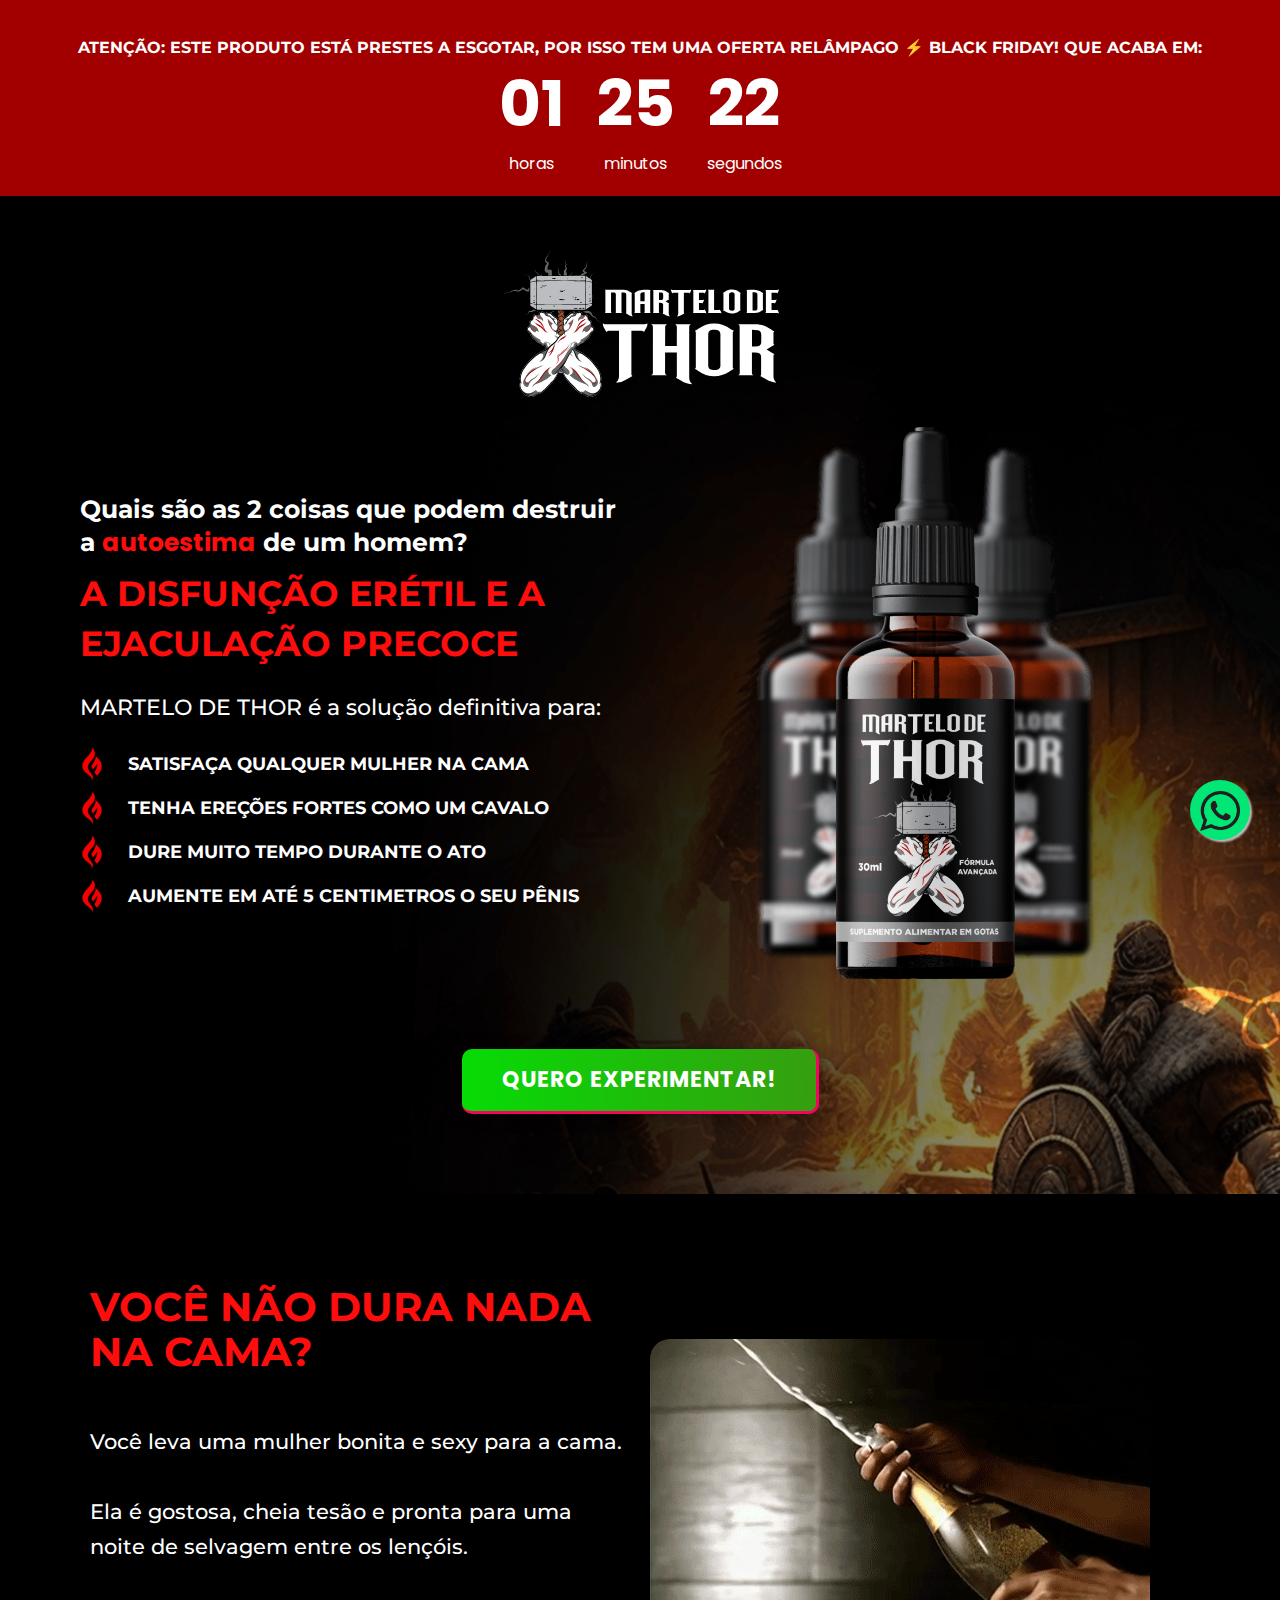
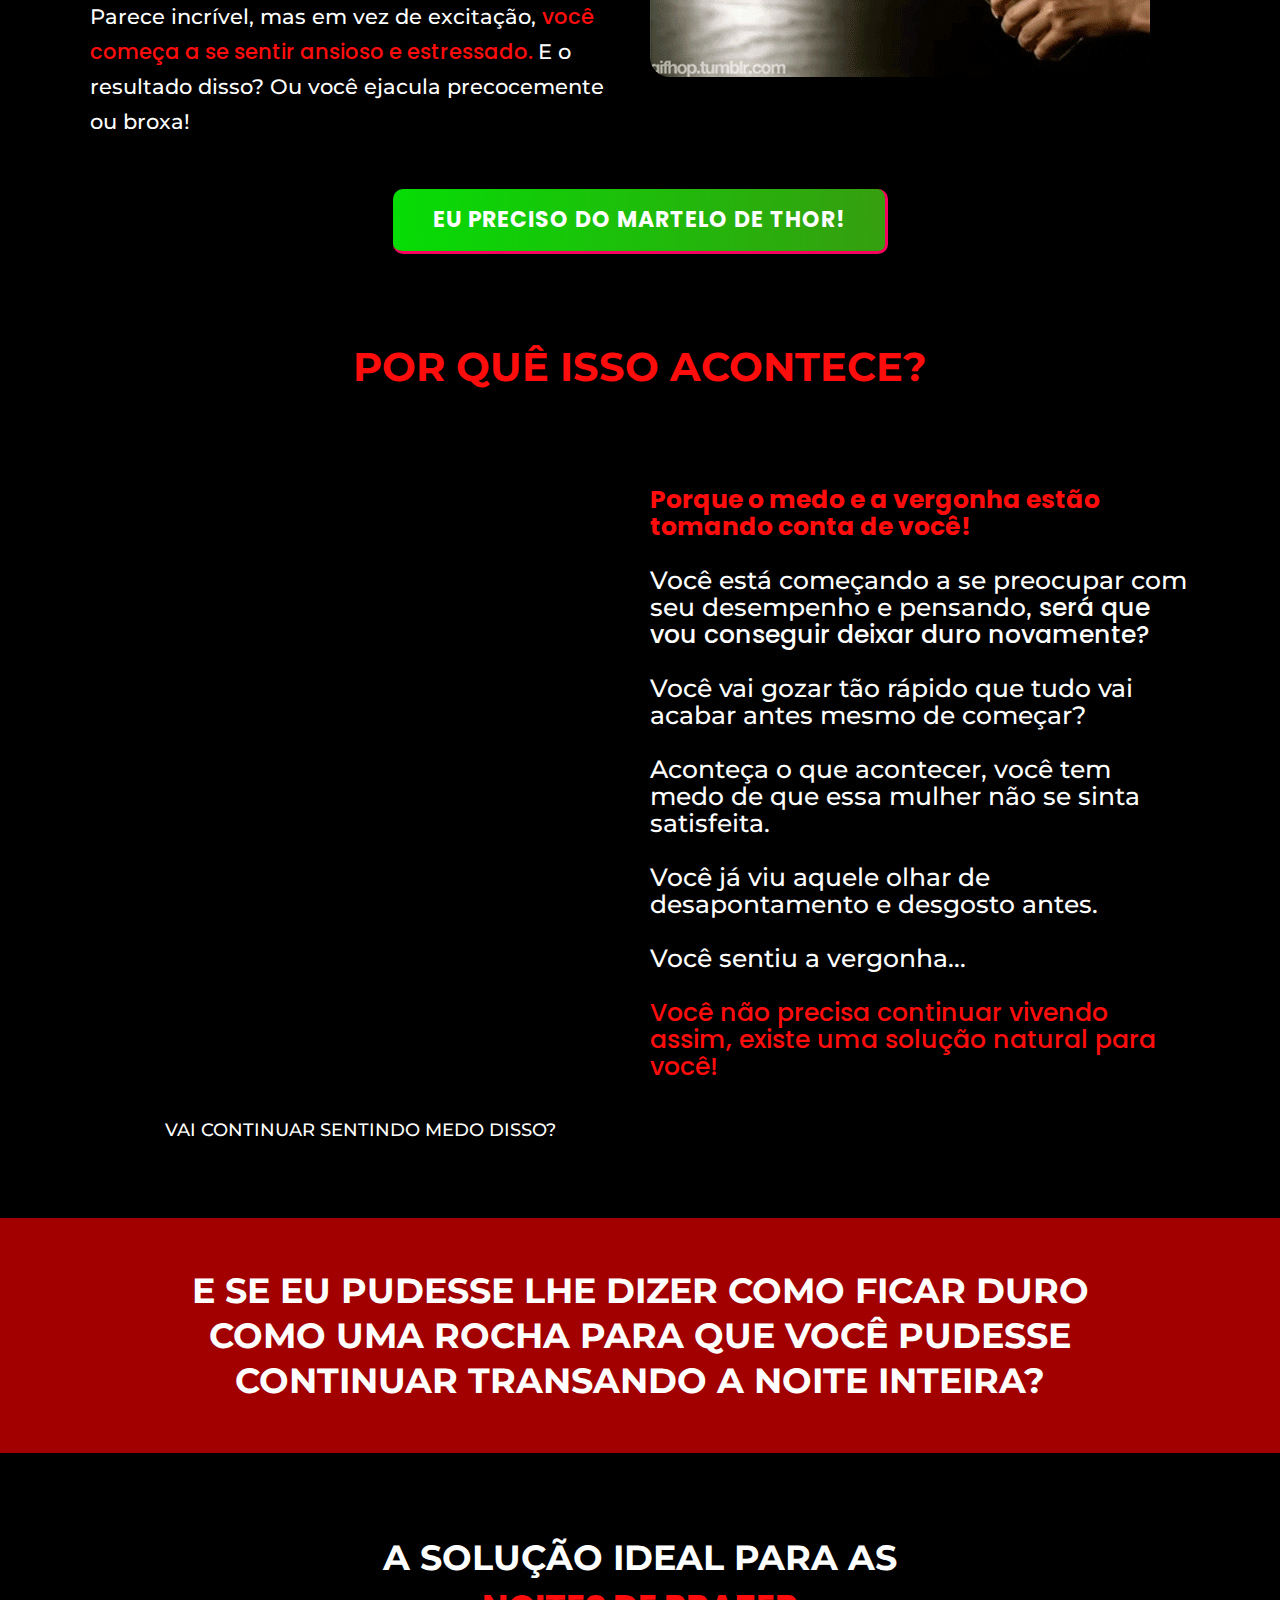
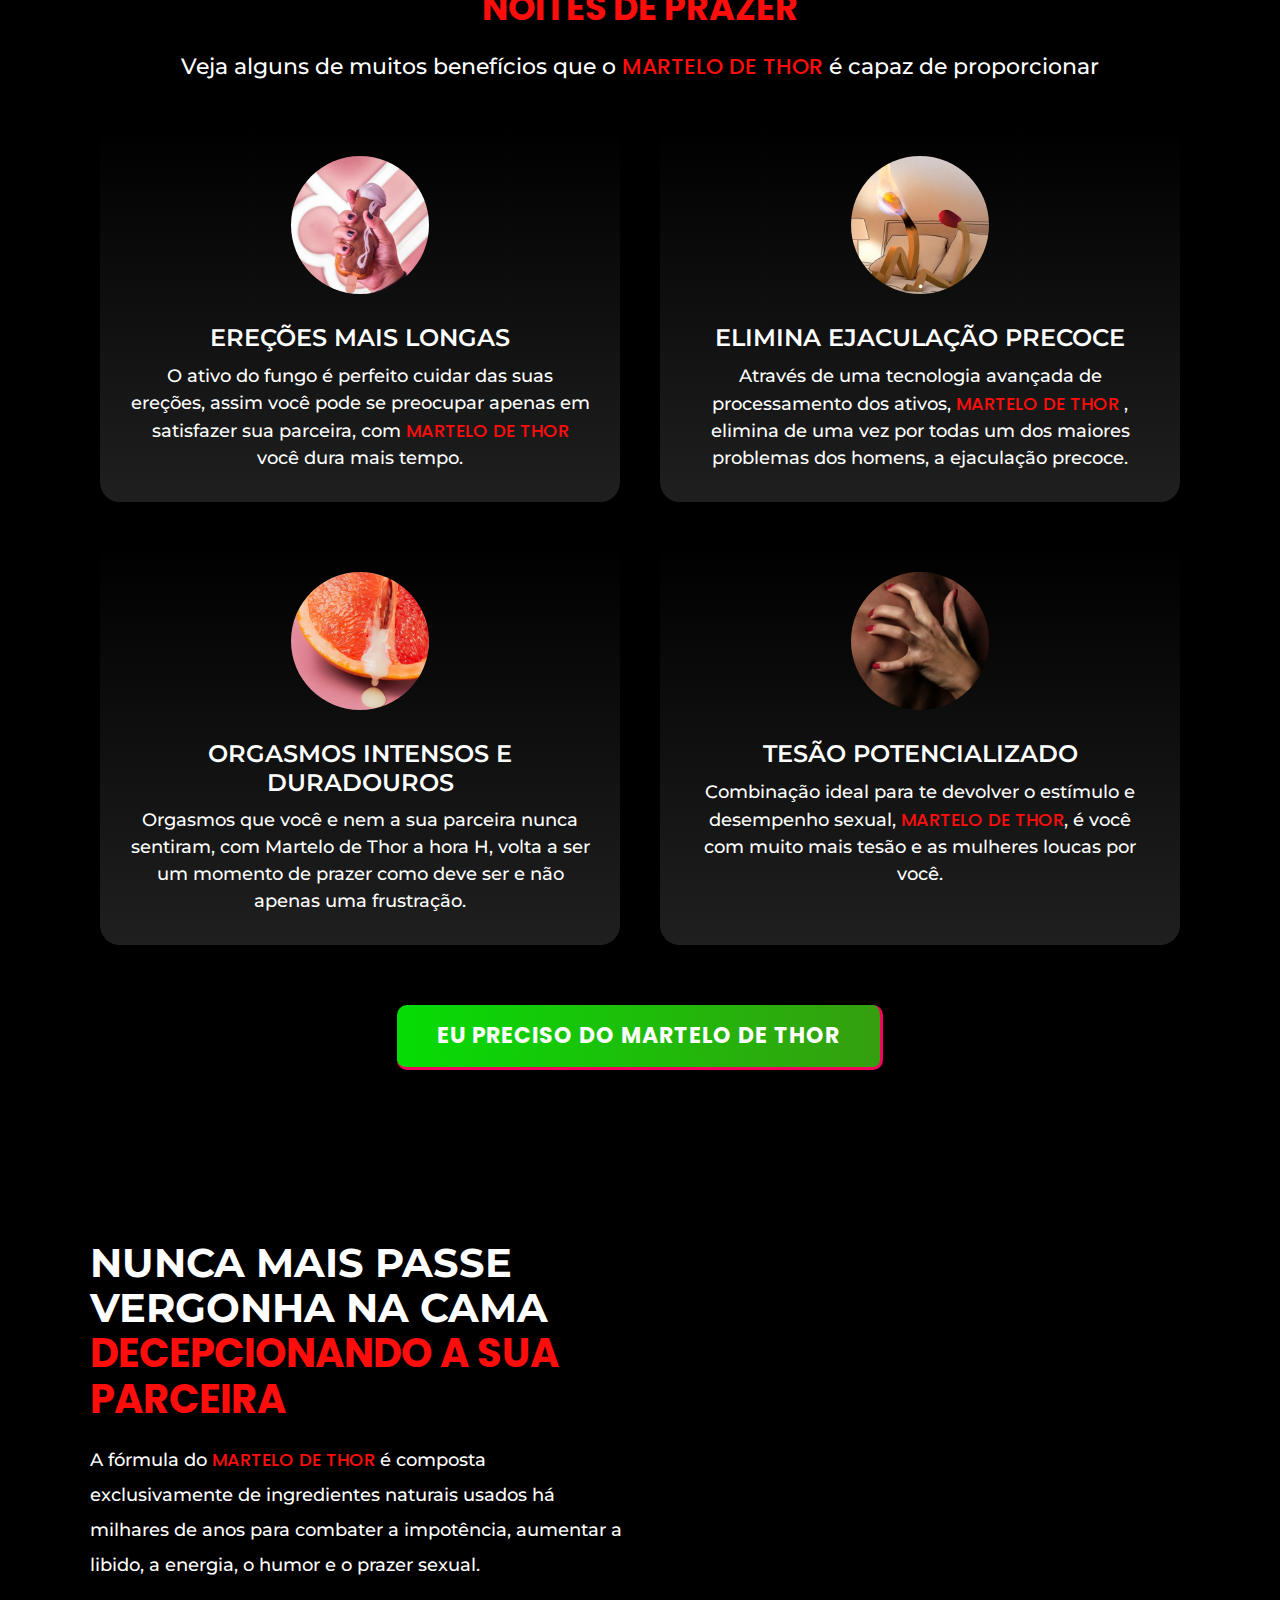
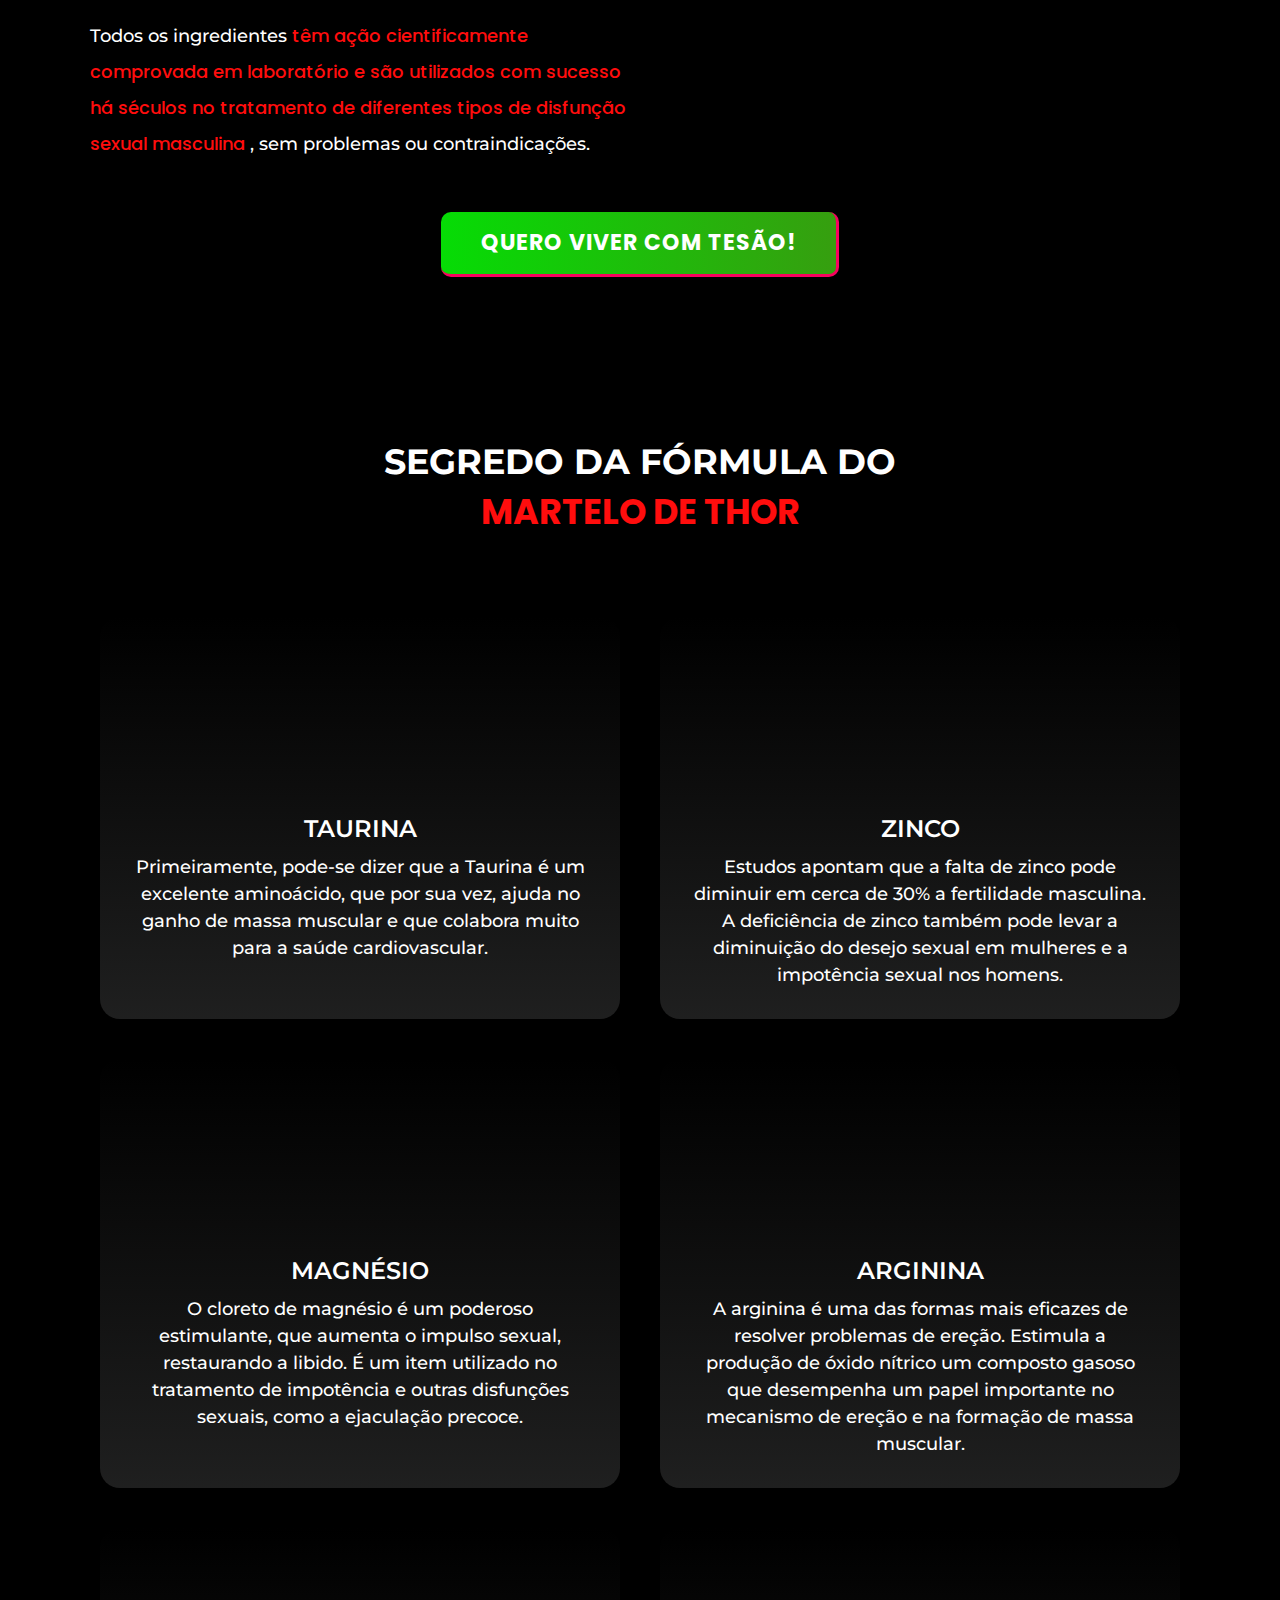
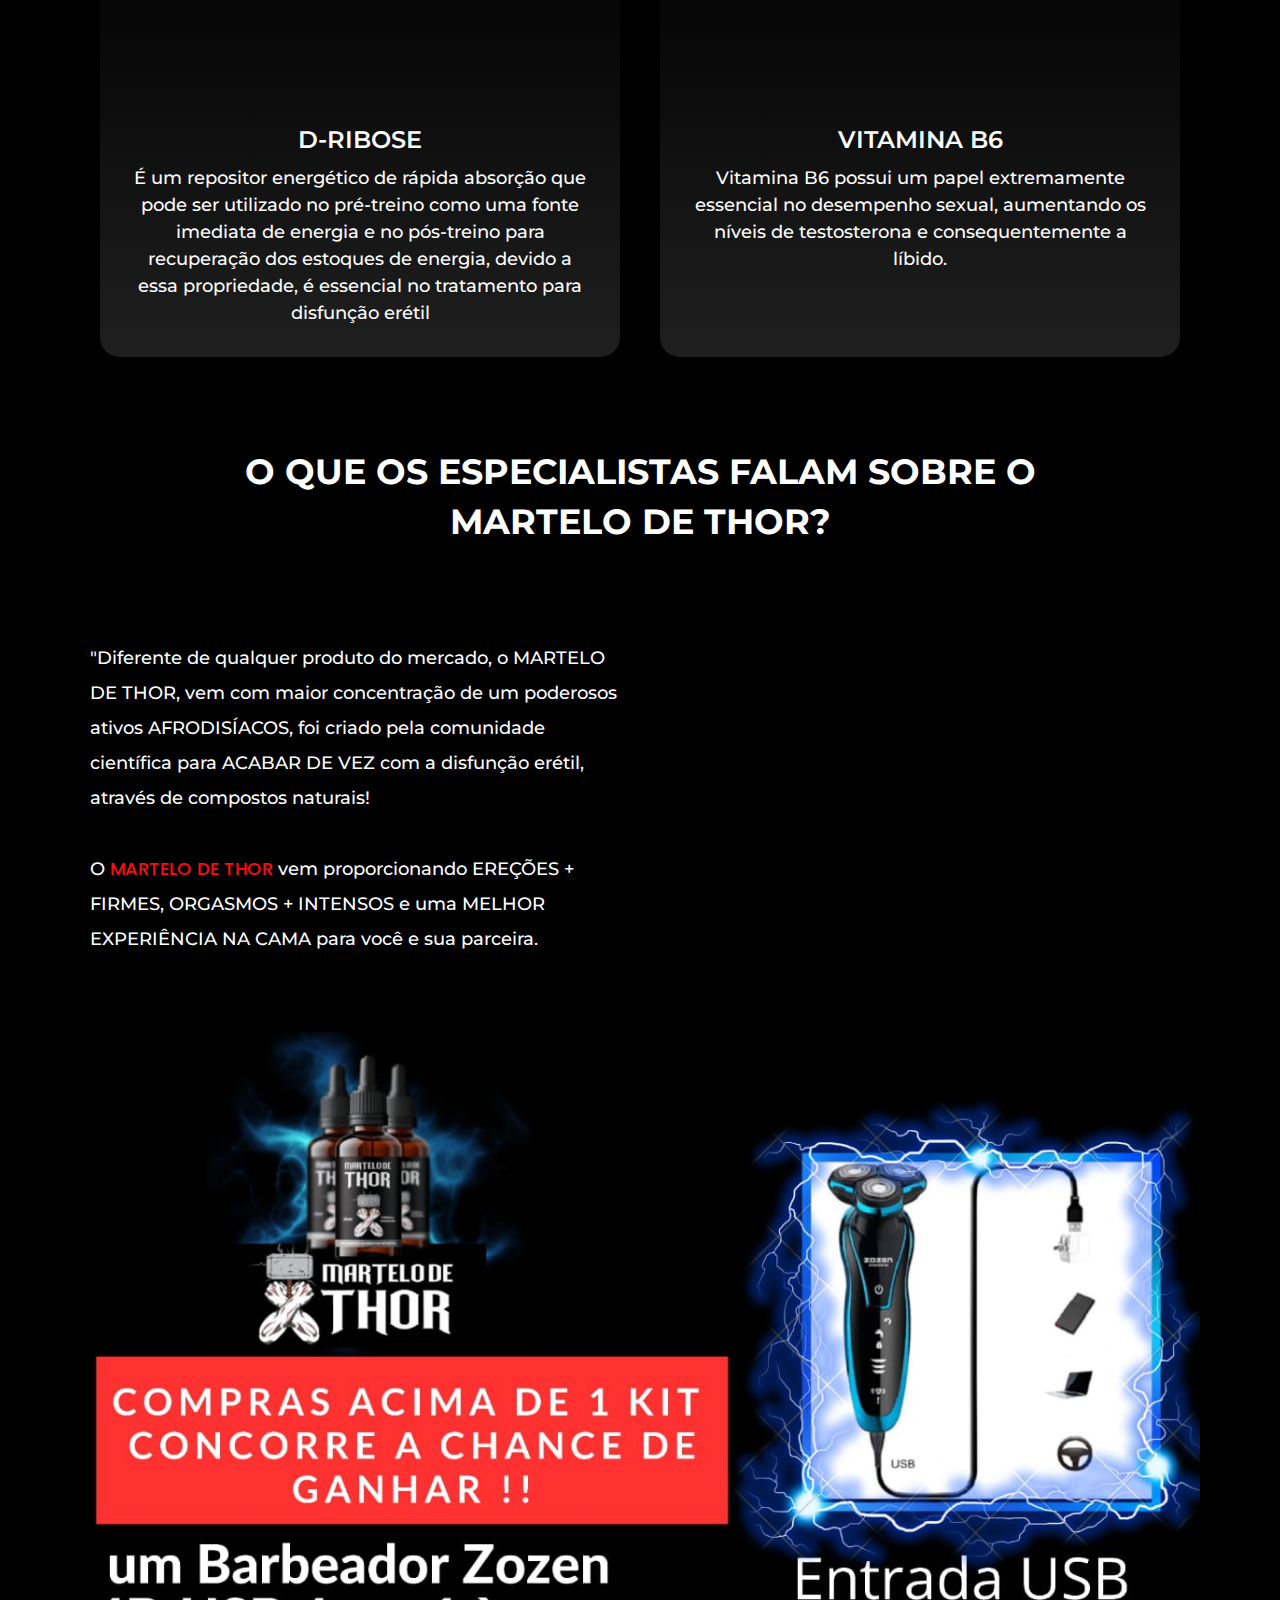
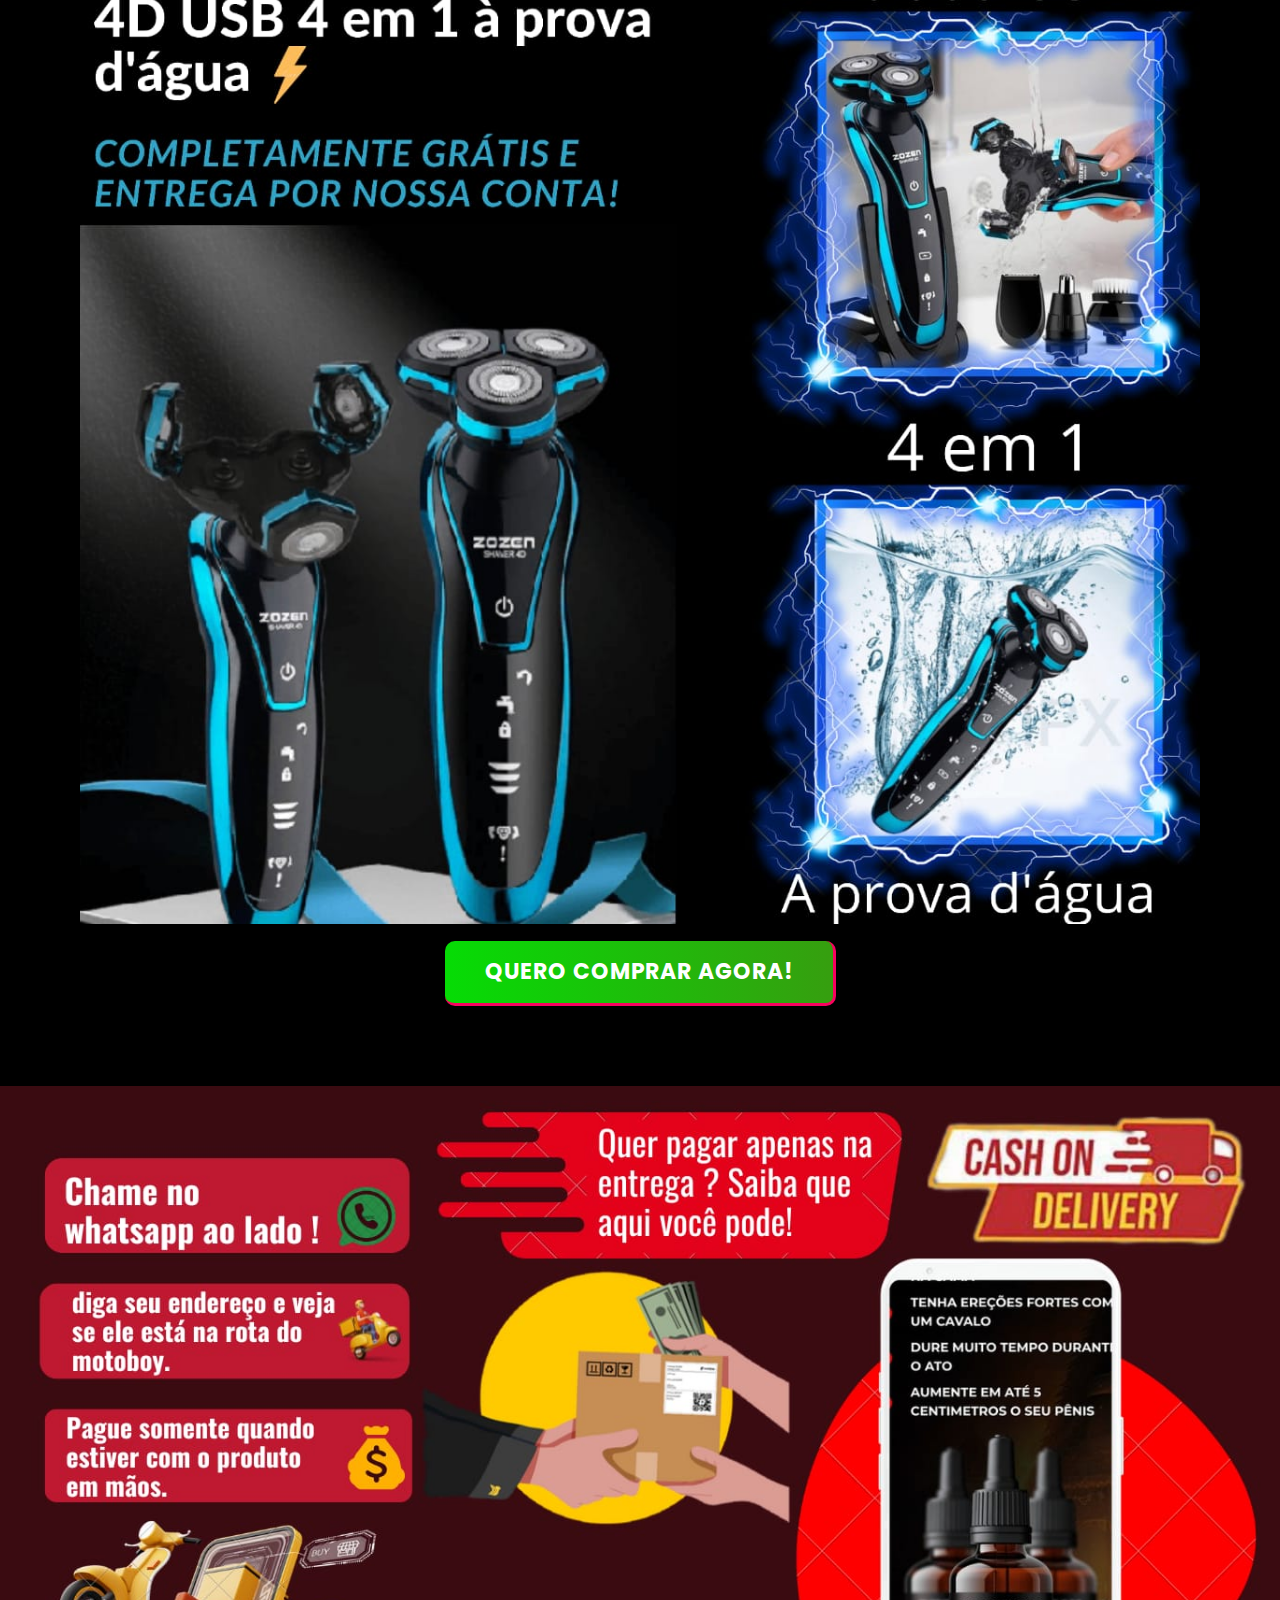
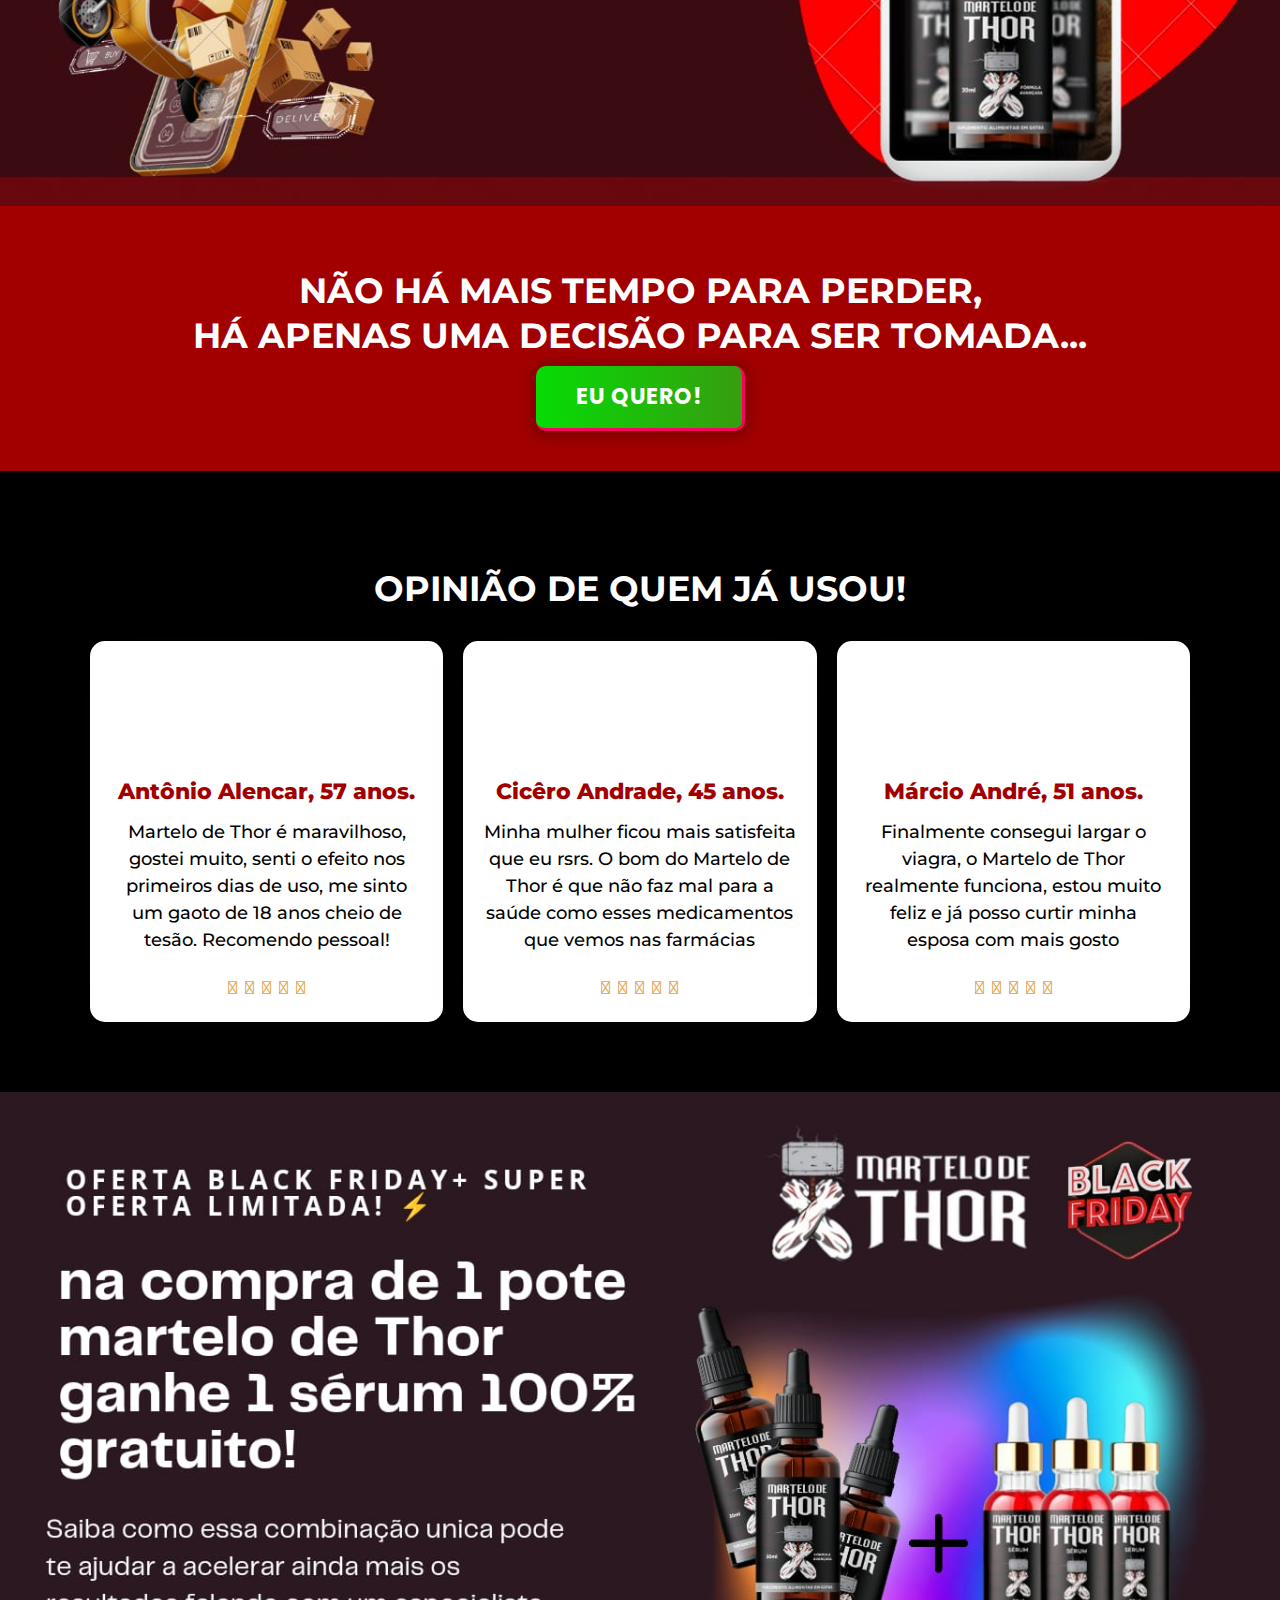
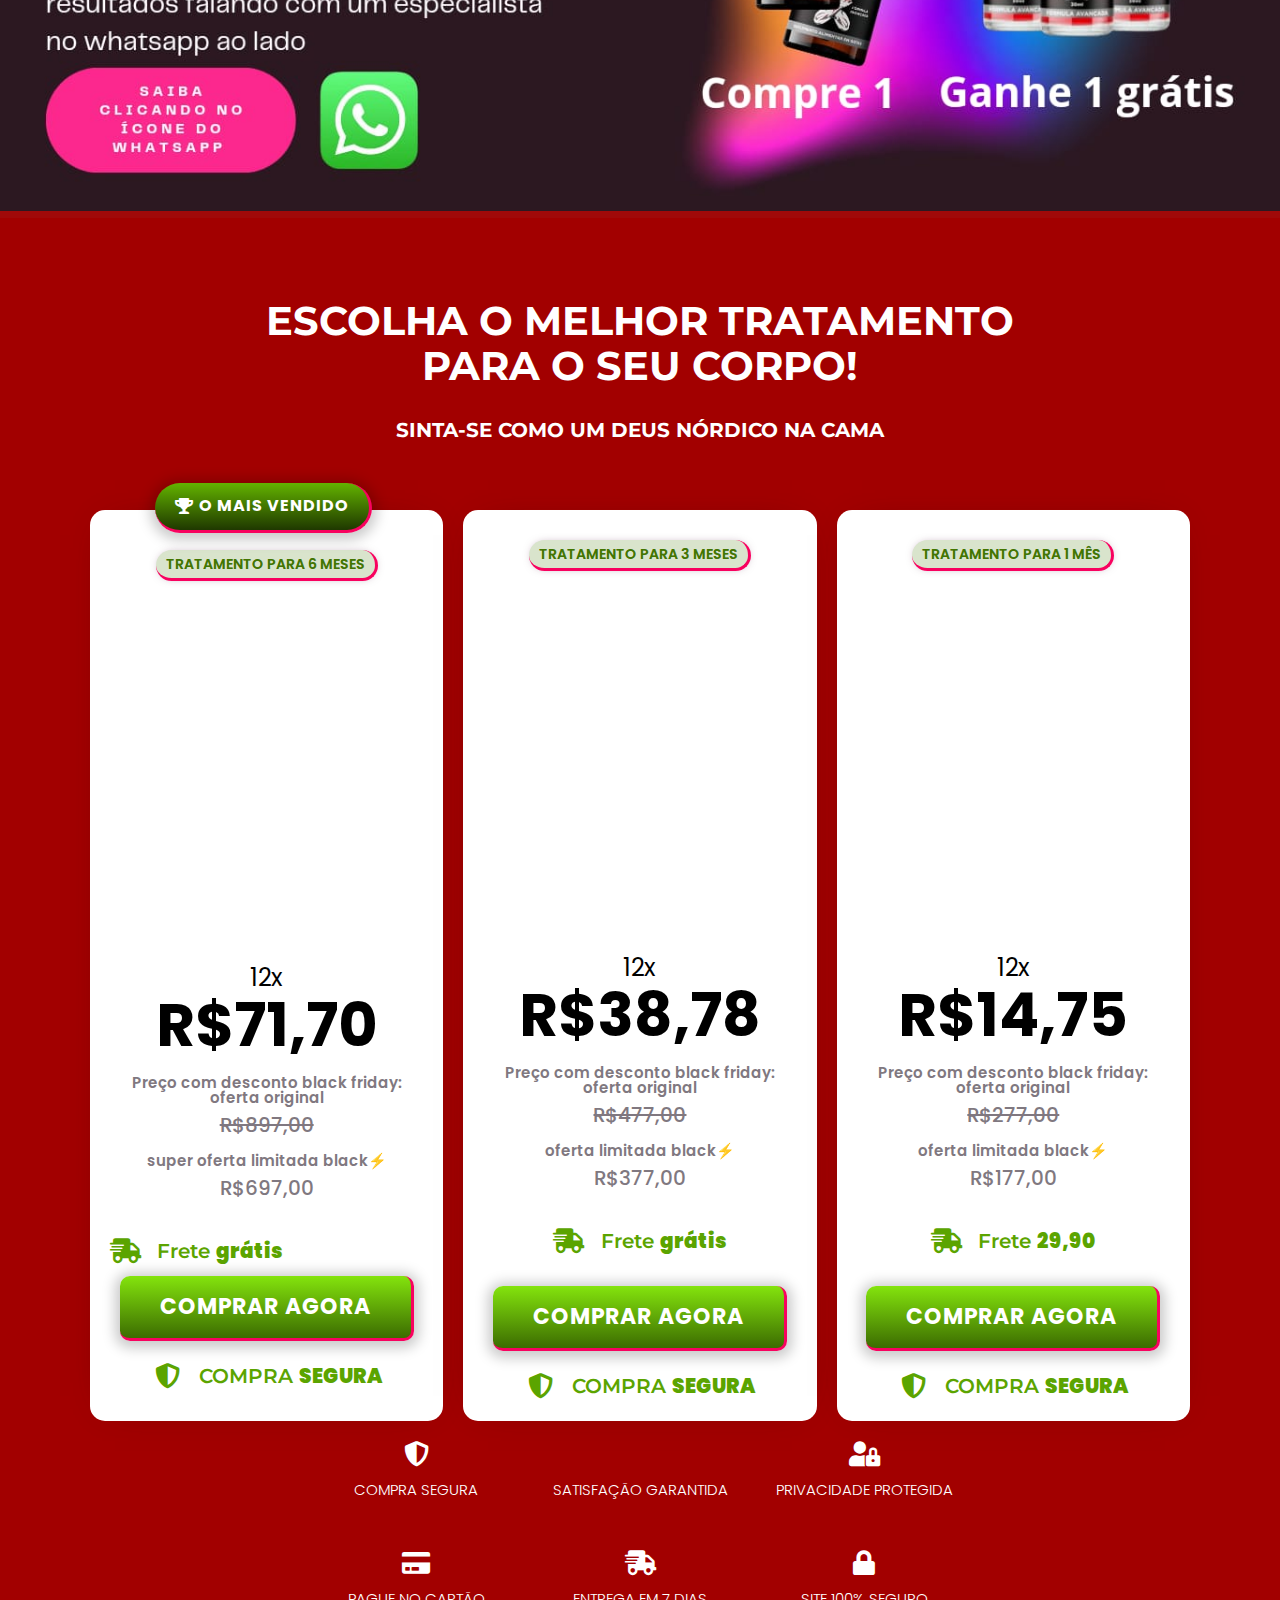
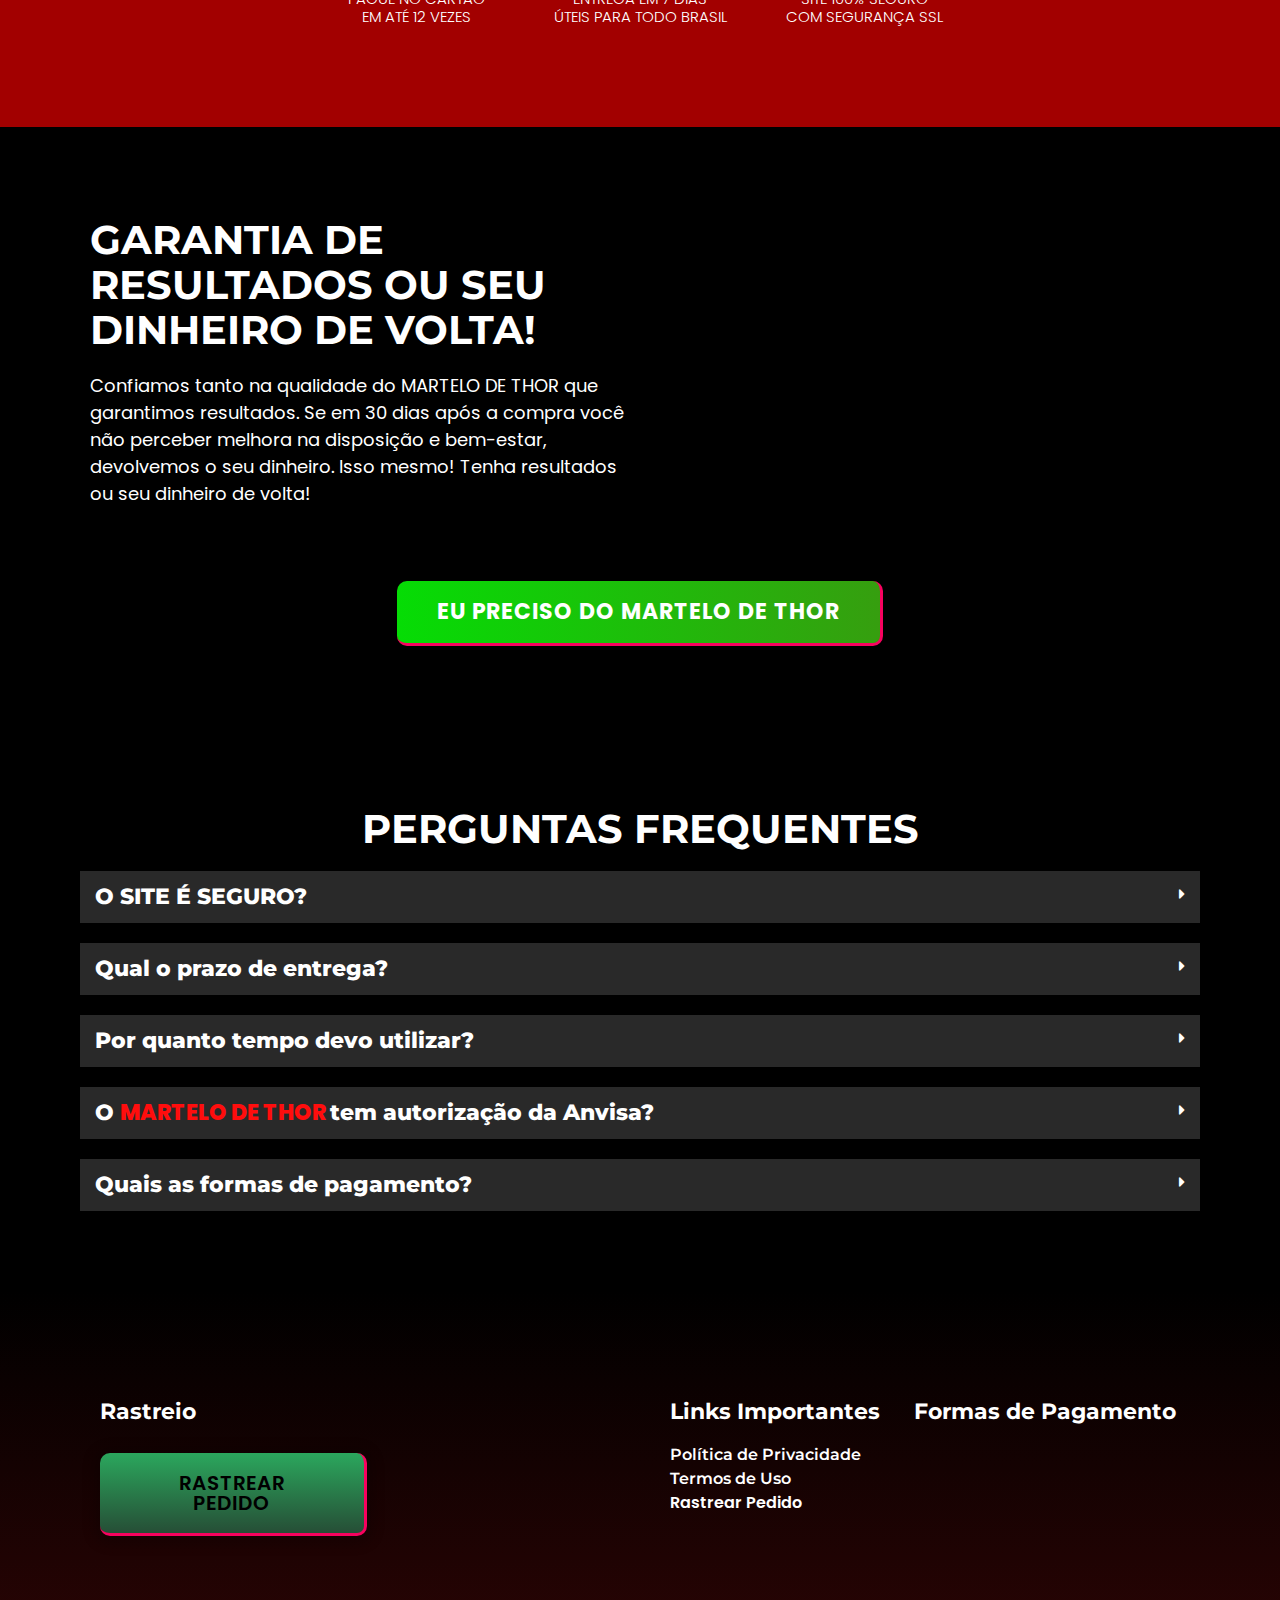
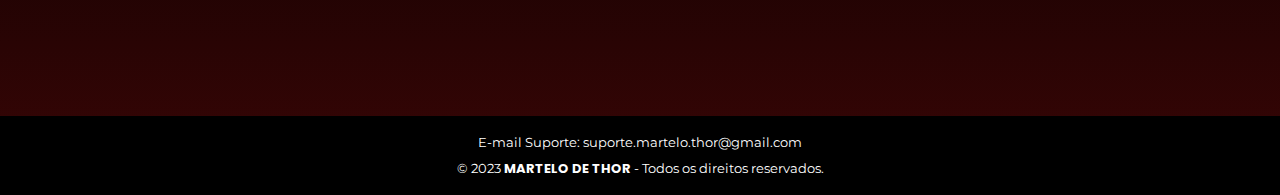
<file: index.html>
<!DOCTYPE html><html lang="pt-BR"><head>
	<meta charset="UTF-8">
		<title>BRAIP 02 – Martelo de Thor</title>
		<link rel="stylesheet" href="./css/global.css">

		<head><meta name="facebook-domain-verification" content="e9p49i75eljfb1s7xmu4ijununi04s" /></head>

<style>
	  #zapu{
z-index: 03;
bottom: 60px;
right: 30px;
font-size: 30px;
background-color: #01e675;
color: #ffffff;
border-radius: 50%;
padding: 3px;
width: 60px;
height: 60px;
text-align: center;
text-decoration: none;
box-shadow: 2px 2px 2px #c0bdbd;
position: fixed;  

}


#zap{
	z-index: 02;
	border-radius: %;
	margin-top: 8px;
	width: 40px
	
	
	  }
	


#ft{
	width: 1000px;
	height: 700px;
	
}

#barra{
	background-color:rgb(160, 9, 9) ; 
	
} 
 

.pr{
	text-decoration: line-through;
}




</style>

		<div id="zapu" ><a href="https://wa.me/+5581989155584?text=Ol%C3%A1!%20Tenho%20interesse%20e%20queria%20mais%20informa%C3%A7%C3%B5es,%20por%20favor." target="_blank"><img src="./5a4e2ef62da5ad73df7efe6e.png" alt="" id="zap" title="ola👋🏻, tire suas duvidas conosco." ></a>
		</div>

	
	<meta name="robots" content="max-image-preview:large">
	<link rel="alternate" type="application/rss+xml" title="Feed para Martelo de Thor »" href="https://martelodethor.com.br/feed/">
	<link rel="alternate" type="application/rss+xml" title="Feed de comentários para Martelo de Thor »" href="https://martelodethor.com.br/comments/feed/">
	<script>
	window._wpemojiSettings = {"baseUrl":"https:\/\/s.w.org\/images\/core\/emoji\/15.0.3\/72x72\/","ext":".png","svgUrl":"https:\/\/s.w.org\/images\/core\/emoji\/15.0.3\/svg\/","svgExt":".svg","source":{"concatemoji":"https:\/\/martelodethor.com.br\/wp-includes\/js\/wp-emoji-release.min.js?ver=6.5.5"}};
	/*! This file is auto-generated */
	!function(i,n){var o,s,e;function c(e){try{var t={supportTests:e,timestamp:(new Date).valueOf()};sessionStorage.setItem(o,JSON.stringify(t))}catch(e){}}function p(e,t,n){e.clearRect(0,0,e.canvas.width,e.canvas.height),e.fillText(t,0,0);var t=new Uint32Array(e.getImageData(0,0,e.canvas.width,e.canvas.height).data),r=(e.clearRect(0,0,e.canvas.width,e.canvas.height),e.fillText(n,0,0),new Uint32Array(e.getImageData(0,0,e.canvas.width,e.canvas.height).data));return t.every(function(e,t){return e===r[t]})}function u(e,t,n){switch(t){case"flag":return n(e,"\ud83c\udff3\ufe0f\u200d\u26a7\ufe0f","\ud83c\udff3\ufe0f\u200b\u26a7\ufe0f")?!1:!n(e,"\ud83c\uddfa\ud83c\uddf3","\ud83c\uddfa\u200b\ud83c\uddf3")&&!n(e,"\ud83c\udff4\udb40\udc67\udb40\udc62\udb40\udc65\udb40\udc6e\udb40\udc67\udb40\udc7f","\ud83c\udff4\u200b\udb40\udc67\u200b\udb40\udc62\u200b\udb40\udc65\u200b\udb40\udc6e\u200b\udb40\udc67\u200b\udb40\udc7f");case"emoji":return!n(e,"\ud83d\udc26\u200d\u2b1b","\ud83d\udc26\u200b\u2b1b")}return!1}function f(e,t,n){var r="undefined"!=typeof WorkerGlobalScope&&self instanceof WorkerGlobalScope?new OffscreenCanvas(300,150):i.createElement("canvas"),a=r.getContext("2d",{willReadFrequently:!0}),o=(a.textBaseline="top",a.font="600 32px Arial",{});return e.forEach(function(e){o[e]=t(a,e,n)}),o}function t(e){var t=i.createElement("script");t.src=e,t.defer=!0,i.head.appendChild(t)}"undefined"!=typeof Promise&&(o="wpEmojiSettingsSupports",s=["flag","emoji"],n.supports={everything:!0,everythingExceptFlag:!0},e=new Promise(function(e){i.addEventListener("DOMContentLoaded",e,{once:!0})}),new Promise(function(t){var n=function(){try{var e=JSON.parse(sessionStorage.getItem(o));if("object"==typeof e&&"number"==typeof e.timestamp&&(new Date).valueOf()<e.timestamp+604800&&"object"==typeof e.supportTests)return e.supportTests}catch(e){}return null}();if(!n){if("undefined"!=typeof Worker&&"undefined"!=typeof OffscreenCanvas&&"undefined"!=typeof URL&&URL.createObjectURL&&"undefined"!=typeof Blob)try{var e="postMessage("+f.toString()+"("+[JSON.stringify(s),u.toString(),p.toString()].join(",")+"));",r=new Blob([e],{type:"text/javascript"}),a=new Worker(URL.createObjectURL(r),{name:"wpTestEmojiSupports"});return void(a.onmessage=function(e){c(n=e.data),a.terminate(),t(n)})}catch(e){}c(n=f(s,u,p))}t(n)}).then(function(e){for(var t in e)n.supports[t]=e[t],n.supports.everything=n.supports.everything&&n.supports[t],"flag"!==t&&(n.supports.everythingExceptFlag=n.supports.everythingExceptFlag&&n.supports[t]);n.supports.everythingExceptFlag=n.supports.everythingExceptFlag&&!n.supports.flag,n.DOMReady=!1,n.readyCallback=function(){n.DOMReady=!0}}).then(function(){return e}).then(function(){var e;n.supports.everything||(n.readyCallback(),(e=n.source||{}).concatemoji?t(e.concatemoji):e.wpemoji&&e.twemoji&&(t(e.twemoji),t(e.wpemoji)))}))}((window,document),window._wpemojiSettings);
	</script>
	<style id="wp-emoji-styles-inline-css">
				
	
		img.wp-smiley, img.emoji {
			display: inline !important;
			border: none !important;
			box-shadow: none !important;
			height: 1em !important;
			width: 1em !important;
			margin: 0 0.07em !important;
			vertical-align: -0.1em !important;
			background: none !important;
			padding: 0 !important;
		}
	</style>
	<style id="classic-theme-styles-inline-css">
	/*! This file is auto-generated */
	.wp-block-button__link{color:#fff;background-color:#32373c;border-radius:9999px;box-shadow:none;text-decoration:none;padding:calc(.667em + 2px) calc(1.333em + 2px);font-size:1.125em}.wp-block-file__button{background:#32373c;color:#fff;text-decoration:none}
	</style>
	<style id="global-styles-inline-css">
	body{--wp--preset--color--black: #000000;--wp--preset--color--cyan-bluish-gray: #abb8c3;--wp--preset--color--white: #ffffff;--wp--preset--color--pale-pink: #f78da7;--wp--preset--color--vivid-red: #cf2e2e;--wp--preset--color--luminous-vivid-orange: #ff6900;--wp--preset--color--luminous-vivid-amber: #fcb900;--wp--preset--color--light-green-cyan: #7bdcb5;--wp--preset--color--vivid-green-cyan: #00d084;--wp--preset--color--pale-cyan-blue: #8ed1fc;--wp--preset--color--vivid-cyan-blue: #0693e3;--wp--preset--color--vivid-purple: #9b51e0;--wp--preset--gradient--vivid-cyan-blue-to-vivid-purple: linear-gradient(135deg,rgba(6,147,227,1) 0%,rgb(155,81,224) 100%);--wp--preset--gradient--light-green-cyan-to-vivid-green-cyan: linear-gradient(135deg,rgb(122,220,180) 0%,rgb(0,208,130) 100%);--wp--preset--gradient--luminous-vivid-amber-to-luminous-vivid-orange: linear-gradient(135deg,rgba(252,185,0,1) 0%,rgba(255,105,0,1) 100%);--wp--preset--gradient--luminous-vivid-orange-to-vivid-red: linear-gradient(135deg,rgba(255,105,0,1) 0%,rgb(207,46,46) 100%);--wp--preset--gradient--very-light-gray-to-cyan-bluish-gray: linear-gradient(135deg,rgb(238,238,238) 0%,rgb(169,184,195) 100%);--wp--preset--gradient--cool-to-warm-spectrum: linear-gradient(135deg,rgb(74,234,220) 0%,rgb(151,120,209) 20%,rgb(207,42,186) 40%,rgb(238,44,130) 60%,rgb(251,105,98) 80%,rgb(254,248,76) 100%);--wp--preset--gradient--blush-light-purple: linear-gradient(135deg,rgb(255,206,236) 0%,rgb(152,150,240) 100%);--wp--preset--gradient--blush-bordeaux: linear-gradient(135deg,rgb(254,205,165) 0%,rgb(254,45,45) 50%,rgb(107,0,62) 100%);--wp--preset--gradient--luminous-dusk: linear-gradient(135deg,rgb(255,203,112) 0%,rgb(199,81,192) 50%,rgb(65,88,208) 100%);--wp--preset--gradient--pale-ocean: linear-gradient(135deg,rgb(255,245,203) 0%,rgb(182,227,212) 50%,rgb(51,167,181) 100%);--wp--preset--gradient--electric-grass: linear-gradient(135deg,rgb(202,248,128) 0%,rgb(113,206,126) 100%);--wp--preset--gradient--midnight: linear-gradient(135deg,rgb(2,3,129) 0%,rgb(40,116,252) 100%);--wp--preset--font-size--small: 13px;--wp--preset--font-size--medium: 20px;--wp--preset--font-size--large: 36px;--wp--preset--font-size--x-large: 42px;--wp--preset--spacing--20: 0.44rem;--wp--preset--spacing--30: 0.67rem;--wp--preset--spacing--40: 1rem;--wp--preset--spacing--50: 1.5rem;--wp--preset--spacing--60: 2.25rem;--wp--preset--spacing--70: 3.38rem;--wp--preset--spacing--80: 5.06rem;--wp--preset--shadow--natural: 6px 6px 9px rgba(0, 0, 0, 0.2);--wp--preset--shadow--deep: 12px 12px 50px rgba(0, 0, 0, 0.4);--wp--preset--shadow--sharp: 6px 6px 0px rgba(0, 0, 0, 0.2);--wp--preset--shadow--outlined: 6px 6px 0px -3px rgba(255, 255, 255, 1), 6px 6px rgba(0, 0, 0, 1);--wp--preset--shadow--crisp: 6px 6px 0px rgba(0, 0, 0, 1);}:where(.is-layout-flex){gap: 0.5em;}:where(.is-layout-grid){gap: 0.5em;}body .is-layout-flex{display: flex;}body .is-layout-flex{flex-wrap: wrap;align-items: center;}body .is-layout-flex > *{margin: 0;}body .is-layout-grid{display: grid;}body .is-layout-grid > *{margin: 0;}:where(.wp-block-columns.is-layout-flex){gap: 2em;}:where(.wp-block-columns.is-layout-grid){gap: 2em;}:where(.wp-block-post-template.is-layout-flex){gap: 1.25em;}:where(.wp-block-post-template.is-layout-grid){gap: 1.25em;}.has-black-color{color: var(--wp--preset--color--black) !important;}.has-cyan-bluish-gray-color{color: var(--wp--preset--color--cyan-bluish-gray) !important;}.has-white-color{color: var(--wp--preset--color--white) !important;}.has-pale-pink-color{color: var(--wp--preset--color--pale-pink) !important;}.has-vivid-red-color{color: var(--wp--preset--color--vivid-red) !important;}.has-luminous-vivid-orange-color{color: var(--wp--preset--color--luminous-vivid-orange) !important;}.has-luminous-vivid-amber-color{color: var(--wp--preset--color--luminous-vivid-amber) !important;}.has-light-green-cyan-color{color: var(--wp--preset--color--light-green-cyan) !important;}.has-vivid-green-cyan-color{color: var(--wp--preset--color--vivid-green-cyan) !important;}.has-pale-cyan-blue-color{color: var(--wp--preset--color--pale-cyan-blue) !important;}.has-vivid-cyan-blue-color{color: var(--wp--preset--color--vivid-cyan-blue) !important;}.has-vivid-purple-color{color: var(--wp--preset--color--vivid-purple) !important;}.has-black-background-color{background-color: var(--wp--preset--color--black) !important;}.has-cyan-bluish-gray-background-color{background-color: var(--wp--preset--color--cyan-bluish-gray) !important;}.has-white-background-color{background-color: var(--wp--preset--color--white) !important;}.has-pale-pink-background-color{background-color: var(--wp--preset--color--pale-pink) !important;}.has-vivid-red-background-color{background-color: var(--wp--preset--color--vivid-red) !important;}.has-luminous-vivid-orange-background-color{background-color: var(--wp--preset--color--luminous-vivid-orange) !important;}.has-luminous-vivid-amber-background-color{background-color: var(--wp--preset--color--luminous-vivid-amber) !important;}.has-light-green-cyan-background-color{background-color: var(--wp--preset--color--light-green-cyan) !important;}.has-vivid-green-cyan-background-color{background-color: var(--wp--preset--color--vivid-green-cyan) !important;}.has-pale-cyan-blue-background-color{background-color: var(--wp--preset--color--pale-cyan-blue) !important;}.has-vivid-cyan-blue-background-color{background-color: var(--wp--preset--color--vivid-cyan-blue) !important;}.has-vivid-purple-background-color{background-color: var(--wp--preset--color--vivid-purple) !important;}.has-black-border-color{border-color: var(--wp--preset--color--black) !important;}.has-cyan-bluish-gray-border-color{border-color: var(--wp--preset--color--cyan-bluish-gray) !important;}.has-white-border-color{border-color: var(--wp--preset--color--white) !important;}.has-pale-pink-border-color{border-color: var(--wp--preset--color--pale-pink) !important;}.has-vivid-red-border-color{border-color: var(--wp--preset--color--vivid-red) !important;}.has-luminous-vivid-orange-border-color{border-color: var(--wp--preset--color--luminous-vivid-orange) !important;}.has-luminous-vivid-amber-border-color{border-color: var(--wp--preset--color--luminous-vivid-amber) !important;}.has-light-green-cyan-border-color{border-color: var(--wp--preset--color--light-green-cyan) !important;}.has-vivid-green-cyan-border-color{border-color: var(--wp--preset--color--vivid-green-cyan) !important;}.has-pale-cyan-blue-border-color{border-color: var(--wp--preset--color--pale-cyan-blue) !important;}.has-vivid-cyan-blue-border-color{border-color: var(--wp--preset--color--vivid-cyan-blue) !important;}.has-vivid-purple-border-color{border-color: var(--wp--preset--color--vivid-purple) !important;}.has-vivid-cyan-blue-to-vivid-purple-gradient-background{background: var(--wp--preset--gradient--vivid-cyan-blue-to-vivid-purple) !important;}.has-light-green-cyan-to-vivid-green-cyan-gradient-background{background: var(--wp--preset--gradient--light-green-cyan-to-vivid-green-cyan) !important;}.has-luminous-vivid-amber-to-luminous-vivid-orange-gradient-background{background: var(--wp--preset--gradient--luminous-vivid-amber-to-luminous-vivid-orange) !important;}.has-luminous-vivid-orange-to-vivid-red-gradient-background{background: var(--wp--preset--gradient--luminous-vivid-orange-to-vivid-red) !important;}.has-very-light-gray-to-cyan-bluish-gray-gradient-background{background: var(--wp--preset--gradient--very-light-gray-to-cyan-bluish-gray) !important;}.has-cool-to-warm-spectrum-gradient-background{background: var(--wp--preset--gradient--cool-to-warm-spectrum) !important;}.has-blush-light-purple-gradient-background{background: var(--wp--preset--gradient--blush-light-purple) !important;}.has-blush-bordeaux-gradient-background{background: var(--wp--preset--gradient--blush-bordeaux) !important;}.has-luminous-dusk-gradient-background{background: var(--wp--preset--gradient--luminous-dusk) !important;}.has-pale-ocean-gradient-background{background: var(--wp--preset--gradient--pale-ocean) !important;}.has-electric-grass-gradient-background{background: var(--wp--preset--gradient--electric-grass) !important;}.has-midnight-gradient-background{background: var(--wp--preset--gradient--midnight) !important;}.has-small-font-size{font-size: var(--wp--preset--font-size--small) !important;}.has-medium-font-size{font-size: var(--wp--preset--font-size--medium) !important;}.has-large-font-size{font-size: var(--wp--preset--font-size--large) !important;}.has-x-large-font-size{font-size: var(--wp--preset--font-size--x-large) !important;}
	.wp-block-navigation a:where(:not(.wp-element-button)){color: inherit;}
	:where(.wp-block-post-template.is-layout-flex){gap: 1.25em;}:where(.wp-block-post-template.is-layout-grid){gap: 1.25em;}
	:where(.wp-block-columns.is-layout-flex){gap: 2em;}:where(.wp-block-columns.is-layout-grid){gap: 2em;}
	.wp-block-pullquote{font-size: 1.5em;line-height: 1.6;}
	</style>
	<link rel="stylesheet" id="hello-elementor-css" href="css/style.min.css" media="all">
	<link rel="stylesheet" id="hello-elementor-theme-style-css" href="css/theme.min.css" media="all">
	<link rel="stylesheet" id="elementor-frontend-css" href="css/frontend-lite.min_1.css" media="all">
	<link rel="stylesheet" id="elementor-post-7-css" href="css/post-7.css" media="all">
	<link rel="stylesheet" id="elementor-icons-css" href="css/elementor-icons.min.css" media="all">
	<link rel="stylesheet" id="swiper-css" href="css/swiper.min.css" media="all">
	<link rel="stylesheet" id="elementor-pro-css" href="css/frontend-lite.min.css" media="all">
	<link rel="stylesheet" id="font-awesome-5-all-css" href="css/all.min.css" media="all">
	<link rel="stylesheet" id="font-awesome-4-shim-css" href="css/v4-shims.min.css" media="all">
	<link rel="stylesheet" id="elementor-global-css" href="css/global.css" media="all">
	<link rel="stylesheet" id="elementor-post-10-css" href="css/post-10.css" media="all">
	<link rel="stylesheet" id="eael-general-css" href="css/general.min.css" media="all">
	<link rel="stylesheet" id="google-fonts-1-css" href="https://fonts.googleapis.com/css?family=Montserrat%3A100%2C100italic%2C200%2C200italic%2C300%2C300italic%2C400%2C400italic%2C500%2C500italic%2C600%2C600italic%2C700%2C700italic%2C800%2C800italic%2C900%2C900italic%7CPoppins%3A100%2C100italic%2C200%2C200italic%2C300%2C300italic%2C400%2C400italic%2C500%2C500italic%2C600%2C600italic%2C700%2C700italic%2C800%2C800italic%2C900%2C900italic%7COutfit%3A100%2C100italic%2C200%2C200italic%2C300%2C300italic%2C400%2C400italic%2C500%2C500italic%2C600%2C600italic%2C700%2C700italic%2C800%2C800italic%2C900%2C900italic&amp;display=swap&amp;ver=6.5.5" media="all">
	<link rel="stylesheet" id="elementor-icons-shared-0-css" href="css/fontawesome.min.css" media="all">
	<link rel="stylesheet" id="elementor-icons-fa-brands-css" href="css/brands.min.css" media="all">
	<link rel="stylesheet" id="elementor-icons-fa-solid-css" href="css/solid.min.css" media="all">
	<link rel="preconnect" href="https://fonts.gstatic.com/" crossorigin=""><script src="js/jquery.min.js" id="jquery-core-js"></script>
	<script src="js/jquery-migrate.min.js" id="jquery-migrate-js"></script>
	<script src="js/v4-shims.min.js" id="font-awesome-4-shim-js"></script>
	<link rel="https://api.w.org/" href="https://martelodethor.com.br/wp-json/"><link rel="alternate" type="application/json" href="https://martelodethor.com.br/wp-json/wp/v2/pages/10"><link rel="EditURI" type="application/rsd+xml" title="RSD" href="https://martelodethor.com.br/xmlrpc.php?rsd">
	<meta name="generator" content="WordPress 6.5.5">
	<link rel="canonical" href="https://martelodethor.com.br/pv/">
	<link rel="shortlink" href="https://martelodethor.com.br/?p=10">
	<link rel="alternate" type="application/json+oembed" href="https://martelodethor.com.br/wp-json/oembed/1.0/embed?url=https%3A%2F%2Fmartelodethor.com.br%2Fpv%2F">
	<link rel="alternate" type="text/xml+oembed" href="https://martelodethor.com.br/wp-json/oembed/1.0/embed?url=https%3A%2F%2Fmartelodethor.com.br%2Fpv%2F&amp;format=xml">
	
	<script type="text/javascript" src="js/uoltm.js" async="">
	</script>
	
	<meta name="generator" content="Elementor 3.22.3; features: e_optimized_assets_loading, e_optimized_css_loading, additional_custom_breakpoints; settings: css_print_method-external, google_font-enabled, font_display-swap">
	<link rel="icon" href="images/cropped-admin-ajax-32x32.png" sizes="32x32">
	<link rel="icon" href="images/cropped-admin-ajax-192x192.png" sizes="192x192">
	<link rel="apple-touch-icon" href="images/cropped-admin-ajax-180x180.png">
	<meta name="msapplication-TileImage" content="https://martelodethor.com.br/wp-content/uploads/2023/09/cropped-admin-ajax-270x270.png">
			<style id="wp-custom-css">
				.devagar {
		-webkit-animation: pulse 2.0s infinite;
	}		</style>
				<meta name="viewport" content="width=device-width, initial-scale=1.0, viewport-fit=cover"><script src="js/wp-emoji-release.min.js" defer=""></script></head>
	<body class="page-template page-template-elementor_canvas page page-id-10 elementor-default elementor-template-canvas elementor-kit-7 elementor-page elementor-page-10">
				<div data-elementor-type="wp-post" data-elementor-id="10" class="elementor elementor-10">
							<section class="elementor-section elementor-top-section elementor-element elementor-element-605373b3 elementor-section-boxed elementor-section-height-default elementor-section-height-default" data-id="605373b3" data-element_type="section" data-settings="{" background_background":"classic"}"="">
								<div class="elementor-background-overlay"></div>
								<div class="elementor-container elementor-column-gap-default">
						<div class="elementor-column elementor-col-100 elementor-top-column elementor-element elementor-element-74700b6c" data-id="74700b6c" data-element_type="column">
				<div class="elementor-widget-wrap elementor-element-populated">
							<div class="elementor-element elementor-element-6d35753 elementor-widget elementor-widget-html" data-id="6d35753" data-element_type="widget" data-widget_type="html.default">
					<div class="elementor-widget-container">
						
				
	<script type="text/javascript" src="js/uoltm.js" async="">
	</script>
	
			</div>
					</div>
					<div class="elementor-element elementor-element-d2e1c99 elementor-widget elementor-widget-heading" data-id="d2e1c99" data-element_type="widget" data-widget_type="heading.default">
					<div class="elementor-widget-container">
				<style>/*! elementor - v3.22.0 - 26-06-2024 */
	.elementor-heading-title{padding:0;margin:0;line-height:1}.elementor-widget-heading .elementor-heading-title[class*=elementor-size-]>a{color:inherit;font-size:inherit;line-height:inherit}.elementor-widget-heading .elementor-heading-title.elementor-size-small{font-size:15px}.elementor-widget-heading .elementor-heading-title.elementor-size-medium{font-size:19px}.elementor-widget-heading .elementor-heading-title.elementor-size-large{font-size:29px}.elementor-widget-heading .elementor-heading-title.elementor-size-xl{font-size:39px}.elementor-widget-heading .elementor-heading-title.elementor-size-xxl{font-size:59px}</style><h2 class="elementor-heading-title elementor-size-default">Atenção: Este produto está prestes a esgotar, por isso TEM UMA OFERTA RELÂMPAGO ⚡ BLACK FRIDAY! QUE ACABA EM:</h2>  	<div class="countdown">
      <div class="box">
        <span class="value" data-hours>00</span>
        <span class="name">horas</span>
      </div>
      <div class="box">
        <span class="value" data-minutes>00</span>
        <span class="name">minutos</span>
      </div>
      <div class="box">
        <span class="value" data-seconds>00</span>
        <span class="name">segundos</span>
      </div>
    </div>
    <script src="./script.js" defer></script>
  	</div>
					</div>
						</div>
			</div>
						</div>
			</section>
					<section class="elementor-section elementor-top-section elementor-element elementor-element-4bd472d5 elementor-section-boxed elementor-section-height-default elementor-section-height-default" data-id="4bd472d5" data-element_type="section" data-settings="{" background_background":"classic"}"="">
							<div class="elementor-container elementor-column-gap-default">
						<div class="elementor-column elementor-col-100 elementor-top-column elementor-element elementor-element-223b93d" data-id="223b93d" data-element_type="column">
				<div class="elementor-widget-wrap elementor-element-populated">
							<div class="elementor-element elementor-element-598b5a79 elementor-widget elementor-widget-spacer" data-id="598b5a79" data-element_type="widget" data-widget_type="spacer.default">
					<div class="elementor-widget-container">
				<style>/*! elementor - v3.22.0 - 26-06-2024 */
	.elementor-column .elementor-spacer-inner{height:var(--spacer-size)}.e-con{--container-widget-width:100%}.e-con-inner>.elementor-widget-spacer,.e-con>.elementor-widget-spacer{width:var(--container-widget-width,var(--spacer-size));--align-self:var(--container-widget-align-self,initial);--flex-shrink:0}.e-con-inner>.elementor-widget-spacer>.elementor-widget-container,.e-con>.elementor-widget-spacer>.elementor-widget-container{height:100%;width:100%}.e-con-inner>.elementor-widget-spacer>.elementor-widget-container>.elementor-spacer,.e-con>.elementor-widget-spacer>.elementor-widget-container>.elementor-spacer{height:100%}.e-con-inner>.elementor-widget-spacer>.elementor-widget-container>.elementor-spacer>.elementor-spacer-inner,.e-con>.elementor-widget-spacer>.elementor-widget-container>.elementor-spacer>.elementor-spacer-inner{height:var(--container-widget-height,var(--spacer-size))}.e-con-inner>.elementor-widget-spacer.elementor-widget-empty,.e-con>.elementor-widget-spacer.elementor-widget-empty{position:relative;min-height:22px;min-width:22px}.e-con-inner>.elementor-widget-spacer.elementor-widget-empty .elementor-widget-empty-icon,.e-con>.elementor-widget-spacer.elementor-widget-empty .elementor-widget-empty-icon{position:absolute;top:0;bottom:0;left:0;right:0;margin:auto;padding:0;width:22px;height:22px}</style>		<div class="elementor-spacer">
				<div class="elementor-spacer-inner"></div>
			</div>
					</div>
					</div>
					<div class="elementor-element elementor-element-2f103cc2 elementor-widget elementor-widget-image" data-id="2f103cc2" data-element_type="widget" data-widget_type="image.default">
					<div class="elementor-widget-container">
				<style>/*! elementor - v3.22.0 - 26-06-2024 */
	.elementor-widget-image{text-align:center}.elementor-widget-image a{display:inline-block}.elementor-widget-image a img[src$=".svg"]{width:48px}.elementor-widget-image img{vertical-align:middle;display:inline-block}</style>										<img fetchpriority="high" decoding="async" width="800" height="437" src="images/Camada-1.svg" class="attachment-large size-large wp-image-12" alt="">													</div>
					</div>
					<section class="elementor-section elementor-inner-section elementor-element elementor-element-254df2ce elementor-section-boxed elementor-section-height-default elementor-section-height-default" data-id="254df2ce" data-element_type="section">
							<div class="elementor-container elementor-column-gap-default">
						<div class="elementor-column elementor-col-50 elementor-inner-column elementor-element elementor-element-49f3746c" data-id="49f3746c" data-element_type="column">
				<div class="elementor-widget-wrap elementor-element-populated">
							<div class="elementor-element elementor-element-59d1c13d elementor-widget elementor-widget-heading" data-id="59d1c13d" data-element_type="widget" data-widget_type="heading.default">
					<div class="elementor-widget-container">
				<h2 class="elementor-heading-title elementor-size-default">Quais são as 2 coisas que podem destruir a <destaque>autoestima</destaque> de um homem?
	</h2>		</div>
					</div>
					<div class="elementor-element elementor-element-c5bbc56 elementor-widget elementor-widget-heading" data-id="c5bbc56" data-element_type="widget" data-widget_type="heading.default">
					<div class="elementor-widget-container">
				<h2 class="elementor-heading-title elementor-size-default">A Disfunção erétil e A ejaculação precoce
	</h2>		</div>
					</div>
					<div class="elementor-element elementor-element-23b0a1ca elementor-widget elementor-widget-heading" data-id="23b0a1ca" data-element_type="widget" data-widget_type="heading.default">
					<div class="elementor-widget-container">
				<h2 class="elementor-heading-title elementor-size-default">MARTELO DE THOR é a solução definitiva para:</h2>		</div>
					</div>
					<div class="elementor-element elementor-element-74be6894 elementor-icon-list--layout-traditional elementor-list-item-link-full_width elementor-widget elementor-widget-icon-list" data-id="74be6894" data-element_type="widget" data-widget_type="icon-list.default">
					<div class="elementor-widget-container">
				<link rel="stylesheet" href="css/widget-icon-list.min.css">		<ul class="elementor-icon-list-items">
								<li class="elementor-icon-list-item">
												<span class="elementor-icon-list-icon">
								<i aria-hidden="true" class="fab fa-gripfire"></i>						</span>
											<span class="elementor-icon-list-text">SATISFAÇA QUALQUER MULHER NA CAMA</span>
										</li>
									<li class="elementor-icon-list-item">
												<span class="elementor-icon-list-icon">
								<i aria-hidden="true" class="fab fa-gripfire"></i>						</span>
											<span class="elementor-icon-list-text">TENHA EREÇÕES FORTES COMO UM CAVALO</span>
										</li>
									<li class="elementor-icon-list-item">
												<span class="elementor-icon-list-icon">
								<i aria-hidden="true" class="fab fa-gripfire"></i>						</span>
											<span class="elementor-icon-list-text">DURE MUITO TEMPO DURANTE O ATO</span>
										</li>
									<li class="elementor-icon-list-item">
												<span class="elementor-icon-list-icon">
								<i aria-hidden="true" class="fab fa-gripfire"></i>						</span>
											<span class="elementor-icon-list-text">AUMENTE EM ATÉ 5 CENTIMETROS O SEU PÊNIS</span>
										</li>
							</ul>
					</div>
					</div>
						</div>
			</div>
					<div class="elementor-column elementor-col-50 elementor-inner-column elementor-element elementor-element-38c1353c" data-id="38c1353c" data-element_type="column">
				<div class="elementor-widget-wrap elementor-element-populated">
							<div class="elementor-element elementor-element-78b45a52 elementor-widget elementor-widget-image" data-id="78b45a52" data-element_type="widget" data-widget_type="image.default">
					<div class="elementor-widget-container">
														<img decoding="async" width="593" height="959" src="images/Group-65-min.png" class="attachment-large size-large wp-image-13" alt="" srcset="images/Group-65-min.png 593w, images/Group-65-min-186x300.png 186w" sizes="(max-width: 593px) 100vw, 593px">													</div>
					</div>
						</div>
			</div>
						</div>
			</section>
					<div class="elementor-element elementor-element-72d3d178 elementor-widget elementor-widget-html" data-id="72d3d178" data-element_type="widget" data-widget_type="html.default">
					<div class="elementor-widget-container">
				<style>
		destaque{
			color:#FF0D0D;
		}
	</style>		</div>
					</div>
					<div class="elementor-element elementor-element-3b231875 elementor-widget elementor-widget-spacer" data-id="3b231875" data-element_type="widget" data-widget_type="spacer.default">
					<div class="elementor-widget-container">
						<div class="elementor-spacer">
				<div class="elementor-spacer-inner"></div>
			</div>
					</div>
					</div>
					<div class="elementor-element elementor-element-2be287b0 elementor-align-center elementor-tablet-align-center elementor-mobile-align-justify elementor-widget elementor-widget-button" data-id="2be287b0" data-element_type="widget" data-widget_type="button.default">
					<div class="elementor-widget-container">
						<div class="elementor-button-wrapper">
				<a class="elementor-button elementor-button-link elementor-size-lg" href="#preco" id="button">
							<span class="elementor-button-content-wrapper">
										<span class="elementor-button-text">QUERO EXPERIMENTAR!</span>
						</span>
						</a>
			</div>
					</div>
					</div>
					<div class="elementor-element elementor-element-4f780977 elementor-widget elementor-widget-spacer" data-id="4f780977" data-element_type="widget" data-widget_type="spacer.default">
					<div class="elementor-widget-container">
						<div class="elementor-spacer">
				<div class="elementor-spacer-inner"></div>
			</div>
					</div>
					</div>
						</div>
			</div>
						</div>
			</section>
					<section class="elementor-section elementor-top-section elementor-element elementor-element-3624a8cd elementor-section-boxed elementor-section-height-default elementor-section-height-default" data-id="3624a8cd" data-element_type="section" data-settings="{" background_background":"classic"}"="">
							<div class="elementor-container elementor-column-gap-default">
						<div class="elementor-column elementor-col-100 elementor-top-column elementor-element elementor-element-49743c46" data-id="49743c46" data-element_type="column">
				<div class="elementor-widget-wrap elementor-element-populated">
							<div class="elementor-element elementor-element-3879dbe7 elementor-widget elementor-widget-spacer" data-id="3879dbe7" data-element_type="widget" data-widget_type="spacer.default">
					<div class="elementor-widget-container">
						<div class="elementor-spacer">
				<div class="elementor-spacer-inner"></div>
			</div>
					</div>
					</div>
					<section class="elementor-section elementor-inner-section elementor-element elementor-element-669eaa91 elementor-section-boxed elementor-section-height-default elementor-section-height-default" data-id="669eaa91" data-element_type="section">
							<div class="elementor-container elementor-column-gap-default">
						<div class="elementor-column elementor-col-50 elementor-inner-column elementor-element elementor-element-23a6cb99" data-id="23a6cb99" data-element_type="column">
				<div class="elementor-widget-wrap elementor-element-populated">
							<div class="elementor-element elementor-element-620b6aa7 elementor-widget elementor-widget-heading" data-id="620b6aa7" data-element_type="widget" data-widget_type="heading.default">
					<div class="elementor-widget-container">
				<h2 class="elementor-heading-title elementor-size-default">VOCÊ NÃO DURA NADA NA CAMA?</h2>		</div>
					</div>
					<div class="elementor-element elementor-element-249393e elementor-hidden-tablet elementor-hidden-mobile elementor-widget elementor-widget-spacer" data-id="249393e" data-element_type="widget" data-widget_type="spacer.default">
					<div class="elementor-widget-container">
						<div class="elementor-spacer">
				<div class="elementor-spacer-inner"></div>
			</div>
					</div>
					</div>
					<div class="elementor-element elementor-element-4b11624f elementor-widget elementor-widget-heading" data-id="4b11624f" data-element_type="widget" data-widget_type="heading.default">
					<div class="elementor-widget-container">
				<h2 class="elementor-heading-title elementor-size-default">Você leva uma mulher bonita e sexy para a cama. 
	<br><br>
	Ela é gostosa, cheia tesão e pronta para uma noite de selvagem entre os lençóis.
	<br><br>
	Parece incrível, mas em vez de excitação, <destaque>você começa a se sentir ansioso e estressado.</destaque> E o resultado disso? Ou você ejacula precocemente ou broxa!</h2>		</div>
					</div>
						</div>
			</div>
					<div class="elementor-column elementor-col-50 elementor-inner-column elementor-element elementor-element-2bf232f4" data-id="2bf232f4" data-element_type="column">
				<div class="elementor-widget-wrap elementor-element-populated">
							<div class="elementor-element elementor-element-5cb19cbe elementor-widget elementor-widget-html" data-id="5cb19cbe" data-element_type="widget" data-widget_type="html.default">
					<div class="elementor-widget-container">
				<img id="gif" src="images/xIpvKuq2O49HO.gif">
	
	<style>
		#gif{
		
			border-radius:20px;
		}
	</style>		</div>
					</div>
						</div>
			</div>
						</div>
			</section>
					<div class="elementor-element elementor-element-1119c06d elementor-widget elementor-widget-spacer" data-id="1119c06d" data-element_type="widget" data-widget_type="spacer.default">
					<div class="elementor-widget-container">
						<div class="elementor-spacer">
				<div class="elementor-spacer-inner"></div>
			</div>
					</div>
					</div>
					<div class="elementor-element elementor-element-36816197 elementor-align-center elementor-tablet-align-center elementor-mobile-align-justify elementor-widget elementor-widget-button" data-id="36816197" data-element_type="widget" data-widget_type="button.default">
					<div class="elementor-widget-container">
						<div class="elementor-button-wrapper">
				<a class="elementor-button elementor-button-link elementor-size-lg" href="#preco" id="button">
							<span class="elementor-button-content-wrapper">
										<span class="elementor-button-text">EU PRECISO DO MARTELO DE THOR!</span>
						</span>
						</a>
			</div>
					</div>
					</div>
					<div class="elementor-element elementor-element-2ba3fcfc elementor-widget elementor-widget-spacer" data-id="2ba3fcfc" data-element_type="widget" data-widget_type="spacer.default">
					<div class="elementor-widget-container">
						<div class="elementor-spacer">
				<div class="elementor-spacer-inner"></div>
			</div>
					</div>
					</div>
						</div>
			</div>
						</div>
			</section>
					<section class="elementor-section elementor-top-section elementor-element elementor-element-c87d33e elementor-section-boxed elementor-section-height-default elementor-section-height-default" data-id="c87d33e" data-element_type="section">
							<div class="elementor-container elementor-column-gap-default">
						<div class="elementor-column elementor-col-100 elementor-top-column elementor-element elementor-element-18b5ef6" data-id="18b5ef6" data-element_type="column">
				<div class="elementor-widget-wrap elementor-element-populated">
							<div class="elementor-element elementor-element-49d2dbe4 elementor-widget elementor-widget-heading" data-id="49d2dbe4" data-element_type="widget" data-widget_type="heading.default">
					<div class="elementor-widget-container">
				<h2 class="elementor-heading-title elementor-size-default">Por quê isso acontece?</h2>		</div>
					</div>
					<section class="elementor-section elementor-inner-section elementor-element elementor-element-138609b1 elementor-reverse-tablet elementor-reverse-mobile elementor-section-boxed elementor-section-height-default elementor-section-height-default" data-id="138609b1" data-element_type="section">
							<div class="elementor-container elementor-column-gap-default">
						<div class="elementor-column elementor-col-50 elementor-inner-column elementor-element elementor-element-258fa52d" data-id="258fa52d" data-element_type="column">
				<div class="elementor-widget-wrap elementor-element-populated">
							<div class="elementor-element elementor-element-34e59612 elementor-widget elementor-widget-image" data-id="34e59612" data-element_type="widget" data-widget_type="image.default">
					<div class="elementor-widget-container">
														<img decoding="async" width="736" height="919" src="images/1-11.jpg" class="attachment-large size-large wp-image-15" alt="" srcset="images/1-11.jpg 736w, images/1-11-240x300.jpg 240w" sizes="(max-width: 736px) 100vw, 736px">													</div>
					</div>
					<div class="elementor-element elementor-element-5416b92c elementor-widget elementor-widget-heading" data-id="5416b92c" data-element_type="widget" data-widget_type="heading.default">
					<div class="elementor-widget-container">
				<h2 class="elementor-heading-title elementor-size-default">VAI CONTINUAR SENTINDO MEDO DISSO?</h2>		</div>
					</div>
						</div>
			</div>
					<div class="elementor-column elementor-col-50 elementor-inner-column elementor-element elementor-element-677f4c48" data-id="677f4c48" data-element_type="column">
				<div class="elementor-widget-wrap elementor-element-populated">
							<div class="elementor-element elementor-element-306435c3 elementor-widget elementor-widget-heading" data-id="306435c3" data-element_type="widget" data-widget_type="heading.default">
					<div class="elementor-widget-container">
				<h2 class="elementor-heading-title elementor-size-default"><strong><destaque>Porque o medo e a vergonha estão tomando conta de você!</destaque></strong>
	<br><br>
	
	Você está começando a se preocupar com seu desempenho e pensando, <destaque-negativo>será que vou conseguir deixar duro novamente?</destaque-negativo>
	<br><br>Você vai gozar tão rápido que tudo vai acabar antes mesmo de começar?
	<br><br>
	Aconteça o que acontecer, você tem medo de que essa mulher não se sinta satisfeita.
	<br><br>Você já viu aquele olhar de desapontamento e desgosto antes.
	<br><br>Você sentiu a vergonha...
	<br><br>
	<destaque>Você não precisa continuar vivendo assim, existe uma solução natural para você!</destaque></h2>		</div>
					</div>
						</div>
			</div>
						</div>
			</section>
					<div class="elementor-element elementor-element-4e50e11 elementor-widget elementor-widget-spacer" data-id="4e50e11" data-element_type="widget" data-widget_type="spacer.default">
					<div class="elementor-widget-container">
						<div class="elementor-spacer">
				<div class="elementor-spacer-inner"></div>
			</div>
					</div>
					</div>
						</div>
			</div>
						</div>
			</section>
					<section class="elementor-section elementor-top-section elementor-element elementor-element-23238e9e elementor-section-boxed elementor-section-height-default elementor-section-height-default" data-id="23238e9e" data-element_type="section" data-settings="{" background_background":"classic"}"="">
								<div class="elementor-background-overlay"></div>
								<div class="elementor-container elementor-column-gap-default">
						<div class="elementor-column elementor-col-100 elementor-top-column elementor-element elementor-element-5831591" data-id="5831591" data-element_type="column">
				<div class="elementor-widget-wrap elementor-element-populated">
							<div class="elementor-element elementor-element-1b9a4948 elementor-widget elementor-widget-spacer" data-id="1b9a4948" data-element_type="widget" data-widget_type="spacer.default">
					<div class="elementor-widget-container">
						<div class="elementor-spacer">
				<div class="elementor-spacer-inner"></div>
			</div>
					</div>
					</div>
					<div class="elementor-element elementor-element-3f202e09 elementor-widget__width-initial elementor-widget elementor-widget-heading" data-id="3f202e09" data-element_type="widget" data-widget_type="heading.default">
					<div class="elementor-widget-container">
				<h2 class="elementor-heading-title elementor-size-default">E se eu pudesse lhe dizer como ficar duro como uma rocha para que você pudesse continuar transando a noite inteira?</h2>		</div>
					</div>
					<div class="elementor-element elementor-element-6ce3808c elementor-widget elementor-widget-spacer" data-id="6ce3808c" data-element_type="widget" data-widget_type="spacer.default">
					<div class="elementor-widget-container">
						<div class="elementor-spacer">
				<div class="elementor-spacer-inner"></div>
			</div>
					</div>
					</div>
						</div>
			</div>
						</div>
			</section>
					<section class="elementor-section elementor-top-section elementor-element elementor-element-5859b516 elementor-section-boxed elementor-section-height-default elementor-section-height-default" data-id="5859b516" data-element_type="section" data-settings="{" background_background":"classic"}"="">
								<div class="elementor-background-overlay"></div>
								<div class="elementor-container elementor-column-gap-default">
						<div class="elementor-column elementor-col-100 elementor-top-column elementor-element elementor-element-6aa2e0ea" data-id="6aa2e0ea" data-element_type="column">
				<div class="elementor-widget-wrap elementor-element-populated">
							<div class="elementor-element elementor-element-24ccdeb7 elementor-widget elementor-widget-spacer" data-id="24ccdeb7" data-element_type="widget" data-widget_type="spacer.default">
					<div class="elementor-widget-container">
						<div class="elementor-spacer">
				<div class="elementor-spacer-inner"></div>
			</div>
					</div>
					</div>
					<div class="elementor-element elementor-element-33d9677c elementor-widget__width-initial elementor-widget elementor-widget-heading" data-id="33d9677c" data-element_type="widget" data-widget_type="heading.default">
					<div class="elementor-widget-container">
				<h2 class="elementor-heading-title elementor-size-default">A SOLUÇÃO IDEAL PARA AS <destaque> NOITES DE PRAZER </destaque></h2>		</div>
					</div>
					<div class="elementor-element elementor-element-44290532 elementor-widget elementor-widget-heading" data-id="44290532" data-element_type="widget" data-widget_type="heading.default">
					<div class="elementor-widget-container">
				<h2 class="elementor-heading-title elementor-size-default">Veja alguns de muitos benefícios que o <destaque>MARTELO DE THOR</destaque> é capaz de proporcionar</h2>		</div>
					</div>
					<section class="elementor-section elementor-inner-section elementor-element elementor-element-62317e34 elementor-section-boxed elementor-section-height-default elementor-section-height-default" data-id="62317e34" data-element_type="section">
							<div class="elementor-container elementor-column-gap-default">
						<div class="elementor-column elementor-col-50 elementor-inner-column elementor-element elementor-element-27a4fa31" data-id="27a4fa31" data-element_type="column" data-settings="{" background_background":"gradient"}"="">
				<div class="elementor-widget-wrap elementor-element-populated">
							<div class="elementor-element elementor-element-321d870c elementor-position-top elementor-widget elementor-widget-image-box" data-id="321d870c" data-element_type="widget" data-widget_type="image-box.default">
					<div class="elementor-widget-container">
				<style>/*! elementor - v3.22.0 - 26-06-2024 */
	.elementor-widget-image-box .elementor-image-box-content{width:100%}@media (min-width:768px){.elementor-widget-image-box.elementor-position-left .elementor-image-box-wrapper,.elementor-widget-image-box.elementor-position-right .elementor-image-box-wrapper{display:flex}.elementor-widget-image-box.elementor-position-right .elementor-image-box-wrapper{text-align:end;flex-direction:row-reverse}.elementor-widget-image-box.elementor-position-left .elementor-image-box-wrapper{text-align:start;flex-direction:row}.elementor-widget-image-box.elementor-position-top .elementor-image-box-img{margin:auto}.elementor-widget-image-box.elementor-vertical-align-top .elementor-image-box-wrapper{align-items:flex-start}.elementor-widget-image-box.elementor-vertical-align-middle .elementor-image-box-wrapper{align-items:center}.elementor-widget-image-box.elementor-vertical-align-bottom .elementor-image-box-wrapper{align-items:flex-end}}@media (max-width:767px){.elementor-widget-image-box .elementor-image-box-img{margin-left:auto!important;margin-right:auto!important;margin-bottom:15px}}.elementor-widget-image-box .elementor-image-box-img{display:inline-block}.elementor-widget-image-box .elementor-image-box-title a{color:inherit}.elementor-widget-image-box .elementor-image-box-wrapper{text-align:center}.elementor-widget-image-box .elementor-image-box-description{margin:0}</style><div class="elementor-image-box-wrapper"><figure class="elementor-image-box-img"><img loading="lazy" decoding="async" width="200" height="200" src="images/2-5.jpg" class="attachment-full size-full wp-image-16" alt="" srcset="images/2-5.jpg 200w, images/2-5-150x150.jpg 150w" sizes="(max-width: 200px) 100vw, 200px"></figure><div class="elementor-image-box-content"><h3 class="elementor-image-box-title">EREÇÕES MAIS LONGAS</h3><p class="elementor-image-box-description">O ativo do fungo é perfeito cuidar das suas ereções, assim você pode se preocupar apenas em satisfazer sua parceira, com <destaque> MARTELO DE THOR</destaque> você dura mais tempo.</p></div></div>		</div>
					</div>
						</div>
			</div>
					<div class="elementor-column elementor-col-50 elementor-inner-column elementor-element elementor-element-8ed335e" data-id="8ed335e" data-element_type="column" data-settings="{" background_background":"gradient"}"="">
				<div class="elementor-widget-wrap elementor-element-populated">
							<div class="elementor-element elementor-element-445da6f9 elementor-position-top elementor-widget elementor-widget-image-box" data-id="445da6f9" data-element_type="widget" data-widget_type="image-box.default">
					<div class="elementor-widget-container">
				<div class="elementor-image-box-wrapper"><figure class="elementor-image-box-img"><img loading="lazy" decoding="async" width="200" height="200" src="images/3-11.jpg" class="attachment-full size-full wp-image-17" alt="" srcset="images/3-11.jpg 200w, images/3-11-150x150.jpg 150w" sizes="(max-width: 200px) 100vw, 200px"></figure><div class="elementor-image-box-content"><h3 class="elementor-image-box-title">Elimina Ejaculação Precoce</h3><p class="elementor-image-box-description">Através de uma tecnologia avançada de processamento dos ativos, <destaque> MARTELO DE THOR </destaque>, elimina de uma vez por todas um dos maiores problemas dos homens, a ejaculação precoce.</p></div></div>		</div>
					</div>
						</div>
			</div>
						</div>
			</section>
					<section class="elementor-section elementor-inner-section elementor-element elementor-element-5a57519a elementor-section-boxed elementor-section-height-default elementor-section-height-default" data-id="5a57519a" data-element_type="section">
							<div class="elementor-container elementor-column-gap-default">
						<div class="elementor-column elementor-col-50 elementor-inner-column elementor-element elementor-element-661a217a" data-id="661a217a" data-element_type="column" data-settings="{" background_background":"gradient"}"="">
				<div class="elementor-widget-wrap elementor-element-populated">
							<div class="elementor-element elementor-element-f1c6aa4 elementor-position-top elementor-widget elementor-widget-image-box" data-id="f1c6aa4" data-element_type="widget" data-widget_type="image-box.default">
					<div class="elementor-widget-container">
				<div class="elementor-image-box-wrapper"><figure class="elementor-image-box-img"><img loading="lazy" decoding="async" width="200" height="200" src="images/4-4.jpg" class="attachment-full size-full wp-image-18" alt="" srcset="images/4-4.jpg 200w, images/4-4-150x150.jpg 150w" sizes="(max-width: 200px) 100vw, 200px"></figure><div class="elementor-image-box-content"><h3 class="elementor-image-box-title">Orgasmos Intensos e Duradouros</h3><p class="elementor-image-box-description">Orgasmos que você e nem a sua parceira nunca sentiram, com Martelo de Thor a hora H, volta a ser um momento de prazer como deve ser e não apenas uma frustração.</p></div></div>		</div>
					</div>
						</div>
			</div>
					<div class="elementor-column elementor-col-50 elementor-inner-column elementor-element elementor-element-20b8b14" data-id="20b8b14" data-element_type="column" data-settings="{" background_background":"gradient"}"="">
				<div class="elementor-widget-wrap elementor-element-populated">
							<div class="elementor-element elementor-element-2467dcb2 elementor-position-top elementor-widget elementor-widget-image-box" data-id="2467dcb2" data-element_type="widget" data-widget_type="image-box.default">
					<div class="elementor-widget-container">
				<div class="elementor-image-box-wrapper"><figure class="elementor-image-box-img"><img loading="lazy" decoding="async" width="200" height="200" src="images/5-10.jpg" class="attachment-full size-full wp-image-19" alt="" srcset="images/5-10.jpg 200w, images/5-10-150x150.jpg 150w" sizes="(max-width: 200px) 100vw, 200px"></figure><div class="elementor-image-box-content"><h3 class="elementor-image-box-title">Tesão Potencializado</h3><p class="elementor-image-box-description">Combinação ideal para te devolver o estímulo e desempenho sexual, <destaque> MARTELO DE THOR</destaque>, é você com muito mais tesão e as mulheres loucas por você.</p></div></div>		</div>
					</div>
						</div>
			</div>
						</div>
			</section>
					<div class="elementor-element elementor-element-4b38f129 elementor-widget elementor-widget-spacer" data-id="4b38f129" data-element_type="widget" data-widget_type="spacer.default">
					<div class="elementor-widget-container">
						<div class="elementor-spacer">
				<div class="elementor-spacer-inner"></div>
			</div>
					</div>
					</div>
					<div class="elementor-element elementor-element-29a96a07 elementor-align-center elementor-tablet-align-center elementor-mobile-align-justify elementor-widget elementor-widget-button" data-id="29a96a07" data-element_type="widget" data-widget_type="button.default">
					<div class="elementor-widget-container">
						<div class="elementor-button-wrapper">
				<a class="elementor-button elementor-button-link elementor-size-lg" href="#preco" id="button">
							<span class="elementor-button-content-wrapper">
										<span class="elementor-button-text">EU PRECISO DO MARTELO DE THOR</span>
						</span>
						</a>
			</div>
					</div>
					</div>
						</div>
			</div>
						</div>
			</section>
					<section class="elementor-section elementor-top-section elementor-element elementor-element-2dd20ce9 elementor-section-boxed elementor-section-height-default elementor-section-height-default" data-id="2dd20ce9" data-element_type="section" data-settings="{" background_background":"classic"}"="">
							<div class="elementor-container elementor-column-gap-default">
						<div class="elementor-column elementor-col-100 elementor-top-column elementor-element elementor-element-39b4c988" data-id="39b4c988" data-element_type="column">
				<div class="elementor-widget-wrap elementor-element-populated">
							<div class="elementor-element elementor-element-7d8bbb9f elementor-widget elementor-widget-spacer" data-id="7d8bbb9f" data-element_type="widget" data-widget_type="spacer.default">
					<div class="elementor-widget-container">
						<div class="elementor-spacer">
				<div class="elementor-spacer-inner"></div>
			</div>
					</div>
					</div>
					<section class="elementor-section elementor-inner-section elementor-element elementor-element-30a1d37f elementor-section-boxed elementor-section-height-default elementor-section-height-default" data-id="30a1d37f" data-element_type="section">
							<div class="elementor-container elementor-column-gap-default">
						<div class="elementor-column elementor-col-50 elementor-inner-column elementor-element elementor-element-72443a6c" data-id="72443a6c" data-element_type="column">
				<div class="elementor-widget-wrap elementor-element-populated">
							<div class="elementor-element elementor-element-78f2c993 elementor-widget elementor-widget-spacer" data-id="78f2c993" data-element_type="widget" data-widget_type="spacer.default">
					<div class="elementor-widget-container">
						<div class="elementor-spacer">
				<div class="elementor-spacer-inner"></div>
			</div>
					</div>
					</div>
					<div class="elementor-element elementor-element-783f83d1 elementor-widget elementor-widget-heading" data-id="783f83d1" data-element_type="widget" data-widget_type="heading.default">
					<div class="elementor-widget-container">
				<h2 class="elementor-heading-title elementor-size-default">Nunca mais passe vergonha na cama <destaque> decepcionando a sua parceira </destaque></h2>		</div>
					</div>
					<div class="elementor-element elementor-element-3771866d elementor-widget elementor-widget-heading" data-id="3771866d" data-element_type="widget" data-widget_type="heading.default">
					<div class="elementor-widget-container">
				<h2 class="elementor-heading-title elementor-size-default">A fórmula do <destaque>MARTELO DE THOR</destaque> é composta exclusivamente de ingredientes naturais usados há milhares de anos para combater a impotência, aumentar a libido, a energia, o humor e o prazer sexual. <br><br>Todos os ingredientes <destaque>têm ação cientificamente comprovada em laboratório e são utilizados com sucesso há séculos no tratamento de diferentes tipos de disfunção sexual masculina </destaque>, sem problemas ou contraindicações.</h2>		</div>
					</div>
						</div>
			</div>
					<div class="elementor-column elementor-col-50 elementor-inner-column elementor-element elementor-element-1cd09f43" data-id="1cd09f43" data-element_type="column">
				<div class="elementor-widget-wrap">
								</div>
			</div>
						</div>
			</section>
					<div class="elementor-element elementor-element-10a0c846 elementor-widget elementor-widget-spacer" data-id="10a0c846" data-element_type="widget" data-widget_type="spacer.default">
					<div class="elementor-widget-container">
						<div class="elementor-spacer">
				<div class="elementor-spacer-inner"></div>
			</div>
					</div>
					</div>
					<div class="elementor-element elementor-element-4180fe53 elementor-align-center elementor-tablet-align-center elementor-mobile-align-justify elementor-widget elementor-widget-button" data-id="4180fe53" data-element_type="widget" data-widget_type="button.default">
					<div class="elementor-widget-container">
						<div class="elementor-button-wrapper">
				<a class="elementor-button elementor-button-link elementor-size-lg" href="#preco" id="button">
							<span class="elementor-button-content-wrapper">
										<span class="elementor-button-text">QUERO VIVER COM TESÃO!</span>
						</span>
						</a>
			</div>
					</div>
					</div>
					<div class="elementor-element elementor-element-69273339 elementor-widget elementor-widget-spacer" data-id="69273339" data-element_type="widget" data-widget_type="spacer.default">
					<div class="elementor-widget-container">
						<div class="elementor-spacer">
				<div class="elementor-spacer-inner"></div>
			</div>
					</div>
					</div>
						</div>
			</div>
						</div>
			</section>
					<section class="elementor-section elementor-top-section elementor-element elementor-element-5add3a42 elementor-section-boxed elementor-section-height-default elementor-section-height-default" data-id="5add3a42" data-element_type="section" data-settings="{" background_background":"classic"}"="">
								<div class="elementor-background-overlay"></div>
								<div class="elementor-container elementor-column-gap-default">
						<div class="elementor-column elementor-col-100 elementor-top-column elementor-element elementor-element-7dfa41e1" data-id="7dfa41e1" data-element_type="column">
				<div class="elementor-widget-wrap elementor-element-populated">
							<div class="elementor-element elementor-element-5fc7cd0b elementor-widget elementor-widget-spacer" data-id="5fc7cd0b" data-element_type="widget" data-widget_type="spacer.default">
					<div class="elementor-widget-container">
						<div class="elementor-spacer">
				<div class="elementor-spacer-inner"></div>
			</div>
					</div>
					</div>
					<div class="elementor-element elementor-element-7a1e66c2 elementor-widget__width-initial elementor-widget elementor-widget-heading" data-id="7a1e66c2" data-element_type="widget" data-widget_type="heading.default">
					<div class="elementor-widget-container">
				<h2 class="elementor-heading-title elementor-size-default">SEGREDO DA FÓRMULA DO <destaque> MARTELO DE THOR</destaque></h2>		</div>
					</div>
					<div class="elementor-element elementor-element-7dd02ee0 elementor-widget elementor-widget-spacer" data-id="7dd02ee0" data-element_type="widget" data-widget_type="spacer.default">
					<div class="elementor-widget-container">
						<div class="elementor-spacer">
				<div class="elementor-spacer-inner"></div>
			</div>
					</div>
					</div>
					<section class="elementor-section elementor-inner-section elementor-element elementor-element-6d6f17a3 elementor-section-boxed elementor-section-height-default elementor-section-height-default" data-id="6d6f17a3" data-element_type="section">
							<div class="elementor-container elementor-column-gap-default">
						<div class="elementor-column elementor-col-50 elementor-inner-column elementor-element elementor-element-618d69a2" data-id="618d69a2" data-element_type="column" data-settings="{" background_background":"gradient"}"="">
				<div class="elementor-widget-wrap elementor-element-populated">
							<div class="elementor-element elementor-element-753cda00 elementor-position-top elementor-widget elementor-widget-image-box" data-id="753cda00" data-element_type="widget" data-widget_type="image-box.default">
					<div class="elementor-widget-container">
				<div class="elementor-image-box-wrapper"><figure class="elementor-image-box-img"><img loading="lazy" decoding="async" width="200" height="200" src="images/7-3.jpg" class="attachment-full size-full wp-image-20" alt="" srcset="images/7-3.jpg 200w, images/7-3-150x150.jpg 150w" sizes="(max-width: 200px) 100vw, 200px"></figure><div class="elementor-image-box-content"><h3 class="elementor-image-box-title">Taurina </h3><p class="elementor-image-box-description">Primeiramente, pode-se dizer que a Taurina é um excelente aminoácido, que por sua vez, ajuda no ganho de massa muscular e que colabora muito para a saúde cardiovascular.
	</p></div></div>		</div>
					</div>
						</div>
			</div>
					<div class="elementor-column elementor-col-50 elementor-inner-column elementor-element elementor-element-226deea9" data-id="226deea9" data-element_type="column" data-settings="{" background_background":"gradient"}"="">
				<div class="elementor-widget-wrap elementor-element-populated">
							<div class="elementor-element elementor-element-5eca8f8b elementor-position-top elementor-widget elementor-widget-image-box" data-id="5eca8f8b" data-element_type="widget" data-widget_type="image-box.default">
					<div class="elementor-widget-container">
				<div class="elementor-image-box-wrapper"><figure class="elementor-image-box-img"><img loading="lazy" decoding="async" width="200" height="200" src="images/5-1-1.jpg" class="attachment-full size-full wp-image-21" alt="" srcset="images/5-1-1.jpg 200w, images/5-1-1-150x150.jpg 150w" sizes="(max-width: 200px) 100vw, 200px"></figure><div class="elementor-image-box-content"><h3 class="elementor-image-box-title">Zinco </h3><p class="elementor-image-box-description">Estudos apontam que a falta de zinco pode diminuir em cerca de 30% a fertilidade masculina. A deficiência de zinco também pode levar a diminuição do desejo sexual em mulheres e a impotência sexual nos homens.</p></div></div>		</div>
					</div>
						</div>
			</div>
						</div>
			</section>
					<section class="elementor-section elementor-inner-section elementor-element elementor-element-303d5d2a elementor-section-boxed elementor-section-height-default elementor-section-height-default" data-id="303d5d2a" data-element_type="section">
							<div class="elementor-container elementor-column-gap-default">
						<div class="elementor-column elementor-col-50 elementor-inner-column elementor-element elementor-element-337ab045" data-id="337ab045" data-element_type="column" data-settings="{" background_background":"gradient"}"="">
				<div class="elementor-widget-wrap elementor-element-populated">
							<div class="elementor-element elementor-element-1607a702 elementor-position-top elementor-widget elementor-widget-image-box" data-id="1607a702" data-element_type="widget" data-widget_type="image-box.default">
					<div class="elementor-widget-container">
				<div class="elementor-image-box-wrapper"><figure class="elementor-image-box-img"><img loading="lazy" decoding="async" width="200" height="200" src="images/10-3.jpg" class="attachment-full size-full wp-image-22" alt="" srcset="images/10-3.jpg 200w, images/10-3-150x150.jpg 150w" sizes="(max-width: 200px) 100vw, 200px"></figure><div class="elementor-image-box-content"><h3 class="elementor-image-box-title">Magnésio </h3><p class="elementor-image-box-description">O cloreto de magnésio é um poderoso estimulante, que aumenta o impulso sexual, restaurando a libido. É um item utilizado no tratamento de impotência e outras disfunções sexuais, como a ejaculação precoce.</p></div></div>		</div>
					</div>
						</div>
			</div>
					<div class="elementor-column elementor-col-50 elementor-inner-column elementor-element elementor-element-2cb02fae" data-id="2cb02fae" data-element_type="column" data-settings="{" background_background":"gradient"}"="">
				<div class="elementor-widget-wrap elementor-element-populated">
							<div class="elementor-element elementor-element-4037303f elementor-position-top elementor-widget elementor-widget-image-box" data-id="4037303f" data-element_type="widget" data-widget_type="image-box.default">
					<div class="elementor-widget-container">
				<div class="elementor-image-box-wrapper"><figure class="elementor-image-box-img"><img loading="lazy" decoding="async" width="200" height="200" src="images/9-3.jpg" class="attachment-full size-full wp-image-23" alt="" srcset="images/9-3.jpg 200w, images/9-3-150x150.jpg 150w" sizes="(max-width: 200px) 100vw, 200px"></figure><div class="elementor-image-box-content"><h3 class="elementor-image-box-title">Arginina </h3><p class="elementor-image-box-description">A arginina é uma das formas mais eficazes de resolver problemas de ereção. Estimula a produção de óxido nítrico um composto gasoso que desempenha um papel importante no mecanismo de ereção e na formação de massa muscular.</p></div></div>		</div>
					</div>
						</div>
			</div>
						</div>
			</section>
					<section class="elementor-section elementor-inner-section elementor-element elementor-element-1fa0da79 elementor-section-boxed elementor-section-height-default elementor-section-height-default" data-id="1fa0da79" data-element_type="section">
							<div class="elementor-container elementor-column-gap-default">
						<div class="elementor-column elementor-col-50 elementor-inner-column elementor-element elementor-element-32ca3033" data-id="32ca3033" data-element_type="column" data-settings="{" background_background":"gradient"}"="">
				<div class="elementor-widget-wrap elementor-element-populated">
							<div class="elementor-element elementor-element-3741c16d elementor-position-top elementor-widget elementor-widget-image-box" data-id="3741c16d" data-element_type="widget" data-widget_type="image-box.default">
					<div class="elementor-widget-container">
				<div class="elementor-image-box-wrapper"><figure class="elementor-image-box-img"><img loading="lazy" decoding="async" width="200" height="200" src="images/13-1.jpg" class="attachment-full size-full wp-image-24" alt="" srcset="images/13-1.jpg 200w, images/13-1-150x150.jpg 150w" sizes="(max-width: 200px) 100vw, 200px"></figure><div class="elementor-image-box-content"><h3 class="elementor-image-box-title">D-Ribose </h3><p class="elementor-image-box-description">É um repositor energético de rápida absorção que pode ser utilizado no pré-treino como uma fonte imediata de energia e no pós-treino para recuperação dos estoques de energia, devido a essa propriedade, é essencial no tratamento para disfunção erétil</p></div></div>		</div>
					</div>
						</div>
			</div>
					<div class="elementor-column elementor-col-50 elementor-inner-column elementor-element elementor-element-27cfb077" data-id="27cfb077" data-element_type="column" data-settings="{" background_background":"gradient"}"="">
				<div class="elementor-widget-wrap elementor-element-populated">
							<div class="elementor-element elementor-element-190d838c elementor-position-top elementor-widget elementor-widget-image-box" data-id="190d838c" data-element_type="widget" data-widget_type="image-box.default">
					<div class="elementor-widget-container">
				<div class="elementor-image-box-wrapper"><figure class="elementor-image-box-img"><img loading="lazy" decoding="async" width="200" height="200" src="images/11-8.jpg" class="attachment-full size-full wp-image-25" alt="" srcset="images/11-8.jpg 200w, images/11-8-150x150.jpg 150w" sizes="(max-width: 200px) 100vw, 200px"></figure><div class="elementor-image-box-content"><h3 class="elementor-image-box-title">Vitamina B6 </h3><p class="elementor-image-box-description">Vitamina B6 possui um papel extremamente essencial no desempenho sexual, aumentando os níveis de testosterona e consequentemente a líbido.</p></div></div>		</div>
					</div>
						</div>
			</div>
						</div>
			</section>
					<div class="elementor-element elementor-element-41530ba3 elementor-widget elementor-widget-spacer" data-id="41530ba3" data-element_type="widget" data-widget_type="spacer.default">
					<div class="elementor-widget-container">
						<div class="elementor-spacer">
				<div class="elementor-spacer-inner"></div>
			</div>
					</div>
					</div>
						</div>
			</div>
						</div>
			</section>
					<section class="elementor-section elementor-top-section elementor-element elementor-element-588b9b35 elementor-section-boxed elementor-section-height-default elementor-section-height-default" data-id="588b9b35" data-element_type="section" data-settings="{" background_background":"classic"}"="">
								<div class="elementor-background-overlay"></div>
								<div class="elementor-container elementor-column-gap-default">
						<div class="elementor-column elementor-col-100 elementor-top-column elementor-element elementor-element-18a853b5" data-id="18a853b5" data-element_type="column">
				<div class="elementor-widget-wrap elementor-element-populated">
							<div class="elementor-element elementor-element-417b9183 elementor-widget elementor-widget-heading" data-id="417b9183" data-element_type="widget" data-widget_type="heading.default">
					<div class="elementor-widget-container">
				<h2 class="elementor-heading-title elementor-size-default">O QUE OS ESPECIALISTAS FALAM SOBRE O MARTELO DE THOR?
	
	
	</h2>		</div>
					</div>
					<section class="elementor-section elementor-inner-section elementor-element elementor-element-16ebf1d3 elementor-section-boxed elementor-section-height-default elementor-section-height-default" data-id="16ebf1d3" data-element_type="section">
							<div class="elementor-container elementor-column-gap-default">
						<div class="elementor-column elementor-col-50 elementor-inner-column elementor-element elementor-element-4ad39008" data-id="4ad39008" data-element_type="column">
				<div class="elementor-widget-wrap elementor-element-populated">
							<div class="elementor-element elementor-element-4a3762ca elementor-widget elementor-widget-heading" data-id="4a3762ca" data-element_type="widget" data-widget_type="heading.default">
					<div class="elementor-widget-container">
				<h2 class="elementor-heading-title elementor-size-default">"Diferente de qualquer produto do mercado, o MARTELO DE THOR, vem com maior concentração de um poderosos ativos AFRODISÍACOS, foi criado pela comunidade científica para ACABAR DE VEZ com a disfunção erétil, através de compostos naturais! <br><br>O <destaque> MARTELO DE THOR </destaque> vem proporcionando EREÇÕES + FIRMES, ORGASMOS + INTENSOS e uma MELHOR EXPERIÊNCIA NA CAMA para você e sua parceira.</h2>		</div>
					</div>
						</div>
			</div>
					<div class="elementor-column elementor-col-50 elementor-inner-column elementor-element elementor-element-1ff081a8" data-id="1ff081a8" data-element_type="column">
				<div class="elementor-widget-wrap elementor-element-populated">
							<div class="elementor-element elementor-element-57ff6bed elementor-widget elementor-widget-image" data-id="57ff6bed" data-element_type="widget" data-widget_type="image.default">
					<div class="elementor-widget-container">
														<img loading="lazy" decoding="async" width="733" height="1024" src="images/Group-66-min-733x1024.png" class="attachment-large size-large wp-image-26" alt="" srcset="images/Group-66-min-733x1024.png 733w, images/Group-66-min-215x300.png 215w, images/Group-66-min-768x1073.png 768w, images/Group-66-min.png 976w" sizes="(max-width: 733px) 100vw, 733px">													</div>
					</div>
						</div>
			</div>
						</div>
						<img src="./WhatsApp Image 2024-06-29 at 09.28.58.jpeg" alt="">
		
			</section>
					<div class="elementor-element elementor-element-22a93ab7 elementor-align-center elementor-tablet-align-center elementor-mobile-align-justify elementor-widget elementor-widget-button" data-id="22a93ab7" data-element_type="widget" data-widget_type="button.default">
					<div class="elementor-widget-container">
						<div class="elementor-button-wrapper">
				<a class="elementor-button elementor-button-link elementor-size-lg" href="#preco" id="button">
							<span class="elementor-button-content-wrapper">
										<span class="elementor-button-text">QUERO COMPRAR AGORA!</span>
						</span>
						</a>
			</div>
					</div>
					</div>
					<div class="elementor-element elementor-element-449bd13 elementor-widget elementor-widget-spacer" data-id="449bd13" data-element_type="widget" data-widget_type="spacer.default">
					<div class="elementor-widget-container">
						<div class="elementor-spacer">
				<div class="elementor-spacer-inner"></div>

			</div>
					</div>
					</div>
						</div>
			</div>
						</div>
			</section>

					<section class="elementor-section elementor-top-section elementor-element elementor-element-2223a72 elementor-section-boxed elementor-section-height-default elementor-section-height-default" data-id="2223a72" data-element_type="section" data-settings="{" background_background":"classic"}"="">
							<img src="./Imagem do WhatsApp de 2024-12-10 à(s) 01.47.01_a1fd0859.jpg" alt="">	
						<div class="elementor-background-overlay"></div>
								<div class="elementor-container elementor-column-gap-default">
						<div class="elementor-column elementor-col-100 elementor-top-column elementor-element elementor-element-2445936b" data-id="2445936b" data-element_type="column">
				<div class="elementor-widget-wrap elementor-element-populated">
							<div class="elementor-element elementor-element-39e2effe elementor-widget elementor-widget-spacer" data-id="39e2effe" data-element_type="widget" data-widget_type="spacer.default">
					<div class="elementor-widget-container">
						<div class="elementor-spacer">
				<div class="elementor-spacer-inner"></div>
			</div>
					</div>
					</div> 
					<div class="elementor-element elementor-element-126f82f1 elementor-widget elementor-widget-heading" data-id="126f82f1" data-element_type="widget" data-widget_type="heading.default">
					<div class="elementor-widget-container">
				<h2 class="elementor-heading-title elementor-size-default">Não há mais tempo para perder, <br>há apenas uma decisão para ser tomada... </h2>		</div>
					</div>
					<div class="elementor-element elementor-element-537ae2bf elementor-align-center elementor-tablet-align-center elementor-mobile-align-justify elementor-widget elementor-widget-button" data-id="537ae2bf" data-element_type="widget" data-widget_type="button.default">
					<div class="elementor-widget-container">
						<div class="elementor-button-wrapper">
				<a class="elementor-button elementor-button-link elementor-size-lg" href="#preco" id="button">
							<span class="elementor-button-content-wrapper">
										<span class="elementor-button-text">EU QUERO!</span>
						</span>
						</a>
			</div>
					</div>
					</div>
					<div class="elementor-element elementor-element-7a23bace elementor-widget elementor-widget-spacer" data-id="7a23bace" data-element_type="widget" data-widget_type="spacer.default">
					<div class="elementor-widget-container">
						<div class="elementor-spacer">
				<div class="elementor-spacer-inner"></div>
			</div>
					</div>
					</div>
						</div>
			</div>
						</div>
			</section>
					<section class="elementor-section elementor-top-section elementor-element elementor-element-6e84907e elementor-section-boxed elementor-section-height-default elementor-section-height-default" data-id="6e84907e" data-element_type="section" data-settings="{" background_background":"classic"}"="">
								<div class="elementor-background-overlay"></div>
								<div class="elementor-container elementor-column-gap-default">
						<div class="elementor-column elementor-col-100 elementor-top-column elementor-element elementor-element-33cb88d1" data-id="33cb88d1" data-element_type="column">
				<div class="elementor-widget-wrap elementor-element-populated">
							<div class="elementor-element elementor-element-45152951 elementor-widget elementor-widget-spacer" data-id="45152951" data-element_type="widget" data-widget_type="spacer.default">
					<div class="elementor-widget-container">
						<div class="elementor-spacer">
				<div class="elementor-spacer-inner"></div>
			</div>
					</div>
					</div>
					<div class="elementor-element elementor-element-79dce541 elementor-widget elementor-widget-heading" data-id="79dce541" data-element_type="widget" data-widget_type="heading.default">
					<div class="elementor-widget-container">
				<h2 class="elementor-heading-title elementor-size-default">opinião de quem já usou!</h2>		</div>
					</div>
					<section class="elementor-section elementor-inner-section elementor-element elementor-element-6dc2367b elementor-section-boxed elementor-section-height-default elementor-section-height-default" data-id="6dc2367b" data-element_type="section">
							<div class="elementor-container elementor-column-gap-default">
						<div class="elementor-column elementor-col-33 elementor-inner-column elementor-element elementor-element-c6fde15" data-id="c6fde15" data-element_type="column" data-settings="{" background_background":"classic"}"="">
				<div class="elementor-widget-wrap elementor-element-populated">
							<div class="elementor-element elementor-element-63f5bf8 elementor-position-top elementor-widget elementor-widget-image-box" data-id="63f5bf8" data-element_type="widget" data-widget_type="image-box.default">
					<div class="elementor-widget-container">
				<div class="elementor-image-box-wrapper"><figure class="elementor-image-box-img"><img loading="lazy" decoding="async" width="400" height="400" src="images/z8a8jhil_400x400-1-1.jpg" class="attachment-full size-full wp-image-27" alt="" srcset="images/z8a8jhil_400x400-1-1.jpg 400w, images/z8a8jhil_400x400-1-1-300x300.jpg 300w, images/z8a8jhil_400x400-1-1-150x150.jpg 150w" sizes="(max-width: 400px) 100vw, 400px"></figure><div class="elementor-image-box-content"><h3 class="elementor-image-box-title">Antônio Alencar, 57 anos.</h3><p class="elementor-image-box-description">Martelo de Thor é maravilhoso, gostei muito, senti o efeito nos primeiros dias de uso, me sinto um gaoto de 18 anos cheio de tesão. Recomendo pessoal!</p></div></div>		</div>
					</div>
					<div class="elementor-element elementor-element-6e238232 elementor-star-rating--align-center elementor--star-style-star_fontawesome elementor-widget elementor-widget-star-rating" data-id="6e238232" data-element_type="widget" data-widget_type="star-rating.default">
					<div class="elementor-widget-container">
				<style>/*! elementor - v3.22.0 - 26-06-2024 */
	@charset "UTF-8";.elementor-star-rating{color:#ccd6df;font-family:eicons;display:inline-block}.elementor-star-rating i{display:inline-block;position:relative;font-style:normal;cursor:default}.elementor-star-rating i:before{content:"\e934";display:block;font-size:inherit;font-family:inherit;position:absolute;overflow:hidden;color:#f0ad4e;top:0;left:0}.elementor-star-rating .elementor-star-empty:before{content:none}.elementor-star-rating .elementor-star-1:before{width:10%}.elementor-star-rating .elementor-star-2:before{width:20%}.elementor-star-rating .elementor-star-3:before{width:30%}.elementor-star-rating .elementor-star-4:before{width:40%}.elementor-star-rating .elementor-star-5:before{width:50%}.elementor-star-rating .elementor-star-6:before{width:60%}.elementor-star-rating .elementor-star-7:before{width:70%}.elementor-star-rating .elementor-star-8:before{width:80%}.elementor-star-rating .elementor-star-9:before{width:90%}.elementor-star-rating__wrapper{display:flex;align-items:center}.elementor-star-rating__title{margin-inline-end:10px}.elementor-star-rating--align-right .elementor-star-rating__wrapper{text-align:right;justify-content:flex-end}.elementor-star-rating--align-left .elementor-star-rating__wrapper{text-align:left;justify-content:flex-start}.elementor-star-rating--align-center .elementor-star-rating__wrapper{text-align:center;justify-content:center}.elementor-star-rating--align-justify .elementor-star-rating__title{margin-inline-end:auto}@media (max-width:1024px){.elementor-star-rating-tablet--align-right .elementor-star-rating__wrapper{text-align:right;justify-content:flex-end}.elementor-star-rating-tablet--align-left .elementor-star-rating__wrapper{text-align:left;justify-content:flex-start}.elementor-star-rating-tablet--align-center .elementor-star-rating__wrapper{text-align:center;justify-content:center}.elementor-star-rating-tablet--align-justify .elementor-star-rating__title{margin-inline-end:auto}}@media (max-width:767px){.elementor-star-rating-mobile--align-right .elementor-star-rating__wrapper{text-align:right;justify-content:flex-end}.elementor-star-rating-mobile--align-left .elementor-star-rating__wrapper{text-align:left;justify-content:flex-start}.elementor-star-rating-mobile--align-center .elementor-star-rating__wrapper{text-align:center;justify-content:center}.elementor-star-rating-mobile--align-justify .elementor-star-rating__title{margin-inline-end:auto}}.last-star{letter-spacing:0}.elementor--star-style-star_unicode .elementor-star-rating{font-family:Arial,Helvetica,sans-serif}.elementor--star-style-star_unicode .elementor-star-rating i:not(.elementor-star-empty):before{content:"★"}</style>
			<div class="elementor-star-rating__wrapper">
							<div class="elementor-star-rating" title="5/5" itemtype="http://schema.org/Rating" itemscope="" itemprop="reviewRating"><i class="elementor-star-full"></i><i class="elementor-star-full"></i><i class="elementor-star-full"></i><i class="elementor-star-full"></i><i class="elementor-star-full"></i> <span itemprop="ratingValue" class="elementor-screen-only">5/5</span></div>		</div>
					</div>
					</div>
						</div>
			</div>
					<div class="elementor-column elementor-col-33 elementor-inner-column elementor-element elementor-element-5d6fe08" data-id="5d6fe08" data-element_type="column" data-settings="{" background_background":"classic"}"="">
				<div class="elementor-widget-wrap elementor-element-populated">
							<div class="elementor-element elementor-element-4f3c032a elementor-position-top elementor-widget elementor-widget-image-box" data-id="4f3c032a" data-element_type="widget" data-widget_type="image-box.default">
					<div class="elementor-widget-container">
				<div class="elementor-image-box-wrapper"><figure class="elementor-image-box-img"><img loading="lazy" decoding="async" width="100" height="100" src="images/21-1-1.jpg" class="attachment-full size-full wp-image-28" alt=""></figure><div class="elementor-image-box-content"><h3 class="elementor-image-box-title">Cicêro Andrade, 45 anos.</h3><p class="elementor-image-box-description">Minha mulher ficou mais satisfeita que eu rsrs. O bom do Martelo de Thor é que não faz mal para a saúde como esses medicamentos que vemos nas farmácias</p></div></div>		</div>
					</div>
					<div class="elementor-element elementor-element-29ebf518 elementor-star-rating--align-center elementor--star-style-star_fontawesome elementor-widget elementor-widget-star-rating" data-id="29ebf518" data-element_type="widget" data-widget_type="star-rating.default">
					<div class="elementor-widget-container">
				
			<div class="elementor-star-rating__wrapper">
							<div class="elementor-star-rating" title="5/5" itemtype="http://schema.org/Rating" itemscope="" itemprop="reviewRating"><i class="elementor-star-full"></i><i class="elementor-star-full"></i><i class="elementor-star-full"></i><i class="elementor-star-full"></i><i class="elementor-star-full"></i> <span itemprop="ratingValue" class="elementor-screen-only">5/5</span></div>		</div>
					</div>
					</div>
						</div>
			</div>
					<div class="elementor-column elementor-col-33 elementor-inner-column elementor-element elementor-element-4db80e89" data-id="4db80e89" data-element_type="column" data-settings="{" background_background":"classic"}"="">
				<div class="elementor-widget-wrap elementor-element-populated">
							<div class="elementor-element elementor-element-bd85912 elementor-position-top elementor-widget elementor-widget-image-box" data-id="bd85912" data-element_type="widget" data-widget_type="image-box.default">
					<div class="elementor-widget-container">
				<div class="elementor-image-box-wrapper"><figure class="elementor-image-box-img"><img loading="lazy" decoding="async" width="80" height="80" src="images/image559.png" class="attachment-full size-full wp-image-29" alt=""></figure><div class="elementor-image-box-content"><h3 class="elementor-image-box-title">Márcio André, 51 anos.</h3><p class="elementor-image-box-description">Finalmente consegui largar o viagra, o Martelo de Thor realmente funciona, estou muito feliz e já posso curtir minha esposa com mais gosto</p></div></div>		</div>
					</div>
					<div class="elementor-element elementor-element-5b4ae167 elementor-star-rating--align-center elementor--star-style-star_fontawesome elementor-widget elementor-widget-star-rating" data-id="5b4ae167" data-element_type="widget" data-widget_type="star-rating.default">
					<div class="elementor-widget-container">
				
			<div class="elementor-star-rating__wrapper">
							<div class="elementor-star-rating" title="5/5" itemtype="http://schema.org/Rating" itemscope="" itemprop="reviewRating"><i class="elementor-star-full"></i><i class="elementor-star-full"></i><i class="elementor-star-full"></i><i class="elementor-star-full"></i><i class="elementor-star-full"></i> <span itemprop="ratingValue" class="elementor-screen-only">5/5</span></div>		</div>
					</div>
					</div>
						</div>
			</div>
						</div>
			</section>
					<div class="elementor-element elementor-element-32584e5 elementor-widget elementor-widget-spacer" data-id="32584e5" data-element_type="widget" data-widget_type="spacer.default">
					<div class="elementor-widget-container">
						<div class="elementor-spacer">
				<div class="elementor-spacer-inner"></div>
			</div>
					</div>
					</div>
						</div>
			</div>
						</div>
                        <div id="barra"> <img src="./Imagem do WhatsApp de 2024-12-10 à(s) 05.02.22_ad992137.jpg" alt=""></div>
						</section>
					<section class="elementor-section elementor-top-section elementor-element elementor-element-591e49e1 elementor-section-boxed elementor-section-height-default elementor-section-height-default" data-id="591e49e1" data-element_type="section" id="preco" data-settings="{" background_background":"classic"}"="">
								<div class="elementor-background-overlay"></div>
								<div class="elementor-container elementor-column-gap-default">
						<div class="elementor-column elementor-col-100 elementor-top-column elementor-element elementor-element-3c921306" data-id="3c921306" data-element_type="column">
				<div class="elementor-widget-wrap elementor-element-populated">
							<div class="elementor-element elementor-element-c93e29d elementor-widget elementor-widget-spacer" data-id="c93e29d" data-element_type="widget" data-widget_type="spacer.default">
					<div class="elementor-widget-container">
						<div class="elementor-spacer">
				<div class="elementor-spacer-inner"></div>
				</div>
					</div>
					</div>
					<div class="elementor-element elementor-element-4475d26d elementor-widget elementor-widget-heading" data-id="4475d26d" data-element_type="widget" data-widget_type="heading.default">
					<div class="elementor-widget-container">
				<h2 class="elementor-heading-title elementor-size-default">Escolha o MELHOR TRATAMENTO PARA O SEU CORPO!
	
	</h2>		</div>
					</div>
					
						<div class="elementor-element elementor-element-38f39ed7 elementor-widget elementor-widget-heading" data-id="38f39ed7" data-element_type="widget" data-widget_type="heading.default">
						<div class="elementor-widget-container">
										<h2 class="elementor-heading-title elementor-size-default">Sinta-se como um DEUS NÓRDICO na cama</h2>		</div>
						</div>
						<div  class="elementor-element elementor-element-6f6c8809 elementor-align-left elementor-mobile-align-center elementor-tablet-align-center elementor-widget elementor-widget-button" data-id="6f6c8809" data-element_type="widget" data-widget_type="button.default">
						<div class="elementor-widget-container">
							<div class="elementor-button-wrapper">
										<a class="elementor-button elementor-size-lg" role="button">
								<span class="elementor-button-content-wrapper">
								<span class="elementor-button-icon">
						<i aria-hidden="true" class="fas fa-trophy"></i>			</span>
											<span class="elementor-button-text">O MAIS VENDIDO</span>
							</span>
							</a>
									</div>
					</div>
					</div>
					<div class="elementor-element elementor-element-4a9403fb elementor-widget elementor-widget-html" data-id="4a9403fb" data-element_type="widget" data-widget_type="html.default">
					<div class="elementor-widget-container">
				<style> 
	.elementor-139 .elementor-element.elementor-element-ea3a115 .elementor-button {
	box-shadow: 0 0 0 rgba(204,169,44, 0.4);
	animation: pulse 0.75s infinite;
	}
	.elementor-button:hover {
	animation: none;
	}
	
	@-webkit-keyframes pulse {
	0% {
	-webkit-box-shadow: 0 0 0 0 rgba(204,169,44, 0.4);
	}
	70% {
	-webkit-box-shadow: 0 0 0 10px rgba(204,169,44, 0);
	}
	100% {
	-webkit-box-shadow: 0 0 0 0 rgba(204,169,44, 0);
	}
	}
	@keyframes pulse {
	0% {
	-moz-box-shadow: 0 0 0 0 rgba(204,169,44, 0.4);
	box-shadow: 0 0 0 0 rgba(204,169,44, 0.4);
	}
	70% {
	-moz-box-shadow: 0 0 0 10px rgba(204,169,44, 0);
	box-shadow: 0 0 0 10px rgba(204,169,44, 0);
	}
	100% {
	-moz-box-shadow: 0 0 0 0 rgba(204,169,44, 0);
	box-shadow: 0 0 0 0 rgba(204,169,44, 0);
	}
	}</style>		</div>
					</div>
					<section class="elementor-section elementor-inner-section elementor-element elementor-element-79123e5b elementor-section-boxed elementor-section-height-default elementor-section-height-default" data-id="79123e5b" data-element_type="section">
							<div class="elementor-container elementor-column-gap-default">
						<div class="elementor-column elementor-col-33 elementor-inner-column elementor-element elementor-element-28d7e45b" data-id="28d7e45b" data-element_type="column" data-settings="{" background_background":"classic"}"="">
				<div class="elementor-widget-wrap elementor-element-populated">
							<div class="elementor-element elementor-element-34d623de elementor-align-center elementor-widget elementor-widget-button" data-id="34d623de" data-element_type="widget" data-widget_type="button.default">
					<div class="elementor-widget-container">
						<div class="elementor-button-wrapper">
				<a class="elementor-button elementor-button-link elementor-size-sm"https://ev.braip.com/campanhas/cpa/cam54yz9d">
							<span class="elementor-button-content-wrapper">
										<span class="elementor-button-text">TRATAMENTO PARA 6 MESES</span>
						</span>
						</a>
			</div>
					</div>
					</div>
					<div class="elementor-element elementor-element-12d7128b elementor-widget elementor-widget-image" data-id="12d7128b" data-element_type="widget" data-widget_type="image.default">
					<div class="elementor-widget-container">
														<img loading="lazy" decoding="async" width="800" height="800" src="images/Group-62-min-1024x1024.jpg" class="attachment-large size-large wp-image-30" alt="" srcset="images/Group-62-min-1024x1024.jpg 1024w, images/Group-62-min-300x300.jpg 300w, images/Group-62-min-150x150.jpg 150w, images/Group-62-min-768x768.jpg 768w, images/Group-62-min.jpg 1080w" sizes="(max-width: 800px) 100vw, 800px">													</div>
					</div>
					<div class="elementor-element elementor-element-21986414 elementor-widget elementor-widget-heading" data-id="21986414" data-element_type="widget" data-widget_type="heading.default">
					<div class="elementor-widget-container">
				<h2 class="elementor-heading-title elementor-size-default"><a href="https://ev.braip.com/campanhas/cpa/cam54yz9d"><span style="font-size:24px; font-weight:400">12x</span><br> R$71,70</a></h2>		</div>
					</div>
					<div class="elementor-element elementor-element-5e993219 elementor-widget elementor-widget-heading" data-id="5e993219" data-element_type="widget" data-widget_type="heading.default">
					<div class="elementor-widget-container">
				<h2 class="elementor-heading-title elementor-size-default"><a href="https://ev.braip.com/campanhas/cpa/cam54yz9d">Preço com desconto black friday: <br> oferta original <h5 class="pr">R$897,00</h5> super oferta limitada black⚡ <h5>R$697,00</h5>		</div>
					</div>
					<div class="elementor-element elementor-element-6829a9c3 elementor-align-center elementor-icon-list--layout-traditional elementor-list-item-link-full_width elementor-widget elementor-widget-icon-list" data-id="6829a9c3" data-element_type="widget" data-widget_type="icon-list.default">
					<div class="elementor-widget-container">
						<ul class="elementor-icon-list-items">
								<li class="elementor-icon-list-item">
												<span class="elementor-icon-list-icon">
								<i aria-hidden="true" class="fas fa-shipping-fast"></i>						</span>
											<span class="elementor-icon-list-text">Frete <b>grátis</b></span>
										</li>
							</ul>
					</div>
					</div>
					<div class="elementor-element elementor-element-c8b6c8b elementor-align-center elementor-mobile-align-justify elementor-tablet-align-center elementor-widget elementor-widget-button" data-id="c8b6c8b" data-element_type="widget" data-widget_type="button.default">
					<div class="elementor-widget-container">
						<div class="elementor-button-wrapper">
				<a class="elementor-button elementor-button-link elementor-size-lg" href="https://ev.braip.com/campanhas/cpa/cam54yz9d">
							<span class="elementor-button-content-wrapper">
										<span class="elementor-button-text">COMPRAR AGORA</span>
						</span>
						</a>
			</div>
					</div>
					</div>
					<div class="elementor-element elementor-element-3bbb1f51 elementor-align-center elementor-icon-list--layout-traditional elementor-list-item-link-full_width elementor-widget elementor-widget-icon-list" data-id="3bbb1f51" data-element_type="widget" data-widget_type="icon-list.default">
					<div class="elementor-widget-container">
						<ul class="elementor-icon-list-items">
								<li class="elementor-icon-list-item">
												<span class="elementor-icon-list-icon">
								<i aria-hidden="true" class="fas fa-shield-alt"></i>						</span>
											<span class="elementor-icon-list-text">COMPRA <b>SEGURA</b></span>
										</li>
							</ul>
					</div>
					</div>
						</div>
			</div>
					<div class="elementor-column elementor-col-33 elementor-inner-column elementor-element elementor-element-25822cc2" data-id="25822cc2" data-element_type="column" data-settings="{" background_background":"classic"}"="">
				<div class="elementor-widget-wrap elementor-element-populated">
							<div class="elementor-element elementor-element-688a7be3 elementor-align-center elementor-widget elementor-widget-button" data-id="688a7be3" data-element_type="widget" data-widget_type="button.default">
					<div class="elementor-widget-container">
						<div class="elementor-button-wrapper">
				<a class="elementor-button elementor-button-link elementor-size-sm" href="https://ev.braip.com/campanhas/cpa/camrgnz97">
							<span class="elementor-button-content-wrapper">
										<span class="elementor-button-text">TRATAMENTO PARA 3 MESES</span>
						</span>
						</a>
			</div>
					</div>
					</div>
					<div class="elementor-element elementor-element-1e8dfcd0 elementor-widget elementor-widget-image" data-id="1e8dfcd0" data-element_type="widget" data-widget_type="image.default">
					<div class="elementor-widget-container">
														<img loading="lazy" decoding="async" width="800" height="800" src="images/Group-63-min-1024x1024.jpg" class="attachment-large size-large wp-image-31" alt="" srcset="images/Group-63-min-1024x1024.jpg 1024w, images/Group-63-min-300x300.jpg 300w, images/Group-63-min-150x150.jpg 150w, images/Group-63-min-768x768.jpg 768w, images/Group-63-min.jpg 1080w" sizes="(max-width: 800px) 100vw, 800px">													</div>
					</div>
					<div class="elementor-element elementor-element-1de0b84e elementor-widget elementor-widget-heading" data-id="1de0b84e" data-element_type="widget" data-widget_type="heading.default">
					<div class="elementor-widget-container">
				<h2 class="elementor-heading-title elementor-size-default"><a href="https://ev.braip.com/campanhas/cpa/camrgnz97"><span style="font-size:24px; font-weight:400">12x</span> <br>R$38,78</a></h2>		</div>
					</div>
					<div class="elementor-element elementor-element-4d5209f elementor-widget elementor-widget-heading" data-id="4d5209f" data-element_type="widget" data-widget_type="heading.default">
					<div class="elementor-widget-container">
				<h2 class="elementor-heading-title elementor-size-default"><a href="https://ev.braip.com/campanhas/cpa/camrgnz97">Preço com desconto black friday: <br> oferta original <h5 class="pr">R$477,00</h5> oferta limitada black⚡ <h5>R$377,00</h5>
	</a></h2>		</div>
					</div>
					<div class="elementor-element elementor-element-78552c58 elementor-align-center elementor-icon-list--layout-traditional elementor-list-item-link-full_width elementor-widget elementor-widget-icon-list" data-id="78552c58" data-element_type="widget" data-widget_type="icon-list.default">
					<div class="elementor-widget-container">
						<ul class="elementor-icon-list-items">
								<li class="elementor-icon-list-item">
												<span class="elementor-icon-list-icon">
								<i aria-hidden="true" class="fas fa-shipping-fast"></i>						</span>
											<span class="elementor-icon-list-text">Frete <b>grátis</b></span>
										</li>
							</ul>
					</div>
					</div>
					<div class="elementor-element elementor-element-61c659a7 elementor-align-center elementor-mobile-align-justify elementor-tablet-align-center elementor-widget elementor-widget-button" data-id="61c659a7" data-element_type="widget" data-widget_type="button.default">
					<div class="elementor-widget-container">
						<div class="elementor-button-wrapper">
				<a class="elementor-button elementor-button-link elementor-size-lg" href="https://ev.braip.com/campanhas/cpa/camrgnz97">
							<span class="elementor-button-content-wrapper">
										<span class="elementor-button-text">COMPRAR AGORA</span>
						</span>
						</a>
			</div>
					</div>
					</div>
					<div class="elementor-element elementor-element-3355e1c elementor-align-center elementor-icon-list--layout-traditional elementor-list-item-link-full_width elementor-widget elementor-widget-icon-list" data-id="3355e1c" data-element_type="widget" data-widget_type="icon-list.default">
					<div class="elementor-widget-container">
						<ul class="elementor-icon-list-items">
								<li class="elementor-icon-list-item">
												<span class="elementor-icon-list-icon">
								<i aria-hidden="true" class="fas fa-shield-alt"></i>						</span>
											<span class="elementor-icon-list-text">COMPRA <b>SEGURA</b></span>
										</li>
							</ul>
					</div>
					</div>
						</div>
			</div>
					<div class="elementor-column elementor-col-33 elementor-inner-column elementor-element elementor-element-1b8f9494" data-id="1b8f9494" data-element_type="column" data-settings="{" background_background":"classic"}"="">
				<div class="elementor-widget-wrap elementor-element-populated">
							<div class="elementor-element elementor-element-1a45b353 elementor-align-center elementor-widget elementor-widget-button" data-id="1a45b353" data-element_type="widget" data-widget_type="button.default">
					<div class="elementor-widget-container">
						<div class="elementor-button-wrapper">
				<a class="elementor-button elementor-button-link elementor-size-sm"https://ev.braip.com/campanhas/cpa/campglo5k">
							<span class="elementor-button-content-wrapper">
										<span class="elementor-button-text">TRATAMENTO PARA 1 MÊS</span>
						</span>
						</a>
			</div>   
					</div>
					</div>
					<div class="elementor-element elementor-element-578da54e elementor-widget elementor-widget-image" data-id="578da54e" data-element_type="widget" data-widget_type="image.default">
					<div class="elementor-widget-container">
														<img loading="lazy" decoding="async" width="800" height="800" src="images/Group-64-min-1024x1024.jpg" class="attachment-large size-large wp-image-32" alt="" srcset="images/Group-64-min-1024x1024.jpg 1024w, images/Group-64-min-300x300.jpg 300w, images/Group-64-min-150x150.jpg 150w, images/Group-64-min-768x768.jpg 768w, images/Group-64-min.jpg 1080w" sizes="(max-width: 800px) 100vw, 800px">													</div>
					</div>
					<div class="elementor-element elementor-element-16bac282 elementor-widget elementor-widget-heading" data-id="16bac282" data-element_type="widget" data-widget_type="heading.default">
					<div class="elementor-widget-container">
				<h2 class="elementor-heading-title elementor-size-default"><a href="https://ev.braip.com/campanhas/cpa/campglo5k"><span style="font-size:24px; font-weight:400">12x</span><br> R$14,75</a></h2>		</div>
					</div>
					<div class="elementor-element elementor-element-7a2224cc elementor-widget elementor-widget-heading" data-id="7a2224cc" data-element_type="widget" data-widget_type="heading.default">
					<div class="elementor-widget-container">
				<h2 class="elementor-heading-title elementor-size-default"><a href="https://ev.braip.com/campanhas/cpa/campglo5k">Preço com desconto black friday: <br> oferta original <h5 class="pr">R$277,00</h5> oferta limitada black⚡ <h5>R$177,00</h5>
	</a></h2>		</div>
					</div>
					<div class="elementor-element elementor-element-65772e8c elementor-align-center elementor-icon-list--layout-traditional elementor-list-item-link-full_width elementor-widget elementor-widget-icon-list" data-id="65772e8c" data-element_type="widget" data-widget_type="icon-list.default">
					<div class="elementor-widget-container">
						<ul class="elementor-icon-list-items">
								<li class="elementor-icon-list-item">
												<span class="elementor-icon-list-icon">
								<i aria-hidden="true" class="fas fa-shipping-fast"></i>						</span>
											<span class="elementor-icon-list-text">Frete <b>29,90</b></span>
										</li>
							</ul>
					</div>
					</div>
					<div class="elementor-element elementor-element-331b5bf1 elementor-align-center elementor-mobile-align-justify elementor-tablet-align-center elementor-widget elementor-widget-button" data-id="331b5bf1" data-element_type="widget" data-widget_type="button.default">
					<div class="elementor-widget-container">
						<div class="elementor-button-wrapper">
				<a class="elementor-button elementor-button-link elementor-size-lg"href="https://ev.braip.com/campanhas/cpa/campglo5k">
							<span class="elementor-button-content-wrapper">
										<span class="elementor-button-text">COMPRAR AGORA</span>
						</span>
						</a>
			</div>
					</div>
					</div>
					<div class="elementor-element elementor-element-531677f3 elementor-align-center elementor-icon-list--layout-traditional elementor-list-item-link-full_width elementor-widget elementor-widget-icon-list" data-id="531677f3" data-element_type="widget" data-widget_type="icon-list.default">
					<div class="elementor-widget-container">
						<ul class="elementor-icon-list-items">
								<li class="elementor-icon-list-item">
												<span class="elementor-icon-list-icon">
								<i aria-hidden="true" class="fas fa-shield-alt"></i>						</span>
											<span class="elementor-icon-list-text">COMPRA <b>SEGURA</b></span>
										</li>
							</ul>
					</div>
					</div>
						</div>
			</div>
						</div>
			</section>
					<section class="elementor-section elementor-inner-section elementor-element elementor-element-38722c00 elementor-section-boxed elementor-section-height-default elementor-section-height-default" data-id="38722c00" data-element_type="section">
							<div class="elementor-container elementor-column-gap-default">
						<div class="elementor-column elementor-col-20 elementor-inner-column elementor-element elementor-element-381474ab" data-id="381474ab" data-element_type="column">
				<div class="elementor-widget-wrap">
								</div>
			</div>
					<div class="elementor-column elementor-col-20 elementor-inner-column elementor-element elementor-element-5a44a9f4" data-id="5a44a9f4" data-element_type="column">
				<div class="elementor-widget-wrap elementor-element-populated">
							<div class="elementor-element elementor-element-3e636ab3 elementor-view-default elementor-position-top elementor-mobile-position-top elementor-widget elementor-widget-icon-box" data-id="3e636ab3" data-element_type="widget" data-widget_type="icon-box.default">
					<div class="elementor-widget-container">
				<link rel="stylesheet" href="css/widget-icon-box.min.css">		<div class="elementor-icon-box-wrapper">
	
							<div class="elementor-icon-box-icon">
					<span class="elementor-icon elementor-animation-">
					<i aria-hidden="true" class="fas fa-shield-alt"></i>				</span>
				</div>
				
							<div class="elementor-icon-box-content">
	
										<h3 class="elementor-icon-box-title">
							<span>
								COMPRA SEGURA						</span>
						</h3>
					
					
				</div>
				
			</div>
					</div>
					</div>
						</div>
			</div>
					<div class="elementor-column elementor-col-20 elementor-inner-column elementor-element elementor-element-144c09b6" data-id="144c09b6" data-element_type="column">
				<div class="elementor-widget-wrap elementor-element-populated">
							<div class="elementor-element elementor-element-257ac33e elementor-view-default elementor-position-top elementor-mobile-position-top elementor-widget elementor-widget-icon-box" data-id="257ac33e" data-element_type="widget" data-widget_type="icon-box.default">
					<div class="elementor-widget-container">
						<div class="elementor-icon-box-wrapper">
	
							<div class="elementor-icon-box-icon">
					<span class="elementor-icon elementor-animation-">
					<i aria-hidden="true" class="hm hm-like"></i>				</span>
				</div>
				
							<div class="elementor-icon-box-content">
	
										<h3 class="elementor-icon-box-title">
							<span>
								SATISFAÇÃO GARANTIDA						</span>
						</h3>
					
					
				</div>
				
			</div>
					</div>
					</div>
						</div>
			</div>
					<div class="elementor-column elementor-col-20 elementor-inner-column elementor-element elementor-element-331f4545" data-id="331f4545" data-element_type="column">
				<div class="elementor-widget-wrap elementor-element-populated">
							<div class="elementor-element elementor-element-67660d31 elementor-view-default elementor-position-top elementor-mobile-position-top elementor-widget elementor-widget-icon-box" data-id="67660d31" data-element_type="widget" data-widget_type="icon-box.default">
					<div class="elementor-widget-container">
						<div class="elementor-icon-box-wrapper">
	
							<div class="elementor-icon-box-icon">
					<span class="elementor-icon elementor-animation-">
					<i aria-hidden="true" class="fas fa-user-lock"></i>				</span>
				</div>
				
							<div class="elementor-icon-box-content">
	
										<h3 class="elementor-icon-box-title">
							<span>
								PRIVACIDADE PROTEGIDA						</span>
						</h3>
					
					
				</div>
				
			</div>
					</div>
					</div>
						</div>
			</div>
					<div class="elementor-column elementor-col-20 elementor-inner-column elementor-element elementor-element-5b377af5" data-id="5b377af5" data-element_type="column">
				<div class="elementor-widget-wrap">
								</div>
			</div>
						</div>
			</section>
					<section class="elementor-section elementor-inner-section elementor-element elementor-element-7f116944 elementor-section-boxed elementor-section-height-default elementor-section-height-default" data-id="7f116944" data-element_type="section">
							<div class="elementor-container elementor-column-gap-default">
						<div class="elementor-column elementor-col-20 elementor-inner-column elementor-element elementor-element-24844dbc" data-id="24844dbc" data-element_type="column">
				<div class="elementor-widget-wrap">
								</div>
			</div>
					<div class="elementor-column elementor-col-20 elementor-inner-column elementor-element elementor-element-68f5659c" data-id="68f5659c" data-element_type="column">
				<div class="elementor-widget-wrap elementor-element-populated">
							<div class="elementor-element elementor-element-6491cf9a elementor-view-default elementor-position-top elementor-mobile-position-top elementor-widget elementor-widget-icon-box" data-id="6491cf9a" data-element_type="widget" data-widget_type="icon-box.default">
					<div class="elementor-widget-container">
						<div class="elementor-icon-box-wrapper">
	
							<div class="elementor-icon-box-icon">
					<span class="elementor-icon elementor-animation-">
					<i aria-hidden="true" class="fas fa-credit-card"></i>				</span>
				</div>
				
							<div class="elementor-icon-box-content">
	
										<h3 class="elementor-icon-box-title">
							<span>
								PAGUE NO CARTÃO <br> EM ATÉ 12 VEZES						</span>
						</h3>
					
					
				</div>
				
			</div>
					</div>
					</div>
						</div>
			</div>
					<div class="elementor-column elementor-col-20 elementor-inner-column elementor-element elementor-element-4280989f" data-id="4280989f" data-element_type="column">
				<div class="elementor-widget-wrap elementor-element-populated">
							<div class="elementor-element elementor-element-49f37225 elementor-view-default elementor-position-top elementor-mobile-position-top elementor-widget elementor-widget-icon-box" data-id="49f37225" data-element_type="widget" data-widget_type="icon-box.default">
					<div class="elementor-widget-container">
						<div class="elementor-icon-box-wrapper">
	
							<div class="elementor-icon-box-icon">
					<span class="elementor-icon elementor-animation-">
					<i aria-hidden="true" class="fas fa-shipping-fast"></i>				</span>
				</div>
				
							<div class="elementor-icon-box-content">
	
										<h3 class="elementor-icon-box-title">
							<span>
								 ENTREGA EM 7 DIAS <br> ÚTEIS PARA TODO BRASIL						</span>
						</h3>
					
					
				</div>
				
			</div>
					</div>
					</div>
						</div>
			</div>
					<div class="elementor-column elementor-col-20 elementor-inner-column elementor-element elementor-element-e380232" data-id="e380232" data-element_type="column">
				<div class="elementor-widget-wrap elementor-element-populated">
							<div class="elementor-element elementor-element-59151637 elementor-view-default elementor-position-top elementor-mobile-position-top elementor-widget elementor-widget-icon-box" data-id="59151637" data-element_type="widget" data-widget_type="icon-box.default">
					<div class="elementor-widget-container">
						<div class="elementor-icon-box-wrapper">
	
							<div class="elementor-icon-box-icon">
					<span class="elementor-icon elementor-animation-">
					<i aria-hidden="true" class="fas fa-lock"></i>				</span>
				</div>
				
							<div class="elementor-icon-box-content">
	
										<h3 class="elementor-icon-box-title">
							<span>
								SITE 100% SEGURO <br>COM SEGURANÇA SSL						</span>
						</h3>
					
					
				</div>
				
			</div>
					</div>
					</div>
						</div>
			</div>
					<div class="elementor-column elementor-col-20 elementor-inner-column elementor-element elementor-element-25f16cdf" data-id="25f16cdf" data-element_type="column">
				<div class="elementor-widget-wrap">
								</div>
			</div>
						</div>
			</section>
					<div class="elementor-element elementor-element-43740b79 elementor-widget elementor-widget-spacer" data-id="43740b79" data-element_type="widget" data-widget_type="spacer.default">
					<div class="elementor-widget-container">
						<div class="elementor-spacer">
				<div class="elementor-spacer-inner"></div>
			</div>
					</div>
					</div>
						</div>
			</div>
						</div>
			</section>
					<section class="elementor-section elementor-top-section elementor-element elementor-element-3f311894 elementor-section-boxed elementor-section-height-default elementor-section-height-default" data-id="3f311894" data-element_type="section" data-settings="{" background_background":"classic"}"="">
								<div class="elementor-background-overlay"></div>
								<div class="elementor-container elementor-column-gap-default">
						<div class="elementor-column elementor-col-100 elementor-top-column elementor-element elementor-element-273a91e8" data-id="273a91e8" data-element_type="column">
				<div class="elementor-widget-wrap elementor-element-populated">
							<div class="elementor-element elementor-element-197c6803 elementor-widget elementor-widget-spacer" data-id="197c6803" data-element_type="widget" data-widget_type="spacer.default">
					<div class="elementor-widget-container">
						<div class="elementor-spacer">
				<div class="elementor-spacer-inner"></div>
			</div>
					</div>
					</div>
					<section class="elementor-section elementor-inner-section elementor-element elementor-element-73925e15 elementor-section-boxed elementor-section-height-default elementor-section-height-default" data-id="73925e15" data-element_type="section">
							<div class="elementor-container elementor-column-gap-default">
						<div class="elementor-column elementor-col-50 elementor-inner-column elementor-element elementor-element-7defd50" data-id="7defd50" data-element_type="column">
				<div class="elementor-widget-wrap elementor-element-populated">
							<div class="elementor-element elementor-element-1fc4bcc elementor-widget elementor-widget-heading" data-id="1fc4bcc" data-element_type="widget" data-widget_type="heading.default">
					<div class="elementor-widget-container">
				<h2 class="elementor-heading-title elementor-size-default">GARANTIA DE RESULTADOS OU SEU DINHEIRO DE VOLTA! </h2>		</div>
					</div>
					<div class="elementor-element elementor-element-2cc060be elementor-widget elementor-widget-text-editor" data-id="2cc060be" data-element_type="widget" data-widget_type="text-editor.default">
					<div class="elementor-widget-container">
				<style>/*! elementor - v3.22.0 - 26-06-2024 */
	.elementor-widget-text-editor.elementor-drop-cap-view-stacked .elementor-drop-cap{background-color:#69727d;color:#fff}.elementor-widget-text-editor.elementor-drop-cap-view-framed .elementor-drop-cap{color:#69727d;border:3px solid;background-color:transparent}.elementor-widget-text-editor:not(.elementor-drop-cap-view-default) .elementor-drop-cap{margin-top:8px}.elementor-widget-text-editor:not(.elementor-drop-cap-view-default) .elementor-drop-cap-letter{width:1em;height:1em}.elementor-widget-text-editor .elementor-drop-cap{float:left;text-align:center;line-height:1;font-size:50px}.elementor-widget-text-editor .elementor-drop-cap-letter{display:inline-block}</style>				<div class="col-lg-4 text-center"><p><span style="font-weight: 400;">Confiamos tanto na qualidade do MARTELO DE THOR que garantimos resultados. Se em 30 dias após a compra você não perceber melhora na disposição e bem-estar, devolvemos o seu dinheiro. Isso mesmo! Tenha resultados ou seu dinheiro de volta!</span></p></div>						</div>
					</div>
						</div>
			</div>
					<div class="elementor-column elementor-col-50 elementor-inner-column elementor-element elementor-element-4365507a" data-id="4365507a" data-element_type="column">
				<div class="elementor-widget-wrap elementor-element-populated">
							<div class="elementor-element elementor-element-432aa9b4 elementor-widget elementor-widget-image" data-id="432aa9b4" data-element_type="widget" data-widget_type="image.default">
					<div class="elementor-widget-container">
														<img loading="lazy" decoding="async" width="483" height="483" src="images/30dias-min-1.png" class="attachment-large size-large wp-image-33" alt="" srcset="images/30dias-min-1.png 483w, images/30dias-min-1-300x300.png 300w, images/30dias-min-1-150x150.png 150w" sizes="(max-width: 483px) 100vw, 483px">													</div>
					</div>
						</div>
			</div>
						</div>
			</section>
					<div class="elementor-element elementor-element-6f4cb01c elementor-widget elementor-widget-spacer" data-id="6f4cb01c" data-element_type="widget" data-widget_type="spacer.default">
					<div class="elementor-widget-container">
						<div class="elementor-spacer">
				<div class="elementor-spacer-inner"></div>
			</div>
					</div>
					</div>
					<div class="elementor-element elementor-element-5e5e0db9 elementor-align-center elementor-tablet-align-center elementor-mobile-align-justify elementor-widget elementor-widget-button" data-id="5e5e0db9" data-element_type="widget" data-widget_type="button.default">
					<div class="elementor-widget-container">
						<div class="elementor-button-wrapper">
				<a class="elementor-button elementor-button-link elementor-size-lg" href="#preco" id="button">
							<span class="elementor-button-content-wrapper">
										<span class="elementor-button-text">EU PRECISO DO MARTELO DE THOR</span>
						</span>
						</a>
			</div>
					</div>
					</div>
					<div class="elementor-element elementor-element-19f19412 elementor-widget elementor-widget-spacer" data-id="19f19412" data-element_type="widget" data-widget_type="spacer.default">
					<div class="elementor-widget-container">
						<div class="elementor-spacer">
				<div class="elementor-spacer-inner"></div>
			</div>
					</div>
					</div>
						</div>
			</div>
						</div>
			</section>
					<section class="elementor-section elementor-top-section elementor-element elementor-element-75563135 elementor-section-boxed elementor-section-height-default elementor-section-height-default" data-id="75563135" data-element_type="section" data-settings="{" background_background":"classic"}"="">
								<div class="elementor-background-overlay"></div>
								<div class="elementor-container elementor-column-gap-default">
						<div class="elementor-column elementor-col-100 elementor-top-column elementor-element elementor-element-31d048cd" data-id="31d048cd" data-element_type="column">
				<div class="elementor-widget-wrap elementor-element-populated">
							<div class="elementor-element elementor-element-5dce5fcd elementor-widget elementor-widget-spacer" data-id="5dce5fcd" data-element_type="widget" data-widget_type="spacer.default">
					<div class="elementor-widget-container">
						<div class="elementor-spacer">
				<div class="elementor-spacer-inner"></div>
			</div>
					</div>
					</div>
					<div class="elementor-element elementor-element-518db01b elementor-widget elementor-widget-heading" data-id="518db01b" data-element_type="widget" data-widget_type="heading.default">
					<div class="elementor-widget-container">
				<h2 class="elementor-heading-title elementor-size-default">PERGUNTAS FREQUENTES</h2>		</div>
					</div>
					<div class="elementor-element elementor-element-209dcda0 elementor-widget elementor-widget-toggle" data-id="209dcda0" data-element_type="widget" data-widget_type="toggle.default">
					<div class="elementor-widget-container">
				<style>/*! elementor - v3.22.0 - 26-06-2024 */
	.elementor-toggle{text-align:start}.elementor-toggle .elementor-tab-title{font-weight:700;line-height:1;margin:0;padding:15px;border-bottom:1px solid #d5d8dc;cursor:pointer;outline:none}.elementor-toggle .elementor-tab-title .elementor-toggle-icon{display:inline-block;width:1em}.elementor-toggle .elementor-tab-title .elementor-toggle-icon svg{margin-inline-start:-5px;width:1em;height:1em}.elementor-toggle .elementor-tab-title .elementor-toggle-icon.elementor-toggle-icon-right{float:right;text-align:right}.elementor-toggle .elementor-tab-title .elementor-toggle-icon.elementor-toggle-icon-left{float:left;text-align:left}.elementor-toggle .elementor-tab-title .elementor-toggle-icon .elementor-toggle-icon-closed{display:block}.elementor-toggle .elementor-tab-title .elementor-toggle-icon .elementor-toggle-icon-opened{display:none}.elementor-toggle .elementor-tab-title.elementor-active{border-bottom:none}.elementor-toggle .elementor-tab-title.elementor-active .elementor-toggle-icon-closed{display:none}.elementor-toggle .elementor-tab-title.elementor-active .elementor-toggle-icon-opened{display:block}.elementor-toggle .elementor-tab-content{padding:15px;border-bottom:1px solid #d5d8dc;display:none}@media (max-width:767px){.elementor-toggle .elementor-tab-title{padding:12px}.elementor-toggle .elementor-tab-content{padding:12px 10px}}.e-con-inner>.elementor-widget-toggle,.e-con>.elementor-widget-toggle{width:var(--container-widget-width);--flex-grow:var(--container-widget-flex-grow)}</style>		<div class="elementor-toggle">
								<div class="elementor-toggle-item">
						<div id="elementor-tab-title-5471" class="elementor-tab-title" data-tab="1" role="button" aria-controls="elementor-tab-content-5471" aria-expanded="false">
													<span class="elementor-toggle-icon elementor-toggle-icon-right" aria-hidden="true">
																<span class="elementor-toggle-icon-closed"><i class="fas fa-caret-right"></i></span>
									<span class="elementor-toggle-icon-opened"><i class="elementor-toggle-icon-opened fas fa-caret-up"></i></span>
														</span>
													<a class="elementor-toggle-title" tabindex="0">O SITE É SEGURO?</a>
						</div>
	
						<div id="elementor-tab-content-5471" class="elementor-tab-content elementor-clearfix" data-tab="1" role="region" aria-labelledby="elementor-tab-title-5471"><div id="Fy7ZWG9WBlsUy53lc2QOUKIRD6IXDvZk" class="widget widget-section slideSection "><div class="row"><div class="container "><div id="iqSblTC7xFOIFxcv6twq9o1JyhknSViD" class="widget widget-text"><div id="zUmo1eIeIZCXvU6oaiu0irdEkIPSnos2" class="widget widget-section slideSection "><div class="row"><div class="container "><div id="BpmfKMVkSw1UANrNomRQRdizzPJyyKCx" class="widget widget-text"><div class="elementor-toggle-item"><div id="elementor-tab-content-1671" class="elementor-tab-content elementor-clearfix elementor-active" role="tabpanel" data-tab="1" aria-labelledby="elementor-tab-title-1671"><p>Este site é 100% protegido contra recursos de má intenção. Suas informações pessoais são sigilosas segundo a nossa Política de Privacidade e a entrega é garantida! MARTELO DE THOR�&nbsp;é vendido diariamente para pessoas de todo o Brasil.</p></div></div></div></div></div></div></div></div></div></div></div>
					</div>
									</div>
					</div>
					</div>
					<div class="elementor-element elementor-element-45ea9ec4 elementor-widget elementor-widget-toggle" data-id="45ea9ec4" data-element_type="widget" data-widget_type="toggle.default">
					<div class="elementor-widget-container">
						<div class="elementor-toggle">
								<div class="elementor-toggle-item">
						<div id="elementor-tab-title-1171" class="elementor-tab-title" data-tab="1" role="button" aria-controls="elementor-tab-content-1171" aria-expanded="false">
													<span class="elementor-toggle-icon elementor-toggle-icon-right" aria-hidden="true">
																<span class="elementor-toggle-icon-closed"><i class="fas fa-caret-right"></i></span>
									<span class="elementor-toggle-icon-opened"><i class="elementor-toggle-icon-opened fas fa-caret-up"></i></span>
														</span>
													<a class="elementor-toggle-title" tabindex="0">Qual o prazo de entrega?</a>
						</div>
	
						<div id="elementor-tab-content-1171" class="elementor-tab-content elementor-clearfix" data-tab="1" role="region" aria-labelledby="elementor-tab-title-1171"><div id="Fy7ZWG9WBlsUy53lc2QOUKIRD6IXDvZk" class="widget widget-section slideSection "><div class="row"><div class="container "><div id="iqSblTC7xFOIFxcv6twq9o1JyhknSViD" class="widget widget-text"><div id="zUmo1eIeIZCXvU6oaiu0irdEkIPSnos2" class="widget widget-section slideSection "><div class="row"><div class="container "><div id="BpmfKMVkSw1UANrNomRQRdizzPJyyKCx" class="widget widget-text"><p>O prazo médio de entrega para o Brasil é de 1 a 10 dias úteis. O produto só é enviado após a confirmação do seu pagamento pela administradora do seu cartão de crédito ou após a confirmação do seu pagamento do boleto. Lembrando que estamos com promoção de FRETE GRÁTIS por tempo limitado e a compra no cartão acelera o processamento do seu pedido.</p></div></div></div></div></div></div></div></div></div>
					</div>
									</div>
					</div>
					</div>
					<div class="elementor-element elementor-element-3820c00d elementor-widget elementor-widget-toggle" data-id="3820c00d" data-element_type="widget" data-widget_type="toggle.default">
					<div class="elementor-widget-container">
						<div class="elementor-toggle">
								<div class="elementor-toggle-item">
						<div id="elementor-tab-title-9411" class="elementor-tab-title" data-tab="1" role="button" aria-controls="elementor-tab-content-9411" aria-expanded="false">
													<span class="elementor-toggle-icon elementor-toggle-icon-right" aria-hidden="true">
																<span class="elementor-toggle-icon-closed"><i class="fas fa-caret-right"></i></span>
									<span class="elementor-toggle-icon-opened"><i class="elementor-toggle-icon-opened fas fa-caret-up"></i></span>
														</span>
													<a class="elementor-toggle-title" tabindex="0">Por quanto tempo devo utilizar?</a>
						</div>
	
						<div id="elementor-tab-content-9411" class="elementor-tab-content elementor-clearfix" data-tab="1" role="region" aria-labelledby="elementor-tab-title-9411"><div id="Fy7ZWG9WBlsUy53lc2QOUKIRD6IXDvZk" class="widget widget-section slideSection "><div class="row"><div class="container "><div id="iqSblTC7xFOIFxcv6twq9o1JyhknSViD" class="widget widget-text"><div id="zUmo1eIeIZCXvU6oaiu0irdEkIPSnos2" class="widget widget-section slideSection "><div class="row"><div class="container "><div id="BpmfKMVkSw1UANrNomRQRdizzPJyyKCx" class="widget widget-text"><p>Recomendamos o uso por no mínimo 3 meses para obter os melhores resultados, e todos os efeitos do composto. Pode também, ser utilizado sempre, até mesmo para a prevenção.</p></div></div></div></div></div></div></div></div></div>
					</div>
									</div>
					</div>
					</div>
					<div class="elementor-element elementor-element-5c1a687 elementor-widget elementor-widget-toggle" data-id="5c1a687" data-element_type="widget" data-widget_type="toggle.default">
					<div class="elementor-widget-container">
						<div class="elementor-toggle">
								<div class="elementor-toggle-item">
						<div id="elementor-tab-title-9651" class="elementor-tab-title" data-tab="1" role="button" aria-controls="elementor-tab-content-9651" aria-expanded="false">
													<span class="elementor-toggle-icon elementor-toggle-icon-right" aria-hidden="true">
																<span class="elementor-toggle-icon-closed"><i class="fas fa-caret-right"></i></span>
									<span class="elementor-toggle-icon-opened"><i class="elementor-toggle-icon-opened fas fa-caret-up"></i></span>
														</span>
													<a class="elementor-toggle-title" tabindex="0">O <destaque> MARTELO DE THOR </destaque> tem autorização da Anvisa?</a>
						</div>
	
						<div id="elementor-tab-content-9651" class="elementor-tab-content elementor-clearfix" data-tab="1" role="region" aria-labelledby="elementor-tab-title-9651"><div id="Fy7ZWG9WBlsUy53lc2QOUKIRD6IXDvZk" class="widget widget-section slideSection "><div class="row"><div class="container "><div id="iqSblTC7xFOIFxcv6twq9o1JyhknSViD" class="widget widget-text"><div id="zUmo1eIeIZCXvU6oaiu0irdEkIPSnos2" class="widget widget-section slideSection "><div class="row"><div class="container "><div id="BpmfKMVkSw1UANrNomRQRdizzPJyyKCx" class="widget widget-text"><p>Sim, o�&nbsp;<strong> <span style="font-weight: 400;">MARTELO DE THOR</span> </strong> é certificado e autorizado para comercialização em todo território Nacional através do anexo 1 da RDC 27/2010 em conformidade com a RDC 23/2000 da ANVISA</p></div></div></div></div></div></div></div></div></div>
					</div>
									</div>
					</div>
					</div>
					<div class="elementor-element elementor-element-5b3c8493 elementor-widget elementor-widget-toggle" data-id="5b3c8493" data-element_type="widget" data-widget_type="toggle.default">
					<div class="elementor-widget-container">
						<div class="elementor-toggle">
								<div class="elementor-toggle-item">
						<div id="elementor-tab-title-1531" class="elementor-tab-title" data-tab="1" role="button" aria-controls="elementor-tab-content-1531" aria-expanded="false">
													<span class="elementor-toggle-icon elementor-toggle-icon-right" aria-hidden="true">
																<span class="elementor-toggle-icon-closed"><i class="fas fa-caret-right"></i></span>
									<span class="elementor-toggle-icon-opened"><i class="elementor-toggle-icon-opened fas fa-caret-up"></i></span>
														</span>
													<a class="elementor-toggle-title" tabindex="0">Quais as formas de pagamento?</a>
						</div>
	
						<div id="elementor-tab-content-1531" class="elementor-tab-content elementor-clearfix" data-tab="1" role="region" aria-labelledby="elementor-tab-title-1531"><div id="Fy7ZWG9WBlsUy53lc2QOUKIRD6IXDvZk" class="widget widget-section slideSection ">
	<div class="row">
	<div class="container ">
	<div id="iqSblTC7xFOIFxcv6twq9o1JyhknSViD" class="widget widget-text">
	<div id="zUmo1eIeIZCXvU6oaiu0irdEkIPSnos2" class="widget widget-section slideSection ">
	<div class="row">
	<div class="container ">
	<div id="BpmfKMVkSw1UANrNomRQRdizzPJyyKCx" class="widget widget-text">
	<p>Basta escolher o kit que mais combina com você.�&nbsp;<span style="font-weight: 400;">MARTELO DE THOR </span>pode ser pago a vista, através de boleto bancário,</p>
	</div>
	</div>
	</div>
	</div>
	</div>
	</div>
	</div>
	</div></div>
					</div>
									</div>
					</div>
					</div>
					<div class="elementor-element elementor-element-152ebdec elementor-widget elementor-widget-spacer" data-id="152ebdec" data-element_type="widget" data-widget_type="spacer.default">
					<div class="elementor-widget-container">
						<div class="elementor-spacer">
				<div class="elementor-spacer-inner"></div>
			</div>
					</div>
					</div>
						</div>
			</div>
						</div>
			</section>
					<section class="elementor-section elementor-top-section elementor-element elementor-element-47760dbe elementor-section-boxed elementor-section-height-default elementor-section-height-default" data-id="47760dbe" data-element_type="section" data-settings="{" background_background":"gradient"}"="">
							<div class="elementor-container elementor-column-gap-default">
						<div class="elementor-column elementor-col-100 elementor-top-column elementor-element elementor-element-5c1356b4" data-id="5c1356b4" data-element_type="column">
				<div class="elementor-widget-wrap elementor-element-populated">
							<div class="elementor-element elementor-element-69b5a941 elementor-widget elementor-widget-spacer" data-id="69b5a941" data-element_type="widget" data-widget_type="spacer.default">
					<div class="elementor-widget-container">
						<div class="elementor-spacer">
				<div class="elementor-spacer-inner"></div>
			</div>
					</div>
					</div>
					<div class="elementor-element elementor-element-2211c8d elementor-widget elementor-widget-html" data-id="2211c8d" data-element_type="widget" data-widget_type="html.default">
					<div class="elementor-widget-container">
				<style>
	
	#button{
			background: linear-gradient(269deg, #05DD05, #962323, #05DD05);
			background-size: 600% 600%;
			
			animation: color 4s ease infinite;
			-webkit-animation: color 4s ease infinite;
		}
		
		@keyframes color{
			0% { background-position: 0% 51%; }
			50% { background-position: 100% 50%; }
			100% { background-position: 0% 51%; }
		}
	
	</style>		</div>
					</div>
					<section class="elementor-section elementor-inner-section elementor-element elementor-element-32ebda4a elementor-section-boxed elementor-section-height-default elementor-section-height-default" data-id="32ebda4a" data-element_type="section">
							<div class="elementor-container elementor-column-gap-default">
						<div class="elementor-column elementor-col-25 elementor-inner-column elementor-element elementor-element-25ce1bbc" data-id="25ce1bbc" data-element_type="column">
				<div class="elementor-widget-wrap elementor-element-populated">
							<div class="elementor-element elementor-element-53c137b5 elementor-widget elementor-widget-heading" data-id="53c137b5" data-element_type="widget" data-widget_type="heading.default">
					<div class="elementor-widget-container">
				<h2 class="elementor-heading-title elementor-size-default">Rastreio</h2>		</div>
					</div>
					<div class="elementor-element elementor-element-72a22772 elementor-align-center elementor-mobile-align-justify elementor-tablet-align-justify elementor-widget elementor-widget-button" data-id="72a22772" data-element_type="widget" data-widget_type="button.default">
					<div class="elementor-widget-container">
						<div class="elementor-button-wrapper">
				<a class="elementor-button elementor-button-link elementor-size-lg" href="https://rastreamento.correios.com.br/app/index.php">
							<span class="elementor-button-content-wrapper">
										<span class="elementor-button-text">Rastrear Pedido</span>
						</span>
						</a>
			</div>
					</div>
					</div>
						</div>
			</div>
					<div class="elementor-column elementor-col-25 elementor-inner-column elementor-element elementor-element-6b030145" data-id="6b030145" data-element_type="column">
				<div class="elementor-widget-wrap elementor-element-populated">
							<div class="elementor-element elementor-element-741405f elementor-widget elementor-widget-image" data-id="741405f" data-element_type="widget" data-widget_type="image.default">
					<div class="elementor-widget-container">
					</div>
					<a href="https://wa.me/+5581989155584?text=Ol%C3%A1!%20Tenho%20interesse%20e%20queria%20mais%20informa%C3%A7%C3%B5es,%20por%20favor.">														<img loading="lazy" decoding="async" width="225" height="225" src="images/WTS.png" class="attachment-medium size-medium wp-image-754" alt="" srcset="images/WTS.png 225w, images/WTS-150x150.png 150w" sizes="(max-width: 225px) 100vw, 225px" >	 										</div>
					</a>
						</div>
			</div>
					<div class="elementor-column elementor-col-25 elementor-inner-column elementor-element elementor-element-74ad6d00" data-id="74ad6d00" data-element_type="column">
				<div class="elementor-widget-wrap elementor-element-populated">
							<div class="elementor-element elementor-element-72311cd2 elementor-widget elementor-widget-heading" data-id="72311cd2" data-element_type="widget" data-widget_type="heading.default">
					<div class="elementor-widget-container">
				<h2 class="elementor-heading-title elementor-size-default">Links Importantes</h2>		</div>
					</div>
					<div class="elementor-element elementor-element-330f1028 elementor-icon-list--layout-traditional elementor-list-item-link-full_width elementor-widget elementor-widget-icon-list" data-id="330f1028" data-element_type="widget" data-widget_type="icon-list.default">
					<div class="elementor-widget-container">
						<ul class="elementor-icon-list-items">
								<li class="elementor-icon-list-item">
											<span class="elementor-icon-list-text">Política de Privacidade</span>
										</li>
									<li class="elementor-icon-list-item">
											<span class="elementor-icon-list-text">Termos de Uso</span>
										</li>
									<li class="elementor-icon-list-item">
												<a href="https://www.correios.com.br/">
	
												<span class="elementor-icon-list-text">Rastrear Pedido</span>
												</a>
										</li>
							</ul>
					</div>
					</div>
						</div>
			</div>
					<div class="elementor-column elementor-col-25 elementor-inner-column elementor-element elementor-element-57830c9e" data-id="57830c9e" data-element_type="column">
				<div class="elementor-widget-wrap elementor-element-populated">
							<div class="elementor-element elementor-element-6f1ead18 elementor-widget elementor-widget-heading" data-id="6f1ead18" data-element_type="widget" data-widget_type="heading.default">
					<div class="elementor-widget-container">
				<h2 class="elementor-heading-title elementor-size-default">Formas de Pagamento </h2>		</div>
					</div>
					<div class="elementor-element elementor-element-7e1d7e4 elementor-widget elementor-widget-image" data-id="7e1d7e4" data-element_type="widget" data-widget_type="image.default">
					<div class="elementor-widget-container">
														<img loading="lazy" decoding="async" width="250" height="77" src="images/pagamento-new.png" class="attachment-large size-large wp-image-34" alt="">													</div>
					</div>
						</div>
			</div>
						</div>
			</section>
					<div class="elementor-element elementor-element-48235ace elementor-widget elementor-widget-spacer" data-id="48235ace" data-element_type="widget" data-widget_type="spacer.default">
					<div class="elementor-widget-container">
						<div class="elementor-spacer">
				<div class="elementor-spacer-inner"></div>
			</div>
					</div>
					</div>
						</div>
			</div>
						</div>
			</section>
					<section class="elementor-section elementor-top-section elementor-element elementor-element-712f677f elementor-section-boxed elementor-section-height-default elementor-section-height-default" data-id="712f677f" data-element_type="section" data-settings="{" background_background":"classic"}"="">
							<div class="elementor-container elementor-column-gap-default">
						<div class="elementor-column elementor-col-100 elementor-top-column elementor-element elementor-element-11f265ca" data-id="11f265ca" data-element_type="column">
				<div class="elementor-widget-wrap elementor-element-populated">
							<div class="elementor-element elementor-element-4974fbd4 elementor-widget elementor-widget-heading" data-id="4974fbd4" data-element_type="widget" data-widget_type="heading.default">
					<div class="elementor-widget-container">
				<h2 class="elementor-heading-title elementor-size-default">E-mail Suporte: suporte.martelo.thor@gmail.com<br><br>© 2023 <b> MARTELO DE THOR</b> - Todos os direitos reservados.</h2>		</div>
					</div>
						</div>
			</div>
						</div>
						  
			</section>
					</div>
			<script src="js/hello-frontend.min.js" id="hello-theme-frontend-js"></script>
	<script id="eael-general-js-extra">
	var localize = {"ajaxurl":"https:\/\/martelodethor.com.br\/wp-admin\/admin-ajax.php","nonce":"9e60038018","i18n":{"added":"Adicionado ","compare":"Comparar","loading":"Carregando..."},"eael_translate_text":{"required_text":"\u00e9 um campo obrigat\u00f3rio","invalid_text":"Inv\u00e1lido","billing_text":"Faturamento","shipping_text":"Envio","fg_mfp_counter_text":"de"},"page_permalink":"https:\/\/martelodethor.com.br\/pv\/","cart_redirectition":"","cart_page_url":"","el_breakpoints":{"mobile":{"label":"Dispositivos m\u00f3veis no modo retrato","value":767,"default_value":767,"direction":"max","is_enabled":true},"mobile_extra":{"label":"Dispositivos m\u00f3veis no modo paisagem","value":880,"default_value":880,"direction":"max","is_enabled":false},"tablet":{"label":"Tablet no modo retrato","value":1024,"default_value":1024,"direction":"max","is_enabled":true},"tablet_extra":{"label":"Tablet no modo paisagem","value":1200,"default_value":1200,"direction":"max","is_enabled":false},"laptop":{"label":"Notebook","value":1366,"default_value":1366,"direction":"max","is_enabled":false},"widescreen":{"label":"Tela ampla (widescreen)","value":2400,"default_value":2400,"direction":"min","is_enabled":false}}};
	</script>
	<script src="js/general.min.js" id="eael-general-js"></script>
	<script src="js/webpack-pro.runtime.min.js" id="elementor-pro-webpack-runtime-js"></script>
	<script src="js/webpack.runtime.min.js" id="elementor-webpack-runtime-js"></script>
	<script src="js/frontend-modules.min.js" id="elementor-frontend-modules-js"></script>
	<script src="js/wp-polyfill-inert.min.js" id="wp-polyfill-inert-js"></script>
	<script src="js/regenerator-runtime.min.js" id="regenerator-runtime-js"></script>
	<script src="js/wp-polyfill.min.js" id="wp-polyfill-js"></script>
	<script src="js/hooks.min.js" id="wp-hooks-js"></script>
	<script src="js/i18n.min.js" id="wp-i18n-js"></script>
	<script id="wp-i18n-js-after">
	wp.i18n.setLocaleData( { 'text direction\u0004ltr': [ 'ltr' ] } );
	</script>
	<script id="elementor-pro-frontend-js-before">
	var ElementorProFrontendConfig = {"ajaxurl":"https:\/\/martelodethor.com.br\/wp-admin\/admin-ajax.php","nonce":"5644f6cc01","urls":{"assets":"https:\/\/martelodethor.com.br\/wp-content\/plugins\/elementor-pro\/assets\/","rest":"https:\/\/martelodethor.com.br\/wp-json\/"},"shareButtonsNetworks":{"facebook":{"title":"Facebook","has_counter":true},"twitter":{"title":"Twitter"},"linkedin":{"title":"LinkedIn","has_counter":true},"pinterest":{"title":"Pinterest","has_counter":true},"reddit":{"title":"Reddit","has_counter":true},"vk":{"title":"VK","has_counter":true},"odnoklassniki":{"title":"OK","has_counter":true},"tumblr":{"title":"Tumblr"},"digg":{"title":"Digg"},"skype":{"title":"Skype"},"stumbleupon":{"title":"StumbleUpon","has_counter":true},"mix":{"title":"Mix"},"telegram":{"title":"Telegram"},"pocket":{"title":"Pocket","has_counter":true},"xing":{"title":"XING","has_counter":true},"whatsapp":{"title":"WhatsApp"},"email":{"title":"Email"},"print":{"title":"Print"}},"facebook_sdk":{"lang":"pt_BR","app_id":""},"lottie":{"defaultAnimationUrl":"https:\/\/martelodethor.com.br\/wp-content\/plugins\/elementor-pro\/modules\/lottie\/assets\/animations\/default.json"}};
	</script>
	<script src="js/frontend.min.js" id="elementor-pro-frontend-js"></script>
	<script src="js/waypoints.min.js" id="elementor-waypoints-js"></script>
	<script src="js/core.min.js" id="jquery-ui-core-js"></script>
	<script id="elementor-frontend-js-before">
	var elementorFrontendConfig = {"environmentMode":{"edit":false,"wpPreview":false,"isScriptDebug":false},"i18n":{"shareOnFacebook":"Compartilhar no Facebook","shareOnTwitter":"Compartilhar no Twitter","pinIt":"Fixar","download":"Baixar","downloadImage":"Baixar imagem","fullscreen":"Tela cheia","zoom":"Zoom","share":"Compartilhar","playVideo":"Reproduzir v\u00eddeo","previous":"Anterior","next":"Pr\u00f3ximo","close":"Fechar","a11yCarouselWrapperAriaLabel":"Carrossel | Rolagem horizontal: Setas para esquerda e direita","a11yCarouselPrevSlideMessage":"Slide anterior","a11yCarouselNextSlideMessage":"Pr\u00f3ximo slide","a11yCarouselFirstSlideMessage":"Este \u00e9 o primeiro slide","a11yCarouselLastSlideMessage":"Este \u00e9 o \u00faltimo slide","a11yCarouselPaginationBulletMessage":"Ir para o slide"},"is_rtl":false,"breakpoints":{"xs":0,"sm":480,"md":768,"lg":1025,"xl":1440,"xxl":1600},"responsive":{"breakpoints":{"mobile":{"label":"Dispositivos m\u00f3veis no modo retrato","value":767,"default_value":767,"direction":"max","is_enabled":true},"mobile_extra":{"label":"Dispositivos m\u00f3veis no modo paisagem","value":880,"default_value":880,"direction":"max","is_enabled":false},"tablet":{"label":"Tablet no modo retrato","value":1024,"default_value":1024,"direction":"max","is_enabled":true},"tablet_extra":{"label":"Tablet no modo paisagem","value":1200,"default_value":1200,"direction":"max","is_enabled":false},"laptop":{"label":"Notebook","value":1366,"default_value":1366,"direction":"max","is_enabled":false},"widescreen":{"label":"Tela ampla (widescreen)","value":2400,"default_value":2400,"direction":"min","is_enabled":false}}},"version":"3.22.3","is_static":false,"experimentalFeatures":{"e_optimized_assets_loading":true,"e_optimized_css_loading":true,"additional_custom_breakpoints":true,"container":true,"container_grid":true,"e_swiper_latest":true,"e_onboarding":true,"theme_builder_v2":true,"hello-theme-header-footer":true,"home_screen":true,"ai-layout":true,"landing-pages":true,"page-transitions":true,"notes":true,"form-submissions":true,"e_scroll_snap":true},"urls":{"assets":"https:\/\/martelodethor.com.br\/wp-content\/plugins\/elementor\/assets\/"},"swiperClass":"swiper","settings":{"page":[],"editorPreferences":[]},"kit":{"active_breakpoints":["viewport_mobile","viewport_tablet"],"global_image_lightbox":"yes","lightbox_enable_counter":"yes","lightbox_enable_fullscreen":"yes","lightbox_enable_zoom":"yes","lightbox_enable_share":"yes","lightbox_title_src":"title","lightbox_description_src":"description","hello_header_logo_type":"title","hello_footer_logo_type":"logo"},"post":{"id":10,"title":"BRAIP%2002%20%E2%80%93%20Martelo%20de%20Thor","excerpt":"","featuredImage":false}};
	</script>
	<script src="js/frontend.min_1.js" id="elementor-frontend-js"></script>
	<script src="js/elements-handlers.min.js" id="pro-elements-handlers-js"></script>

	<!-- Code injected by live-server -->
<script>
	// <![CDATA[  <-- For SVG support
	if ('WebSocket' in window) {
		(function () {
			function refreshCSS() {
				var sheets = [].slice.call(document.getElementsByTagName("link"));
				var head = document.getElementsByTagName("head")[0];
				for (var i = 0; i < sheets.length; ++i) {
					var elem = sheets[i];
					var parent = elem.parentElement || head;
					parent.removeChild(elem);
					var rel = elem.rel;
					if (elem.href && typeof rel != "string" || rel.length == 0 || rel.toLowerCase() == "stylesheet") {
						var url = elem.href.replace(/(&|\?)_cacheOverride=\d+/, '');
						elem.href = url + (url.indexOf('?') >= 0 ? '&' : '?') + '_cacheOverride=' + (new Date().valueOf());
					}
					parent.appendChild(elem);
				}
			}
			var protocol = window.location.protocol === 'http:' ? 'ws://' : 'wss://';
			var address = protocol + window.location.host + window.location.pathname + '/ws';
			var socket = new WebSocket(address);
			socket.onmessage = function (msg) {
				if (msg.data == 'reload') window.location.reload();
				else if (msg.data == 'refreshcss') refreshCSS();
			};
			if (sessionStorage && !sessionStorage.getItem('IsThisFirstTime_Log_From_LiveServer')) {
				console.log('Live reload enabled.');
				sessionStorage.setItem('IsThisFirstTime_Log_From_LiveServer', true);
			}
		})();
	}
	else {
		console.error('Upgrade your browser. This Browser is NOT supported WebSocket for Live-Reloading.');
	}
	// ]]>
</script>
</body></html>
</file>
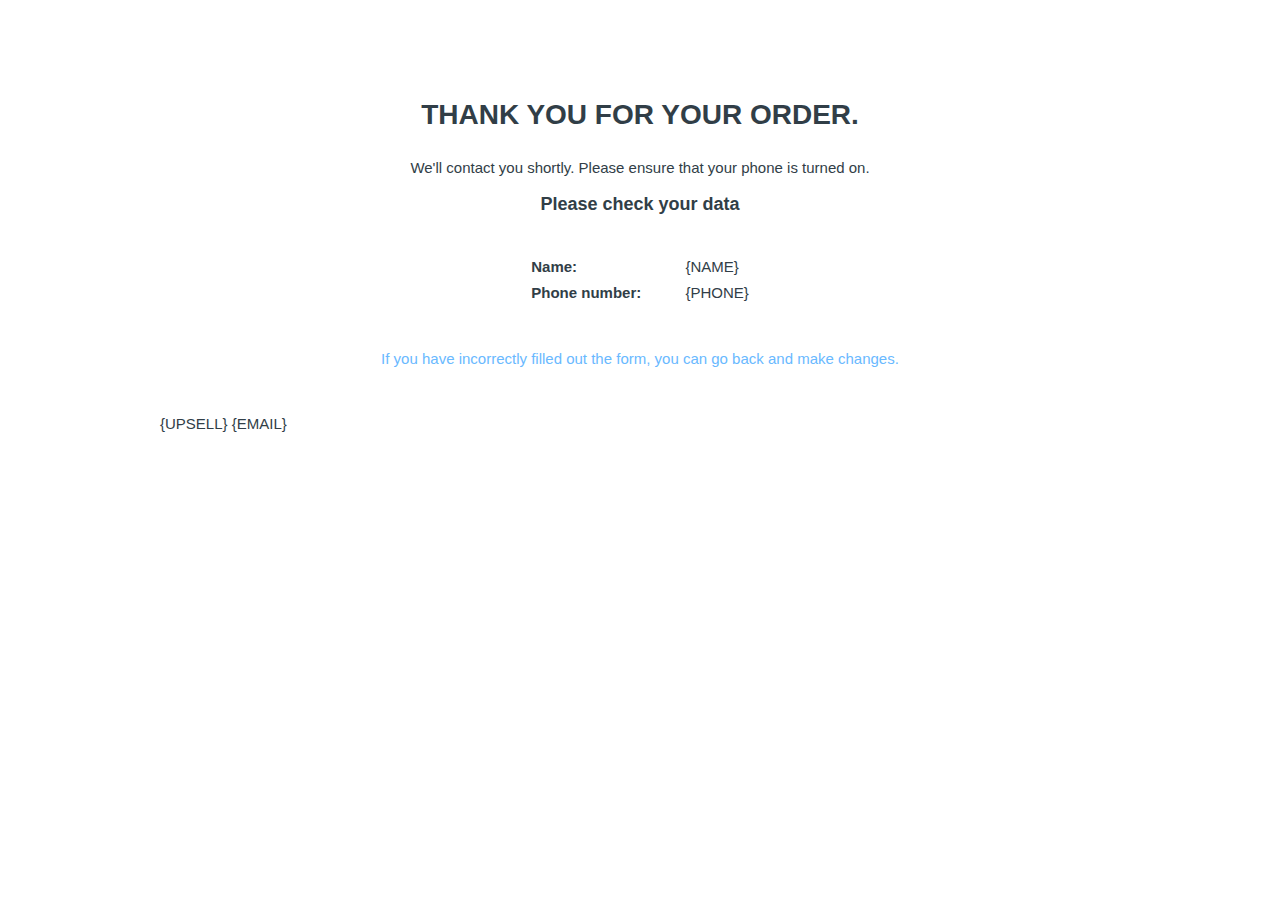
<file: index1.html/index3.html/thankyou/templates/EN.html>
﻿<!DOCTYPE html>
<html lang="en"><head><meta http-equiv="Content-Type" content="text/html; charset=UTF-8">
    <title >Thank you for your order!</title>
    
    <meta name="robots" content="none">
    <meta http-equiv="x-ua-compatible" content="ie=edge">
    <meta name="description" content="">
    <meta name="viewport" content="width=device-width, initial-scale=1">

    <script>
    function GoBackWithRefresh(event) {
    if (document.title == 'Creating order' && 'referrer' in document) {
        window.location = document.referrer;
        /* OR */
        //location.replace(document.referrer);
    } else {
        window.history.back();
    }
	}
    </script>
    <style type="text/css">
        html {
            font-family: sans-serif;
            line-height: 1.15;
            -ms-text-size-adjust: 100%;
            -webkit-text-size-adjust: 100%;
        }

        body {
            margin: 0;
        }

        article,
        aside,
        footer,
        header,
        nav,
        section {
            display: block;
        }

        h1 {
            font-size: 2em;
            margin: 0.67em 0;
        }

        figcaption,
        figure,
        main {
            display: block;
        }

        figure {
            margin: 1em 40px;
        }

        hr {
            box-sizing: content-box;
            height: 0;
            overflow: visible;
        }

        pre {
            font-family: monospace, monospace;
            font-size: 1em;
        }

        a {
            background-color: transparent;
            -webkit-text-decoration-skip: objects;
        }

        a:active,
        a:hover {
            outline-width: 0;
        }

        abbr[title] {
            border-bottom: none;
            text-decoration: underline;
        }

        b,
        strong {
            font-weight: inherit;
        }

        b,
        strong {
            font-weight: bolder;
        }

        code,
        kbd,
        samp {
            font-family: monospace, monospace;
            font-size: 1em;
        }

        dfn {
            font-style: italic;
        }

        mark {
            background-color: #ff0;
            color: #000;
        }

        small {
            font-size: 80%;
        }

        sub,
        sup {
            font-size: 75%;
            line-height: 0;
            position: relative;
            vertical-align: baseline;
        }

        sub {
            bottom: -0.25em;
        }

        sup {
            top: -0.5em;
        }

        audio,
        video {
            display: inline-block;
        }

        audio:not([controls]) {
            display: none;
            height: 0;
        }

        img {
            border-style: none;
        }

        svg:not(:root) {
            overflow: hidden;
        }

        button,
        input,
        optgroup,
        select,
        textarea {
            font-family: sans-serif;
            font-size: 100%;
            line-height: 1.15;
            margin: 0;
        }

        button,
        input {
            overflow: visible;
        }

        button,
        select {
            text-transform: none;
        }

        button,
        html [type="button"],
        [type="reset"],
        [type="submit"] {
            -webkit-appearance: button;
        }

        button::-moz-focus-inner,
        [type="button"]::-moz-focus-inner,
        [type="reset"]::-moz-focus-inner,
        [type="submit"]::-moz-focus-inner {
            border-style: none;
            padding: 0;
        }

        button:-moz-focusring,
        [type="button"]:-moz-focusring,
        [type="reset"]:-moz-focusring,
        [type="submit"]:-moz-focusring {
            outline: 1px dotted ButtonText;
        }

        fieldset {
            border: 1px solid #c0c0c0;
            margin: 0 2px;
            padding: 0.35em 0.625em 0.75em;
        }

        legend {
            box-sizing: border-box;
            color: inherit;
            display: table;
            max-width: 100%;
            padding: 0;
            white-space: normal;
        }

        progress {
            display: inline-block;
            vertical-align: baseline;
        }

        ol, ul {
            list-style: none;
        }

        textarea {
            overflow: auto;
        }

        [type="checkbox"],
        [type="radio"] {
            box-sizing: border-box;
            padding: 0;
        }

        [type="number"]::-webkit-inner-spin-button,
        [type="number"]::-webkit-outer-spin-button {
            height: auto;
        }

        [type="search"] {
            -webkit-appearance: textfield;
            outline-offset: -2px;
        }

        [type="search"]::-webkit-search-cancel-button,
        [type="search"]::-webkit-search-decoration {
            -webkit-appearance: none;
        }

        ::-webkit-file-upload-button {
            -webkit-appearance: button;
            font: inherit;
        }

        details,
        menu {
            display: block;
        }

        summary {
            display: list-item;
        }

        canvas {
            display: inline-block;
        }

        template {
            display: none;
        }

        [hidden] {
            display: none;
        }

        .success-page {
            line-height: 1;
            height: 100%;
            font-family: Arial, serif;
            font-size: 15px;
            color: #313e47;
            width: 100%;
            background: #fff;
            position: fixed;
            z-index: 99999;
            top: 0;
            left: 0;
            overflow: scroll;
        }

        .container {
            max-width: 960px;
            padding: 70px 30px 70px 30px;
            margin: 0 auto;
        }

        .success-page__message_success {
            text-align: center;
        }

        .success-page__message_fail {
            margin: 25px 0 50px 0;
            text-align: center;

        }

        .list-info {
            text-align: center;
        }

        .list-info__list {
            text-align: left;
            display: inline-block;
            padding: 0;
        }

        .list-info__item {
            margin: 11px 0;
        }

        .list-info__text {
            width: 150px;
            display: inline-block;
            font-weight: bold;
            font-style: normal;
        }

        .success-page__title {
            font-size: 28px;
            line-height: 44px;
            color: #313e47;
            text-align: center;
            text-transform: uppercase;
            font-weight: bold;
        }

        .success-page__text {
            font-size: 18px;
            font-weight: bold;
            text-align: center;
            margin: 20px 0;
        }

        .success-page__message_fail__link {
            color: #69B9FF;
        }

        .success-page__message_fail__link:hover {
            color: #e14740;
        }

        .success-page__form {
            position: relative;
            text-align: center;
            margin-top: 40px;
        }

        .success-page__form__error {
            position: absolute;
            display: none;
            top: -28px;
            color: #CA3F3F;
        }

        .success-page__form__container {
            display: block;
        }

        .success-page__form__input {
            height: 30px;
            width: 88%;
            max-width: 300px;
            font-size: 14px;
            padding-right: 10px;
            padding-left: 10px;
            outline: none;
            border-radius: 5px;
            border: 1px solid #B6B6B6;
            margin-bottom: 10px;
        }

        .success-page__form__button {
            display: inline-block;
            outline: none;
            cursor: pointer;
            text-align: center;
            text-decoration: none;
            font: 25px/100% Arial, Helvetica, sans-serif;
            padding: .55em 2em .6em;
            text-shadow: 0 1px 1px rgba(0, 0, 0, .3);
            border-radius: .5em;
            box-shadow: 0 1px 2px rgba(0, 0, 0, .2);
            color: #d9eef7;
            border: solid 1px #0076a3;
            background: #0095cd;
            background: -webkit-gradient(linear, left top, left bottom, from(#00adee), to(#0078a5));
            background: -moz-linear-gradient(top, #00adee, #0078a5);
            filter: progid:DXImageTransform.Microsoft.gradient(startColorstr='#00adee', endColorstr='#0078a5');
            height: 50px;
        }

        .success-page__form__button:hover {
            text-decoration: none;
            color: #d9eef7;
            background: #007ead;
            background: -webkit-gradient(linear, left top, left bottom, from(#0095cc), to(#00678e));
            background: -moz-linear-gradient(top, #0095cc, #00678e);
            filter: progid:DXImageTransform.Microsoft.gradient(startColorstr='#0095cc', endColorstr='#00678e');
        }

        .success-page__form__button:active {
            position: relative;
            top: 1px;
            color: #80bed6;
            background: -webkit-gradient(linear, left top, left bottom, from(#0078a5), to(#00adee));
            background: -moz-linear-gradient(top, #0078a5, #00adee);
            filter: progid:DXImageTransform.Microsoft.gradient(startColorstr='#0078a5', endColorstr='#00adee');
        }

        @media (max-width: 320px) {
            .list-info__text {
                display: block;
            }
        }
    </style>
</head>
<body>
<div class="mod success-page">
    <div class="container">
        <h2 class="success-page__title" >Thank you for your order.</h2>

        <p class="success-page__message_success" >We'll contact you shortly. Please ensure that your phone is turned on.</p>

        <h3 class="success-page__text" >Please check your data</h3>

        <div class="list-info">
            <ul class="list-info__list">
                <li class="list-info__item">
                    <span class="list-info__text" >Name: </span><font> {NAME} </font></li>
                <li class="list-info__item">
                    <span class="list-info__text" >Phone number: </span><font>
                    {PHONE}
                </font></li>
            </ul>
        </div>

        <p class="success-page__message_fail">
            <a class="success-page__message_fail__link" onclick="GoBackWithRefresh();return false;" > If you have incorrectly filled out the form, you can go back and make changes. </a>
        </p>
        {UPSELL}
        {EMAIL}
    </div>
</div>
</body></html>
</file>
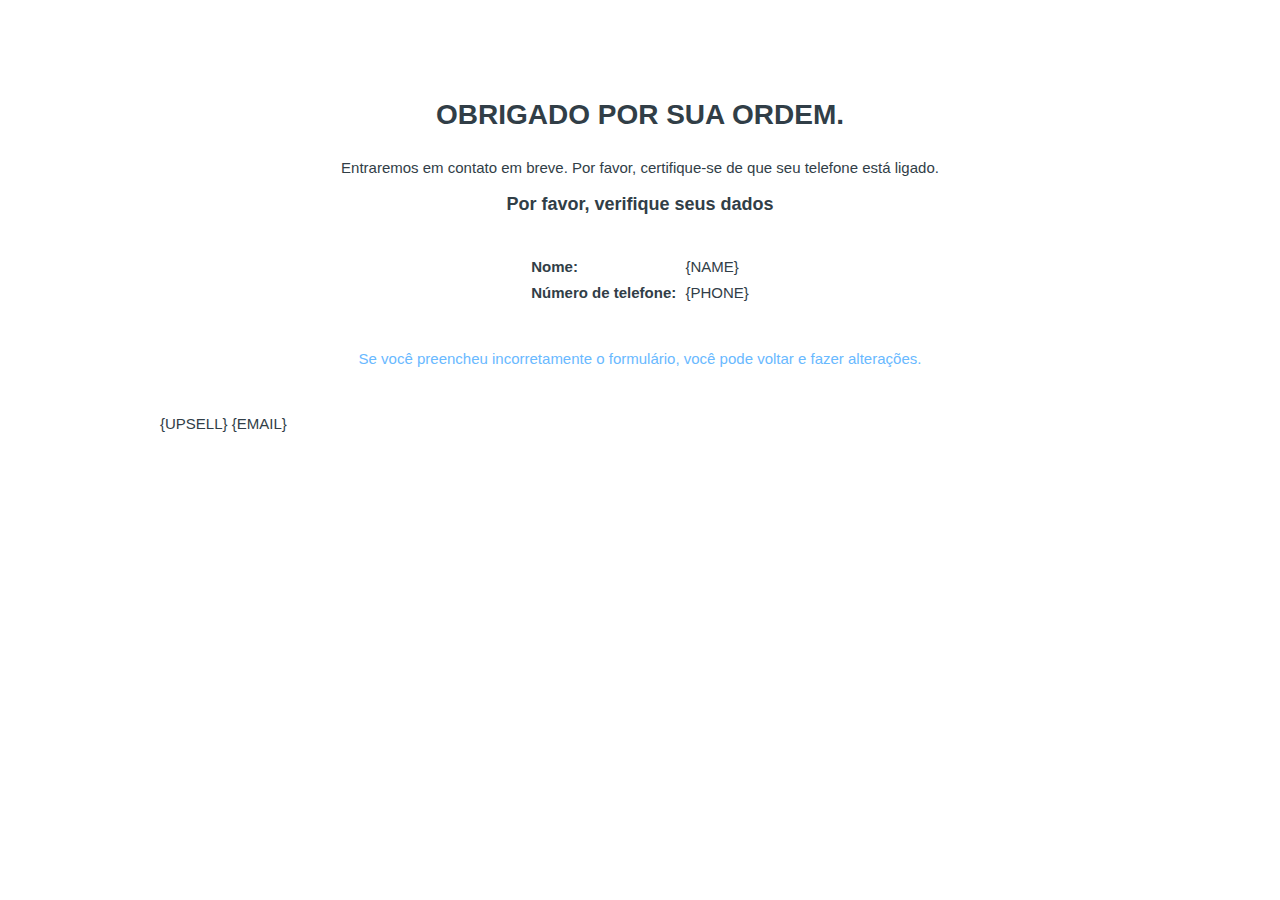
<file: index1.html/index3.html/thankyou/templates/PT.html>
﻿<!DOCTYPE html>
<html lang="en"><head><meta http-equiv="Content-Type" content="text/html; charset=UTF-8">
    <title > Děkujeme Vám </title>
    
    <meta name="robots" content="none">
    <meta http-equiv="x-ua-compatible" content="ie=edge">
    <meta name="description" content="">
    <meta name="viewport" content="width=device-width, initial-scale=1">

    <script>
    function GoBackWithRefresh(event) {
    if (document.title == 'Creating order' && 'referrer' in document) {
        window.location = document.referrer;
        /* OR */
        //location.replace(document.referrer);
    } else {
        window.history.back();
    }
	}
    </script>
    <style type="text/css">
        html {
            font-family: sans-serif;
            line-height: 1.15;
            -ms-text-size-adjust: 100%;
            -webkit-text-size-adjust: 100%;
        }

        body {
            margin: 0;
        }

        article,
        aside,
        footer,
        header,
        nav,
        section {
            display: block;
        }

        h1 {
            font-size: 2em;
            margin: 0.67em 0;
        }

        figcaption,
        figure,
        main {
            display: block;
        }

        figure {
            margin: 1em 40px;
        }

        hr {
            box-sizing: content-box;
            height: 0;
            overflow: visible;
        }

        pre {
            font-family: monospace, monospace;
            font-size: 1em;
        }

        a {
            background-color: transparent;
            -webkit-text-decoration-skip: objects;
        }

        a:active,
        a:hover {
            outline-width: 0;
        }

        abbr[title] {
            border-bottom: none;
            text-decoration: underline;
        }

        b,
        strong {
            font-weight: inherit;
        }

        b,
        strong {
            font-weight: bolder;
        }

        code,
        kbd,
        samp {
            font-family: monospace, monospace;
            font-size: 1em;
        }

        dfn {
            font-style: italic;
        }

        mark {
            background-color: #ff0;
            color: #000;
        }

        small {
            font-size: 80%;
        }

        sub,
        sup {
            font-size: 75%;
            line-height: 0;
            position: relative;
            vertical-align: baseline;
        }

        sub {
            bottom: -0.25em;
        }

        sup {
            top: -0.5em;
        }

        audio,
        video {
            display: inline-block;
        }

        audio:not([controls]) {
            display: none;
            height: 0;
        }

        img {
            border-style: none;
        }

        svg:not(:root) {
            overflow: hidden;
        }

        button,
        input,
        optgroup,
        select,
        textarea {
            font-family: sans-serif;
            font-size: 100%;
            line-height: 1.15;
            margin: 0;
        }

        button,
        input {
            overflow: visible;
        }

        button,
        select {
            text-transform: none;
        }

        button,
        html [type="button"],
        [type="reset"],
        [type="submit"] {
            -webkit-appearance: button;
        }

        button::-moz-focus-inner,
        [type="button"]::-moz-focus-inner,
        [type="reset"]::-moz-focus-inner,
        [type="submit"]::-moz-focus-inner {
            border-style: none;
            padding: 0;
        }

        button:-moz-focusring,
        [type="button"]:-moz-focusring,
        [type="reset"]:-moz-focusring,
        [type="submit"]:-moz-focusring {
            outline: 1px dotted ButtonText;
        }

        fieldset {
            border: 1px solid #c0c0c0;
            margin: 0 2px;
            padding: 0.35em 0.625em 0.75em;
        }

        legend {
            box-sizing: border-box;
            color: inherit;
            display: table;
            max-width: 100%;
            padding: 0;
            white-space: normal;
        }

        progress {
            display: inline-block;
            vertical-align: baseline;
        }

        ol, ul {
            list-style: none;
        }

        textarea {
            overflow: auto;
        }

        [type="checkbox"],
        [type="radio"] {
            box-sizing: border-box;
            padding: 0;
        }

        [type="number"]::-webkit-inner-spin-button,
        [type="number"]::-webkit-outer-spin-button {
            height: auto;
        }

        [type="search"] {
            -webkit-appearance: textfield;
            outline-offset: -2px;
        }

        [type="search"]::-webkit-search-cancel-button,
        [type="search"]::-webkit-search-decoration {
            -webkit-appearance: none;
        }

        ::-webkit-file-upload-button {
            -webkit-appearance: button;
            font: inherit;
        }

        details,
        menu {
            display: block;
        }

        summary {
            display: list-item;
        }

        canvas {
            display: inline-block;
        }

        template {
            display: none;
        }

        [hidden] {
            display: none;
        }

        .success-page {
            line-height: 1;
            height: 100%;
            font-family: Arial, serif;
            font-size: 15px;
            color: #313e47;
            width: 100%;
            background: #fff;
            position: fixed;
            z-index: 99999;
            top: 0;
            left: 0;
            overflow: scroll;
        }

        .container {
            max-width: 960px;
            padding: 70px 30px 70px 30px;
            margin: 0 auto;
        }

        .success-page__message_success {
            text-align: center;
        }

        .success-page__message_fail {
            margin: 25px 0 50px 0;
            text-align: center;

        }

        .list-info {
            text-align: center;
        }

        .list-info__list {
            text-align: left;
            display: inline-block;
            padding: 0;
        }

        .list-info__item {
            margin: 11px 0;
        }

        .list-info__text {
            width: 150px;
            display: inline-block;
            font-weight: bold;
            font-style: normal;
        }

        .success-page__title {
            font-size: 28px;
            line-height: 44px;
            color: #313e47;
            text-align: center;
            text-transform: uppercase;
            font-weight: bold;
        }

        .success-page__text {
            font-size: 18px;
            font-weight: bold;
            text-align: center;
            margin: 20px 0;
        }

        .success-page__message_fail__link {
            color: #69B9FF;
        }

        .success-page__message_fail__link:hover {
            color: #e14740;
        }

        .success-page__form {
            position: relative;
            text-align: center;
            margin-top: 40px;
        }

        .success-page__form__error {
            position: absolute;
            display: none;
            top: -28px;
            color: #CA3F3F;
        }

        .success-page__form__container {
            display: block;
        }

        .success-page__form__input {
            height: 30px;
            width: 88%;
            max-width: 300px;
            font-size: 14px;
            padding-right: 10px;
            padding-left: 10px;
            outline: none;
            border-radius: 5px;
            border: 1px solid #B6B6B6;
            margin-bottom: 10px;
        }

        .success-page__form__button {
            display: inline-block;
            outline: none;
            cursor: pointer;
            text-align: center;
            text-decoration: none;
            font: 25px/100% Arial, Helvetica, sans-serif;
            padding: .55em 2em .6em;
            text-shadow: 0 1px 1px rgba(0, 0, 0, .3);
            border-radius: .5em;
            box-shadow: 0 1px 2px rgba(0, 0, 0, .2);
            color: #d9eef7;
            border: solid 1px #0076a3;
            background: #0095cd;
            background: -webkit-gradient(linear, left top, left bottom, from(#00adee), to(#0078a5));
            background: -moz-linear-gradient(top, #00adee, #0078a5);
            filter: progid:DXImageTransform.Microsoft.gradient(startColorstr='#00adee', endColorstr='#0078a5');
            height: 50px;
        }

        .success-page__form__button:hover {
            text-decoration: none;
            color: #d9eef7;
            background: #007ead;
            background: -webkit-gradient(linear, left top, left bottom, from(#0095cc), to(#00678e));
            background: -moz-linear-gradient(top, #0095cc, #00678e);
            filter: progid:DXImageTransform.Microsoft.gradient(startColorstr='#0095cc', endColorstr='#00678e');
        }

        .success-page__form__button:active {
            position: relative;
            top: 1px;
            color: #80bed6;
            background: -webkit-gradient(linear, left top, left bottom, from(#0078a5), to(#00adee));
            background: -moz-linear-gradient(top, #0078a5, #00adee);
            filter: progid:DXImageTransform.Microsoft.gradient(startColorstr='#0078a5', endColorstr='#00adee');
        }

        @media (max-width: 320px) {
            .list-info__text {
                display: block;
            }
        }
    </style>
</head>
<body>
<div class="mod success-page">
    <div class="container">
        <h2 class="success-page__title" >Obrigado por sua ordem.</h2>

        <p class="success-page__message_success" >Entraremos em contato em breve. Por favor, certifique-se de que seu telefone está ligado.</p>

        <h3 class="success-page__text" >Por favor, verifique seus dados</h3>

        <div class="list-info">
            <ul class="list-info__list">
                <li class="list-info__item">
                    <span class="list-info__text" >Nome: </span><font> {NAME} </font></li>
                <li class="list-info__item">
                    <span class="list-info__text" >Número de telefone: </span><font> {PHONE} </font></li>
			</ul>
        </div>

        <p class="success-page__message_fail">
            <a class="success-page__message_fail__link" onclick="GoBackWithRefresh();return false;" > Se você preencheu incorretamente o formulário, você pode voltar e fazer alterações. </a>
        </p>
        {UPSELL}
        {EMAIL}
    </div>
</div>
</body></html>
</file>
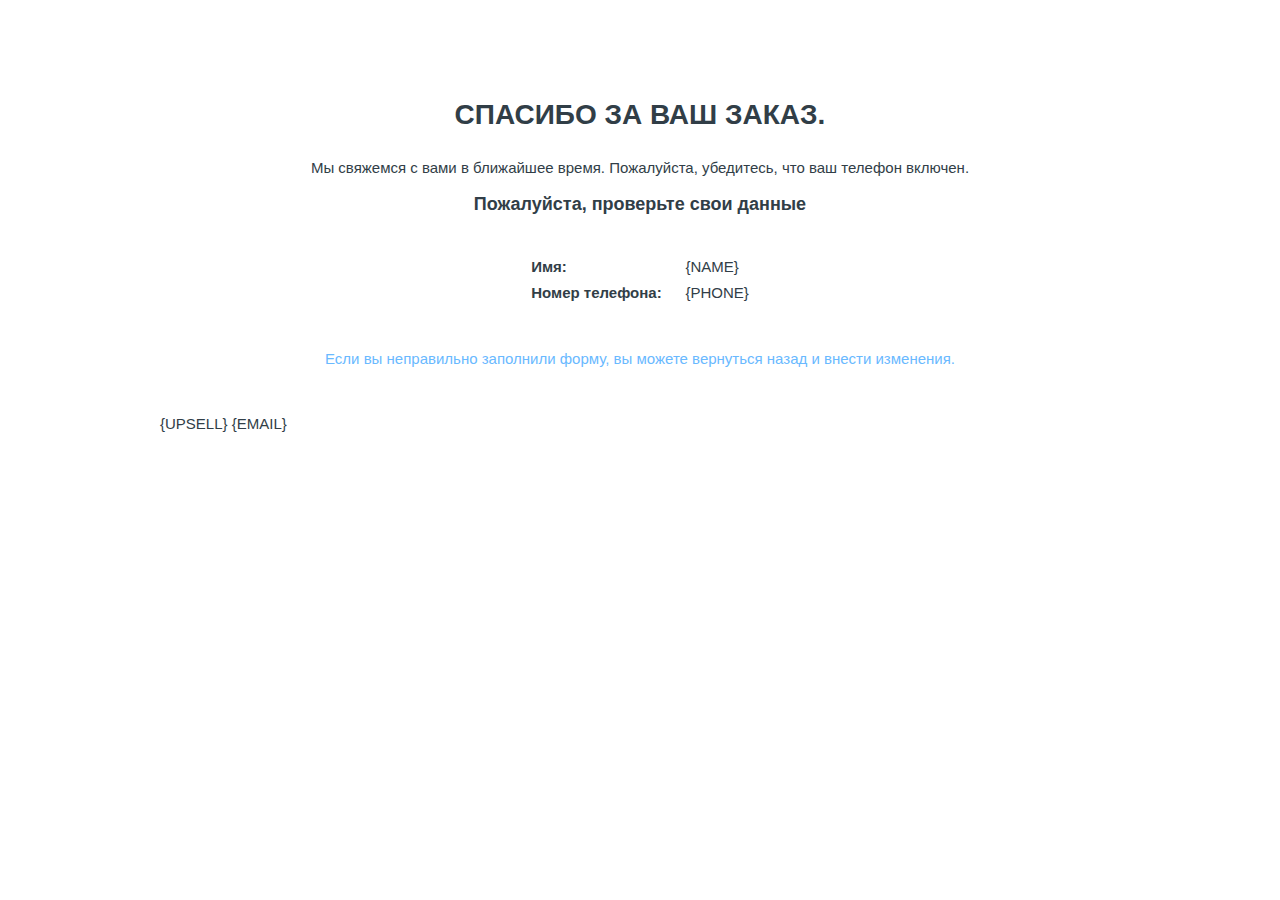
<file: index1.html/index3.html/thankyou/templates/RU.html>
﻿<!DOCTYPE html>
<html lang="en"><head><meta http-equiv="Content-Type" content="text/html; charset=UTF-8">
    <title>Спасибо за заказ!</title>
    
    <meta name="robots" content="none">
    <meta http-equiv="x-ua-compatible" content="ie=edge">
    <meta name="description" content="">
    <meta name="viewport" content="width=device-width, initial-scale=1">

    <script>
    function GoBackWithRefresh(event) {
    if (document.title == 'Creating order' && 'referrer' in document) {
        window.location = document.referrer;
        /* OR */
        //location.replace(document.referrer);
    } else {
        window.history.back();
    }
	}
    </script>
    <style type="text/css">
        html {
            font-family: sans-serif;
            line-height: 1.15;
            -ms-text-size-adjust: 100%;
            -webkit-text-size-adjust: 100%;
        }

        body {
            margin: 0;
        }

        article,
        aside,
        footer,
        header,
        nav,
        section {
            display: block;
        }

        h1 {
            font-size: 2em;
            margin: 0.67em 0;
        }

        figcaption,
        figure,
        main {
            display: block;
        }

        figure {
            margin: 1em 40px;
        }

        hr {
            box-sizing: content-box;
            height: 0;
            overflow: visible;
        }

        pre {
            font-family: monospace, monospace;
            font-size: 1em;
        }

        a {
            background-color: transparent;
            -webkit-text-decoration-skip: objects;
        }

        a:active,
        a:hover {
            outline-width: 0;
        }

        abbr[title] {
            border-bottom: none;
            text-decoration: underline;
        }

        b,
        strong {
            font-weight: inherit;
        }

        b,
        strong {
            font-weight: bolder;
        }

        code,
        kbd,
        samp {
            font-family: monospace, monospace;
            font-size: 1em;
        }

        dfn {
            font-style: italic;
        }

        mark {
            background-color: #ff0;
            color: #000;
        }

        small {
            font-size: 80%;
        }

        sub,
        sup {
            font-size: 75%;
            line-height: 0;
            position: relative;
            vertical-align: baseline;
        }

        sub {
            bottom: -0.25em;
        }

        sup {
            top: -0.5em;
        }

        audio,
        video {
            display: inline-block;
        }

        audio:not([controls]) {
            display: none;
            height: 0;
        }

        img {
            border-style: none;
        }

        svg:not(:root) {
            overflow: hidden;
        }

        button,
        input,
        optgroup,
        select,
        textarea {
            font-family: sans-serif;
            font-size: 100%;
            line-height: 1.15;
            margin: 0;
        }

        button,
        input {
            overflow: visible;
        }

        button,
        select {
            text-transform: none;
        }

        button,
        html [type="button"],
        [type="reset"],
        [type="submit"] {
            -webkit-appearance: button;
        }

        button::-moz-focus-inner,
        [type="button"]::-moz-focus-inner,
        [type="reset"]::-moz-focus-inner,
        [type="submit"]::-moz-focus-inner {
            border-style: none;
            padding: 0;
        }

        button:-moz-focusring,
        [type="button"]:-moz-focusring,
        [type="reset"]:-moz-focusring,
        [type="submit"]:-moz-focusring {
            outline: 1px dotted ButtonText;
        }

        fieldset {
            border: 1px solid #c0c0c0;
            margin: 0 2px;
            padding: 0.35em 0.625em 0.75em;
        }

        legend {
            box-sizing: border-box;
            color: inherit;
            display: table;
            max-width: 100%;
            padding: 0;
            white-space: normal;
        }

        progress {
            display: inline-block;
            vertical-align: baseline;
        }

        ol, ul {
            list-style: none;
        }

        textarea {
            overflow: auto;
        }

        [type="checkbox"],
        [type="radio"] {
            box-sizing: border-box;
            padding: 0;
        }

        [type="number"]::-webkit-inner-spin-button,
        [type="number"]::-webkit-outer-spin-button {
            height: auto;
        }

        [type="search"] {
            -webkit-appearance: textfield;
            outline-offset: -2px;
        }

        [type="search"]::-webkit-search-cancel-button,
        [type="search"]::-webkit-search-decoration {
            -webkit-appearance: none;
        }

        ::-webkit-file-upload-button {
            -webkit-appearance: button;
            font: inherit;
        }

        details,
        menu {
            display: block;
        }

        summary {
            display: list-item;
        }

        canvas {
            display: inline-block;
        }

        template {
            display: none;
        }

        [hidden] {
            display: none;
        }

        .success-page {
            line-height: 1;
            height: 100%;
            font-family: Arial, serif;
            font-size: 15px;
            color: #313e47;
            width: 100%;
            background: #fff;
            position: fixed;
            z-index: 99999;
            top: 0;
            left: 0;
            overflow: scroll;
        }

        .container {
            max-width: 960px;
            padding: 70px 30px 70px 30px;
            margin: 0 auto;
        }

        .success-page__message_success {
            text-align: center;
        }

        .success-page__message_fail {
            margin: 25px 0 50px 0;
            text-align: center;

        }

        .list-info {
            text-align: center;
        }

        .list-info__list {
            text-align: left;
            display: inline-block;
            padding: 0;
        }

        .list-info__item {
            margin: 11px 0;
        }

        .list-info__text {
            width: 150px;
            display: inline-block;
            font-weight: bold;
            font-style: normal;
        }

        .success-page__title {
            font-size: 28px;
            line-height: 44px;
            color: #313e47;
            text-align: center;
            text-transform: uppercase;
            font-weight: bold;
        }

        .success-page__text {
            font-size: 18px;
            font-weight: bold;
            text-align: center;
            margin: 20px 0;
        }

        .success-page__message_fail__link {
            color: #69B9FF;
        }

        .success-page__message_fail__link:hover {
            color: #e14740;
        }

        .success-page__form {
            position: relative;
            text-align: center;
            margin-top: 40px;
        }

        .success-page__form__error {
            position: absolute;
            display: none;
            top: -28px;
            color: #CA3F3F;
        }

        .success-page__form__container {
            display: block;
        }

        .success-page__form__input {
            height: 30px;
            width: 88%;
            max-width: 300px;
            font-size: 14px;
            padding-right: 10px;
            padding-left: 10px;
            outline: none;
            border-radius: 5px;
            border: 1px solid #B6B6B6;
            margin-bottom: 10px;
        }

        .success-page__form__button {
            display: inline-block;
            outline: none;
            cursor: pointer;
            text-align: center;
            text-decoration: none;
            font: 25px/100% Arial, Helvetica, sans-serif;
            padding: .55em 2em .6em;
            text-shadow: 0 1px 1px rgba(0, 0, 0, .3);
            border-radius: .5em;
            box-shadow: 0 1px 2px rgba(0, 0, 0, .2);
            color: #d9eef7;
            border: solid 1px #0076a3;
            background: #0095cd;
            background: -webkit-gradient(linear, left top, left bottom, from(#00adee), to(#0078a5));
            background: -moz-linear-gradient(top, #00adee, #0078a5);
            filter: progid:DXImageTransform.Microsoft.gradient(startColorstr='#00adee', endColorstr='#0078a5');
            height: 50px;
        }

        .success-page__form__button:hover {
            text-decoration: none;
            color: #d9eef7;
            background: #007ead;
            background: -webkit-gradient(linear, left top, left bottom, from(#0095cc), to(#00678e));
            background: -moz-linear-gradient(top, #0095cc, #00678e);
            filter: progid:DXImageTransform.Microsoft.gradient(startColorstr='#0095cc', endColorstr='#00678e');
        }

        .success-page__form__button:active {
            position: relative;
            top: 1px;
            color: #80bed6;
            background: -webkit-gradient(linear, left top, left bottom, from(#0078a5), to(#00adee));
            background: -moz-linear-gradient(top, #0078a5, #00adee);
            filter: progid:DXImageTransform.Microsoft.gradient(startColorstr='#0078a5', endColorstr='#00adee');
        }

        @media (max-width: 320px) {
            .list-info__text {
                display: block;
            }
        }
    </style>
</head>
<body>
<div class="mod success-page">
    <div class="container">
        <h2 class="success-page__title" >Спасибо за ваш заказ.</h2>

        <p class="success-page__message_success" >Мы свяжемся с вами в ближайшее время. Пожалуйста, убедитесь, что ваш телефон включен.</p>

        <h3 class="success-page__text" >Пожалуйста, проверьте свои данные</h3>

        <div class="list-info">
            <ul class="list-info__list">
                <li class="list-info__item">
                    <span class="list-info__text" >Имя: </span><font> {NAME} </font></li>
                <li class="list-info__item">
                    <span class="list-info__text" >Номер телефона: </span><font> {PHONE} </font></li>
            </ul>
        </div>

        <p class="success-page__message_fail">
            <a class="success-page__message_fail__link" onclick="GoBackWithRefresh();return false;" > Если вы неправильно заполнили форму, вы можете вернуться назад и внести изменения. </a>
        </p>
        {UPSELL}
        {EMAIL}
    </div>
</div>
</body></html>
</file>
<file: css/global.css>
.elementor-widget-heading .elementor-heading-title{color:var( --e-global-color-primary );font-family:var( --e-global-typography-primary-font-family ), Sans-serif;font-size:var( --e-global-typography-primary-font-size );font-weight:var( --e-global-typography-primary-font-weight );}.elementor-widget-image .widget-image-caption{color:var( --e-global-color-text );font-family:var( --e-global-typography-text-font-family ), Sans-serif;font-size:var( --e-global-typography-text-font-size );font-weight:var( --e-global-typography-text-font-weight );}.elementor-widget-text-editor{color:var( --e-global-color-text );font-family:var( --e-global-typography-text-font-family ), Sans-serif;font-size:var( --e-global-typography-text-font-size );font-weight:var( --e-global-typography-text-font-weight );}.elementor-widget-text-editor.elementor-drop-cap-view-stacked .elementor-drop-cap{background-color:var( --e-global-color-primary );}.elementor-widget-text-editor.elementor-drop-cap-view-framed .elementor-drop-cap, .elementor-widget-text-editor.elementor-drop-cap-view-default .elementor-drop-cap{color:var( --e-global-color-primary );border-color:var( --e-global-color-primary );}.elementor-widget-button .elementor-button{font-family:var( --e-global-typography-accent-font-family ), Sans-serif;font-size:var( --e-global-typography-accent-font-size );font-weight:var( --e-global-typography-accent-font-weight );background-color:var( --e-global-color-accent );}.elementor-widget-divider{--divider-color:var( --e-global-color-secondary );}.elementor-widget-divider .elementor-divider__text{color:var( --e-global-color-secondary );font-family:var( --e-global-typography-secondary-font-family ), Sans-serif;font-size:var( --e-global-typography-secondary-font-size );font-weight:var( --e-global-typography-secondary-font-weight );}.elementor-widget-divider.elementor-view-stacked .elementor-icon{background-color:var( --e-global-color-secondary );}.elementor-widget-divider.elementor-view-framed .elementor-icon, .elementor-widget-divider.elementor-view-default .elementor-icon{color:var( --e-global-color-secondary );border-color:var( --e-global-color-secondary );}.elementor-widget-divider.elementor-view-framed .elementor-icon, .elementor-widget-divider.elementor-view-default .elementor-icon svg{fill:var( --e-global-color-secondary );}.elementor-widget-image-box .elementor-image-box-title{color:var( --e-global-color-primary );font-family:var( --e-global-typography-primary-font-family ), Sans-serif;font-size:var( --e-global-typography-primary-font-size );font-weight:var( --e-global-typography-primary-font-weight );}.elementor-widget-image-box .elementor-image-box-description{color:var( --e-global-color-text );font-family:var( --e-global-typography-text-font-family ), Sans-serif;font-size:var( --e-global-typography-text-font-size );font-weight:var( --e-global-typography-text-font-weight );}.elementor-widget-icon.elementor-view-stacked .elementor-icon{background-color:var( --e-global-color-primary );}.elementor-widget-icon.elementor-view-framed .elementor-icon, .elementor-widget-icon.elementor-view-default .elementor-icon{color:var( --e-global-color-primary );border-color:var( --e-global-color-primary );}.elementor-widget-icon.elementor-view-framed .elementor-icon, .elementor-widget-icon.elementor-view-default .elementor-icon svg{fill:var( --e-global-color-primary );}.elementor-widget-icon-box.elementor-view-stacked .elementor-icon{background-color:var( --e-global-color-primary );}.elementor-widget-icon-box.elementor-view-framed .elementor-icon, .elementor-widget-icon-box.elementor-view-default .elementor-icon{fill:var( --e-global-color-primary );color:var( --e-global-color-primary );border-color:var( --e-global-color-primary );}.elementor-widget-icon-box .elementor-icon-box-title{color:var( --e-global-color-primary );}.elementor-widget-icon-box .elementor-icon-box-title, .elementor-widget-icon-box .elementor-icon-box-title a{font-family:var( --e-global-typography-primary-font-family ), Sans-serif;font-size:var( --e-global-typography-primary-font-size );font-weight:var( --e-global-typography-primary-font-weight );}.elementor-widget-icon-box .elementor-icon-box-description{color:var( --e-global-color-text );font-family:var( --e-global-typography-text-font-family ), Sans-serif;font-size:var( --e-global-typography-text-font-size );font-weight:var( --e-global-typography-text-font-weight );}.elementor-widget-star-rating .elementor-star-rating__title{color:var( --e-global-color-text );font-family:var( --e-global-typography-text-font-family ), Sans-serif;font-size:var( --e-global-typography-text-font-size );font-weight:var( --e-global-typography-text-font-weight );}.elementor-widget-image-gallery .gallery-item .gallery-caption{font-family:var( --e-global-typography-accent-font-family ), Sans-serif;font-size:var( --e-global-typography-accent-font-size );font-weight:var( --e-global-typography-accent-font-weight );}.elementor-widget-icon-list .elementor-icon-list-item:not(:last-child):after{border-color:var( --e-global-color-text );}.elementor-widget-icon-list .elementor-icon-list-icon i{color:var( --e-global-color-primary );}.elementor-widget-icon-list .elementor-icon-list-icon svg{fill:var( --e-global-color-primary );}.elementor-widget-icon-list .elementor-icon-list-item > .elementor-icon-list-text, .elementor-widget-icon-list .elementor-icon-list-item > a{font-family:var( --e-global-typography-text-font-family ), Sans-serif;font-size:var( --e-global-typography-text-font-size );font-weight:var( --e-global-typography-text-font-weight );}.elementor-widget-icon-list .elementor-icon-list-text{color:var( --e-global-color-secondary );}.elementor-widget-counter .elementor-counter-number-wrapper{color:var( --e-global-color-primary );font-family:var( --e-global-typography-primary-font-family ), Sans-serif;font-size:var( --e-global-typography-primary-font-size );font-weight:var( --e-global-typography-primary-font-weight );}.elementor-widget-counter .elementor-counter-title{color:var( --e-global-color-secondary );font-family:var( --e-global-typography-secondary-font-family ), Sans-serif;font-size:var( --e-global-typography-secondary-font-size );font-weight:var( --e-global-typography-secondary-font-weight );}.elementor-widget-progress .elementor-progress-wrapper .elementor-progress-bar{background-color:var( --e-global-color-primary );}.elementor-widget-progress .elementor-title{color:var( --e-global-color-primary );font-family:var( --e-global-typography-text-font-family ), Sans-serif;font-size:var( --e-global-typography-text-font-size );font-weight:var( --e-global-typography-text-font-weight );}.elementor-widget-testimonial .elementor-testimonial-content{color:var( --e-global-color-text );font-family:var( --e-global-typography-text-font-family ), Sans-serif;font-size:var( --e-global-typography-text-font-size );font-weight:var( --e-global-typography-text-font-weight );}.elementor-widget-testimonial .elementor-testimonial-name{color:var( --e-global-color-primary );font-family:var( --e-global-typography-primary-font-family ), Sans-serif;font-size:var( --e-global-typography-primary-font-size );font-weight:var( --e-global-typography-primary-font-weight );}.elementor-widget-testimonial .elementor-testimonial-job{color:var( --e-global-color-secondary );font-family:var( --e-global-typography-secondary-font-family ), Sans-serif;font-size:var( --e-global-typography-secondary-font-size );font-weight:var( --e-global-typography-secondary-font-weight );}.elementor-widget-tabs .elementor-tab-title, .elementor-widget-tabs .elementor-tab-title a{color:var( --e-global-color-primary );}.elementor-widget-tabs .elementor-tab-title.elementor-active,
					 .elementor-widget-tabs .elementor-tab-title.elementor-active a{color:var( --e-global-color-accent );}.elementor-widget-tabs .elementor-tab-title{font-family:var( --e-global-typography-primary-font-family ), Sans-serif;font-size:var( --e-global-typography-primary-font-size );font-weight:var( --e-global-typography-primary-font-weight );}.elementor-widget-tabs .elementor-tab-content{color:var( --e-global-color-text );font-family:var( --e-global-typography-text-font-family ), Sans-serif;font-size:var( --e-global-typography-text-font-size );font-weight:var( --e-global-typography-text-font-weight );}.elementor-widget-accordion .elementor-accordion-icon, .elementor-widget-accordion .elementor-accordion-title{color:var( --e-global-color-primary );}.elementor-widget-accordion .elementor-accordion-icon svg{fill:var( --e-global-color-primary );}.elementor-widget-accordion .elementor-active .elementor-accordion-icon, .elementor-widget-accordion .elementor-active .elementor-accordion-title{color:var( --e-global-color-accent );}.elementor-widget-accordion .elementor-active .elementor-accordion-icon svg{fill:var( --e-global-color-accent );}.elementor-widget-accordion .elementor-accordion-title{font-family:var( --e-global-typography-primary-font-family ), Sans-serif;font-size:var( --e-global-typography-primary-font-size );font-weight:var( --e-global-typography-primary-font-weight );}.elementor-widget-accordion .elementor-tab-content{color:var( --e-global-color-text );font-family:var( --e-global-typography-text-font-family ), Sans-serif;font-size:var( --e-global-typography-text-font-size );font-weight:var( --e-global-typography-text-font-weight );}.elementor-widget-toggle .elementor-toggle-title, .elementor-widget-toggle .elementor-toggle-icon{color:var( --e-global-color-primary );}.elementor-widget-toggle .elementor-toggle-icon svg{fill:var( --e-global-color-primary );}.elementor-widget-toggle .elementor-tab-title.elementor-active a, .elementor-widget-toggle .elementor-tab-title.elementor-active .elementor-toggle-icon{color:var( --e-global-color-accent );}.elementor-widget-toggle .elementor-toggle-title{font-family:var( --e-global-typography-primary-font-family ), Sans-serif;font-size:var( --e-global-typography-primary-font-size );font-weight:var( --e-global-typography-primary-font-weight );}.elementor-widget-toggle .elementor-tab-content{color:var( --e-global-color-text );font-family:var( --e-global-typography-text-font-family ), Sans-serif;font-size:var( --e-global-typography-text-font-size );font-weight:var( --e-global-typography-text-font-weight );}.elementor-widget-alert .elementor-alert-title{font-family:var( --e-global-typography-primary-font-family ), Sans-serif;font-size:var( --e-global-typography-primary-font-size );font-weight:var( --e-global-typography-primary-font-weight );}.elementor-widget-alert .elementor-alert-description{font-family:var( --e-global-typography-text-font-family ), Sans-serif;font-size:var( --e-global-typography-text-font-size );font-weight:var( --e-global-typography-text-font-weight );}.elementor-widget-eael-caldera-form .eael-contact-form-description{font-family:var( --e-global-typography-accent-font-family ), Sans-serif;font-size:var( --e-global-typography-accent-font-size );font-weight:var( --e-global-typography-accent-font-weight );}.elementor-widget-eael-contact-form-7 .eael-contact-form-7 .eael-contact-form-7-title{font-family:var( --e-global-typography-accent-font-family ), Sans-serif;font-size:var( --e-global-typography-accent-font-size );font-weight:var( --e-global-typography-accent-font-weight );}.elementor-widget-eael-contact-form-7 .eael-contact-form-7 .eael-contact-form-7-description{font-family:var( --e-global-typography-accent-font-family ), Sans-serif;font-size:var( --e-global-typography-accent-font-size );font-weight:var( --e-global-typography-accent-font-weight );}.elementor-widget-eael-contact-form-7 .eael-contact-form-7 .wpcf7-form-control.wpcf7-text, .elementor-widget-eael-contact-form-7 .eael-contact-form-7 .wpcf7-form-control.wpcf7-quiz, .elementor-widget-eael-contact-form-7 .eael-contact-form-7 .wpcf7-form-control.wpcf7-quiz, .elementor-widget-eael-contact-form-7 .eael-contact-form-7 .wpcf7-form-control.wpcf7-textarea, .elementor-widget-eael-contact-form-7 .eael-contact-form-7 .wpcf7-form-control.wpcf7-select{font-family:var( --e-global-typography-accent-font-family ), Sans-serif;font-size:var( --e-global-typography-accent-font-size );font-weight:var( --e-global-typography-accent-font-weight );}.elementor-widget-eael-contact-form-7 .eael-contact-form-7 .wpcf7-form label, .elementor-widget-eael-contact-form-7 .eael-contact-form-7 .wpcf7-form .wpcf7-quiz-label{font-family:var( --e-global-typography-accent-font-family ), Sans-serif;font-size:var( --e-global-typography-accent-font-size );font-weight:var( --e-global-typography-accent-font-weight );}.elementor-widget-eael-contact-form-7 .eael-contact-form-7 .wpcf7-form-control::-webkit-input-placeholder{font-family:var( --e-global-typography-accent-font-family ), Sans-serif;font-size:var( --e-global-typography-accent-font-size );font-weight:var( --e-global-typography-accent-font-weight );}.elementor-widget-eael-contact-form-7 .eael-contact-form-7 .wpcf7-form input[type="submit"]{font-family:var( --e-global-typography-accent-font-family ), Sans-serif;font-size:var( --e-global-typography-accent-font-size );font-weight:var( --e-global-typography-accent-font-weight );}.elementor-widget-eael-contact-form-7 .eael-contact-form-7 .wpcf7-not-valid-tip{font-family:var( --e-global-typography-accent-font-family ), Sans-serif;font-size:var( --e-global-typography-accent-font-size );font-weight:var( --e-global-typography-accent-font-weight );}.elementor-widget-eael-countdown .eael-countdown-digits::after{font-family:var( --e-global-typography-secondary-font-family ), Sans-serif;font-size:var( --e-global-typography-secondary-font-size );font-weight:var( --e-global-typography-secondary-font-weight );}.elementor-widget-eael-countdown .eael-countdown-digits{font-family:var( --e-global-typography-secondary-font-family ), Sans-serif;font-size:var( --e-global-typography-secondary-font-size );font-weight:var( --e-global-typography-secondary-font-weight );}.elementor-widget-eael-countdown .eael-countdown-label{font-family:var( --e-global-typography-secondary-font-family ), Sans-serif;font-size:var( --e-global-typography-secondary-font-size );font-weight:var( --e-global-typography-secondary-font-weight );}.elementor-widget-eael-countdown .eael-countdown-finish-message .expiry-title{font-family:var( --e-global-typography-secondary-font-family ), Sans-serif;font-size:var( --e-global-typography-secondary-font-size );font-weight:var( --e-global-typography-secondary-font-weight );}.eael-countdown-finish-text{font-family:var( --e-global-typography-secondary-font-family ), Sans-serif;font-size:var( --e-global-typography-secondary-font-size );font-weight:var( --e-global-typography-secondary-font-weight );}.elementor-widget-eael-creative-button .eael-creative-button .cretive-button-text, .elementor-widget-eael-creative-button .eael-creative-button--winona::after, .elementor-widget-eael-creative-button .eael-creative-button--rayen::before, .elementor-widget-eael-creative-button .eael-creative-button--tamaya::after, .elementor-widget-eael-creative-button .eael-creative-button--tamaya::before{font-family:var( --e-global-typography-primary-font-family ), Sans-serif;font-size:var( --e-global-typography-primary-font-size );font-weight:var( --e-global-typography-primary-font-weight );}.elementor-widget-eael-dual-color-header .eael-dch-separator-wrap i{color:var( --e-global-color-primary );}.elementor-widget-eael-facebook-feed .eael-facebook-feed-card .eael-facebook-feed-item .eael-facebook-feed-item-inner .eael-facebook-feed-item-header .eael-facebook-feed-item-user .eael-facebook-feed-username{font-family:var( --e-global-typography-secondary-font-family ), Sans-serif;font-size:var( --e-global-typography-secondary-font-size );font-weight:var( --e-global-typography-secondary-font-weight );}.elementor-widget-eael-facebook-feed .eael-facebook-feed-card .eael-facebook-feed-item .eael-facebook-feed-item-inner .eael-facebook-feed-item-header .eael-facebook-feed-post-time{font-family:var( --e-global-typography-secondary-font-family ), Sans-serif;font-size:var( --e-global-typography-secondary-font-size );font-weight:var( --e-global-typography-secondary-font-weight );}.elementor-widget-eael-facebook-feed .eael-facebook-feed-card .eael-facebook-feed-item .eael-facebook-feed-item-inner .eael-facebook-feed-item-content .eael-facebook-feed-message{font-family:var( --e-global-typography-secondary-font-family ), Sans-serif;font-size:var( --e-global-typography-secondary-font-size );font-weight:var( --e-global-typography-secondary-font-weight );}.elementor-widget-eael-facebook-feed .eael-facebook-feed-card .eael-facebook-feed-item .eael-facebook-feed-item-inner .eael-facebook-feed-preview-wrap .eael-facebook-feed-url-preview .eael-facebook-feed-url-host{font-family:var( --e-global-typography-secondary-font-family ), Sans-serif;font-size:var( --e-global-typography-secondary-font-size );font-weight:var( --e-global-typography-secondary-font-weight );}.elementor-widget-eael-facebook-feed .eael-facebook-feed-card .eael-facebook-feed-item .eael-facebook-feed-item-inner .eael-facebook-feed-preview-wrap .eael-facebook-feed-url-preview .eael-facebook-feed-url-title{font-family:var( --e-global-typography-primary-font-family ), Sans-serif;font-size:var( --e-global-typography-primary-font-size );font-weight:var( --e-global-typography-primary-font-weight );}.elementor-widget-eael-facebook-feed .eael-facebook-feed-card .eael-facebook-feed-item .eael-facebook-feed-item-inner .eael-facebook-feed-preview-wrap .eael-facebook-feed-url-preview .eael-facebook-feed-url-description{font-family:var( --e-global-typography-secondary-font-family ), Sans-serif;font-size:var( --e-global-typography-secondary-font-size );font-weight:var( --e-global-typography-secondary-font-weight );}.elementor-widget-eael-facebook-feed .eael-facebook-feed-overlay .eael-facebook-feed-item .eael-facebook-feed-item-overlay, .elementor-widget-eael-facebook-feed .eael-facebook-feed-card .eael-facebook-feed-item .eael-facebook-feed-item-inner .eael-facebook-feed-item-footer{font-family:var( --e-global-typography-secondary-font-family ), Sans-serif;font-size:var( --e-global-typography-secondary-font-size );font-weight:var( --e-global-typography-secondary-font-weight );}.elementor-widget-eael-fancy-text .eael-fancy-text-prefix{font-family:var( --e-global-typography-primary-font-family ), Sans-serif;font-size:var( --e-global-typography-primary-font-size );font-weight:var( --e-global-typography-primary-font-weight );}.elementor-widget-eael-fancy-text .eael-fancy-text-strings, .elementor-widget-eael-fancy-text .typed-cursor{font-family:var( --e-global-typography-primary-font-family ), Sans-serif;font-size:var( --e-global-typography-primary-font-size );font-weight:var( --e-global-typography-primary-font-weight );}.elementor-widget-eael-fancy-text .eael-fancy-text-suffix{font-family:var( --e-global-typography-primary-font-family ), Sans-serif;font-size:var( --e-global-typography-primary-font-size );font-weight:var( --e-global-typography-primary-font-weight );}.elementor-widget-eael-feature-list .connector-type-classic .connector{border-color:var( --e-global-color-primary );}.elementor-widget-eael-feature-list .connector-type-modern .eael-feature-list-item:before, .elementor-widget-eael-feature-list .connector-type-modern .eael-feature-list-item:after{border-color:var( --e-global-color-primary );}.elementor-widget-eael-feature-list .eael-feature-list-content-box .eael-feature-list-title, .elementor-widget-eael-feature-list .eael-feature-list-content-box .eael-feature-list-title > a, .elementor-widget-eael-feature-list .eael-feature-list-content-box .eael-feature-list-title:visited{color:var( --e-global-color-primary );}.elementor-widget-eael-feature-list .eael-feature-list-content-box .eael-feature-list-title, .elementor-widget-eael-feature-list .eael-feature-list-content-box .eael-feature-list-title a{font-family:var( --e-global-typography-primary-font-family ), Sans-serif;font-size:var( --e-global-typography-primary-font-size );font-weight:var( --e-global-typography-primary-font-weight );}.elementor-widget-eael-feature-list .eael-feature-list-content-box .eael-feature-list-content{color:var( --e-global-color-text );font-family:var( --e-global-typography-text-font-family ), Sans-serif;font-size:var( --e-global-typography-text-font-size );font-weight:var( --e-global-typography-text-font-weight );}.elementor-widget-eael-filterable-gallery .fg-caption-head .fg-item-price{font-family:var( --e-global-typography-text-font-family ), Sans-serif;font-size:var( --e-global-typography-text-font-size );font-weight:var( --e-global-typography-text-font-weight );}.elementor-widget-eael-filterable-gallery .fg-caption-head .fg-item-ratings{font-family:var( --e-global-typography-text-font-family ), Sans-serif;font-size:var( --e-global-typography-text-font-size );font-weight:var( --e-global-typography-text-font-weight );}.elementor-widget-eael-filterable-gallery .fg-item-category span{font-family:var( --e-global-typography-text-font-family ), Sans-serif;font-size:var( --e-global-typography-text-font-size );font-weight:var( --e-global-typography-text-font-weight );}.elementor-widget-eael-filterable-gallery .fg-filter-trigger > span{font-family:var( --e-global-typography-text-font-family ), Sans-serif;font-size:var( --e-global-typography-text-font-size );font-weight:var( --e-global-typography-text-font-weight );}.elementor-widget-eael-filterable-gallery .fg-layout-3-filter-controls li.control{font-family:var( --e-global-typography-text-font-family ), Sans-serif;font-size:var( --e-global-typography-text-font-size );font-weight:var( --e-global-typography-text-font-weight );}.elementor-widget-eael-filterable-gallery .eael-gallery-load-more .eael-filterable-gallery-load-more-text{font-family:var( --e-global-typography-text-font-family ), Sans-serif;font-size:var( --e-global-typography-text-font-size );font-weight:var( --e-global-typography-text-font-weight );}.elementor-widget-eael-fluentform .eael-fluentform-description{font-family:var( --e-global-typography-accent-font-family ), Sans-serif;font-size:var( --e-global-typography-accent-font-size );font-weight:var( --e-global-typography-accent-font-weight );}.elementor-widget-eael-gravity-form .eael-gravity-form .gform_wrapper .gform_title, .elementor-widget-eael-gravity-form .eael-gravity-form .eael-gravity-form-title{font-family:var( --e-global-typography-accent-font-family ), Sans-serif;font-size:var( --e-global-typography-accent-font-size );font-weight:var( --e-global-typography-accent-font-weight );}.elementor-widget-eael-gravity-form .eael-gravity-form .gform_wrapper .gform_description, .elementor-widget-eael-gravity-form .eael-gravity-form .eael-gravity-form-description{font-family:var( --e-global-typography-accent-font-family ), Sans-serif;font-size:var( --e-global-typography-accent-font-size );font-weight:var( --e-global-typography-accent-font-weight );}.elementor-widget-eael-gravity-form .eael-gravity-form .gfield.gsection .gsection_title{font-family:var( --e-global-typography-accent-font-family ), Sans-serif;font-size:var( --e-global-typography-accent-font-size );font-weight:var( --e-global-typography-accent-font-weight );}.elementor-widget-eael-gravity-form .eael-gravity-form .ginput_container_fileupload input[type="file"]::file-selector-button, .elementor-widget-eael-gravity-form .eael-gravity-form .ginput_container_fileupload input[type="file"]::-webkit-file-upload-button, .elementor-widget-eael-gravity-form .eael-gravity-form .ginput_container_fileupload .button{font-family:var( --e-global-typography-accent-font-family ), Sans-serif;font-size:var( --e-global-typography-accent-font-size );font-weight:var( --e-global-typography-accent-font-weight );}.elementor-widget-eael-gravity-form .eael-gravity-form .gform_footer input[type="submit"], .elementor-widget-eael-gravity-form .eael-gravity-form .gform_body .gform_page_footer input[type="submit"],.elementor-widget-eael-gravity-form .eael-gravity-form .gform_body input[type="submit"].gform-button{font-family:var( --e-global-typography-accent-font-family ), Sans-serif;font-size:var( --e-global-typography-accent-font-size );font-weight:var( --e-global-typography-accent-font-weight );}.elementor-widget-eael-gravity-form .eael-gravity-form .gform_body .gform_page_footer input[type="button"]{font-family:var( --e-global-typography-accent-font-family ), Sans-serif;font-size:var( --e-global-typography-accent-font-size );font-weight:var( --e-global-typography-accent-font-weight );}.elementor-widget-eael-gravity-form .eael-gravity-form .gform_confirmation_wrapper .gform_confirmation_message{font-family:var( --e-global-typography-accent-font-family ), Sans-serif;font-size:var( --e-global-typography-accent-font-size );font-weight:var( --e-global-typography-accent-font-weight );}.elementor-widget-eael-nft-gallery .eael-nft-gallery-load-more .eael-nft-gallery-load-more-text{font-family:var( --e-global-typography-text-font-family ), Sans-serif;font-size:var( --e-global-typography-text-font-size );font-weight:var( --e-global-typography-text-font-weight );}.elementor-widget-eael-ninja .eael-ninja-form .eael-contact-form-description{font-family:var( --e-global-typography-accent-font-family ), Sans-serif;font-size:var( --e-global-typography-accent-font-size );font-weight:var( --e-global-typography-accent-font-weight );}.elementor-widget-eael-ninja .eael-ninja-form .submit-container input[type="button"],.elementor-widget-eael-ninja .eael-ninja-form .submit-container input[type="submit"]{font-family:var( --e-global-typography-accent-font-family ), Sans-serif;font-size:var( --e-global-typography-accent-font-size );font-weight:var( --e-global-typography-accent-font-weight );}.elementor-widget-eael-ninja .eael-ninja-form .nf-form-fields-required{font-family:var( --e-global-typography-accent-font-family ), Sans-serif;font-size:var( --e-global-typography-accent-font-size );font-weight:var( --e-global-typography-accent-font-weight );}.elementor-widget-eael-post-grid .eael-meta-posted-on{font-family:var( --e-global-typography-text-font-family ), Sans-serif;font-size:var( --e-global-typography-text-font-size );font-weight:var( --e-global-typography-text-font-weight );}.elementor-widget-eael-post-grid .eael-entry-meta > span{font-family:var( --e-global-typography-text-font-family ), Sans-serif;font-size:var( --e-global-typography-text-font-size );font-weight:var( --e-global-typography-text-font-weight );}.elementor-widget-eael-post-grid .eael-entry-title, .elementor-widget-eael-post-grid .eael-entry-title a{font-family:var( --e-global-typography-primary-font-family ), Sans-serif;font-size:var( --e-global-typography-primary-font-size );font-weight:var( --e-global-typography-primary-font-weight );}.elementor-widget-eael-post-grid .eael-grid-post-excerpt p{font-family:var( --e-global-typography-text-font-family ), Sans-serif;font-size:var( --e-global-typography-text-font-size );font-weight:var( --e-global-typography-text-font-weight );}.elementor-widget-eael-post-grid .post-meta-categories li, .elementor-widget-eael-post-grid .post-meta-categories li a{font-family:var( --e-global-typography-text-font-family ), Sans-serif;font-size:var( --e-global-typography-text-font-size );font-weight:var( --e-global-typography-text-font-weight );}.elementor-widget-eael-post-timeline .eael-timeline-post-title .eael-timeline-post-title-text{font-family:var( --e-global-typography-primary-font-family ), Sans-serif;font-size:var( --e-global-typography-primary-font-size );font-weight:var( --e-global-typography-primary-font-weight );}.elementor-widget-eael-post-timeline .eael-timeline-post-excerpt p{font-family:var( --e-global-typography-text-font-family ), Sans-serif;font-size:var( --e-global-typography-text-font-size );font-weight:var( --e-global-typography-text-font-weight );}.elementor-widget-eael-progress-bar .eael-progressbar-title{font-family:var( --e-global-typography-primary-font-family ), Sans-serif;font-size:var( --e-global-typography-primary-font-size );font-weight:var( --e-global-typography-primary-font-weight );}.elementor-widget-eael-progress-bar .eael-progressbar-line-fill.eael-has-inner-title{font-family:var( --e-global-typography-primary-font-family ), Sans-serif;font-size:var( --e-global-typography-primary-font-size );font-weight:var( --e-global-typography-primary-font-weight );}.elementor-widget-eael-progress-bar .eael-progressbar-count-wrap{font-family:var( --e-global-typography-primary-font-family ), Sans-serif;font-size:var( --e-global-typography-primary-font-size );font-weight:var( --e-global-typography-primary-font-weight );}.elementor-widget-eael-progress-bar .eael-progressbar-half-circle-after span{font-family:var( --e-global-typography-primary-font-family ), Sans-serif;font-size:var( --e-global-typography-primary-font-size );font-weight:var( --e-global-typography-primary-font-weight );}.elementor-widget-eael-simple-menu .eael-simple-menu >li > a, .eael-simple-menu-container .eael-simple-menu-toggle-text{font-family:var( --e-global-typography-primary-font-family ), Sans-serif;font-size:var( --e-global-typography-primary-font-size );font-weight:var( --e-global-typography-primary-font-weight );}.elementor-widget-eael-simple-menu .eael-simple-menu li ul li > a{font-family:var( --e-global-typography-primary-font-family ), Sans-serif;font-size:var( --e-global-typography-primary-font-size );font-weight:var( --e-global-typography-primary-font-weight );}.elementor-widget-eael-twitter-feed .eael-twitter-feed-item .eael-twitter-feed-item-icon{color:var( --e-global-color-primary );}.elementor-widget-eael-twitter-feed .eael-twitter-feed-load-more .eael-twitter-feed-load-more-text{font-family:var( --e-global-typography-text-font-family ), Sans-serif;font-size:var( --e-global-typography-text-font-size );font-weight:var( --e-global-typography-text-font-weight );}.elementor-widget-eael-weform .eael-weform-container ul.wpuf-form .wpuf-submit input[type="submit"]{font-family:var( --e-global-typography-primary-font-family ), Sans-serif;font-size:var( --e-global-typography-primary-font-size );font-weight:var( --e-global-typography-primary-font-weight );}.elementor-widget-eael-wpforms .eael-contact-form-description, .elementor-widget-eael-wpforms .wpforms-description{font-family:var( --e-global-typography-accent-font-family ), Sans-serif;font-size:var( --e-global-typography-accent-font-size );font-weight:var( --e-global-typography-accent-font-weight );}.elementor-widget-eael-wpforms .eael-wpforms .wpforms-field label, .elementor-widget-eael-wpforms .eael-wpforms .wpforms-field legend{font-family:var( --e-global-typography-accent-font-family ), Sans-serif;font-size:var( --e-global-typography-accent-font-size );font-weight:var( --e-global-typography-accent-font-weight );}.elementor-widget-eael-wpforms .eael-wpforms .wpforms-field input:not([type=radio]):not([type=checkbox]):not([type=submit]):not([type=button]):not([type=image]):not([type=file]), .elementor-widget-eael-wpforms .eael-wpforms .wpforms-field textarea, .elementor-widget-eael-wpforms .eael-wpforms .wpforms-field select{font-family:var( --e-global-typography-accent-font-family ), Sans-serif;font-size:var( --e-global-typography-accent-font-size );font-weight:var( --e-global-typography-accent-font-weight );}.elementor-widget-eael-wpforms .eael-wpforms .wpforms-submit-container .wpforms-submit{font-family:var( --e-global-typography-accent-font-family ), Sans-serif;font-size:var( --e-global-typography-accent-font-size );font-weight:var( --e-global-typography-accent-font-weight );}.elementor-widget-text-path{font-family:var( --e-global-typography-text-font-family ), Sans-serif;font-size:var( --e-global-typography-text-font-size );font-weight:var( --e-global-typography-text-font-weight );}.elementor-widget-theme-site-logo .widget-image-caption{color:var( --e-global-color-text );font-family:var( --e-global-typography-text-font-family ), Sans-serif;font-size:var( --e-global-typography-text-font-size );font-weight:var( --e-global-typography-text-font-weight );}.elementor-widget-theme-site-title .elementor-heading-title{color:var( --e-global-color-primary );font-family:var( --e-global-typography-primary-font-family ), Sans-serif;font-size:var( --e-global-typography-primary-font-size );font-weight:var( --e-global-typography-primary-font-weight );}.elementor-widget-theme-page-title .elementor-heading-title{color:var( --e-global-color-primary );font-family:var( --e-global-typography-primary-font-family ), Sans-serif;font-size:var( --e-global-typography-primary-font-size );font-weight:var( --e-global-typography-primary-font-weight );}.elementor-widget-theme-post-title .elementor-heading-title{color:var( --e-global-color-primary );font-family:var( --e-global-typography-primary-font-family ), Sans-serif;font-size:var( --e-global-typography-primary-font-size );font-weight:var( --e-global-typography-primary-font-weight );}.elementor-widget-theme-post-excerpt .elementor-widget-container{color:var( --e-global-color-text );font-family:var( --e-global-typography-text-font-family ), Sans-serif;font-size:var( --e-global-typography-text-font-size );font-weight:var( --e-global-typography-text-font-weight );}.elementor-widget-theme-post-content{color:var( --e-global-color-text );font-family:var( --e-global-typography-text-font-family ), Sans-serif;font-size:var( --e-global-typography-text-font-size );font-weight:var( --e-global-typography-text-font-weight );}.elementor-widget-theme-post-featured-image .widget-image-caption{color:var( --e-global-color-text );font-family:var( --e-global-typography-text-font-family ), Sans-serif;font-size:var( --e-global-typography-text-font-size );font-weight:var( --e-global-typography-text-font-weight );}.elementor-widget-theme-archive-title .elementor-heading-title{color:var( --e-global-color-primary );font-family:var( --e-global-typography-primary-font-family ), Sans-serif;font-size:var( --e-global-typography-primary-font-size );font-weight:var( --e-global-typography-primary-font-weight );}.elementor-widget-archive-posts .elementor-post__title, .elementor-widget-archive-posts .elementor-post__title a{color:var( --e-global-color-secondary );font-family:var( --e-global-typography-primary-font-family ), Sans-serif;font-size:var( --e-global-typography-primary-font-size );font-weight:var( --e-global-typography-primary-font-weight );}.elementor-widget-archive-posts .elementor-post__meta-data{font-family:var( --e-global-typography-secondary-font-family ), Sans-serif;font-size:var( --e-global-typography-secondary-font-size );font-weight:var( --e-global-typography-secondary-font-weight );}.elementor-widget-archive-posts .elementor-post__excerpt p{font-family:var( --e-global-typography-text-font-family ), Sans-serif;font-size:var( --e-global-typography-text-font-size );font-weight:var( --e-global-typography-text-font-weight );}.elementor-widget-archive-posts .elementor-post__read-more{color:var( --e-global-color-accent );}.elementor-widget-archive-posts a.elementor-post__read-more{font-family:var( --e-global-typography-accent-font-family ), Sans-serif;font-size:var( --e-global-typography-accent-font-size );font-weight:var( --e-global-typography-accent-font-weight );}.elementor-widget-archive-posts .elementor-post__card .elementor-post__badge{background-color:var( --e-global-color-accent );font-family:var( --e-global-typography-accent-font-family ), Sans-serif;font-weight:var( --e-global-typography-accent-font-weight );}.elementor-widget-archive-posts .elementor-pagination{font-family:var( --e-global-typography-secondary-font-family ), Sans-serif;font-size:var( --e-global-typography-secondary-font-size );font-weight:var( --e-global-typography-secondary-font-weight );}.elementor-widget-archive-posts .elementor-button{font-family:var( --e-global-typography-accent-font-family ), Sans-serif;font-size:var( --e-global-typography-accent-font-size );font-weight:var( --e-global-typography-accent-font-weight );background-color:var( --e-global-color-accent );}.elementor-widget-archive-posts .e-load-more-message{font-family:var( --e-global-typography-secondary-font-family ), Sans-serif;font-size:var( --e-global-typography-secondary-font-size );font-weight:var( --e-global-typography-secondary-font-weight );}.elementor-widget-archive-posts .elementor-posts-nothing-found{color:var( --e-global-color-text );font-family:var( --e-global-typography-text-font-family ), Sans-serif;font-size:var( --e-global-typography-text-font-size );font-weight:var( --e-global-typography-text-font-weight );}.elementor-widget-posts .elementor-post__title, .elementor-widget-posts .elementor-post__title a{color:var( --e-global-color-secondary );font-family:var( --e-global-typography-primary-font-family ), Sans-serif;font-size:var( --e-global-typography-primary-font-size );font-weight:var( --e-global-typography-primary-font-weight );}.elementor-widget-posts .elementor-post__meta-data{font-family:var( --e-global-typography-secondary-font-family ), Sans-serif;font-size:var( --e-global-typography-secondary-font-size );font-weight:var( --e-global-typography-secondary-font-weight );}.elementor-widget-posts .elementor-post__excerpt p{font-family:var( --e-global-typography-text-font-family ), Sans-serif;font-size:var( --e-global-typography-text-font-size );font-weight:var( --e-global-typography-text-font-weight );}.elementor-widget-posts .elementor-post__read-more{color:var( --e-global-color-accent );}.elementor-widget-posts a.elementor-post__read-more{font-family:var( --e-global-typography-accent-font-family ), Sans-serif;font-size:var( --e-global-typography-accent-font-size );font-weight:var( --e-global-typography-accent-font-weight );}.elementor-widget-posts .elementor-post__card .elementor-post__badge{background-color:var( --e-global-color-accent );font-family:var( --e-global-typography-accent-font-family ), Sans-serif;font-weight:var( --e-global-typography-accent-font-weight );}.elementor-widget-posts .elementor-pagination{font-family:var( --e-global-typography-secondary-font-family ), Sans-serif;font-size:var( --e-global-typography-secondary-font-size );font-weight:var( --e-global-typography-secondary-font-weight );}.elementor-widget-posts .elementor-button{font-family:var( --e-global-typography-accent-font-family ), Sans-serif;font-size:var( --e-global-typography-accent-font-size );font-weight:var( --e-global-typography-accent-font-weight );background-color:var( --e-global-color-accent );}.elementor-widget-posts .e-load-more-message{font-family:var( --e-global-typography-secondary-font-family ), Sans-serif;font-size:var( --e-global-typography-secondary-font-size );font-weight:var( --e-global-typography-secondary-font-weight );}.elementor-widget-portfolio a .elementor-portfolio-item__overlay{background-color:var( --e-global-color-accent );}.elementor-widget-portfolio .elementor-portfolio-item__title{font-family:var( --e-global-typography-primary-font-family ), Sans-serif;font-size:var( --e-global-typography-primary-font-size );font-weight:var( --e-global-typography-primary-font-weight );}.elementor-widget-portfolio .elementor-portfolio__filter{color:var( --e-global-color-text );font-family:var( --e-global-typography-primary-font-family ), Sans-serif;font-size:var( --e-global-typography-primary-font-size );font-weight:var( --e-global-typography-primary-font-weight );}.elementor-widget-portfolio .elementor-portfolio__filter.elementor-active{color:var( --e-global-color-primary );}.elementor-widget-gallery .elementor-gallery-item__title{font-family:var( --e-global-typography-primary-font-family ), Sans-serif;font-size:var( --e-global-typography-primary-font-size );font-weight:var( --e-global-typography-primary-font-weight );}.elementor-widget-gallery .elementor-gallery-item__description{font-family:var( --e-global-typography-text-font-family ), Sans-serif;font-size:var( --e-global-typography-text-font-size );font-weight:var( --e-global-typography-text-font-weight );}.elementor-widget-gallery{--galleries-title-color-normal:var( --e-global-color-primary );--galleries-title-color-hover:var( --e-global-color-secondary );--galleries-pointer-bg-color-hover:var( --e-global-color-accent );--gallery-title-color-active:var( --e-global-color-secondary );--galleries-pointer-bg-color-active:var( --e-global-color-accent );}.elementor-widget-gallery .elementor-gallery-title{font-family:var( --e-global-typography-primary-font-family ), Sans-serif;font-size:var( --e-global-typography-primary-font-size );font-weight:var( --e-global-typography-primary-font-weight );}.elementor-widget-form .elementor-field-group > label, .elementor-widget-form .elementor-field-subgroup label{color:var( --e-global-color-text );}.elementor-widget-form .elementor-field-group > label{font-family:var( --e-global-typography-text-font-family ), Sans-serif;font-size:var( --e-global-typography-text-font-size );font-weight:var( --e-global-typography-text-font-weight );}.elementor-widget-form .elementor-field-type-html{color:var( --e-global-color-text );font-family:var( --e-global-typography-text-font-family ), Sans-serif;font-size:var( --e-global-typography-text-font-size );font-weight:var( --e-global-typography-text-font-weight );}.elementor-widget-form .elementor-field-group .elementor-field{color:var( --e-global-color-text );}.elementor-widget-form .elementor-field-group .elementor-field, .elementor-widget-form .elementor-field-subgroup label{font-family:var( --e-global-typography-text-font-family ), Sans-serif;font-size:var( --e-global-typography-text-font-size );font-weight:var( --e-global-typography-text-font-weight );}.elementor-widget-form .elementor-button{font-family:var( --e-global-typography-accent-font-family ), Sans-serif;font-size:var( --e-global-typography-accent-font-size );font-weight:var( --e-global-typography-accent-font-weight );}.elementor-widget-form .e-form__buttons__wrapper__button-next{background-color:var( --e-global-color-accent );}.elementor-widget-form .elementor-button[type="submit"]{background-color:var( --e-global-color-accent );}.elementor-widget-form .e-form__buttons__wrapper__button-previous{background-color:var( --e-global-color-accent );}.elementor-widget-form .elementor-message{font-family:var( --e-global-typography-text-font-family ), Sans-serif;font-size:var( --e-global-typography-text-font-size );font-weight:var( --e-global-typography-text-font-weight );}.elementor-widget-form .e-form__indicators__indicator, .elementor-widget-form .e-form__indicators__indicator__label{font-family:var( --e-global-typography-accent-font-family ), Sans-serif;font-size:var( --e-global-typography-accent-font-size );font-weight:var( --e-global-typography-accent-font-weight );}.elementor-widget-form{--e-form-steps-indicator-inactive-primary-color:var( --e-global-color-text );--e-form-steps-indicator-active-primary-color:var( --e-global-color-accent );--e-form-steps-indicator-completed-primary-color:var( --e-global-color-accent );--e-form-steps-indicator-progress-color:var( --e-global-color-accent );--e-form-steps-indicator-progress-background-color:var( --e-global-color-text );--e-form-steps-indicator-progress-meter-color:var( --e-global-color-text );}.elementor-widget-form .e-form__indicators__indicator__progress__meter{font-family:var( --e-global-typography-accent-font-family ), Sans-serif;font-size:var( --e-global-typography-accent-font-size );font-weight:var( --e-global-typography-accent-font-weight );}.elementor-widget-login .elementor-field-group > a{color:var( --e-global-color-text );}.elementor-widget-login .elementor-field-group > a:hover{color:var( --e-global-color-accent );}.elementor-widget-login .elementor-form-fields-wrapper label{color:var( --e-global-color-text );font-family:var( --e-global-typography-text-font-family ), Sans-serif;font-size:var( --e-global-typography-text-font-size );font-weight:var( --e-global-typography-text-font-weight );}.elementor-widget-login .elementor-field-group .elementor-field{color:var( --e-global-color-text );}.elementor-widget-login .elementor-field-group .elementor-field, .elementor-widget-login .elementor-field-subgroup label{font-family:var( --e-global-typography-text-font-family ), Sans-serif;font-size:var( --e-global-typography-text-font-size );font-weight:var( --e-global-typography-text-font-weight );}.elementor-widget-login .elementor-button{font-family:var( --e-global-typography-accent-font-family ), Sans-serif;font-size:var( --e-global-typography-accent-font-size );font-weight:var( --e-global-typography-accent-font-weight );background-color:var( --e-global-color-accent );}.elementor-widget-login .elementor-widget-container .elementor-login__logged-in-message{color:var( --e-global-color-text );font-family:var( --e-global-typography-text-font-family ), Sans-serif;font-size:var( --e-global-typography-text-font-size );font-weight:var( --e-global-typography-text-font-weight );}.elementor-widget-slides .elementor-slide-heading{font-family:var( --e-global-typography-primary-font-family ), Sans-serif;font-size:var( --e-global-typography-primary-font-size );font-weight:var( --e-global-typography-primary-font-weight );}.elementor-widget-slides .elementor-slide-description{font-family:var( --e-global-typography-secondary-font-family ), Sans-serif;font-size:var( --e-global-typography-secondary-font-size );font-weight:var( --e-global-typography-secondary-font-weight );}.elementor-widget-slides .elementor-slide-button{font-family:var( --e-global-typography-accent-font-family ), Sans-serif;font-size:var( --e-global-typography-accent-font-size );font-weight:var( --e-global-typography-accent-font-weight );}.elementor-widget-nav-menu .elementor-nav-menu .elementor-item{font-family:var( --e-global-typography-primary-font-family ), Sans-serif;font-size:var( --e-global-typography-primary-font-size );font-weight:var( --e-global-typography-primary-font-weight );}.elementor-widget-nav-menu .elementor-nav-menu--main .elementor-item{color:var( --e-global-color-text );fill:var( --e-global-color-text );}.elementor-widget-nav-menu .elementor-nav-menu--main .elementor-item:hover,
					.elementor-widget-nav-menu .elementor-nav-menu--main .elementor-item.elementor-item-active,
					.elementor-widget-nav-menu .elementor-nav-menu--main .elementor-item.highlighted,
					.elementor-widget-nav-menu .elementor-nav-menu--main .elementor-item:focus{color:var( --e-global-color-accent );fill:var( --e-global-color-accent );}.elementor-widget-nav-menu .elementor-nav-menu--main:not(.e--pointer-framed) .elementor-item:before,
					.elementor-widget-nav-menu .elementor-nav-menu--main:not(.e--pointer-framed) .elementor-item:after{background-color:var( --e-global-color-accent );}.elementor-widget-nav-menu .e--pointer-framed .elementor-item:before,
					.elementor-widget-nav-menu .e--pointer-framed .elementor-item:after{border-color:var( --e-global-color-accent );}.elementor-widget-nav-menu{--e-nav-menu-divider-color:var( --e-global-color-text );}.elementor-widget-nav-menu .elementor-nav-menu--dropdown .elementor-item, .elementor-widget-nav-menu .elementor-nav-menu--dropdown  .elementor-sub-item{font-family:var( --e-global-typography-accent-font-family ), Sans-serif;font-size:var( --e-global-typography-accent-font-size );font-weight:var( --e-global-typography-accent-font-weight );}.elementor-widget-animated-headline .elementor-headline-dynamic-wrapper path{stroke:var( --e-global-color-accent );}.elementor-widget-animated-headline .elementor-headline-plain-text{color:var( --e-global-color-secondary );}.elementor-widget-animated-headline .elementor-headline{font-family:var( --e-global-typography-primary-font-family ), Sans-serif;font-size:var( --e-global-typography-primary-font-size );font-weight:var( --e-global-typography-primary-font-weight );}.elementor-widget-animated-headline{--dynamic-text-color:var( --e-global-color-secondary );}.elementor-widget-animated-headline .elementor-headline-dynamic-text{font-family:var( --e-global-typography-primary-font-family ), Sans-serif;font-weight:var( --e-global-typography-primary-font-weight );}.elementor-widget-hotspot .widget-image-caption{font-family:var( --e-global-typography-text-font-family ), Sans-serif;font-size:var( --e-global-typography-text-font-size );font-weight:var( --e-global-typography-text-font-weight );}.elementor-widget-hotspot{--hotspot-color:var( --e-global-color-primary );--hotspot-box-color:var( --e-global-color-secondary );--tooltip-color:var( --e-global-color-secondary );}.elementor-widget-hotspot .e-hotspot__label{font-family:var( --e-global-typography-primary-font-family ), Sans-serif;font-size:var( --e-global-typography-primary-font-size );font-weight:var( --e-global-typography-primary-font-weight );}.elementor-widget-hotspot .e-hotspot__tooltip{font-family:var( --e-global-typography-secondary-font-family ), Sans-serif;font-size:var( --e-global-typography-secondary-font-size );font-weight:var( --e-global-typography-secondary-font-weight );}.elementor-widget-price-list .elementor-price-list-header{color:var( --e-global-color-primary );font-family:var( --e-global-typography-primary-font-family ), Sans-serif;font-size:var( --e-global-typography-primary-font-size );font-weight:var( --e-global-typography-primary-font-weight );}.elementor-widget-price-list .elementor-price-list-price{color:var( --e-global-color-primary );font-family:var( --e-global-typography-primary-font-family ), Sans-serif;font-size:var( --e-global-typography-primary-font-size );font-weight:var( --e-global-typography-primary-font-weight );}.elementor-widget-price-list .elementor-price-list-description{color:var( --e-global-color-text );font-family:var( --e-global-typography-text-font-family ), Sans-serif;font-size:var( --e-global-typography-text-font-size );font-weight:var( --e-global-typography-text-font-weight );}.elementor-widget-price-list .elementor-price-list-separator{border-bottom-color:var( --e-global-color-secondary );}.elementor-widget-price-table{--e-price-table-header-background-color:var( --e-global-color-secondary );}.elementor-widget-price-table .elementor-price-table__heading{font-family:var( --e-global-typography-primary-font-family ), Sans-serif;font-size:var( --e-global-typography-primary-font-size );font-weight:var( --e-global-typography-primary-font-weight );}.elementor-widget-price-table .elementor-price-table__subheading{font-family:var( --e-global-typography-secondary-font-family ), Sans-serif;font-size:var( --e-global-typography-secondary-font-size );font-weight:var( --e-global-typography-secondary-font-weight );}.elementor-widget-price-table .elementor-price-table .elementor-price-table__price{font-family:var( --e-global-typography-primary-font-family ), Sans-serif;font-size:var( --e-global-typography-primary-font-size );font-weight:var( --e-global-typography-primary-font-weight );}.elementor-widget-price-table .elementor-price-table__original-price{color:var( --e-global-color-secondary );font-family:var( --e-global-typography-primary-font-family ), Sans-serif;font-size:var( --e-global-typography-primary-font-size );font-weight:var( --e-global-typography-primary-font-weight );}.elementor-widget-price-table .elementor-price-table__period{color:var( --e-global-color-secondary );font-family:var( --e-global-typography-secondary-font-family ), Sans-serif;font-size:var( --e-global-typography-secondary-font-size );font-weight:var( --e-global-typography-secondary-font-weight );}.elementor-widget-price-table .elementor-price-table__features-list{--e-price-table-features-list-color:var( --e-global-color-text );}.elementor-widget-price-table .elementor-price-table__features-list li{font-family:var( --e-global-typography-text-font-family ), Sans-serif;font-size:var( --e-global-typography-text-font-size );font-weight:var( --e-global-typography-text-font-weight );}.elementor-widget-price-table .elementor-price-table__features-list li:before{border-top-color:var( --e-global-color-text );}.elementor-widget-price-table .elementor-price-table__button{font-family:var( --e-global-typography-accent-font-family ), Sans-serif;font-size:var( --e-global-typography-accent-font-size );font-weight:var( --e-global-typography-accent-font-weight );background-color:var( --e-global-color-accent );}.elementor-widget-price-table .elementor-price-table__additional_info{color:var( --e-global-color-text );font-family:var( --e-global-typography-text-font-family ), Sans-serif;font-size:var( --e-global-typography-text-font-size );font-weight:var( --e-global-typography-text-font-weight );}.elementor-widget-price-table .elementor-price-table__ribbon-inner{background-color:var( --e-global-color-accent );font-family:var( --e-global-typography-accent-font-family ), Sans-serif;font-size:var( --e-global-typography-accent-font-size );font-weight:var( --e-global-typography-accent-font-weight );}.elementor-widget-flip-box .elementor-flip-box__front .elementor-flip-box__layer__title{font-family:var( --e-global-typography-primary-font-family ), Sans-serif;font-size:var( --e-global-typography-primary-font-size );font-weight:var( --e-global-typography-primary-font-weight );}.elementor-widget-flip-box .elementor-flip-box__front .elementor-flip-box__layer__description{font-family:var( --e-global-typography-text-font-family ), Sans-serif;font-size:var( --e-global-typography-text-font-size );font-weight:var( --e-global-typography-text-font-weight );}.elementor-widget-flip-box .elementor-flip-box__back .elementor-flip-box__layer__title{font-family:var( --e-global-typography-primary-font-family ), Sans-serif;font-size:var( --e-global-typography-primary-font-size );font-weight:var( --e-global-typography-primary-font-weight );}.elementor-widget-flip-box .elementor-flip-box__back .elementor-flip-box__layer__description{font-family:var( --e-global-typography-text-font-family ), Sans-serif;font-size:var( --e-global-typography-text-font-size );font-weight:var( --e-global-typography-text-font-weight );}.elementor-widget-flip-box .elementor-flip-box__button{font-family:var( --e-global-typography-accent-font-family ), Sans-serif;font-size:var( --e-global-typography-accent-font-size );font-weight:var( --e-global-typography-accent-font-weight );}.elementor-widget-call-to-action .elementor-cta__title{font-family:var( --e-global-typography-primary-font-family ), Sans-serif;font-size:var( --e-global-typography-primary-font-size );font-weight:var( --e-global-typography-primary-font-weight );}.elementor-widget-call-to-action .elementor-cta__description{font-family:var( --e-global-typography-text-font-family ), Sans-serif;font-size:var( --e-global-typography-text-font-size );font-weight:var( --e-global-typography-text-font-weight );}.elementor-widget-call-to-action .elementor-cta__button{font-family:var( --e-global-typography-accent-font-family ), Sans-serif;font-size:var( --e-global-typography-accent-font-size );font-weight:var( --e-global-typography-accent-font-weight );}.elementor-widget-call-to-action .elementor-ribbon-inner{background-color:var( --e-global-color-accent );font-family:var( --e-global-typography-accent-font-family ), Sans-serif;font-size:var( --e-global-typography-accent-font-size );font-weight:var( --e-global-typography-accent-font-weight );}.elementor-widget-media-carousel .elementor-carousel-image-overlay{font-family:var( --e-global-typography-accent-font-family ), Sans-serif;font-size:var( --e-global-typography-accent-font-size );font-weight:var( --e-global-typography-accent-font-weight );}.elementor-widget-testimonial-carousel .elementor-testimonial__text{color:var( --e-global-color-text );font-family:var( --e-global-typography-text-font-family ), Sans-serif;font-size:var( --e-global-typography-text-font-size );font-weight:var( --e-global-typography-text-font-weight );}.elementor-widget-testimonial-carousel .elementor-testimonial__name{color:var( --e-global-color-text );font-family:var( --e-global-typography-primary-font-family ), Sans-serif;font-size:var( --e-global-typography-primary-font-size );font-weight:var( --e-global-typography-primary-font-weight );}.elementor-widget-testimonial-carousel .elementor-testimonial__title{color:var( --e-global-color-primary );font-family:var( --e-global-typography-secondary-font-family ), Sans-serif;font-size:var( --e-global-typography-secondary-font-size );font-weight:var( --e-global-typography-secondary-font-weight );}.elementor-widget-reviews .elementor-testimonial__header, .elementor-widget-reviews .elementor-testimonial__name{font-family:var( --e-global-typography-primary-font-family ), Sans-serif;font-size:var( --e-global-typography-primary-font-size );font-weight:var( --e-global-typography-primary-font-weight );}.elementor-widget-reviews .elementor-testimonial__text{font-family:var( --e-global-typography-text-font-family ), Sans-serif;font-size:var( --e-global-typography-text-font-size );font-weight:var( --e-global-typography-text-font-weight );}.elementor-widget-table-of-contents{--header-color:var( --e-global-color-secondary );--item-text-color:var( --e-global-color-text );--item-text-hover-color:var( --e-global-color-accent );--marker-color:var( --e-global-color-text );}.elementor-widget-table-of-contents .elementor-toc__header, .elementor-widget-table-of-contents .elementor-toc__header-title{font-family:var( --e-global-typography-primary-font-family ), Sans-serif;font-size:var( --e-global-typography-primary-font-size );font-weight:var( --e-global-typography-primary-font-weight );}.elementor-widget-table-of-contents .elementor-toc__list-item{font-family:var( --e-global-typography-text-font-family ), Sans-serif;font-size:var( --e-global-typography-text-font-size );font-weight:var( --e-global-typography-text-font-weight );}.elementor-widget-countdown .elementor-countdown-item{background-color:var( --e-global-color-primary );}.elementor-widget-countdown .elementor-countdown-digits{font-family:var( --e-global-typography-text-font-family ), Sans-serif;font-size:var( --e-global-typography-text-font-size );font-weight:var( --e-global-typography-text-font-weight );}.elementor-widget-countdown .elementor-countdown-label{font-family:var( --e-global-typography-secondary-font-family ), Sans-serif;font-size:var( --e-global-typography-secondary-font-size );font-weight:var( --e-global-typography-secondary-font-weight );}.elementor-widget-countdown .elementor-countdown-expire--message{color:var( --e-global-color-text );font-family:var( --e-global-typography-text-font-family ), Sans-serif;font-size:var( --e-global-typography-text-font-size );font-weight:var( --e-global-typography-text-font-weight );}.elementor-widget-search-form input[type="search"].elementor-search-form__input{font-family:var( --e-global-typography-text-font-family ), Sans-serif;font-size:var( --e-global-typography-text-font-size );font-weight:var( --e-global-typography-text-font-weight );}.elementor-widget-search-form .elementor-search-form__input,
					.elementor-widget-search-form .elementor-search-form__icon,
					.elementor-widget-search-form .elementor-lightbox .dialog-lightbox-close-button,
					.elementor-widget-search-form .elementor-lightbox .dialog-lightbox-close-button:hover,
					.elementor-widget-search-form.elementor-search-form--skin-full_screen input[type="search"].elementor-search-form__input{color:var( --e-global-color-text );fill:var( --e-global-color-text );}.elementor-widget-search-form .elementor-search-form__submit{font-family:var( --e-global-typography-text-font-family ), Sans-serif;font-size:var( --e-global-typography-text-font-size );font-weight:var( --e-global-typography-text-font-weight );background-color:var( --e-global-color-secondary );}.elementor-widget-author-box .elementor-author-box__name{color:var( --e-global-color-secondary );font-family:var( --e-global-typography-primary-font-family ), Sans-serif;font-size:var( --e-global-typography-primary-font-size );font-weight:var( --e-global-typography-primary-font-weight );}.elementor-widget-author-box .elementor-author-box__bio{color:var( --e-global-color-text );font-family:var( --e-global-typography-text-font-family ), Sans-serif;font-size:var( --e-global-typography-text-font-size );font-weight:var( --e-global-typography-text-font-weight );}.elementor-widget-author-box .elementor-author-box__button{color:var( --e-global-color-secondary );border-color:var( --e-global-color-secondary );font-family:var( --e-global-typography-accent-font-family ), Sans-serif;font-size:var( --e-global-typography-accent-font-size );font-weight:var( --e-global-typography-accent-font-weight );}.elementor-widget-author-box .elementor-author-box__button:hover{border-color:var( --e-global-color-secondary );color:var( --e-global-color-secondary );}.elementor-widget-post-navigation span.post-navigation__prev--label{color:var( --e-global-color-text );}.elementor-widget-post-navigation span.post-navigation__next--label{color:var( --e-global-color-text );}.elementor-widget-post-navigation span.post-navigation__prev--label, .elementor-widget-post-navigation span.post-navigation__next--label{font-family:var( --e-global-typography-secondary-font-family ), Sans-serif;font-size:var( --e-global-typography-secondary-font-size );font-weight:var( --e-global-typography-secondary-font-weight );}.elementor-widget-post-navigation span.post-navigation__prev--title, .elementor-widget-post-navigation span.post-navigation__next--title{color:var( --e-global-color-secondary );font-family:var( --e-global-typography-secondary-font-family ), Sans-serif;font-size:var( --e-global-typography-secondary-font-size );font-weight:var( --e-global-typography-secondary-font-weight );}.elementor-widget-post-info .elementor-icon-list-item:not(:last-child):after{border-color:var( --e-global-color-text );}.elementor-widget-post-info .elementor-icon-list-icon i{color:var( --e-global-color-primary );}.elementor-widget-post-info .elementor-icon-list-icon svg{fill:var( --e-global-color-primary );}.elementor-widget-post-info .elementor-icon-list-text, .elementor-widget-post-info .elementor-icon-list-text a{color:var( --e-global-color-secondary );}.elementor-widget-post-info .elementor-icon-list-item{font-family:var( --e-global-typography-text-font-family ), Sans-serif;font-size:var( --e-global-typography-text-font-size );font-weight:var( --e-global-typography-text-font-weight );}.elementor-widget-sitemap .elementor-sitemap-title{color:var( --e-global-color-primary );font-family:var( --e-global-typography-primary-font-family ), Sans-serif;font-size:var( --e-global-typography-primary-font-size );font-weight:var( --e-global-typography-primary-font-weight );}.elementor-widget-sitemap .elementor-sitemap-item, .elementor-widget-sitemap span.elementor-sitemap-list, .elementor-widget-sitemap .elementor-sitemap-item a{color:var( --e-global-color-text );font-family:var( --e-global-typography-text-font-family ), Sans-serif;font-size:var( --e-global-typography-text-font-size );font-weight:var( --e-global-typography-text-font-weight );}.elementor-widget-sitemap .elementor-sitemap-item{color:var( --e-global-color-text );}.elementor-widget-blockquote .elementor-blockquote__content{color:var( --e-global-color-text );}.elementor-widget-blockquote .elementor-blockquote__author{color:var( --e-global-color-secondary );}.elementor-widget-lottie{--caption-color:var( --e-global-color-text );}.elementor-widget-lottie .e-lottie__caption{font-family:var( --e-global-typography-text-font-family ), Sans-serif;font-size:var( --e-global-typography-text-font-size );font-weight:var( --e-global-typography-text-font-weight );}.elementor-widget-video-playlist .e-tabs-header .e-tabs-title{color:var( --e-global-color-text );}.elementor-widget-video-playlist .e-tabs-header .e-tabs-videos-count{color:var( --e-global-color-text );}.elementor-widget-video-playlist .e-tabs-header .e-tabs-header-right-side i{color:var( --e-global-color-text );}.elementor-widget-video-playlist .e-tabs-header .e-tabs-header-right-side svg{fill:var( --e-global-color-text );}.elementor-widget-video-playlist .e-tab-title .e-tab-title-text{color:var( --e-global-color-text );font-family:var( --e-global-typography-text-font-family ), Sans-serif;font-size:var( --e-global-typography-text-font-size );font-weight:var( --e-global-typography-text-font-weight );}.elementor-widget-video-playlist .e-tab-title .e-tab-title-text a{color:var( --e-global-color-text );}.elementor-widget-video-playlist .e-tab-title .e-tab-duration{color:var( --e-global-color-text );}.elementor-widget-video-playlist .e-tabs-items-wrapper .e-tab-title:where( .e-active, :hover ) .e-tab-title-text{color:var( --e-global-color-text );font-family:var( --e-global-typography-text-font-family ), Sans-serif;font-size:var( --e-global-typography-text-font-size );font-weight:var( --e-global-typography-text-font-weight );}.elementor-widget-video-playlist .e-tabs-items-wrapper .e-tab-title:where( .e-active, :hover ) .e-tab-title-text a{color:var( --e-global-color-text );}.elementor-widget-video-playlist .e-tabs-items-wrapper .e-tab-title:where( .e-active, :hover ) .e-tab-duration{color:var( --e-global-color-text );}.elementor-widget-video-playlist .e-tabs-items-wrapper .e-section-title{color:var( --e-global-color-text );}.elementor-widget-video-playlist .e-tabs-inner-tabs .e-inner-tabs-wrapper .e-inner-tab-title a{font-family:var( --e-global-typography-text-font-family ), Sans-serif;font-size:var( --e-global-typography-text-font-size );font-weight:var( --e-global-typography-text-font-weight );}.elementor-widget-video-playlist .e-tabs-inner-tabs .e-inner-tabs-content-wrapper .e-inner-tab-content .e-inner-tab-text{font-family:var( --e-global-typography-text-font-family ), Sans-serif;font-size:var( --e-global-typography-text-font-size );font-weight:var( --e-global-typography-text-font-weight );}.elementor-widget-video-playlist .e-tabs-inner-tabs .e-inner-tabs-content-wrapper .e-inner-tab-content button{color:var( --e-global-color-text );font-family:var( --e-global-typography-accent-font-family ), Sans-serif;font-size:var( --e-global-typography-accent-font-size );font-weight:var( --e-global-typography-accent-font-weight );}.elementor-widget-video-playlist .e-tabs-inner-tabs .e-inner-tabs-content-wrapper .e-inner-tab-content button:hover{color:var( --e-global-color-text );}.elementor-widget-paypal-button .elementor-button{font-family:var( --e-global-typography-accent-font-family ), Sans-serif;font-size:var( --e-global-typography-accent-font-size );font-weight:var( --e-global-typography-accent-font-weight );background-color:var( --e-global-color-accent );}.elementor-widget-paypal-button .elementor-message{font-family:var( --e-global-typography-text-font-family ), Sans-serif;font-size:var( --e-global-typography-text-font-size );font-weight:var( --e-global-typography-text-font-weight );}.elementor-widget-stripe-button .elementor-button{font-family:var( --e-global-typography-accent-font-family ), Sans-serif;font-size:var( --e-global-typography-accent-font-size );font-weight:var( --e-global-typography-accent-font-weight );background-color:var( --e-global-color-accent );}.elementor-widget-stripe-button .elementor-message{font-family:var( --e-global-typography-text-font-family ), Sans-serif;font-size:var( --e-global-typography-text-font-size );font-weight:var( --e-global-typography-text-font-weight );}.elementor-widget-progress-tracker .current-progress-percentage{font-family:var( --e-global-typography-text-font-family ), Sans-serif;font-size:var( --e-global-typography-text-font-size );font-weight:var( --e-global-typography-text-font-weight );}@media(max-width:1024px){.elementor-widget-heading .elementor-heading-title{font-size:var( --e-global-typography-primary-font-size );}.elementor-widget-image .widget-image-caption{font-size:var( --e-global-typography-text-font-size );}.elementor-widget-text-editor{font-size:var( --e-global-typography-text-font-size );}.elementor-widget-button .elementor-button{font-size:var( --e-global-typography-accent-font-size );}.elementor-widget-divider .elementor-divider__text{font-size:var( --e-global-typography-secondary-font-size );}.elementor-widget-image-box .elementor-image-box-title{font-size:var( --e-global-typography-primary-font-size );}.elementor-widget-image-box .elementor-image-box-description{font-size:var( --e-global-typography-text-font-size );}.elementor-widget-icon-box .elementor-icon-box-title, .elementor-widget-icon-box .elementor-icon-box-title a{font-size:var( --e-global-typography-primary-font-size );}.elementor-widget-icon-box .elementor-icon-box-description{font-size:var( --e-global-typography-text-font-size );}.elementor-widget-star-rating .elementor-star-rating__title{font-size:var( --e-global-typography-text-font-size );}.elementor-widget-image-gallery .gallery-item .gallery-caption{font-size:var( --e-global-typography-accent-font-size );}.elementor-widget-icon-list .elementor-icon-list-item > .elementor-icon-list-text, .elementor-widget-icon-list .elementor-icon-list-item > a{font-size:var( --e-global-typography-text-font-size );}.elementor-widget-counter .elementor-counter-number-wrapper{font-size:var( --e-global-typography-primary-font-size );}.elementor-widget-counter .elementor-counter-title{font-size:var( --e-global-typography-secondary-font-size );}.elementor-widget-progress .elementor-title{font-size:var( --e-global-typography-text-font-size );}.elementor-widget-testimonial .elementor-testimonial-content{font-size:var( --e-global-typography-text-font-size );}.elementor-widget-testimonial .elementor-testimonial-name{font-size:var( --e-global-typography-primary-font-size );}.elementor-widget-testimonial .elementor-testimonial-job{font-size:var( --e-global-typography-secondary-font-size );}.elementor-widget-tabs .elementor-tab-title{font-size:var( --e-global-typography-primary-font-size );}.elementor-widget-tabs .elementor-tab-content{font-size:var( --e-global-typography-text-font-size );}.elementor-widget-accordion .elementor-accordion-title{font-size:var( --e-global-typography-primary-font-size );}.elementor-widget-accordion .elementor-tab-content{font-size:var( --e-global-typography-text-font-size );}.elementor-widget-toggle .elementor-toggle-title{font-size:var( --e-global-typography-primary-font-size );}.elementor-widget-toggle .elementor-tab-content{font-size:var( --e-global-typography-text-font-size );}.elementor-widget-alert .elementor-alert-title{font-size:var( --e-global-typography-primary-font-size );}.elementor-widget-alert .elementor-alert-description{font-size:var( --e-global-typography-text-font-size );}.elementor-widget-eael-caldera-form .eael-contact-form-description{font-size:var( --e-global-typography-accent-font-size );}.elementor-widget-eael-contact-form-7 .eael-contact-form-7 .eael-contact-form-7-title{font-size:var( --e-global-typography-accent-font-size );}.elementor-widget-eael-contact-form-7 .eael-contact-form-7 .eael-contact-form-7-description{font-size:var( --e-global-typography-accent-font-size );}.elementor-widget-eael-contact-form-7 .eael-contact-form-7 .wpcf7-form-control.wpcf7-text, .elementor-widget-eael-contact-form-7 .eael-contact-form-7 .wpcf7-form-control.wpcf7-quiz, .elementor-widget-eael-contact-form-7 .eael-contact-form-7 .wpcf7-form-control.wpcf7-quiz, .elementor-widget-eael-contact-form-7 .eael-contact-form-7 .wpcf7-form-control.wpcf7-textarea, .elementor-widget-eael-contact-form-7 .eael-contact-form-7 .wpcf7-form-control.wpcf7-select{font-size:var( --e-global-typography-accent-font-size );}.elementor-widget-eael-contact-form-7 .eael-contact-form-7 .wpcf7-form label, .elementor-widget-eael-contact-form-7 .eael-contact-form-7 .wpcf7-form .wpcf7-quiz-label{font-size:var( --e-global-typography-accent-font-size );}.elementor-widget-eael-contact-form-7 .eael-contact-form-7 .wpcf7-form-control::-webkit-input-placeholder{font-size:var( --e-global-typography-accent-font-size );}.elementor-widget-eael-contact-form-7 .eael-contact-form-7 .wpcf7-form input[type="submit"]{font-size:var( --e-global-typography-accent-font-size );}.elementor-widget-eael-contact-form-7 .eael-contact-form-7 .wpcf7-not-valid-tip{font-size:var( --e-global-typography-accent-font-size );}.elementor-widget-eael-countdown .eael-countdown-digits::after{font-size:var( --e-global-typography-secondary-font-size );}.elementor-widget-eael-countdown .eael-countdown-digits{font-size:var( --e-global-typography-secondary-font-size );}.elementor-widget-eael-countdown .eael-countdown-label{font-size:var( --e-global-typography-secondary-font-size );}.elementor-widget-eael-countdown .eael-countdown-finish-message .expiry-title{font-size:var( --e-global-typography-secondary-font-size );}.eael-countdown-finish-text{font-size:var( --e-global-typography-secondary-font-size );}.elementor-widget-eael-creative-button .eael-creative-button .cretive-button-text, .elementor-widget-eael-creative-button .eael-creative-button--winona::after, .elementor-widget-eael-creative-button .eael-creative-button--rayen::before, .elementor-widget-eael-creative-button .eael-creative-button--tamaya::after, .elementor-widget-eael-creative-button .eael-creative-button--tamaya::before{font-size:var( --e-global-typography-primary-font-size );}.elementor-widget-eael-facebook-feed .eael-facebook-feed-card .eael-facebook-feed-item .eael-facebook-feed-item-inner .eael-facebook-feed-item-header .eael-facebook-feed-item-user .eael-facebook-feed-username{font-size:var( --e-global-typography-secondary-font-size );}.elementor-widget-eael-facebook-feed .eael-facebook-feed-card .eael-facebook-feed-item .eael-facebook-feed-item-inner .eael-facebook-feed-item-header .eael-facebook-feed-post-time{font-size:var( --e-global-typography-secondary-font-size );}.elementor-widget-eael-facebook-feed .eael-facebook-feed-card .eael-facebook-feed-item .eael-facebook-feed-item-inner .eael-facebook-feed-item-content .eael-facebook-feed-message{font-size:var( --e-global-typography-secondary-font-size );}.elementor-widget-eael-facebook-feed .eael-facebook-feed-card .eael-facebook-feed-item .eael-facebook-feed-item-inner .eael-facebook-feed-preview-wrap .eael-facebook-feed-url-preview .eael-facebook-feed-url-host{font-size:var( --e-global-typography-secondary-font-size );}.elementor-widget-eael-facebook-feed .eael-facebook-feed-card .eael-facebook-feed-item .eael-facebook-feed-item-inner .eael-facebook-feed-preview-wrap .eael-facebook-feed-url-preview .eael-facebook-feed-url-title{font-size:var( --e-global-typography-primary-font-size );}.elementor-widget-eael-facebook-feed .eael-facebook-feed-card .eael-facebook-feed-item .eael-facebook-feed-item-inner .eael-facebook-feed-preview-wrap .eael-facebook-feed-url-preview .eael-facebook-feed-url-description{font-size:var( --e-global-typography-secondary-font-size );}.elementor-widget-eael-facebook-feed .eael-facebook-feed-overlay .eael-facebook-feed-item .eael-facebook-feed-item-overlay, .elementor-widget-eael-facebook-feed .eael-facebook-feed-card .eael-facebook-feed-item .eael-facebook-feed-item-inner .eael-facebook-feed-item-footer{font-size:var( --e-global-typography-secondary-font-size );}.elementor-widget-eael-fancy-text .eael-fancy-text-prefix{font-size:var( --e-global-typography-primary-font-size );}.elementor-widget-eael-fancy-text .eael-fancy-text-strings, .elementor-widget-eael-fancy-text .typed-cursor{font-size:var( --e-global-typography-primary-font-size );}.elementor-widget-eael-fancy-text .eael-fancy-text-suffix{font-size:var( --e-global-typography-primary-font-size );}.elementor-widget-eael-feature-list .eael-feature-list-content-box .eael-feature-list-title, .elementor-widget-eael-feature-list .eael-feature-list-content-box .eael-feature-list-title a{font-size:var( --e-global-typography-primary-font-size );}.elementor-widget-eael-feature-list .eael-feature-list-content-box .eael-feature-list-content{font-size:var( --e-global-typography-text-font-size );}.elementor-widget-eael-filterable-gallery .fg-caption-head .fg-item-price{font-size:var( --e-global-typography-text-font-size );}.elementor-widget-eael-filterable-gallery .fg-caption-head .fg-item-ratings{font-size:var( --e-global-typography-text-font-size );}.elementor-widget-eael-filterable-gallery .fg-item-category span{font-size:var( --e-global-typography-text-font-size );}.elementor-widget-eael-filterable-gallery .fg-filter-trigger > span{font-size:var( --e-global-typography-text-font-size );}.elementor-widget-eael-filterable-gallery .fg-layout-3-filter-controls li.control{font-size:var( --e-global-typography-text-font-size );}.elementor-widget-eael-filterable-gallery .eael-gallery-load-more .eael-filterable-gallery-load-more-text{font-size:var( --e-global-typography-text-font-size );}.elementor-widget-eael-fluentform .eael-fluentform-description{font-size:var( --e-global-typography-accent-font-size );}.elementor-widget-eael-gravity-form .eael-gravity-form .gform_wrapper .gform_title, .elementor-widget-eael-gravity-form .eael-gravity-form .eael-gravity-form-title{font-size:var( --e-global-typography-accent-font-size );}.elementor-widget-eael-gravity-form .eael-gravity-form .gform_wrapper .gform_description, .elementor-widget-eael-gravity-form .eael-gravity-form .eael-gravity-form-description{font-size:var( --e-global-typography-accent-font-size );}.elementor-widget-eael-gravity-form .eael-gravity-form .gfield.gsection .gsection_title{font-size:var( --e-global-typography-accent-font-size );}.elementor-widget-eael-gravity-form .eael-gravity-form .ginput_container_fileupload input[type="file"]::file-selector-button, .elementor-widget-eael-gravity-form .eael-gravity-form .ginput_container_fileupload input[type="file"]::-webkit-file-upload-button, .elementor-widget-eael-gravity-form .eael-gravity-form .ginput_container_fileupload .button{font-size:var( --e-global-typography-accent-font-size );}.elementor-widget-eael-gravity-form .eael-gravity-form .gform_footer input[type="submit"], .elementor-widget-eael-gravity-form .eael-gravity-form .gform_body .gform_page_footer input[type="submit"],.elementor-widget-eael-gravity-form .eael-gravity-form .gform_body input[type="submit"].gform-button{font-size:var( --e-global-typography-accent-font-size );}.elementor-widget-eael-gravity-form .eael-gravity-form .gform_body .gform_page_footer input[type="button"]{font-size:var( --e-global-typography-accent-font-size );}.elementor-widget-eael-gravity-form .eael-gravity-form .gform_confirmation_wrapper .gform_confirmation_message{font-size:var( --e-global-typography-accent-font-size );}.elementor-widget-eael-nft-gallery .eael-nft-gallery-load-more .eael-nft-gallery-load-more-text{font-size:var( --e-global-typography-text-font-size );}.elementor-widget-eael-ninja .eael-ninja-form .eael-contact-form-description{font-size:var( --e-global-typography-accent-font-size );}.elementor-widget-eael-ninja .eael-ninja-form .submit-container input[type="button"],.elementor-widget-eael-ninja .eael-ninja-form .submit-container input[type="submit"]{font-size:var( --e-global-typography-accent-font-size );}.elementor-widget-eael-ninja .eael-ninja-form .nf-form-fields-required{font-size:var( --e-global-typography-accent-font-size );}.elementor-widget-eael-post-grid .eael-meta-posted-on{font-size:var( --e-global-typography-text-font-size );}.elementor-widget-eael-post-grid .eael-entry-meta > span{font-size:var( --e-global-typography-text-font-size );}.elementor-widget-eael-post-grid .eael-entry-title, .elementor-widget-eael-post-grid .eael-entry-title a{font-size:var( --e-global-typography-primary-font-size );}.elementor-widget-eael-post-grid .eael-grid-post-excerpt p{font-size:var( --e-global-typography-text-font-size );}.elementor-widget-eael-post-grid .post-meta-categories li, .elementor-widget-eael-post-grid .post-meta-categories li a{font-size:var( --e-global-typography-text-font-size );}.elementor-widget-eael-post-timeline .eael-timeline-post-title .eael-timeline-post-title-text{font-size:var( --e-global-typography-primary-font-size );}.elementor-widget-eael-post-timeline .eael-timeline-post-excerpt p{font-size:var( --e-global-typography-text-font-size );}.elementor-widget-eael-progress-bar .eael-progressbar-title{font-size:var( --e-global-typography-primary-font-size );}.elementor-widget-eael-progress-bar .eael-progressbar-line-fill.eael-has-inner-title{font-size:var( --e-global-typography-primary-font-size );}.elementor-widget-eael-progress-bar .eael-progressbar-count-wrap{font-size:var( --e-global-typography-primary-font-size );}.elementor-widget-eael-progress-bar .eael-progressbar-half-circle-after span{font-size:var( --e-global-typography-primary-font-size );}.elementor-widget-eael-simple-menu .eael-simple-menu >li > a, .eael-simple-menu-container .eael-simple-menu-toggle-text{font-size:var( --e-global-typography-primary-font-size );}.elementor-widget-eael-simple-menu .eael-simple-menu li ul li > a{font-size:var( --e-global-typography-primary-font-size );}.elementor-widget-eael-twitter-feed .eael-twitter-feed-load-more .eael-twitter-feed-load-more-text{font-size:var( --e-global-typography-text-font-size );}.elementor-widget-eael-weform .eael-weform-container ul.wpuf-form .wpuf-submit input[type="submit"]{font-size:var( --e-global-typography-primary-font-size );}.elementor-widget-eael-wpforms .eael-contact-form-description, .elementor-widget-eael-wpforms .wpforms-description{font-size:var( --e-global-typography-accent-font-size );}.elementor-widget-eael-wpforms .eael-wpforms .wpforms-field label, .elementor-widget-eael-wpforms .eael-wpforms .wpforms-field legend{font-size:var( --e-global-typography-accent-font-size );}.elementor-widget-eael-wpforms .eael-wpforms .wpforms-field input:not([type=radio]):not([type=checkbox]):not([type=submit]):not([type=button]):not([type=image]):not([type=file]), .elementor-widget-eael-wpforms .eael-wpforms .wpforms-field textarea, .elementor-widget-eael-wpforms .eael-wpforms .wpforms-field select{font-size:var( --e-global-typography-accent-font-size );}.elementor-widget-eael-wpforms .eael-wpforms .wpforms-submit-container .wpforms-submit{font-size:var( --e-global-typography-accent-font-size );}.elementor-widget-text-path{font-size:var( --e-global-typography-text-font-size );}.elementor-widget-theme-site-logo .widget-image-caption{font-size:var( --e-global-typography-text-font-size );}.elementor-widget-theme-site-title .elementor-heading-title{font-size:var( --e-global-typography-primary-font-size );}.elementor-widget-theme-page-title .elementor-heading-title{font-size:var( --e-global-typography-primary-font-size );}.elementor-widget-theme-post-title .elementor-heading-title{font-size:var( --e-global-typography-primary-font-size );}.elementor-widget-theme-post-excerpt .elementor-widget-container{font-size:var( --e-global-typography-text-font-size );}.elementor-widget-theme-post-content{font-size:var( --e-global-typography-text-font-size );}.elementor-widget-theme-post-featured-image .widget-image-caption{font-size:var( --e-global-typography-text-font-size );}.elementor-widget-theme-archive-title .elementor-heading-title{font-size:var( --e-global-typography-primary-font-size );}.elementor-widget-archive-posts .elementor-post__title, .elementor-widget-archive-posts .elementor-post__title a{font-size:var( --e-global-typography-primary-font-size );}.elementor-widget-archive-posts .elementor-post__meta-data{font-size:var( --e-global-typography-secondary-font-size );}.elementor-widget-archive-posts .elementor-post__excerpt p{font-size:var( --e-global-typography-text-font-size );}.elementor-widget-archive-posts a.elementor-post__read-more{font-size:var( --e-global-typography-accent-font-size );}.elementor-widget-archive-posts .elementor-pagination{font-size:var( --e-global-typography-secondary-font-size );}.elementor-widget-archive-posts .elementor-button{font-size:var( --e-global-typography-accent-font-size );}.elementor-widget-archive-posts .e-load-more-message{font-size:var( --e-global-typography-secondary-font-size );}.elementor-widget-archive-posts .elementor-posts-nothing-found{font-size:var( --e-global-typography-text-font-size );}.elementor-widget-posts .elementor-post__title, .elementor-widget-posts .elementor-post__title a{font-size:var( --e-global-typography-primary-font-size );}.elementor-widget-posts .elementor-post__meta-data{font-size:var( --e-global-typography-secondary-font-size );}.elementor-widget-posts .elementor-post__excerpt p{font-size:var( --e-global-typography-text-font-size );}.elementor-widget-posts a.elementor-post__read-more{font-size:var( --e-global-typography-accent-font-size );}.elementor-widget-posts .elementor-pagination{font-size:var( --e-global-typography-secondary-font-size );}.elementor-widget-posts .elementor-button{font-size:var( --e-global-typography-accent-font-size );}.elementor-widget-posts .e-load-more-message{font-size:var( --e-global-typography-secondary-font-size );}.elementor-widget-portfolio .elementor-portfolio-item__title{font-size:var( --e-global-typography-primary-font-size );}.elementor-widget-portfolio .elementor-portfolio__filter{font-size:var( --e-global-typography-primary-font-size );}.elementor-widget-gallery .elementor-gallery-item__title{font-size:var( --e-global-typography-primary-font-size );}.elementor-widget-gallery .elementor-gallery-item__description{font-size:var( --e-global-typography-text-font-size );}.elementor-widget-gallery .elementor-gallery-title{font-size:var( --e-global-typography-primary-font-size );}.elementor-widget-form .elementor-field-group > label{font-size:var( --e-global-typography-text-font-size );}.elementor-widget-form .elementor-field-type-html{font-size:var( --e-global-typography-text-font-size );}.elementor-widget-form .elementor-field-group .elementor-field, .elementor-widget-form .elementor-field-subgroup label{font-size:var( --e-global-typography-text-font-size );}.elementor-widget-form .elementor-button{font-size:var( --e-global-typography-accent-font-size );}.elementor-widget-form .elementor-message{font-size:var( --e-global-typography-text-font-size );}.elementor-widget-form .e-form__indicators__indicator, .elementor-widget-form .e-form__indicators__indicator__label{font-size:var( --e-global-typography-accent-font-size );}.elementor-widget-form .e-form__indicators__indicator__progress__meter{font-size:var( --e-global-typography-accent-font-size );}.elementor-widget-login .elementor-form-fields-wrapper label{font-size:var( --e-global-typography-text-font-size );}.elementor-widget-login .elementor-field-group .elementor-field, .elementor-widget-login .elementor-field-subgroup label{font-size:var( --e-global-typography-text-font-size );}.elementor-widget-login .elementor-button{font-size:var( --e-global-typography-accent-font-size );}.elementor-widget-login .elementor-widget-container .elementor-login__logged-in-message{font-size:var( --e-global-typography-text-font-size );}.elementor-widget-slides .elementor-slide-heading{font-size:var( --e-global-typography-primary-font-size );}.elementor-widget-slides .elementor-slide-description{font-size:var( --e-global-typography-secondary-font-size );}.elementor-widget-slides .elementor-slide-button{font-size:var( --e-global-typography-accent-font-size );}.elementor-widget-nav-menu .elementor-nav-menu .elementor-item{font-size:var( --e-global-typography-primary-font-size );}.elementor-widget-nav-menu .elementor-nav-menu--dropdown .elementor-item, .elementor-widget-nav-menu .elementor-nav-menu--dropdown  .elementor-sub-item{font-size:var( --e-global-typography-accent-font-size );}.elementor-widget-animated-headline .elementor-headline{font-size:var( --e-global-typography-primary-font-size );}.elementor-widget-hotspot .widget-image-caption{font-size:var( --e-global-typography-text-font-size );}.elementor-widget-hotspot .e-hotspot__label{font-size:var( --e-global-typography-primary-font-size );}.elementor-widget-hotspot .e-hotspot__tooltip{font-size:var( --e-global-typography-secondary-font-size );}.elementor-widget-price-list .elementor-price-list-header{font-size:var( --e-global-typography-primary-font-size );}.elementor-widget-price-list .elementor-price-list-price{font-size:var( --e-global-typography-primary-font-size );}.elementor-widget-price-list .elementor-price-list-description{font-size:var( --e-global-typography-text-font-size );}.elementor-widget-price-table .elementor-price-table__heading{font-size:var( --e-global-typography-primary-font-size );}.elementor-widget-price-table .elementor-price-table__subheading{font-size:var( --e-global-typography-secondary-font-size );}.elementor-widget-price-table .elementor-price-table .elementor-price-table__price{font-size:var( --e-global-typography-primary-font-size );}.elementor-widget-price-table .elementor-price-table__original-price{font-size:var( --e-global-typography-primary-font-size );}.elementor-widget-price-table .elementor-price-table__period{font-size:var( --e-global-typography-secondary-font-size );}.elementor-widget-price-table .elementor-price-table__features-list li{font-size:var( --e-global-typography-text-font-size );}.elementor-widget-price-table .elementor-price-table__button{font-size:var( --e-global-typography-accent-font-size );}.elementor-widget-price-table .elementor-price-table__additional_info{font-size:var( --e-global-typography-text-font-size );}.elementor-widget-price-table .elementor-price-table__ribbon-inner{font-size:var( --e-global-typography-accent-font-size );}.elementor-widget-flip-box .elementor-flip-box__front .elementor-flip-box__layer__title{font-size:var( --e-global-typography-primary-font-size );}.elementor-widget-flip-box .elementor-flip-box__front .elementor-flip-box__layer__description{font-size:var( --e-global-typography-text-font-size );}.elementor-widget-flip-box .elementor-flip-box__back .elementor-flip-box__layer__title{font-size:var( --e-global-typography-primary-font-size );}.elementor-widget-flip-box .elementor-flip-box__back .elementor-flip-box__layer__description{font-size:var( --e-global-typography-text-font-size );}.elementor-widget-flip-box .elementor-flip-box__button{font-size:var( --e-global-typography-accent-font-size );}.elementor-widget-call-to-action .elementor-cta__title{font-size:var( --e-global-typography-primary-font-size );}.elementor-widget-call-to-action .elementor-cta__description{font-size:var( --e-global-typography-text-font-size );}.elementor-widget-call-to-action .elementor-cta__button{font-size:var( --e-global-typography-accent-font-size );}.elementor-widget-call-to-action .elementor-ribbon-inner{font-size:var( --e-global-typography-accent-font-size );}.elementor-widget-media-carousel .elementor-carousel-image-overlay{font-size:var( --e-global-typography-accent-font-size );}.elementor-widget-testimonial-carousel .elementor-testimonial__text{font-size:var( --e-global-typography-text-font-size );}.elementor-widget-testimonial-carousel .elementor-testimonial__name{font-size:var( --e-global-typography-primary-font-size );}.elementor-widget-testimonial-carousel .elementor-testimonial__title{font-size:var( --e-global-typography-secondary-font-size );}.elementor-widget-reviews .elementor-testimonial__header, .elementor-widget-reviews .elementor-testimonial__name{font-size:var( --e-global-typography-primary-font-size );}.elementor-widget-reviews .elementor-testimonial__text{font-size:var( --e-global-typography-text-font-size );}.elementor-widget-table-of-contents .elementor-toc__header, .elementor-widget-table-of-contents .elementor-toc__header-title{font-size:var( --e-global-typography-primary-font-size );}.elementor-widget-table-of-contents .elementor-toc__list-item{font-size:var( --e-global-typography-text-font-size );}.elementor-widget-countdown .elementor-countdown-digits{font-size:var( --e-global-typography-text-font-size );}.elementor-widget-countdown .elementor-countdown-label{font-size:var( --e-global-typography-secondary-font-size );}.elementor-widget-countdown .elementor-countdown-expire--message{font-size:var( --e-global-typography-text-font-size );}.elementor-widget-search-form input[type="search"].elementor-search-form__input{font-size:var( --e-global-typography-text-font-size );}.elementor-widget-search-form .elementor-search-form__submit{font-size:var( --e-global-typography-text-font-size );}.elementor-widget-author-box .elementor-author-box__name{font-size:var( --e-global-typography-primary-font-size );}.elementor-widget-author-box .elementor-author-box__bio{font-size:var( --e-global-typography-text-font-size );}.elementor-widget-author-box .elementor-author-box__button{font-size:var( --e-global-typography-accent-font-size );}.elementor-widget-post-navigation span.post-navigation__prev--label, .elementor-widget-post-navigation span.post-navigation__next--label{font-size:var( --e-global-typography-secondary-font-size );}.elementor-widget-post-navigation span.post-navigation__prev--title, .elementor-widget-post-navigation span.post-navigation__next--title{font-size:var( --e-global-typography-secondary-font-size );}.elementor-widget-post-info .elementor-icon-list-item{font-size:var( --e-global-typography-text-font-size );}.elementor-widget-sitemap .elementor-sitemap-title{font-size:var( --e-global-typography-primary-font-size );}.elementor-widget-sitemap .elementor-sitemap-item, .elementor-widget-sitemap span.elementor-sitemap-list, .elementor-widget-sitemap .elementor-sitemap-item a{font-size:var( --e-global-typography-text-font-size );}.elementor-widget-lottie .e-lottie__caption{font-size:var( --e-global-typography-text-font-size );}.elementor-widget-video-playlist .e-tab-title .e-tab-title-text{font-size:var( --e-global-typography-text-font-size );}.elementor-widget-video-playlist .e-tabs-items-wrapper .e-tab-title:where( .e-active, :hover ) .e-tab-title-text{font-size:var( --e-global-typography-text-font-size );}.elementor-widget-video-playlist .e-tabs-inner-tabs .e-inner-tabs-wrapper .e-inner-tab-title a{font-size:var( --e-global-typography-text-font-size );}.elementor-widget-video-playlist .e-tabs-inner-tabs .e-inner-tabs-content-wrapper .e-inner-tab-content .e-inner-tab-text{font-size:var( --e-global-typography-text-font-size );}.elementor-widget-video-playlist .e-tabs-inner-tabs .e-inner-tabs-content-wrapper .e-inner-tab-content button{font-size:var( --e-global-typography-accent-font-size );}.elementor-widget-paypal-button .elementor-button{font-size:var( --e-global-typography-accent-font-size );}.elementor-widget-paypal-button .elementor-message{font-size:var( --e-global-typography-text-font-size );}.elementor-widget-stripe-button .elementor-button{font-size:var( --e-global-typography-accent-font-size );}.elementor-widget-stripe-button .elementor-message{font-size:var( --e-global-typography-text-font-size );}.elementor-widget-progress-tracker .current-progress-percentage{font-size:var( --e-global-typography-text-font-size );}}@media(max-width:767px){.elementor-widget-heading .elementor-heading-title{font-size:var( --e-global-typography-primary-font-size );}.elementor-widget-image .widget-image-caption{font-size:var( --e-global-typography-text-font-size );}.elementor-widget-text-editor{font-size:var( --e-global-typography-text-font-size );}.elementor-widget-button .elementor-button{font-size:var( --e-global-typography-accent-font-size );}.elementor-widget-divider .elementor-divider__text{font-size:var( --e-global-typography-secondary-font-size );}.elementor-widget-image-box .elementor-image-box-title{font-size:var( --e-global-typography-primary-font-size );}.elementor-widget-image-box .elementor-image-box-description{font-size:var( --e-global-typography-text-font-size );}.elementor-widget-icon-box .elementor-icon-box-title, .elementor-widget-icon-box .elementor-icon-box-title a{font-size:var( --e-global-typography-primary-font-size );}.elementor-widget-icon-box .elementor-icon-box-description{font-size:var( --e-global-typography-text-font-size );}.elementor-widget-star-rating .elementor-star-rating__title{font-size:var( --e-global-typography-text-font-size );}.elementor-widget-image-gallery .gallery-item .gallery-caption{font-size:var( --e-global-typography-accent-font-size );}.elementor-widget-icon-list .elementor-icon-list-item > .elementor-icon-list-text, .elementor-widget-icon-list .elementor-icon-list-item > a{font-size:var( --e-global-typography-text-font-size );}.elementor-widget-counter .elementor-counter-number-wrapper{font-size:var( --e-global-typography-primary-font-size );}.elementor-widget-counter .elementor-counter-title{font-size:var( --e-global-typography-secondary-font-size );}.elementor-widget-progress .elementor-title{font-size:var( --e-global-typography-text-font-size );}.elementor-widget-testimonial .elementor-testimonial-content{font-size:var( --e-global-typography-text-font-size );}.elementor-widget-testimonial .elementor-testimonial-name{font-size:var( --e-global-typography-primary-font-size );}.elementor-widget-testimonial .elementor-testimonial-job{font-size:var( --e-global-typography-secondary-font-size );}.elementor-widget-tabs .elementor-tab-title{font-size:var( --e-global-typography-primary-font-size );}.elementor-widget-tabs .elementor-tab-content{font-size:var( --e-global-typography-text-font-size );}.elementor-widget-accordion .elementor-accordion-title{font-size:var( --e-global-typography-primary-font-size );}.elementor-widget-accordion .elementor-tab-content{font-size:var( --e-global-typography-text-font-size );}.elementor-widget-toggle .elementor-toggle-title{font-size:var( --e-global-typography-primary-font-size );}.elementor-widget-toggle .elementor-tab-content{font-size:var( --e-global-typography-text-font-size );}.elementor-widget-alert .elementor-alert-title{font-size:var( --e-global-typography-primary-font-size );}.elementor-widget-alert .elementor-alert-description{font-size:var( --e-global-typography-text-font-size );}.elementor-widget-eael-caldera-form .eael-contact-form-description{font-size:var( --e-global-typography-accent-font-size );}.elementor-widget-eael-contact-form-7 .eael-contact-form-7 .eael-contact-form-7-title{font-size:var( --e-global-typography-accent-font-size );}.elementor-widget-eael-contact-form-7 .eael-contact-form-7 .eael-contact-form-7-description{font-size:var( --e-global-typography-accent-font-size );}.elementor-widget-eael-contact-form-7 .eael-contact-form-7 .wpcf7-form-control.wpcf7-text, .elementor-widget-eael-contact-form-7 .eael-contact-form-7 .wpcf7-form-control.wpcf7-quiz, .elementor-widget-eael-contact-form-7 .eael-contact-form-7 .wpcf7-form-control.wpcf7-quiz, .elementor-widget-eael-contact-form-7 .eael-contact-form-7 .wpcf7-form-control.wpcf7-textarea, .elementor-widget-eael-contact-form-7 .eael-contact-form-7 .wpcf7-form-control.wpcf7-select{font-size:var( --e-global-typography-accent-font-size );}.elementor-widget-eael-contact-form-7 .eael-contact-form-7 .wpcf7-form label, .elementor-widget-eael-contact-form-7 .eael-contact-form-7 .wpcf7-form .wpcf7-quiz-label{font-size:var( --e-global-typography-accent-font-size );}.elementor-widget-eael-contact-form-7 .eael-contact-form-7 .wpcf7-form-control::-webkit-input-placeholder{font-size:var( --e-global-typography-accent-font-size );}.elementor-widget-eael-contact-form-7 .eael-contact-form-7 .wpcf7-form input[type="submit"]{font-size:var( --e-global-typography-accent-font-size );}.elementor-widget-eael-contact-form-7 .eael-contact-form-7 .wpcf7-not-valid-tip{font-size:var( --e-global-typography-accent-font-size );}.elementor-widget-eael-countdown .eael-countdown-digits::after{font-size:var( --e-global-typography-secondary-font-size );}.elementor-widget-eael-countdown .eael-countdown-digits{font-size:var( --e-global-typography-secondary-font-size );}.elementor-widget-eael-countdown .eael-countdown-label{font-size:var( --e-global-typography-secondary-font-size );}.elementor-widget-eael-countdown .eael-countdown-finish-message .expiry-title{font-size:var( --e-global-typography-secondary-font-size );}.eael-countdown-finish-text{font-size:var( --e-global-typography-secondary-font-size );}.elementor-widget-eael-creative-button .eael-creative-button .cretive-button-text, .elementor-widget-eael-creative-button .eael-creative-button--winona::after, .elementor-widget-eael-creative-button .eael-creative-button--rayen::before, .elementor-widget-eael-creative-button .eael-creative-button--tamaya::after, .elementor-widget-eael-creative-button .eael-creative-button--tamaya::before{font-size:var( --e-global-typography-primary-font-size );}.elementor-widget-eael-facebook-feed .eael-facebook-feed-card .eael-facebook-feed-item .eael-facebook-feed-item-inner .eael-facebook-feed-item-header .eael-facebook-feed-item-user .eael-facebook-feed-username{font-size:var( --e-global-typography-secondary-font-size );}.elementor-widget-eael-facebook-feed .eael-facebook-feed-card .eael-facebook-feed-item .eael-facebook-feed-item-inner .eael-facebook-feed-item-header .eael-facebook-feed-post-time{font-size:var( --e-global-typography-secondary-font-size );}.elementor-widget-eael-facebook-feed .eael-facebook-feed-card .eael-facebook-feed-item .eael-facebook-feed-item-inner .eael-facebook-feed-item-content .eael-facebook-feed-message{font-size:var( --e-global-typography-secondary-font-size );}.elementor-widget-eael-facebook-feed .eael-facebook-feed-card .eael-facebook-feed-item .eael-facebook-feed-item-inner .eael-facebook-feed-preview-wrap .eael-facebook-feed-url-preview .eael-facebook-feed-url-host{font-size:var( --e-global-typography-secondary-font-size );}.elementor-widget-eael-facebook-feed .eael-facebook-feed-card .eael-facebook-feed-item .eael-facebook-feed-item-inner .eael-facebook-feed-preview-wrap .eael-facebook-feed-url-preview .eael-facebook-feed-url-title{font-size:var( --e-global-typography-primary-font-size );}.elementor-widget-eael-facebook-feed .eael-facebook-feed-card .eael-facebook-feed-item .eael-facebook-feed-item-inner .eael-facebook-feed-preview-wrap .eael-facebook-feed-url-preview .eael-facebook-feed-url-description{font-size:var( --e-global-typography-secondary-font-size );}.elementor-widget-eael-facebook-feed .eael-facebook-feed-overlay .eael-facebook-feed-item .eael-facebook-feed-item-overlay, .elementor-widget-eael-facebook-feed .eael-facebook-feed-card .eael-facebook-feed-item .eael-facebook-feed-item-inner .eael-facebook-feed-item-footer{font-size:var( --e-global-typography-secondary-font-size );}.elementor-widget-eael-fancy-text .eael-fancy-text-prefix{font-size:var( --e-global-typography-primary-font-size );}.elementor-widget-eael-fancy-text .eael-fancy-text-strings, .elementor-widget-eael-fancy-text .typed-cursor{font-size:var( --e-global-typography-primary-font-size );}.elementor-widget-eael-fancy-text .eael-fancy-text-suffix{font-size:var( --e-global-typography-primary-font-size );}.elementor-widget-eael-feature-list .eael-feature-list-content-box .eael-feature-list-title, .elementor-widget-eael-feature-list .eael-feature-list-content-box .eael-feature-list-title a{font-size:var( --e-global-typography-primary-font-size );}.elementor-widget-eael-feature-list .eael-feature-list-content-box .eael-feature-list-content{font-size:var( --e-global-typography-text-font-size );}.elementor-widget-eael-filterable-gallery .fg-caption-head .fg-item-price{font-size:var( --e-global-typography-text-font-size );}.elementor-widget-eael-filterable-gallery .fg-caption-head .fg-item-ratings{font-size:var( --e-global-typography-text-font-size );}.elementor-widget-eael-filterable-gallery .fg-item-category span{font-size:var( --e-global-typography-text-font-size );}.elementor-widget-eael-filterable-gallery .fg-filter-trigger > span{font-size:var( --e-global-typography-text-font-size );}.elementor-widget-eael-filterable-gallery .fg-layout-3-filter-controls li.control{font-size:var( --e-global-typography-text-font-size );}.elementor-widget-eael-filterable-gallery .eael-gallery-load-more .eael-filterable-gallery-load-more-text{font-size:var( --e-global-typography-text-font-size );}.elementor-widget-eael-fluentform .eael-fluentform-description{font-size:var( --e-global-typography-accent-font-size );}.elementor-widget-eael-gravity-form .eael-gravity-form .gform_wrapper .gform_title, .elementor-widget-eael-gravity-form .eael-gravity-form .eael-gravity-form-title{font-size:var( --e-global-typography-accent-font-size );}.elementor-widget-eael-gravity-form .eael-gravity-form .gform_wrapper .gform_description, .elementor-widget-eael-gravity-form .eael-gravity-form .eael-gravity-form-description{font-size:var( --e-global-typography-accent-font-size );}.elementor-widget-eael-gravity-form .eael-gravity-form .gfield.gsection .gsection_title{font-size:var( --e-global-typography-accent-font-size );}.elementor-widget-eael-gravity-form .eael-gravity-form .ginput_container_fileupload input[type="file"]::file-selector-button, .elementor-widget-eael-gravity-form .eael-gravity-form .ginput_container_fileupload input[type="file"]::-webkit-file-upload-button, .elementor-widget-eael-gravity-form .eael-gravity-form .ginput_container_fileupload .button{font-size:var( --e-global-typography-accent-font-size );}.elementor-widget-eael-gravity-form .eael-gravity-form .gform_footer input[type="submit"], .elementor-widget-eael-gravity-form .eael-gravity-form .gform_body .gform_page_footer input[type="submit"],.elementor-widget-eael-gravity-form .eael-gravity-form .gform_body input[type="submit"].gform-button{font-size:var( --e-global-typography-accent-font-size );}.elementor-widget-eael-gravity-form .eael-gravity-form .gform_body .gform_page_footer input[type="button"]{font-size:var( --e-global-typography-accent-font-size );}.elementor-widget-eael-gravity-form .eael-gravity-form .gform_confirmation_wrapper .gform_confirmation_message{font-size:var( --e-global-typography-accent-font-size );}.elementor-widget-eael-nft-gallery .eael-nft-gallery-load-more .eael-nft-gallery-load-more-text{font-size:var( --e-global-typography-text-font-size );}.elementor-widget-eael-ninja .eael-ninja-form .eael-contact-form-description{font-size:var( --e-global-typography-accent-font-size );}.elementor-widget-eael-ninja .eael-ninja-form .submit-container input[type="button"],.elementor-widget-eael-ninja .eael-ninja-form .submit-container input[type="submit"]{font-size:var( --e-global-typography-accent-font-size );}.elementor-widget-eael-ninja .eael-ninja-form .nf-form-fields-required{font-size:var( --e-global-typography-accent-font-size );}.elementor-widget-eael-post-grid .eael-meta-posted-on{font-size:var( --e-global-typography-text-font-size );}.elementor-widget-eael-post-grid .eael-entry-meta > span{font-size:var( --e-global-typography-text-font-size );}.elementor-widget-eael-post-grid .eael-entry-title, .elementor-widget-eael-post-grid .eael-entry-title a{font-size:var( --e-global-typography-primary-font-size );}.elementor-widget-eael-post-grid .eael-grid-post-excerpt p{font-size:var( --e-global-typography-text-font-size );}.elementor-widget-eael-post-grid .post-meta-categories li, .elementor-widget-eael-post-grid .post-meta-categories li a{font-size:var( --e-global-typography-text-font-size );}.elementor-widget-eael-post-timeline .eael-timeline-post-title .eael-timeline-post-title-text{font-size:var( --e-global-typography-primary-font-size );}.elementor-widget-eael-post-timeline .eael-timeline-post-excerpt p{font-size:var( --e-global-typography-text-font-size );}.elementor-widget-eael-progress-bar .eael-progressbar-title{font-size:var( --e-global-typography-primary-font-size );}.elementor-widget-eael-progress-bar .eael-progressbar-line-fill.eael-has-inner-title{font-size:var( --e-global-typography-primary-font-size );}.elementor-widget-eael-progress-bar .eael-progressbar-count-wrap{font-size:var( --e-global-typography-primary-font-size );}.elementor-widget-eael-progress-bar .eael-progressbar-half-circle-after span{font-size:var( --e-global-typography-primary-font-size );}.elementor-widget-eael-simple-menu .eael-simple-menu >li > a, .eael-simple-menu-container .eael-simple-menu-toggle-text{font-size:var( --e-global-typography-primary-font-size );}.elementor-widget-eael-simple-menu .eael-simple-menu li ul li > a{font-size:var( --e-global-typography-primary-font-size );}.elementor-widget-eael-twitter-feed .eael-twitter-feed-load-more .eael-twitter-feed-load-more-text{font-size:var( --e-global-typography-text-font-size );}.elementor-widget-eael-weform .eael-weform-container ul.wpuf-form .wpuf-submit input[type="submit"]{font-size:var( --e-global-typography-primary-font-size );}.elementor-widget-eael-wpforms .eael-contact-form-description, .elementor-widget-eael-wpforms .wpforms-description{font-size:var( --e-global-typography-accent-font-size );}.elementor-widget-eael-wpforms .eael-wpforms .wpforms-field label, .elementor-widget-eael-wpforms .eael-wpforms .wpforms-field legend{font-size:var( --e-global-typography-accent-font-size );}.elementor-widget-eael-wpforms .eael-wpforms .wpforms-field input:not([type=radio]):not([type=checkbox]):not([type=submit]):not([type=button]):not([type=image]):not([type=file]), .elementor-widget-eael-wpforms .eael-wpforms .wpforms-field textarea, .elementor-widget-eael-wpforms .eael-wpforms .wpforms-field select{font-size:var( --e-global-typography-accent-font-size );}.elementor-widget-eael-wpforms .eael-wpforms .wpforms-submit-container .wpforms-submit{font-size:var( --e-global-typography-accent-font-size );}.elementor-widget-text-path{font-size:var( --e-global-typography-text-font-size );}.elementor-widget-theme-site-logo .widget-image-caption{font-size:var( --e-global-typography-text-font-size );}.elementor-widget-theme-site-title .elementor-heading-title{font-size:var( --e-global-typography-primary-font-size );}.elementor-widget-theme-page-title .elementor-heading-title{font-size:var( --e-global-typography-primary-font-size );}.elementor-widget-theme-post-title .elementor-heading-title{font-size:var( --e-global-typography-primary-font-size );}.elementor-widget-theme-post-excerpt .elementor-widget-container{font-size:var( --e-global-typography-text-font-size );}.elementor-widget-theme-post-content{font-size:var( --e-global-typography-text-font-size );}.elementor-widget-theme-post-featured-image .widget-image-caption{font-size:var( --e-global-typography-text-font-size );}.elementor-widget-theme-archive-title .elementor-heading-title{font-size:var( --e-global-typography-primary-font-size );}.elementor-widget-archive-posts .elementor-post__title, .elementor-widget-archive-posts .elementor-post__title a{font-size:var( --e-global-typography-primary-font-size );}.elementor-widget-archive-posts .elementor-post__meta-data{font-size:var( --e-global-typography-secondary-font-size );}.elementor-widget-archive-posts .elementor-post__excerpt p{font-size:var( --e-global-typography-text-font-size );}.elementor-widget-archive-posts a.elementor-post__read-more{font-size:var( --e-global-typography-accent-font-size );}.elementor-widget-archive-posts .elementor-pagination{font-size:var( --e-global-typography-secondary-font-size );}.elementor-widget-archive-posts .elementor-button{font-size:var( --e-global-typography-accent-font-size );}.elementor-widget-archive-posts .e-load-more-message{font-size:var( --e-global-typography-secondary-font-size );}.elementor-widget-archive-posts .elementor-posts-nothing-found{font-size:var( --e-global-typography-text-font-size );}.elementor-widget-posts .elementor-post__title, .elementor-widget-posts .elementor-post__title a{font-size:var( --e-global-typography-primary-font-size );}.elementor-widget-posts .elementor-post__meta-data{font-size:var( --e-global-typography-secondary-font-size );}.elementor-widget-posts .elementor-post__excerpt p{font-size:var( --e-global-typography-text-font-size );}.elementor-widget-posts a.elementor-post__read-more{font-size:var( --e-global-typography-accent-font-size );}.elementor-widget-posts .elementor-pagination{font-size:var( --e-global-typography-secondary-font-size );}.elementor-widget-posts .elementor-button{font-size:var( --e-global-typography-accent-font-size );}.elementor-widget-posts .e-load-more-message{font-size:var( --e-global-typography-secondary-font-size );}.elementor-widget-portfolio .elementor-portfolio-item__title{font-size:var( --e-global-typography-primary-font-size );}.elementor-widget-portfolio .elementor-portfolio__filter{font-size:var( --e-global-typography-primary-font-size );}.elementor-widget-gallery .elementor-gallery-item__title{font-size:var( --e-global-typography-primary-font-size );}.elementor-widget-gallery .elementor-gallery-item__description{font-size:var( --e-global-typography-text-font-size );}.elementor-widget-gallery .elementor-gallery-title{font-size:var( --e-global-typography-primary-font-size );}.elementor-widget-form .elementor-field-group > label{font-size:var( --e-global-typography-text-font-size );}.elementor-widget-form .elementor-field-type-html{font-size:var( --e-global-typography-text-font-size );}.elementor-widget-form .elementor-field-group .elementor-field, .elementor-widget-form .elementor-field-subgroup label{font-size:var( --e-global-typography-text-font-size );}.elementor-widget-form .elementor-button{font-size:var( --e-global-typography-accent-font-size );}.elementor-widget-form .elementor-message{font-size:var( --e-global-typography-text-font-size );}.elementor-widget-form .e-form__indicators__indicator, .elementor-widget-form .e-form__indicators__indicator__label{font-size:var( --e-global-typography-accent-font-size );}.elementor-widget-form .e-form__indicators__indicator__progress__meter{font-size:var( --e-global-typography-accent-font-size );}.elementor-widget-login .elementor-form-fields-wrapper label{font-size:var( --e-global-typography-text-font-size );}.elementor-widget-login .elementor-field-group .elementor-field, .elementor-widget-login .elementor-field-subgroup label{font-size:var( --e-global-typography-text-font-size );}.elementor-widget-login .elementor-button{font-size:var( --e-global-typography-accent-font-size );}.elementor-widget-login .elementor-widget-container .elementor-login__logged-in-message{font-size:var( --e-global-typography-text-font-size );}.elementor-widget-slides .elementor-slide-heading{font-size:var( --e-global-typography-primary-font-size );}.elementor-widget-slides .elementor-slide-description{font-size:var( --e-global-typography-secondary-font-size );}.elementor-widget-slides .elementor-slide-button{font-size:var( --e-global-typography-accent-font-size );}.elementor-widget-nav-menu .elementor-nav-menu .elementor-item{font-size:var( --e-global-typography-primary-font-size );}.elementor-widget-nav-menu .elementor-nav-menu--dropdown .elementor-item, .elementor-widget-nav-menu .elementor-nav-menu--dropdown  .elementor-sub-item{font-size:var( --e-global-typography-accent-font-size );}.elementor-widget-animated-headline .elementor-headline{font-size:var( --e-global-typography-primary-font-size );}.elementor-widget-hotspot .widget-image-caption{font-size:var( --e-global-typography-text-font-size );}.elementor-widget-hotspot .e-hotspot__label{font-size:var( --e-global-typography-primary-font-size );}.elementor-widget-hotspot .e-hotspot__tooltip{font-size:var( --e-global-typography-secondary-font-size );}.elementor-widget-price-list .elementor-price-list-header{font-size:var( --e-global-typography-primary-font-size );}.elementor-widget-price-list .elementor-price-list-price{font-size:var( --e-global-typography-primary-font-size );}.elementor-widget-price-list .elementor-price-list-description{font-size:var( --e-global-typography-text-font-size );}.elementor-widget-price-table .elementor-price-table__heading{font-size:var( --e-global-typography-primary-font-size );}.elementor-widget-price-table .elementor-price-table__subheading{font-size:var( --e-global-typography-secondary-font-size );}.elementor-widget-price-table .elementor-price-table .elementor-price-table__price{font-size:var( --e-global-typography-primary-font-size );}.elementor-widget-price-table .elementor-price-table__original-price{font-size:var( --e-global-typography-primary-font-size );}.elementor-widget-price-table .elementor-price-table__period{font-size:var( --e-global-typography-secondary-font-size );}.elementor-widget-price-table .elementor-price-table__features-list li{font-size:var( --e-global-typography-text-font-size );}.elementor-widget-price-table .elementor-price-table__button{font-size:var( --e-global-typography-accent-font-size );}.elementor-widget-price-table .elementor-price-table__additional_info{font-size:var( --e-global-typography-text-font-size );}.elementor-widget-price-table .elementor-price-table__ribbon-inner{font-size:var( --e-global-typography-accent-font-size );}.elementor-widget-flip-box .elementor-flip-box__front .elementor-flip-box__layer__title{font-size:var( --e-global-typography-primary-font-size );}.elementor-widget-flip-box .elementor-flip-box__front .elementor-flip-box__layer__description{font-size:var( --e-global-typography-text-font-size );}.elementor-widget-flip-box .elementor-flip-box__back .elementor-flip-box__layer__title{font-size:var( --e-global-typography-primary-font-size );}.elementor-widget-flip-box .elementor-flip-box__back .elementor-flip-box__layer__description{font-size:var( --e-global-typography-text-font-size );}.elementor-widget-flip-box .elementor-flip-box__button{font-size:var( --e-global-typography-accent-font-size );}.elementor-widget-call-to-action .elementor-cta__title{font-size:var( --e-global-typography-primary-font-size );}.elementor-widget-call-to-action .elementor-cta__description{font-size:var( --e-global-typography-text-font-size );}.elementor-widget-call-to-action .elementor-cta__button{font-size:var( --e-global-typography-accent-font-size );}.elementor-widget-call-to-action .elementor-ribbon-inner{font-size:var( --e-global-typography-accent-font-size );}.elementor-widget-media-carousel .elementor-carousel-image-overlay{font-size:var( --e-global-typography-accent-font-size );}.elementor-widget-testimonial-carousel .elementor-testimonial__text{font-size:var( --e-global-typography-text-font-size );}.elementor-widget-testimonial-carousel .elementor-testimonial__name{font-size:var( --e-global-typography-primary-font-size );}.elementor-widget-testimonial-carousel .elementor-testimonial__title{font-size:var( --e-global-typography-secondary-font-size );}.elementor-widget-reviews .elementor-testimonial__header, .elementor-widget-reviews .elementor-testimonial__name{font-size:var( --e-global-typography-primary-font-size );}.elementor-widget-reviews .elementor-testimonial__text{font-size:var( --e-global-typography-text-font-size );}.elementor-widget-table-of-contents .elementor-toc__header, .elementor-widget-table-of-contents .elementor-toc__header-title{font-size:var( --e-global-typography-primary-font-size );}.elementor-widget-table-of-contents .elementor-toc__list-item{font-size:var( --e-global-typography-text-font-size );}.elementor-widget-countdown .elementor-countdown-digits{font-size:var( --e-global-typography-text-font-size );}.elementor-widget-countdown .elementor-countdown-label{font-size:var( --e-global-typography-secondary-font-size );}.elementor-widget-countdown .elementor-countdown-expire--message{font-size:var( --e-global-typography-text-font-size );}.elementor-widget-search-form input[type="search"].elementor-search-form__input{font-size:var( --e-global-typography-text-font-size );}.elementor-widget-search-form .elementor-search-form__submit{font-size:var( --e-global-typography-text-font-size );}.elementor-widget-author-box .elementor-author-box__name{font-size:var( --e-global-typography-primary-font-size );}.elementor-widget-author-box .elementor-author-box__bio{font-size:var( --e-global-typography-text-font-size );}.elementor-widget-author-box .elementor-author-box__button{font-size:var( --e-global-typography-accent-font-size );}.elementor-widget-post-navigation span.post-navigation__prev--label, .elementor-widget-post-navigation span.post-navigation__next--label{font-size:var( --e-global-typography-secondary-font-size );}.elementor-widget-post-navigation span.post-navigation__prev--title, .elementor-widget-post-navigation span.post-navigation__next--title{font-size:var( --e-global-typography-secondary-font-size );}.elementor-widget-post-info .elementor-icon-list-item{font-size:var( --e-global-typography-text-font-size );}.elementor-widget-sitemap .elementor-sitemap-title{font-size:var( --e-global-typography-primary-font-size );}.elementor-widget-sitemap .elementor-sitemap-item, .elementor-widget-sitemap span.elementor-sitemap-list, .elementor-widget-sitemap .elementor-sitemap-item a{font-size:var( --e-global-typography-text-font-size );}.elementor-widget-lottie .e-lottie__caption{font-size:var( --e-global-typography-text-font-size );}.elementor-widget-video-playlist .e-tab-title .e-tab-title-text{font-size:var( --e-global-typography-text-font-size );}.elementor-widget-video-playlist .e-tabs-items-wrapper .e-tab-title:where( .e-active, :hover ) .e-tab-title-text{font-size:var( --e-global-typography-text-font-size );}.elementor-widget-video-playlist .e-tabs-inner-tabs .e-inner-tabs-wrapper .e-inner-tab-title a{font-size:var( --e-global-typography-text-font-size );}.elementor-widget-video-playlist .e-tabs-inner-tabs .e-inner-tabs-content-wrapper .e-inner-tab-content .e-inner-tab-text{font-size:var( --e-global-typography-text-font-size );}.elementor-widget-video-playlist .e-tabs-inner-tabs .e-inner-tabs-content-wrapper .e-inner-tab-content button{font-size:var( --e-global-typography-accent-font-size );}.elementor-widget-paypal-button .elementor-button{font-size:var( --e-global-typography-accent-font-size );}.elementor-widget-paypal-button .elementor-message{font-size:var( --e-global-typography-text-font-size );}.elementor-widget-stripe-button .elementor-button{font-size:var( --e-global-typography-accent-font-size );}.elementor-widget-stripe-button .elementor-message{font-size:var( --e-global-typography-text-font-size );}.elementor-widget-progress-tracker .current-progress-percentage{font-size:var( --e-global-typography-text-font-size );}}
					@import url("https://fonts.googleapis.com/css2?family=Poppins:wght@300;700&display=swap");

* {
  padding: 0;
  margin: 0;
  box-sizing: border-box;
  font-family: "Poppins";
}



.countdown {
  display: grid;
  grid-template-columns: repeat(4, 1fr);
  color: white;
  gap: 32px;
  display: flex;
  flex-flow: row nowrap;
  justify-content: center;
  align-items: center;
}

.title {
  grid-column: 4 span;
  text-align: center;
  font-size: 22px;
}

.box {
  display: grid;
  grid-template-columns: 1fr;
  text-align: center;
  
  
}

.value {
  font-size: 64px;
  font-weight: 700;
}

.name {
  font-size: 16px;
}
</file>
<file: css/post-7.css>
.elementor-kit-7{--e-global-color-primary:#FFFFFF;--e-global-color-secondary:#FF0D0D;--e-global-color-text:#FFFFFF;--e-global-color-accent:#FEFF00;--e-global-typography-primary-font-family:"Montserrat";--e-global-typography-primary-font-size:35px;--e-global-typography-primary-font-weight:800;--e-global-typography-secondary-font-family:"Montserrat";--e-global-typography-secondary-font-size:18px;--e-global-typography-secondary-font-weight:600;--e-global-typography-text-font-family:"Montserrat";--e-global-typography-text-font-size:15px;--e-global-typography-text-font-weight:500;--e-global-typography-accent-font-family:"Montserrat";--e-global-typography-accent-font-size:15px;--e-global-typography-accent-font-weight:400;}.elementor-kit-7 button,.elementor-kit-7 input[type="button"],.elementor-kit-7 input[type="submit"],.elementor-kit-7 .elementor-button{font-family:"Poppins", Sans-serif;font-size:18px;font-weight:700;text-transform:uppercase;color:#000000;background-color:#0B44EB;border-style:solid;border-width:0px 3px 3px 0px;border-color:#F8025F;border-radius:20px 20px 20px 20px;}.elementor-section.elementor-section-boxed > .elementor-container{max-width:1140px;}.e-con{--container-max-width:1140px;}.elementor-widget:not(:last-child){margin-block-end:20px;}.elementor-element{--widgets-spacing:20px 20px;}{}h1.entry-title{display:var(--page-title-display);}.elementor-kit-7 e-page-transition{background-color:#FFBC7D;}.site-header{padding-inline-end:0px;padding-inline-start:0px;}@media(max-width:1024px){.elementor-section.elementor-section-boxed > .elementor-container{max-width:1024px;}.e-con{--container-max-width:1024px;}}@media(max-width:767px){.elementor-section.elementor-section-boxed > .elementor-container{max-width:767px;}.e-con{--container-max-width:767px;}}
</file>
<file: css/post-10.css>
.elementor-10 .elementor-element.elementor-element-605373b3 > .elementor-container{max-width:1280px;}.elementor-10 .elementor-element.elementor-element-605373b3:not(.elementor-motion-effects-element-type-background), .elementor-10 .elementor-element.elementor-element-605373b3 > .elementor-motion-effects-container > .elementor-motion-effects-layer{background-color:#A20000;}.elementor-10 .elementor-element.elementor-element-605373b3 > .elementor-background-overlay{opacity:0.5;transition:background 0.3s, border-radius 0.3s, opacity 0.3s;}.elementor-10 .elementor-element.elementor-element-605373b3{transition:background 0.3s, border 0.3s, border-radius 0.3s, box-shadow 0.3s;}.elementor-10 .elementor-element.elementor-element-d2e1c99{text-align:center;}.elementor-10 .elementor-element.elementor-element-d2e1c99 .elementor-heading-title{color:#FFFFFF;font-family:"Montserrat", Sans-serif;font-size:16px;font-weight:bold;text-transform:uppercase;}.elementor-10 .elementor-element.elementor-element-d2e1c99 > .elementor-widget-container{margin:10px 0px 10px 0px;}.elementor-10 .elementor-element.elementor-element-4bd472d5 > .elementor-container{max-width:1280px;}.elementor-10 .elementor-element.elementor-element-4bd472d5:not(.elementor-motion-effects-element-type-background), .elementor-10 .elementor-element.elementor-element-4bd472d5 > .elementor-motion-effects-container > .elementor-motion-effects-layer{background-color:#000000;background-image:url("../images/BACK2-2-min.png");background-position:center center;background-repeat:no-repeat;}.elementor-10 .elementor-element.elementor-element-4bd472d5{transition:background 0.3s, border 0.3s, border-radius 0.3s, box-shadow 0.3s;margin-top:0px;margin-bottom:0px;}.elementor-10 .elementor-element.elementor-element-4bd472d5 > .elementor-background-overlay{transition:background 0.3s, border-radius 0.3s, opacity 0.3s;}.elementor-10 .elementor-element.elementor-element-598b5a79{--spacer-size:20px;}.elementor-10 .elementor-element.elementor-element-2f103cc2 img{width:22%;}.elementor-bc-flex-widget .elementor-10 .elementor-element.elementor-element-49f3746c.elementor-column .elementor-widget-wrap{align-items:center;}.elementor-10 .elementor-element.elementor-element-49f3746c.elementor-column.elementor-element[data-element_type="column"] > .elementor-widget-wrap.elementor-element-populated{align-content:center;align-items:center;}.elementor-10 .elementor-element.elementor-element-59d1c13d{text-align:left;}.elementor-10 .elementor-element.elementor-element-59d1c13d .elementor-heading-title{color:#FFFFFF;font-family:"Montserrat", Sans-serif;font-size:25px;font-weight:700;line-height:33px;}.elementor-10 .elementor-element.elementor-element-59d1c13d > .elementor-widget-container{margin:0px 0px 0px 0px;}.elementor-10 .elementor-element.elementor-element-c5bbc56{text-align:left;}.elementor-10 .elementor-element.elementor-element-c5bbc56 .elementor-heading-title{color:#FF0D0D;font-family:"Montserrat", Sans-serif;font-size:35px;font-weight:700;text-transform:uppercase;line-height:50px;}.elementor-10 .elementor-element.elementor-element-c5bbc56 > .elementor-widget-container{margin:-10px 0px 0px 0px;}.elementor-10 .elementor-element.elementor-element-23b0a1ca{text-align:left;}.elementor-10 .elementor-element.elementor-element-23b0a1ca .elementor-heading-title{color:#FFFFFF;font-family:"Montserrat", Sans-serif;font-size:22px;font-weight:500;line-height:38px;}.elementor-10 .elementor-element.elementor-element-23b0a1ca > .elementor-widget-container{margin:0px 0px 0px 0px;}.elementor-10 .elementor-element.elementor-element-74be6894 .elementor-icon-list-items:not(.elementor-inline-items) .elementor-icon-list-item:not(:last-child){padding-bottom:calc(10px/2);}.elementor-10 .elementor-element.elementor-element-74be6894 .elementor-icon-list-items:not(.elementor-inline-items) .elementor-icon-list-item:not(:first-child){margin-top:calc(10px/2);}.elementor-10 .elementor-element.elementor-element-74be6894 .elementor-icon-list-items.elementor-inline-items .elementor-icon-list-item{margin-right:calc(10px/2);margin-left:calc(10px/2);}.elementor-10 .elementor-element.elementor-element-74be6894 .elementor-icon-list-items.elementor-inline-items{margin-right:calc(-10px/2);margin-left:calc(-10px/2);}body.rtl .elementor-10 .elementor-element.elementor-element-74be6894 .elementor-icon-list-items.elementor-inline-items .elementor-icon-list-item:after{left:calc(-10px/2);}body:not(.rtl) .elementor-10 .elementor-element.elementor-element-74be6894 .elementor-icon-list-items.elementor-inline-items .elementor-icon-list-item:after{right:calc(-10px/2);}.elementor-10 .elementor-element.elementor-element-74be6894 .elementor-icon-list-icon i{color:#F40000;transition:color 0.3s;}.elementor-10 .elementor-element.elementor-element-74be6894 .elementor-icon-list-icon svg{fill:#F40000;transition:fill 0.3s;}.elementor-10 .elementor-element.elementor-element-74be6894{--e-icon-list-icon-size:34px;--icon-vertical-offset:0px;}.elementor-10 .elementor-element.elementor-element-74be6894 .elementor-icon-list-icon{padding-right:0px;}.elementor-10 .elementor-element.elementor-element-74be6894 .elementor-icon-list-item > .elementor-icon-list-text, .elementor-10 .elementor-element.elementor-element-74be6894 .elementor-icon-list-item > a{font-family:"Montserrat", Sans-serif;font-size:18px;font-weight:700;}.elementor-10 .elementor-element.elementor-element-74be6894 .elementor-icon-list-text{color:#FFFFFF;transition:color 0.3s;}.elementor-10 .elementor-element.elementor-element-78b45a52 img{width:62%;}.elementor-10 .elementor-element.elementor-element-3b231875{--spacer-size:10px;}.elementor-10 .elementor-element.elementor-element-2be287b0 .elementor-button{font-family:"Montserrat", Sans-serif;font-size:22px;font-weight:700;letter-spacing:1px;fill:#FFFFFF;color:#FFFFFF;background-color:transparent;background-image:linear-gradient(180deg, #63B300 0%, #1F3800 100%);border-radius:10px 10px 10px 10px;box-shadow:0px 2px 13px 5px rgba(0, 0, 0, 0.21);}.elementor-10 .elementor-element.elementor-element-2be287b0 > .elementor-widget-container{margin:10px 0px 0px 0px;}.elementor-10 .elementor-element.elementor-element-4f780977{--spacer-size:50px;}.elementor-10 .elementor-element.elementor-element-3624a8cd:not(.elementor-motion-effects-element-type-background), .elementor-10 .elementor-element.elementor-element-3624a8cd > .elementor-motion-effects-container > .elementor-motion-effects-layer{background-color:#000000;}.elementor-10 .elementor-element.elementor-element-3624a8cd{transition:background 0.3s, border 0.3s, border-radius 0.3s, box-shadow 0.3s;z-index:0;}.elementor-10 .elementor-element.elementor-element-3624a8cd > .elementor-background-overlay{transition:background 0.3s, border-radius 0.3s, opacity 0.3s;}.elementor-10 .elementor-element.elementor-element-3879dbe7{--spacer-size:50px;}.elementor-10 .elementor-element.elementor-element-620b6aa7{text-align:left;}.elementor-10 .elementor-element.elementor-element-620b6aa7 .elementor-heading-title{color:#FF0D0D;font-family:"Montserrat", Sans-serif;font-size:40px;font-weight:700;text-transform:uppercase;line-height:45px;}.elementor-10 .elementor-element.elementor-element-620b6aa7 > .elementor-widget-container{margin:0px 0px 0px 0px;}.elementor-10 .elementor-element.elementor-element-249393e{--spacer-size:10px;}.elementor-10 .elementor-element.elementor-element-4b11624f{text-align:left;}.elementor-10 .elementor-element.elementor-element-4b11624f .elementor-heading-title{color:#FFFFFF;font-family:"Montserrat", Sans-serif;font-size:21px;font-weight:500;line-height:35px;}.elementor-10 .elementor-element.elementor-element-4b11624f > .elementor-widget-container{margin:0px 0px 0px 0px;}.elementor-bc-flex-widget .elementor-10 .elementor-element.elementor-element-2bf232f4.elementor-column .elementor-widget-wrap{align-items:center;}.elementor-10 .elementor-element.elementor-element-2bf232f4.elementor-column.elementor-element[data-element_type="column"] > .elementor-widget-wrap.elementor-element-populated{align-content:center;align-items:center;}.elementor-10 .elementor-element.elementor-element-5cb19cbe > .elementor-widget-container{margin:0px 0px 0px 0px;padding:0px 0px 0px 0px;}.elementor-10 .elementor-element.elementor-element-1119c06d{--spacer-size:10px;}.elementor-10 .elementor-element.elementor-element-36816197 .elementor-button{font-family:"Montserrat", Sans-serif;font-size:22px;font-weight:700;letter-spacing:1px;fill:#FFFFFF;color:#FFFFFF;background-color:transparent;background-image:linear-gradient(180deg, #63B300 0%, #1F3800 100%);border-radius:10px 10px 10px 10px;box-shadow:0px 2px 13px 5px rgba(0, 0, 0, 0.21);}.elementor-10 .elementor-element.elementor-element-36816197 > .elementor-widget-container{margin:10px 0px 0px 0px;}.elementor-10 .elementor-element.elementor-element-2ba3fcfc{--spacer-size:50px;}.elementor-10 .elementor-element.elementor-element-49d2dbe4{text-align:center;}.elementor-10 .elementor-element.elementor-element-49d2dbe4 .elementor-heading-title{color:#FF0D0D;font-family:"Montserrat", Sans-serif;font-size:40px;font-weight:700;text-transform:uppercase;line-height:45px;}.elementor-10 .elementor-element.elementor-element-49d2dbe4 > .elementor-widget-container{margin:0px 0px 0px 0px;}.elementor-10 .elementor-element.elementor-element-5416b92c{text-align:center;}.elementor-10 .elementor-element.elementor-element-5416b92c .elementor-heading-title{color:#FFFFFF;font-family:"Montserrat", Sans-serif;font-size:18px;font-weight:500;line-height:35px;}.elementor-10 .elementor-element.elementor-element-5416b92c > .elementor-widget-container{margin:0px 0px 0px 0px;}.elementor-bc-flex-widget .elementor-10 .elementor-element.elementor-element-677f4c48.elementor-column .elementor-widget-wrap{align-items:center;}.elementor-10 .elementor-element.elementor-element-677f4c48.elementor-column.elementor-element[data-element_type="column"] > .elementor-widget-wrap.elementor-element-populated{align-content:center;align-items:center;}.elementor-10 .elementor-element.elementor-element-306435c3{text-align:left;}.elementor-10 .elementor-element.elementor-element-306435c3 .elementor-heading-title{color:#FFFFFF;font-family:"Montserrat", Sans-serif;font-size:25px;font-weight:500;line-height:27px;}.elementor-10 .elementor-element.elementor-element-306435c3 > .elementor-widget-container{margin:0px 0px 0px 0px;}.elementor-10 .elementor-element.elementor-element-4e50e11{--spacer-size:50px;}.elementor-10 .elementor-element.elementor-element-23238e9e:not(.elementor-motion-effects-element-type-background), .elementor-10 .elementor-element.elementor-element-23238e9e > .elementor-motion-effects-container > .elementor-motion-effects-layer{background-color:#A20000;}.elementor-10 .elementor-element.elementor-element-23238e9e > .elementor-background-overlay{opacity:0.5;transition:background 0.3s, border-radius 0.3s, opacity 0.3s;}.elementor-10 .elementor-element.elementor-element-23238e9e{transition:background 0.3s, border 0.3s, border-radius 0.3s, box-shadow 0.3s;z-index:0;}.elementor-10 .elementor-element.elementor-element-5831591.elementor-column > .elementor-widget-wrap{justify-content:center;}.elementor-10 .elementor-element.elementor-element-1b9a4948{--spacer-size:20px;}.elementor-10 .elementor-element.elementor-element-3f202e09{text-align:center;width:var( --container-widget-width, 90% );max-width:90%;--container-widget-width:90%;--container-widget-flex-grow:0;}.elementor-10 .elementor-element.elementor-element-3f202e09 .elementor-heading-title{color:#FFFFFF;font-family:"Montserrat", Sans-serif;font-size:35px;font-weight:700;text-transform:uppercase;line-height:45px;}.elementor-10 .elementor-element.elementor-element-3f202e09 > .elementor-widget-container{margin:0px 0px 0px 0px;}.elementor-10 .elementor-element.elementor-element-6ce3808c{--spacer-size:40px;}.elementor-10 .elementor-element.elementor-element-5859b516:not(.elementor-motion-effects-element-type-background), .elementor-10 .elementor-element.elementor-element-5859b516 > .elementor-motion-effects-container > .elementor-motion-effects-layer{background-color:#000000;}.elementor-10 .elementor-element.elementor-element-5859b516 > .elementor-background-overlay{background-color:#ED7F0A;opacity:0;transition:background 0.3s, border-radius 0.3s, opacity 0.3s;}.elementor-10 .elementor-element.elementor-element-5859b516{transition:background 0.3s, border 0.3s, border-radius 0.3s, box-shadow 0.3s;z-index:0;}.elementor-10 .elementor-element.elementor-element-6aa2e0ea.elementor-column > .elementor-widget-wrap{justify-content:center;}.elementor-10 .elementor-element.elementor-element-6aa2e0ea > .elementor-element-populated{margin:0px 0px 0px 0px;--e-column-margin-right:0px;--e-column-margin-left:0px;}.elementor-10 .elementor-element.elementor-element-24ccdeb7{--spacer-size:50px;}.elementor-10 .elementor-element.elementor-element-33d9677c{text-align:center;width:var( --container-widget-width, 55% );max-width:55%;--container-widget-width:55%;--container-widget-flex-grow:0;}.elementor-10 .elementor-element.elementor-element-33d9677c .elementor-heading-title{color:#FFFFFF;font-family:"Montserrat", Sans-serif;font-size:35px;font-weight:700;line-height:50px;}.elementor-10 .elementor-element.elementor-element-33d9677c > .elementor-widget-container{margin:0px 0px 15px 0px;}.elementor-10 .elementor-element.elementor-element-44290532{text-align:center;}.elementor-10 .elementor-element.elementor-element-44290532 .elementor-heading-title{color:#FFFFFF;font-family:"Montserrat", Sans-serif;font-size:22px;font-weight:500;line-height:38px;}.elementor-10 .elementor-element.elementor-element-44290532 > .elementor-widget-container{margin:0px 0px 0px 0px;}.elementor-10 .elementor-element.elementor-element-27a4fa31:not(.elementor-motion-effects-element-type-background) > .elementor-widget-wrap, .elementor-10 .elementor-element.elementor-element-27a4fa31 > .elementor-widget-wrap > .elementor-motion-effects-container > .elementor-motion-effects-layer{background-color:transparent;background-image:linear-gradient(180deg, #0000002B 0%, #5E5F5F54 100%);}.elementor-10 .elementor-element.elementor-element-27a4fa31 > .elementor-element-populated, .elementor-10 .elementor-element.elementor-element-27a4fa31 > .elementor-element-populated > .elementor-background-overlay, .elementor-10 .elementor-element.elementor-element-27a4fa31 > .elementor-background-slideshow{border-radius:20px 20px 20px 20px;}.elementor-10 .elementor-element.elementor-element-27a4fa31 > .elementor-element-populated{transition:background 0.3s, border 0.3s, border-radius 0.3s, box-shadow 0.3s;margin:20px 20px 20px 20px;--e-column-margin-right:20px;--e-column-margin-left:20px;padding:30px 30px 30px 30px;}.elementor-10 .elementor-element.elementor-element-27a4fa31 > .elementor-element-populated > .elementor-background-overlay{transition:background 0.3s, border-radius 0.3s, opacity 0.3s;}.elementor-10 .elementor-element.elementor-element-321d870c .elementor-image-box-wrapper{text-align:center;}.elementor-10 .elementor-element.elementor-element-321d870c.elementor-position-right .elementor-image-box-img{margin-left:15px;}.elementor-10 .elementor-element.elementor-element-321d870c.elementor-position-left .elementor-image-box-img{margin-right:15px;}.elementor-10 .elementor-element.elementor-element-321d870c.elementor-position-top .elementor-image-box-img{margin-bottom:15px;}.elementor-10 .elementor-element.elementor-element-321d870c .elementor-image-box-title{margin-bottom:10px;color:#FFFFFF;font-family:"Montserrat", Sans-serif;font-size:24px;font-weight:600;}.elementor-10 .elementor-element.elementor-element-321d870c .elementor-image-box-wrapper .elementor-image-box-img{width:30%;}.elementor-10 .elementor-element.elementor-element-321d870c .elementor-image-box-img img{border-radius:100px;transition-duration:0.3s;}.elementor-10 .elementor-element.elementor-element-321d870c .elementor-image-box-description{color:#FFFFFF;font-family:"Montserrat", Sans-serif;font-size:18px;font-weight:500;}.elementor-10 .elementor-element.elementor-element-8ed335e:not(.elementor-motion-effects-element-type-background) > .elementor-widget-wrap, .elementor-10 .elementor-element.elementor-element-8ed335e > .elementor-widget-wrap > .elementor-motion-effects-container > .elementor-motion-effects-layer{background-color:transparent;background-image:linear-gradient(180deg, #0000002B 0%, #5E5F5F54 100%);}.elementor-10 .elementor-element.elementor-element-8ed335e > .elementor-element-populated, .elementor-10 .elementor-element.elementor-element-8ed335e > .elementor-element-populated > .elementor-background-overlay, .elementor-10 .elementor-element.elementor-element-8ed335e > .elementor-background-slideshow{border-radius:20px 20px 20px 20px;}.elementor-10 .elementor-element.elementor-element-8ed335e > .elementor-element-populated{transition:background 0.3s, border 0.3s, border-radius 0.3s, box-shadow 0.3s;margin:20px 20px 20px 20px;--e-column-margin-right:20px;--e-column-margin-left:20px;padding:30px 30px 30px 30px;}.elementor-10 .elementor-element.elementor-element-8ed335e > .elementor-element-populated > .elementor-background-overlay{transition:background 0.3s, border-radius 0.3s, opacity 0.3s;}.elementor-10 .elementor-element.elementor-element-445da6f9 .elementor-image-box-wrapper{text-align:center;}.elementor-10 .elementor-element.elementor-element-445da6f9.elementor-position-right .elementor-image-box-img{margin-left:15px;}.elementor-10 .elementor-element.elementor-element-445da6f9.elementor-position-left .elementor-image-box-img{margin-right:15px;}.elementor-10 .elementor-element.elementor-element-445da6f9.elementor-position-top .elementor-image-box-img{margin-bottom:15px;}.elementor-10 .elementor-element.elementor-element-445da6f9 .elementor-image-box-title{margin-bottom:10px;color:#FFFFFF;font-family:"Montserrat", Sans-serif;font-size:24px;font-weight:600;text-transform:uppercase;}.elementor-10 .elementor-element.elementor-element-445da6f9 .elementor-image-box-wrapper .elementor-image-box-img{width:30%;}.elementor-10 .elementor-element.elementor-element-445da6f9 .elementor-image-box-img img{border-radius:100px;transition-duration:0.3s;}.elementor-10 .elementor-element.elementor-element-445da6f9 .elementor-image-box-description{color:#FFFFFF;font-family:"Montserrat", Sans-serif;font-size:18px;font-weight:500;}.elementor-10 .elementor-element.elementor-element-661a217a:not(.elementor-motion-effects-element-type-background) > .elementor-widget-wrap, .elementor-10 .elementor-element.elementor-element-661a217a > .elementor-widget-wrap > .elementor-motion-effects-container > .elementor-motion-effects-layer{background-color:transparent;background-image:linear-gradient(180deg, #0000002B 0%, #5E5F5F54 100%);}.elementor-10 .elementor-element.elementor-element-661a217a > .elementor-element-populated, .elementor-10 .elementor-element.elementor-element-661a217a > .elementor-element-populated > .elementor-background-overlay, .elementor-10 .elementor-element.elementor-element-661a217a > .elementor-background-slideshow{border-radius:20px 20px 20px 20px;}.elementor-10 .elementor-element.elementor-element-661a217a > .elementor-element-populated{transition:background 0.3s, border 0.3s, border-radius 0.3s, box-shadow 0.3s;margin:20px 20px 20px 20px;--e-column-margin-right:20px;--e-column-margin-left:20px;padding:30px 30px 30px 30px;}.elementor-10 .elementor-element.elementor-element-661a217a > .elementor-element-populated > .elementor-background-overlay{transition:background 0.3s, border-radius 0.3s, opacity 0.3s;}.elementor-10 .elementor-element.elementor-element-f1c6aa4 .elementor-image-box-wrapper{text-align:center;}.elementor-10 .elementor-element.elementor-element-f1c6aa4.elementor-position-right .elementor-image-box-img{margin-left:15px;}.elementor-10 .elementor-element.elementor-element-f1c6aa4.elementor-position-left .elementor-image-box-img{margin-right:15px;}.elementor-10 .elementor-element.elementor-element-f1c6aa4.elementor-position-top .elementor-image-box-img{margin-bottom:15px;}.elementor-10 .elementor-element.elementor-element-f1c6aa4 .elementor-image-box-title{margin-bottom:10px;color:#FFFFFF;font-family:"Montserrat", Sans-serif;font-size:24px;font-weight:600;text-transform:uppercase;}.elementor-10 .elementor-element.elementor-element-f1c6aa4 .elementor-image-box-wrapper .elementor-image-box-img{width:30%;}.elementor-10 .elementor-element.elementor-element-f1c6aa4 .elementor-image-box-img img{border-radius:100px;transition-duration:0.3s;}.elementor-10 .elementor-element.elementor-element-f1c6aa4 .elementor-image-box-description{color:#FFFFFF;font-family:"Montserrat", Sans-serif;font-size:18px;font-weight:500;}.elementor-10 .elementor-element.elementor-element-20b8b14:not(.elementor-motion-effects-element-type-background) > .elementor-widget-wrap, .elementor-10 .elementor-element.elementor-element-20b8b14 > .elementor-widget-wrap > .elementor-motion-effects-container > .elementor-motion-effects-layer{background-color:transparent;background-image:linear-gradient(180deg, #0000002B 0%, #5E5F5F54 100%);}.elementor-10 .elementor-element.elementor-element-20b8b14 > .elementor-element-populated, .elementor-10 .elementor-element.elementor-element-20b8b14 > .elementor-element-populated > .elementor-background-overlay, .elementor-10 .elementor-element.elementor-element-20b8b14 > .elementor-background-slideshow{border-radius:20px 20px 20px 20px;}.elementor-10 .elementor-element.elementor-element-20b8b14 > .elementor-element-populated{transition:background 0.3s, border 0.3s, border-radius 0.3s, box-shadow 0.3s;margin:20px 20px 20px 20px;--e-column-margin-right:20px;--e-column-margin-left:20px;padding:30px 30px 30px 30px;}.elementor-10 .elementor-element.elementor-element-20b8b14 > .elementor-element-populated > .elementor-background-overlay{transition:background 0.3s, border-radius 0.3s, opacity 0.3s;}.elementor-10 .elementor-element.elementor-element-2467dcb2 .elementor-image-box-wrapper{text-align:center;}.elementor-10 .elementor-element.elementor-element-2467dcb2.elementor-position-right .elementor-image-box-img{margin-left:15px;}.elementor-10 .elementor-element.elementor-element-2467dcb2.elementor-position-left .elementor-image-box-img{margin-right:15px;}.elementor-10 .elementor-element.elementor-element-2467dcb2.elementor-position-top .elementor-image-box-img{margin-bottom:15px;}.elementor-10 .elementor-element.elementor-element-2467dcb2 .elementor-image-box-title{margin-bottom:10px;color:#FFFFFF;font-family:"Montserrat", Sans-serif;font-size:24px;font-weight:600;text-transform:uppercase;}.elementor-10 .elementor-element.elementor-element-2467dcb2 .elementor-image-box-wrapper .elementor-image-box-img{width:30%;}.elementor-10 .elementor-element.elementor-element-2467dcb2 .elementor-image-box-img img{border-radius:100px;transition-duration:0.3s;}.elementor-10 .elementor-element.elementor-element-2467dcb2 .elementor-image-box-description{color:#FFFFFF;font-family:"Montserrat", Sans-serif;font-size:18px;font-weight:500;}.elementor-10 .elementor-element.elementor-element-4b38f129{--spacer-size:10px;}.elementor-10 .elementor-element.elementor-element-29a96a07 .elementor-button{font-family:"Montserrat", Sans-serif;font-size:22px;font-weight:700;letter-spacing:1px;fill:#FFFFFF;color:#FFFFFF;background-color:transparent;background-image:linear-gradient(180deg, #63B300 0%, #1F3800 100%);border-radius:10px 10px 10px 10px;box-shadow:0px 2px 13px 5px rgba(0, 0, 0, 0.21);}.elementor-10 .elementor-element.elementor-element-29a96a07 > .elementor-widget-container{margin:10px 0px 0px 0px;}.elementor-10 .elementor-element.elementor-element-2dd20ce9:not(.elementor-motion-effects-element-type-background), .elementor-10 .elementor-element.elementor-element-2dd20ce9 > .elementor-motion-effects-container > .elementor-motion-effects-layer{background-color:#000000;}.elementor-10 .elementor-element.elementor-element-2dd20ce9{transition:background 0.3s, border 0.3s, border-radius 0.3s, box-shadow 0.3s;z-index:0;}.elementor-10 .elementor-element.elementor-element-2dd20ce9 > .elementor-background-overlay{transition:background 0.3s, border-radius 0.3s, opacity 0.3s;}.elementor-10 .elementor-element.elementor-element-7d8bbb9f{--spacer-size:50px;}.elementor-10 .elementor-element.elementor-element-78f2c993{--spacer-size:50px;}.elementor-10 .elementor-element.elementor-element-783f83d1{text-align:left;}.elementor-10 .elementor-element.elementor-element-783f83d1 .elementor-heading-title{color:#FFFFFF;font-family:"Montserrat", Sans-serif;font-size:40px;font-weight:700;text-transform:uppercase;line-height:45px;}.elementor-10 .elementor-element.elementor-element-783f83d1 > .elementor-widget-container{margin:0px 0px 0px 0px;}.elementor-10 .elementor-element.elementor-element-3771866d{text-align:left;}.elementor-10 .elementor-element.elementor-element-3771866d .elementor-heading-title{color:#FFFFFF;font-family:"Montserrat", Sans-serif;font-size:18px;font-weight:500;line-height:35px;}.elementor-10 .elementor-element.elementor-element-3771866d > .elementor-widget-container{margin:0px 0px 0px 0px;}.elementor-bc-flex-widget .elementor-10 .elementor-element.elementor-element-1cd09f43.elementor-column .elementor-widget-wrap{align-items:center;}.elementor-10 .elementor-element.elementor-element-1cd09f43.elementor-column.elementor-element[data-element_type="column"] > .elementor-widget-wrap.elementor-element-populated{align-content:center;align-items:center;}.elementor-10 .elementor-element.elementor-element-10a0c846{--spacer-size:10px;}.elementor-10 .elementor-element.elementor-element-4180fe53 .elementor-button{font-family:"Montserrat", Sans-serif;font-size:22px;font-weight:700;letter-spacing:1px;fill:#FFFFFF;color:#FFFFFF;background-color:transparent;background-image:linear-gradient(180deg, #63B300 0%, #1F3800 100%);border-radius:10px 10px 10px 10px;box-shadow:0px 2px 13px 5px rgba(0, 0, 0, 0.21);}.elementor-10 .elementor-element.elementor-element-4180fe53 > .elementor-widget-container{margin:10px 0px 0px 0px;}.elementor-10 .elementor-element.elementor-element-69273339{--spacer-size:50px;}.elementor-10 .elementor-element.elementor-element-5add3a42:not(.elementor-motion-effects-element-type-background), .elementor-10 .elementor-element.elementor-element-5add3a42 > .elementor-motion-effects-container > .elementor-motion-effects-layer{background-color:#000000;}.elementor-10 .elementor-element.elementor-element-5add3a42 > .elementor-background-overlay{background-color:#ED7F0A;opacity:0;transition:background 0.3s, border-radius 0.3s, opacity 0.3s;}.elementor-10 .elementor-element.elementor-element-5add3a42{transition:background 0.3s, border 0.3s, border-radius 0.3s, box-shadow 0.3s;z-index:0;}.elementor-10 .elementor-element.elementor-element-7dfa41e1.elementor-column > .elementor-widget-wrap{justify-content:center;}.elementor-10 .elementor-element.elementor-element-5fc7cd0b{--spacer-size:50px;}.elementor-10 .elementor-element.elementor-element-7a1e66c2{text-align:center;width:var( --container-widget-width, 50% );max-width:50%;--container-widget-width:50%;--container-widget-flex-grow:0;}.elementor-10 .elementor-element.elementor-element-7a1e66c2 .elementor-heading-title{color:#FFFFFF;font-family:"Montserrat", Sans-serif;font-size:35px;font-weight:700;line-height:50px;}.elementor-10 .elementor-element.elementor-element-7a1e66c2 > .elementor-widget-container{margin:0px 0px 0px 0px;}.elementor-10 .elementor-element.elementor-element-7dd02ee0{--spacer-size:40px;}.elementor-10 .elementor-element.elementor-element-618d69a2:not(.elementor-motion-effects-element-type-background) > .elementor-widget-wrap, .elementor-10 .elementor-element.elementor-element-618d69a2 > .elementor-widget-wrap > .elementor-motion-effects-container > .elementor-motion-effects-layer{background-color:transparent;background-image:linear-gradient(180deg, #0000002B 0%, #5E5F5F54 100%);}.elementor-10 .elementor-element.elementor-element-618d69a2 > .elementor-element-populated, .elementor-10 .elementor-element.elementor-element-618d69a2 > .elementor-element-populated > .elementor-background-overlay, .elementor-10 .elementor-element.elementor-element-618d69a2 > .elementor-background-slideshow{border-radius:20px 20px 20px 20px;}.elementor-10 .elementor-element.elementor-element-618d69a2 > .elementor-element-populated{transition:background 0.3s, border 0.3s, border-radius 0.3s, box-shadow 0.3s;margin:20px 20px 20px 20px;--e-column-margin-right:20px;--e-column-margin-left:20px;padding:30px 30px 30px 30px;}.elementor-10 .elementor-element.elementor-element-618d69a2 > .elementor-element-populated > .elementor-background-overlay{transition:background 0.3s, border-radius 0.3s, opacity 0.3s;}.elementor-10 .elementor-element.elementor-element-753cda00 .elementor-image-box-wrapper{text-align:center;}.elementor-10 .elementor-element.elementor-element-753cda00.elementor-position-right .elementor-image-box-img{margin-left:15px;}.elementor-10 .elementor-element.elementor-element-753cda00.elementor-position-left .elementor-image-box-img{margin-right:15px;}.elementor-10 .elementor-element.elementor-element-753cda00.elementor-position-top .elementor-image-box-img{margin-bottom:15px;}.elementor-10 .elementor-element.elementor-element-753cda00 .elementor-image-box-title{margin-bottom:10px;color:#FFFFFF;font-family:"Montserrat", Sans-serif;font-size:24px;font-weight:600;text-transform:uppercase;}.elementor-10 .elementor-element.elementor-element-753cda00 .elementor-image-box-wrapper .elementor-image-box-img{width:30%;}.elementor-10 .elementor-element.elementor-element-753cda00 .elementor-image-box-img img{border-radius:100px;transition-duration:0.3s;}.elementor-10 .elementor-element.elementor-element-753cda00 .elementor-image-box-description{color:#FFFFFF;font-family:"Montserrat", Sans-serif;font-size:18px;font-weight:500;}.elementor-10 .elementor-element.elementor-element-226deea9:not(.elementor-motion-effects-element-type-background) > .elementor-widget-wrap, .elementor-10 .elementor-element.elementor-element-226deea9 > .elementor-widget-wrap > .elementor-motion-effects-container > .elementor-motion-effects-layer{background-color:transparent;background-image:linear-gradient(180deg, #0000002B 0%, #5E5F5F54 100%);}.elementor-10 .elementor-element.elementor-element-226deea9 > .elementor-element-populated, .elementor-10 .elementor-element.elementor-element-226deea9 > .elementor-element-populated > .elementor-background-overlay, .elementor-10 .elementor-element.elementor-element-226deea9 > .elementor-background-slideshow{border-radius:20px 20px 20px 20px;}.elementor-10 .elementor-element.elementor-element-226deea9 > .elementor-element-populated{transition:background 0.3s, border 0.3s, border-radius 0.3s, box-shadow 0.3s;margin:20px 20px 20px 20px;--e-column-margin-right:20px;--e-column-margin-left:20px;padding:30px 30px 30px 30px;}.elementor-10 .elementor-element.elementor-element-226deea9 > .elementor-element-populated > .elementor-background-overlay{transition:background 0.3s, border-radius 0.3s, opacity 0.3s;}.elementor-10 .elementor-element.elementor-element-5eca8f8b .elementor-image-box-wrapper{text-align:center;}.elementor-10 .elementor-element.elementor-element-5eca8f8b.elementor-position-right .elementor-image-box-img{margin-left:15px;}.elementor-10 .elementor-element.elementor-element-5eca8f8b.elementor-position-left .elementor-image-box-img{margin-right:15px;}.elementor-10 .elementor-element.elementor-element-5eca8f8b.elementor-position-top .elementor-image-box-img{margin-bottom:15px;}.elementor-10 .elementor-element.elementor-element-5eca8f8b .elementor-image-box-title{margin-bottom:10px;color:#FFFFFF;font-family:"Montserrat", Sans-serif;font-size:24px;font-weight:600;text-transform:uppercase;}.elementor-10 .elementor-element.elementor-element-5eca8f8b .elementor-image-box-wrapper .elementor-image-box-img{width:30%;}.elementor-10 .elementor-element.elementor-element-5eca8f8b .elementor-image-box-img img{border-radius:100px;transition-duration:0.3s;}.elementor-10 .elementor-element.elementor-element-5eca8f8b .elementor-image-box-description{color:#FFFFFF;font-family:"Montserrat", Sans-serif;font-size:18px;font-weight:500;}.elementor-10 .elementor-element.elementor-element-337ab045:not(.elementor-motion-effects-element-type-background) > .elementor-widget-wrap, .elementor-10 .elementor-element.elementor-element-337ab045 > .elementor-widget-wrap > .elementor-motion-effects-container > .elementor-motion-effects-layer{background-color:transparent;background-image:linear-gradient(180deg, #0000002B 0%, #5E5F5F54 100%);}.elementor-10 .elementor-element.elementor-element-337ab045 > .elementor-element-populated, .elementor-10 .elementor-element.elementor-element-337ab045 > .elementor-element-populated > .elementor-background-overlay, .elementor-10 .elementor-element.elementor-element-337ab045 > .elementor-background-slideshow{border-radius:20px 20px 20px 20px;}.elementor-10 .elementor-element.elementor-element-337ab045 > .elementor-element-populated{transition:background 0.3s, border 0.3s, border-radius 0.3s, box-shadow 0.3s;margin:20px 20px 20px 20px;--e-column-margin-right:20px;--e-column-margin-left:20px;padding:30px 30px 30px 30px;}.elementor-10 .elementor-element.elementor-element-337ab045 > .elementor-element-populated > .elementor-background-overlay{transition:background 0.3s, border-radius 0.3s, opacity 0.3s;}.elementor-10 .elementor-element.elementor-element-1607a702 .elementor-image-box-wrapper{text-align:center;}.elementor-10 .elementor-element.elementor-element-1607a702.elementor-position-right .elementor-image-box-img{margin-left:15px;}.elementor-10 .elementor-element.elementor-element-1607a702.elementor-position-left .elementor-image-box-img{margin-right:15px;}.elementor-10 .elementor-element.elementor-element-1607a702.elementor-position-top .elementor-image-box-img{margin-bottom:15px;}.elementor-10 .elementor-element.elementor-element-1607a702 .elementor-image-box-title{margin-bottom:10px;color:#FFFFFF;font-family:"Montserrat", Sans-serif;font-size:24px;font-weight:600;text-transform:uppercase;}.elementor-10 .elementor-element.elementor-element-1607a702 .elementor-image-box-wrapper .elementor-image-box-img{width:30%;}.elementor-10 .elementor-element.elementor-element-1607a702 .elementor-image-box-img img{border-radius:100px;transition-duration:0.3s;}.elementor-10 .elementor-element.elementor-element-1607a702 .elementor-image-box-description{color:#FFFFFF;font-family:"Montserrat", Sans-serif;font-size:18px;font-weight:500;}.elementor-10 .elementor-element.elementor-element-2cb02fae:not(.elementor-motion-effects-element-type-background) > .elementor-widget-wrap, .elementor-10 .elementor-element.elementor-element-2cb02fae > .elementor-widget-wrap > .elementor-motion-effects-container > .elementor-motion-effects-layer{background-color:transparent;background-image:linear-gradient(180deg, #0000002B 0%, #5E5F5F54 100%);}.elementor-10 .elementor-element.elementor-element-2cb02fae > .elementor-element-populated, .elementor-10 .elementor-element.elementor-element-2cb02fae > .elementor-element-populated > .elementor-background-overlay, .elementor-10 .elementor-element.elementor-element-2cb02fae > .elementor-background-slideshow{border-radius:20px 20px 20px 20px;}.elementor-10 .elementor-element.elementor-element-2cb02fae > .elementor-element-populated{transition:background 0.3s, border 0.3s, border-radius 0.3s, box-shadow 0.3s;margin:20px 20px 20px 20px;--e-column-margin-right:20px;--e-column-margin-left:20px;padding:30px 30px 30px 30px;}.elementor-10 .elementor-element.elementor-element-2cb02fae > .elementor-element-populated > .elementor-background-overlay{transition:background 0.3s, border-radius 0.3s, opacity 0.3s;}.elementor-10 .elementor-element.elementor-element-4037303f .elementor-image-box-wrapper{text-align:center;}.elementor-10 .elementor-element.elementor-element-4037303f.elementor-position-right .elementor-image-box-img{margin-left:15px;}.elementor-10 .elementor-element.elementor-element-4037303f.elementor-position-left .elementor-image-box-img{margin-right:15px;}.elementor-10 .elementor-element.elementor-element-4037303f.elementor-position-top .elementor-image-box-img{margin-bottom:15px;}.elementor-10 .elementor-element.elementor-element-4037303f .elementor-image-box-title{margin-bottom:10px;color:#FFFFFF;font-family:"Montserrat", Sans-serif;font-size:24px;font-weight:600;text-transform:uppercase;}.elementor-10 .elementor-element.elementor-element-4037303f .elementor-image-box-wrapper .elementor-image-box-img{width:30%;}.elementor-10 .elementor-element.elementor-element-4037303f .elementor-image-box-img img{border-radius:100px;transition-duration:0.3s;}.elementor-10 .elementor-element.elementor-element-4037303f .elementor-image-box-description{color:#FFFFFF;font-family:"Montserrat", Sans-serif;font-size:18px;font-weight:500;}.elementor-10 .elementor-element.elementor-element-32ca3033:not(.elementor-motion-effects-element-type-background) > .elementor-widget-wrap, .elementor-10 .elementor-element.elementor-element-32ca3033 > .elementor-widget-wrap > .elementor-motion-effects-container > .elementor-motion-effects-layer{background-color:transparent;background-image:linear-gradient(180deg, #0000002B 0%, #5E5F5F54 100%);}.elementor-10 .elementor-element.elementor-element-32ca3033 > .elementor-element-populated, .elementor-10 .elementor-element.elementor-element-32ca3033 > .elementor-element-populated > .elementor-background-overlay, .elementor-10 .elementor-element.elementor-element-32ca3033 > .elementor-background-slideshow{border-radius:20px 20px 20px 20px;}.elementor-10 .elementor-element.elementor-element-32ca3033 > .elementor-element-populated{transition:background 0.3s, border 0.3s, border-radius 0.3s, box-shadow 0.3s;margin:20px 20px 20px 20px;--e-column-margin-right:20px;--e-column-margin-left:20px;padding:30px 30px 30px 30px;}.elementor-10 .elementor-element.elementor-element-32ca3033 > .elementor-element-populated > .elementor-background-overlay{transition:background 0.3s, border-radius 0.3s, opacity 0.3s;}.elementor-10 .elementor-element.elementor-element-3741c16d .elementor-image-box-wrapper{text-align:center;}.elementor-10 .elementor-element.elementor-element-3741c16d.elementor-position-right .elementor-image-box-img{margin-left:15px;}.elementor-10 .elementor-element.elementor-element-3741c16d.elementor-position-left .elementor-image-box-img{margin-right:15px;}.elementor-10 .elementor-element.elementor-element-3741c16d.elementor-position-top .elementor-image-box-img{margin-bottom:15px;}.elementor-10 .elementor-element.elementor-element-3741c16d .elementor-image-box-title{margin-bottom:10px;color:#FFFFFF;font-family:"Montserrat", Sans-serif;font-size:24px;font-weight:600;text-transform:uppercase;}.elementor-10 .elementor-element.elementor-element-3741c16d .elementor-image-box-wrapper .elementor-image-box-img{width:30%;}.elementor-10 .elementor-element.elementor-element-3741c16d .elementor-image-box-img img{border-radius:100px;transition-duration:0.3s;}.elementor-10 .elementor-element.elementor-element-3741c16d .elementor-image-box-description{color:#FFFFFF;font-family:"Montserrat", Sans-serif;font-size:18px;font-weight:500;}.elementor-10 .elementor-element.elementor-element-27cfb077:not(.elementor-motion-effects-element-type-background) > .elementor-widget-wrap, .elementor-10 .elementor-element.elementor-element-27cfb077 > .elementor-widget-wrap > .elementor-motion-effects-container > .elementor-motion-effects-layer{background-color:transparent;background-image:linear-gradient(180deg, #0000002B 0%, #5E5F5F54 100%);}.elementor-10 .elementor-element.elementor-element-27cfb077 > .elementor-element-populated, .elementor-10 .elementor-element.elementor-element-27cfb077 > .elementor-element-populated > .elementor-background-overlay, .elementor-10 .elementor-element.elementor-element-27cfb077 > .elementor-background-slideshow{border-radius:20px 20px 20px 20px;}.elementor-10 .elementor-element.elementor-element-27cfb077 > .elementor-element-populated{transition:background 0.3s, border 0.3s, border-radius 0.3s, box-shadow 0.3s;margin:20px 20px 20px 20px;--e-column-margin-right:20px;--e-column-margin-left:20px;padding:30px 30px 30px 30px;}.elementor-10 .elementor-element.elementor-element-27cfb077 > .elementor-element-populated > .elementor-background-overlay{transition:background 0.3s, border-radius 0.3s, opacity 0.3s;}.elementor-10 .elementor-element.elementor-element-190d838c .elementor-image-box-wrapper{text-align:center;}.elementor-10 .elementor-element.elementor-element-190d838c.elementor-position-right .elementor-image-box-img{margin-left:15px;}.elementor-10 .elementor-element.elementor-element-190d838c.elementor-position-left .elementor-image-box-img{margin-right:15px;}.elementor-10 .elementor-element.elementor-element-190d838c.elementor-position-top .elementor-image-box-img{margin-bottom:15px;}.elementor-10 .elementor-element.elementor-element-190d838c .elementor-image-box-title{margin-bottom:10px;color:#FFFFFF;font-family:"Montserrat", Sans-serif;font-size:24px;font-weight:600;text-transform:uppercase;}.elementor-10 .elementor-element.elementor-element-190d838c .elementor-image-box-wrapper .elementor-image-box-img{width:30%;}.elementor-10 .elementor-element.elementor-element-190d838c .elementor-image-box-img img{border-radius:100px;transition-duration:0.3s;}.elementor-10 .elementor-element.elementor-element-190d838c .elementor-image-box-description{color:#FFFFFF;font-family:"Montserrat", Sans-serif;font-size:18px;font-weight:500;}.elementor-10 .elementor-element.elementor-element-41530ba3{--spacer-size:50px;}.elementor-10 .elementor-element.elementor-element-588b9b35:not(.elementor-motion-effects-element-type-background), .elementor-10 .elementor-element.elementor-element-588b9b35 > .elementor-motion-effects-container > .elementor-motion-effects-layer{background-color:#000000;}.elementor-10 .elementor-element.elementor-element-588b9b35 > .elementor-background-overlay{background-color:#ED7F0A;opacity:0;transition:background 0.3s, border-radius 0.3s, opacity 0.3s;}.elementor-10 .elementor-element.elementor-element-588b9b35{transition:background 0.3s, border 0.3s, border-radius 0.3s, box-shadow 0.3s;}.elementor-10 .elementor-element.elementor-element-417b9183{text-align:center;}.elementor-10 .elementor-element.elementor-element-417b9183 .elementor-heading-title{color:#FFFFFF;font-family:"Montserrat", Sans-serif;font-size:35px;font-weight:700;line-height:50px;}.elementor-10 .elementor-element.elementor-element-417b9183 > .elementor-widget-container{margin:0px 150px 0px 150px;}.elementor-bc-flex-widget .elementor-10 .elementor-element.elementor-element-4ad39008.elementor-column .elementor-widget-wrap{align-items:center;}.elementor-10 .elementor-element.elementor-element-4ad39008.elementor-column.elementor-element[data-element_type="column"] > .elementor-widget-wrap.elementor-element-populated{align-content:center;align-items:center;}.elementor-10 .elementor-element.elementor-element-4a3762ca{text-align:left;}.elementor-10 .elementor-element.elementor-element-4a3762ca .elementor-heading-title{color:#FFFFFF;font-family:"Montserrat", Sans-serif;font-size:18px;font-weight:500;line-height:35px;}.elementor-10 .elementor-element.elementor-element-4a3762ca > .elementor-widget-container{margin:0px 0px 0px 0px;}.elementor-10 .elementor-element.elementor-element-57ff6bed img{width:59%;}.elementor-10 .elementor-element.elementor-element-22a93ab7 .elementor-button{font-family:"Montserrat", Sans-serif;font-size:22px;font-weight:700;letter-spacing:1px;fill:#FFFFFF;color:#FFFFFF;background-color:transparent;background-image:linear-gradient(180deg, #63B300 0%, #1F3800 100%);border-radius:10px 10px 10px 10px;box-shadow:0px 2px 13px 5px rgba(0, 0, 0, 0.21);}.elementor-10 .elementor-element.elementor-element-22a93ab7 > .elementor-widget-container{margin:10px 0px 0px 0px;}.elementor-10 .elementor-element.elementor-element-449bd13{--spacer-size:50px;}.elementor-10 .elementor-element.elementor-element-2223a72:not(.elementor-motion-effects-element-type-background), .elementor-10 .elementor-element.elementor-element-2223a72 > .elementor-motion-effects-container > .elementor-motion-effects-layer{background-color:#A20000;}.elementor-10 .elementor-element.elementor-element-2223a72 > .elementor-background-overlay{opacity:0.5;transition:background 0.3s, border-radius 0.3s, opacity 0.3s;}.elementor-10 .elementor-element.elementor-element-2223a72{transition:background 0.3s, border 0.3s, border-radius 0.3s, box-shadow 0.3s;}.elementor-10 .elementor-element.elementor-element-39e2effe{--spacer-size:10px;}.elementor-10 .elementor-element.elementor-element-126f82f1{text-align:center;}.elementor-10 .elementor-element.elementor-element-126f82f1 .elementor-heading-title{color:#FFFFFF;font-family:"Montserrat", Sans-serif;font-size:35px;font-weight:700;text-transform:uppercase;line-height:45px;}.elementor-10 .elementor-element.elementor-element-126f82f1 > .elementor-widget-container{margin:15px 0px -22px 0px;}.elementor-10 .elementor-element.elementor-element-537ae2bf .elementor-button{font-family:"Montserrat", Sans-serif;font-size:22px;font-weight:700;letter-spacing:1px;fill:#FFFFFF;color:#FFFFFF;background-color:transparent;background-image:linear-gradient(180deg, #63B300 0%, #1F3800 100%);border-radius:10px 10px 10px 10px;box-shadow:0px 2px 13px 5px rgba(0, 0, 0, 0.21);}.elementor-10 .elementor-element.elementor-element-537ae2bf > .elementor-widget-container{margin:10px 0px 0px 0px;}.elementor-10 .elementor-element.elementor-element-7a23bace{--spacer-size:10px;}.elementor-10 .elementor-element.elementor-element-6e84907e:not(.elementor-motion-effects-element-type-background), .elementor-10 .elementor-element.elementor-element-6e84907e > .elementor-motion-effects-container > .elementor-motion-effects-layer{background-color:#000000;}.elementor-10 .elementor-element.elementor-element-6e84907e > .elementor-background-overlay{background-color:#ED7F0A;opacity:0;transition:background 0.3s, border-radius 0.3s, opacity 0.3s;}.elementor-10 .elementor-element.elementor-element-6e84907e{transition:background 0.3s, border 0.3s, border-radius 0.3s, box-shadow 0.3s;z-index:0;}.elementor-10 .elementor-element.elementor-element-45152951{--spacer-size:50px;}.elementor-10 .elementor-element.elementor-element-79dce541{text-align:center;}.elementor-10 .elementor-element.elementor-element-79dce541 .elementor-heading-title{color:#FFFFFF;font-family:"Montserrat", Sans-serif;font-size:35px;font-weight:700;text-transform:uppercase;line-height:45px;}.elementor-10 .elementor-element.elementor-element-79dce541 > .elementor-widget-container{margin:15px 0px 0px 0px;}.elementor-bc-flex-widget .elementor-10 .elementor-element.elementor-element-c6fde15.elementor-column .elementor-widget-wrap{align-items:flex-start;}.elementor-10 .elementor-element.elementor-element-c6fde15.elementor-column.elementor-element[data-element_type="column"] > .elementor-widget-wrap.elementor-element-populated{align-content:flex-start;align-items:flex-start;}.elementor-10 .elementor-element.elementor-element-c6fde15:not(.elementor-motion-effects-element-type-background) > .elementor-widget-wrap, .elementor-10 .elementor-element.elementor-element-c6fde15 > .elementor-widget-wrap > .elementor-motion-effects-container > .elementor-motion-effects-layer{background-color:#FFFFFF;}.elementor-10 .elementor-element.elementor-element-c6fde15 > .elementor-element-populated, .elementor-10 .elementor-element.elementor-element-c6fde15 > .elementor-element-populated > .elementor-background-overlay, .elementor-10 .elementor-element.elementor-element-c6fde15 > .elementor-background-slideshow{border-radius:15px 15px 15px 15px;}.elementor-10 .elementor-element.elementor-element-c6fde15 > .elementor-element-populated{box-shadow:0px 0px 37px -25px rgba(43.49999999999997, 14.823097826086945, 0, 0.75);transition:background 0.3s, border 0.3s, border-radius 0.3s, box-shadow 0.3s;margin:10px 10px 10px 10px;--e-column-margin-right:10px;--e-column-margin-left:10px;padding:20px 20px 20px 20px;}.elementor-10 .elementor-element.elementor-element-c6fde15 > .elementor-element-populated > .elementor-background-overlay{transition:background 0.3s, border-radius 0.3s, opacity 0.3s;}.elementor-10 .elementor-element.elementor-element-63f5bf8 .elementor-image-box-wrapper{text-align:center;}.elementor-10 .elementor-element.elementor-element-63f5bf8.elementor-position-right .elementor-image-box-img{margin-left:25px;}.elementor-10 .elementor-element.elementor-element-63f5bf8.elementor-position-left .elementor-image-box-img{margin-right:25px;}.elementor-10 .elementor-element.elementor-element-63f5bf8.elementor-position-top .elementor-image-box-img{margin-bottom:25px;}.elementor-10 .elementor-element.elementor-element-63f5bf8 .elementor-image-box-title{margin-bottom:13px;color:#A20000;font-family:"Montserrat", Sans-serif;font-size:22px;font-weight:800;}.elementor-10 .elementor-element.elementor-element-63f5bf8 .elementor-image-box-wrapper .elementor-image-box-img{width:25%;}.elementor-10 .elementor-element.elementor-element-63f5bf8 .elementor-image-box-img img{border-radius:100px;transition-duration:0.3s;}.elementor-10 .elementor-element.elementor-element-63f5bf8 .elementor-image-box-description{color:#000000;font-family:"Montserrat", Sans-serif;font-size:18px;font-weight:500;}.elementor-10 .elementor-element.elementor-element-6e238232{text-align:center;}.elementor-10 .elementor-element.elementor-element-6e238232 .elementor-star-rating{font-size:18px;}body:not(.rtl) .elementor-10 .elementor-element.elementor-element-6e238232 .elementor-star-rating i:not(:last-of-type){margin-right:8px;}body.rtl .elementor-10 .elementor-element.elementor-element-6e238232 .elementor-star-rating i:not(:last-of-type){margin-left:8px;}.elementor-bc-flex-widget .elementor-10 .elementor-element.elementor-element-5d6fe08.elementor-column .elementor-widget-wrap{align-items:flex-start;}.elementor-10 .elementor-element.elementor-element-5d6fe08.elementor-column.elementor-element[data-element_type="column"] > .elementor-widget-wrap.elementor-element-populated{align-content:flex-start;align-items:flex-start;}.elementor-10 .elementor-element.elementor-element-5d6fe08:not(.elementor-motion-effects-element-type-background) > .elementor-widget-wrap, .elementor-10 .elementor-element.elementor-element-5d6fe08 > .elementor-widget-wrap > .elementor-motion-effects-container > .elementor-motion-effects-layer{background-color:#FFFFFF;}.elementor-10 .elementor-element.elementor-element-5d6fe08 > .elementor-element-populated, .elementor-10 .elementor-element.elementor-element-5d6fe08 > .elementor-element-populated > .elementor-background-overlay, .elementor-10 .elementor-element.elementor-element-5d6fe08 > .elementor-background-slideshow{border-radius:15px 15px 15px 15px;}.elementor-10 .elementor-element.elementor-element-5d6fe08 > .elementor-element-populated{box-shadow:0px 0px 37px -25px rgba(43.49999999999997, 14.823097826086945, 0, 0.75);transition:background 0.3s, border 0.3s, border-radius 0.3s, box-shadow 0.3s;margin:10px 10px 10px 10px;--e-column-margin-right:10px;--e-column-margin-left:10px;padding:20px 20px 20px 20px;}.elementor-10 .elementor-element.elementor-element-5d6fe08 > .elementor-element-populated > .elementor-background-overlay{transition:background 0.3s, border-radius 0.3s, opacity 0.3s;}.elementor-10 .elementor-element.elementor-element-4f3c032a .elementor-image-box-wrapper{text-align:center;}.elementor-10 .elementor-element.elementor-element-4f3c032a.elementor-position-right .elementor-image-box-img{margin-left:25px;}.elementor-10 .elementor-element.elementor-element-4f3c032a.elementor-position-left .elementor-image-box-img{margin-right:25px;}.elementor-10 .elementor-element.elementor-element-4f3c032a.elementor-position-top .elementor-image-box-img{margin-bottom:25px;}.elementor-10 .elementor-element.elementor-element-4f3c032a .elementor-image-box-title{margin-bottom:13px;color:#A20000;font-family:"Montserrat", Sans-serif;font-size:22px;font-weight:800;}.elementor-10 .elementor-element.elementor-element-4f3c032a .elementor-image-box-wrapper .elementor-image-box-img{width:25%;}.elementor-10 .elementor-element.elementor-element-4f3c032a .elementor-image-box-img img{border-radius:100px;transition-duration:0.3s;}.elementor-10 .elementor-element.elementor-element-4f3c032a .elementor-image-box-description{color:#000000;font-family:"Montserrat", Sans-serif;font-size:18px;font-weight:500;}.elementor-10 .elementor-element.elementor-element-29ebf518{text-align:center;}.elementor-10 .elementor-element.elementor-element-29ebf518 .elementor-star-rating{font-size:18px;}body:not(.rtl) .elementor-10 .elementor-element.elementor-element-29ebf518 .elementor-star-rating i:not(:last-of-type){margin-right:8px;}body.rtl .elementor-10 .elementor-element.elementor-element-29ebf518 .elementor-star-rating i:not(:last-of-type){margin-left:8px;}.elementor-bc-flex-widget .elementor-10 .elementor-element.elementor-element-4db80e89.elementor-column .elementor-widget-wrap{align-items:flex-start;}.elementor-10 .elementor-element.elementor-element-4db80e89.elementor-column.elementor-element[data-element_type="column"] > .elementor-widget-wrap.elementor-element-populated{align-content:flex-start;align-items:flex-start;}.elementor-10 .elementor-element.elementor-element-4db80e89:not(.elementor-motion-effects-element-type-background) > .elementor-widget-wrap, .elementor-10 .elementor-element.elementor-element-4db80e89 > .elementor-widget-wrap > .elementor-motion-effects-container > .elementor-motion-effects-layer{background-color:#FFFFFF;}.elementor-10 .elementor-element.elementor-element-4db80e89 > .elementor-element-populated, .elementor-10 .elementor-element.elementor-element-4db80e89 > .elementor-element-populated > .elementor-background-overlay, .elementor-10 .elementor-element.elementor-element-4db80e89 > .elementor-background-slideshow{border-radius:15px 15px 15px 15px;}.elementor-10 .elementor-element.elementor-element-4db80e89 > .elementor-element-populated{box-shadow:0px 0px 37px -25px rgba(43.49999999999997, 14.823097826086945, 0, 0.75);transition:background 0.3s, border 0.3s, border-radius 0.3s, box-shadow 0.3s;margin:10px 10px 10px 10px;--e-column-margin-right:10px;--e-column-margin-left:10px;padding:20px 20px 20px 20px;}.elementor-10 .elementor-element.elementor-element-4db80e89 > .elementor-element-populated > .elementor-background-overlay{transition:background 0.3s, border-radius 0.3s, opacity 0.3s;}.elementor-10 .elementor-element.elementor-element-bd85912 .elementor-image-box-wrapper{text-align:center;}.elementor-10 .elementor-element.elementor-element-bd85912.elementor-position-right .elementor-image-box-img{margin-left:25px;}.elementor-10 .elementor-element.elementor-element-bd85912.elementor-position-left .elementor-image-box-img{margin-right:25px;}.elementor-10 .elementor-element.elementor-element-bd85912.elementor-position-top .elementor-image-box-img{margin-bottom:25px;}.elementor-10 .elementor-element.elementor-element-bd85912 .elementor-image-box-title{margin-bottom:13px;color:#A20000;font-family:"Montserrat", Sans-serif;font-size:22px;font-weight:800;}.elementor-10 .elementor-element.elementor-element-bd85912 .elementor-image-box-wrapper .elementor-image-box-img{width:25%;}.elementor-10 .elementor-element.elementor-element-bd85912 .elementor-image-box-img img{border-radius:100px;transition-duration:0.3s;}.elementor-10 .elementor-element.elementor-element-bd85912 .elementor-image-box-description{color:#000000;font-family:"Montserrat", Sans-serif;font-size:18px;font-weight:500;}.elementor-10 .elementor-element.elementor-element-5b4ae167{text-align:center;}.elementor-10 .elementor-element.elementor-element-5b4ae167 .elementor-star-rating{font-size:18px;}body:not(.rtl) .elementor-10 .elementor-element.elementor-element-5b4ae167 .elementor-star-rating i:not(:last-of-type){margin-right:8px;}body.rtl .elementor-10 .elementor-element.elementor-element-5b4ae167 .elementor-star-rating i:not(:last-of-type){margin-left:8px;}.elementor-10 .elementor-element.elementor-element-32584e5{--spacer-size:50px;}.elementor-10 .elementor-element.elementor-element-591e49e1:not(.elementor-motion-effects-element-type-background), .elementor-10 .elementor-element.elementor-element-591e49e1 > .elementor-motion-effects-container > .elementor-motion-effects-layer{background-color:#A20000;}.elementor-10 .elementor-element.elementor-element-591e49e1 > .elementor-background-overlay{opacity:0.5;transition:background 0.3s, border-radius 0.3s, opacity 0.3s;}.elementor-10 .elementor-element.elementor-element-591e49e1{transition:background 0.3s, border 0.3s, border-radius 0.3s, box-shadow 0.3s;}.elementor-10 .elementor-element.elementor-element-c93e29d{--spacer-size:50px;}.elementor-10 .elementor-element.elementor-element-4475d26d{text-align:center;}.elementor-10 .elementor-element.elementor-element-4475d26d .elementor-heading-title{color:#FFFFFF;font-family:"Montserrat", Sans-serif;font-size:40px;font-weight:700;text-transform:uppercase;line-height:45px;}.elementor-10 .elementor-element.elementor-element-4475d26d > .elementor-widget-container{margin:0px 150px 0px 150px;}.elementor-10 .elementor-element.elementor-element-38f39ed7{text-align:center;}.elementor-10 .elementor-element.elementor-element-38f39ed7 .elementor-heading-title{color:#FFFFFF;font-family:"Montserrat", Sans-serif;font-size:20px;font-weight:700;text-transform:uppercase;line-height:45px;}.elementor-10 .elementor-element.elementor-element-38f39ed7 > .elementor-widget-container{margin:0px 0px 10px 0px;}.elementor-10 .elementor-element.elementor-element-6f6c8809 .elementor-button{font-family:"Montserrat", Sans-serif;font-size:16px;font-weight:700;letter-spacing:1px;fill:#FFFFFF;color:#FFFFFF;background-color:transparent;background-image:linear-gradient(180deg, #63B300 0%, #1F3800 100%);border-radius:25px 25px 25px 25px;box-shadow:0px 2px 13px 5px rgba(0, 0, 0, 0.21);padding:15px 20px 15px 20px;}.elementor-10 .elementor-element.elementor-element-6f6c8809 > .elementor-widget-container{margin:0px 0px -23px 75px;}.elementor-10 .elementor-element.elementor-element-6f6c8809{z-index:1;}.elementor-10 .elementor-element.elementor-element-79123e5b{margin-top:-50px;margin-bottom:0px;}.elementor-bc-flex-widget .elementor-10 .elementor-element.elementor-element-28d7e45b.elementor-column .elementor-widget-wrap{align-items:center;}.elementor-10 .elementor-element.elementor-element-28d7e45b.elementor-column.elementor-element[data-element_type="column"] > .elementor-widget-wrap.elementor-element-populated{align-content:center;align-items:center;}.elementor-10 .elementor-element.elementor-element-28d7e45b:not(.elementor-motion-effects-element-type-background) > .elementor-widget-wrap, .elementor-10 .elementor-element.elementor-element-28d7e45b > .elementor-widget-wrap > .elementor-motion-effects-container > .elementor-motion-effects-layer{background-color:#FFFFFF;}.elementor-10 .elementor-element.elementor-element-28d7e45b > .elementor-element-populated, .elementor-10 .elementor-element.elementor-element-28d7e45b > .elementor-element-populated > .elementor-background-overlay, .elementor-10 .elementor-element.elementor-element-28d7e45b > .elementor-background-slideshow{border-radius:15px 15px 15px 15px;}.elementor-10 .elementor-element.elementor-element-28d7e45b > .elementor-element-populated{box-shadow:0px 0px 37px -25px rgba(43.49999999999997, 14.823097826086945, 0, 0.75);transition:background 0.3s, border 0.3s, border-radius 0.3s, box-shadow 0.3s;margin:10px 10px 10px 10px;--e-column-margin-right:10px;--e-column-margin-left:10px;padding:20px 20px 20px 20px;}.elementor-10 .elementor-element.elementor-element-28d7e45b > .elementor-element-populated > .elementor-background-overlay{transition:background 0.3s, border-radius 0.3s, opacity 0.3s;}.elementor-10 .elementor-element.elementor-element-34d623de .elementor-button{font-family:"Montserrat", Sans-serif;font-size:14px;font-weight:600;text-shadow:0px 0px 0px rgba(0,0,0,0.3);fill:#427600;color:#427600;background-color:#42760033;border-radius:50px 50px 50px 50px;box-shadow:0px 0px 10px -4px rgba(74.18751525878906, 0, 52.878774116352254, 0.5);padding:7px 10px 7px 10px;}.elementor-10 .elementor-element.elementor-element-34d623de > .elementor-widget-container{margin:10px 0px 0px 0px;}.elementor-10 .elementor-element.elementor-element-12d7128b img{width:100%;}.elementor-10 .elementor-element.elementor-element-21986414{text-align:center;}.elementor-10 .elementor-element.elementor-element-21986414 .elementor-heading-title{color:#000000;font-family:"Montserrat", Sans-serif;font-size:60px;font-weight:bold;}.elementor-10 .elementor-element.elementor-element-5e993219{text-align:center;}.elementor-10 .elementor-element.elementor-element-5e993219 .elementor-heading-title{color:#807880;font-family:"Montserrat", Sans-serif;font-size:15px;font-weight:600;}.elementor-10 .elementor-element.elementor-element-6829a9c3 .elementor-icon-list-items:not(.elementor-inline-items) .elementor-icon-list-item:not(:last-child){padding-bottom:calc(0px/2);}.elementor-10 .elementor-element.elementor-element-6829a9c3 .elementor-icon-list-items:not(.elementor-inline-items) .elementor-icon-list-item:not(:first-child){margin-top:calc(0px/2);}.elementor-10 .elementor-element.elementor-element-6829a9c3 .elementor-icon-list-items.elementor-inline-items .elementor-icon-list-item{margin-right:calc(0px/2);margin-left:calc(0px/2);}.elementor-10 .elementor-element.elementor-element-6829a9c3 .elementor-icon-list-items.elementor-inline-items{margin-right:calc(-0px/2);margin-left:calc(-0px/2);}body.rtl .elementor-10 .elementor-element.elementor-element-6829a9c3 .elementor-icon-list-items.elementor-inline-items .elementor-icon-list-item:after{left:calc(-0px/2);}body:not(.rtl) .elementor-10 .elementor-element.elementor-element-6829a9c3 .elementor-icon-list-items.elementor-inline-items .elementor-icon-list-item:after{right:calc(-0px/2);}.elementor-10 .elementor-element.elementor-element-6829a9c3 .elementor-icon-list-icon i{color:#5BA400;transition:color 0.3s;}.elementor-10 .elementor-element.elementor-element-6829a9c3 .elementor-icon-list-icon svg{fill:#5BA400;transition:fill 0.3s;}.elementor-10 .elementor-element.elementor-element-6829a9c3{--e-icon-list-icon-size:25px;--icon-vertical-offset:0px;}.elementor-10 .elementor-element.elementor-element-6829a9c3 .elementor-icon-list-icon{padding-right:11px;}.elementor-10 .elementor-element.elementor-element-6829a9c3 .elementor-icon-list-item > .elementor-icon-list-text, .elementor-10 .elementor-element.elementor-element-6829a9c3 .elementor-icon-list-item > a{font-family:"Montserrat", Sans-serif;font-size:20px;font-weight:600;}.elementor-10 .elementor-element.elementor-element-6829a9c3 .elementor-icon-list-text{color:#5BA400;transition:color 0.3s;}.elementor-10 .elementor-element.elementor-element-c8b6c8b .elementor-button{font-family:"Montserrat", Sans-serif;font-size:22px;font-weight:700;letter-spacing:1px;fill:#FFFFFF;color:#FFFFFF;background-color:transparent;background-image:linear-gradient(180deg, #84E40D 0%, #3C6C01 100%);border-radius:10px 10px 10px 10px;box-shadow:0px 2px 13px 5px rgba(0, 0, 0, 0.21);}.elementor-10 .elementor-element.elementor-element-c8b6c8b > .elementor-widget-container{margin:10px 0px 0px 0px;}.elementor-10 .elementor-element.elementor-element-3bbb1f51 .elementor-icon-list-items:not(.elementor-inline-items) .elementor-icon-list-item:not(:last-child){padding-bottom:calc(0px/2);}.elementor-10 .elementor-element.elementor-element-3bbb1f51 .elementor-icon-list-items:not(.elementor-inline-items) .elementor-icon-list-item:not(:first-child){margin-top:calc(0px/2);}.elementor-10 .elementor-element.elementor-element-3bbb1f51 .elementor-icon-list-items.elementor-inline-items .elementor-icon-list-item{margin-right:calc(0px/2);margin-left:calc(0px/2);}.elementor-10 .elementor-element.elementor-element-3bbb1f51 .elementor-icon-list-items.elementor-inline-items{margin-right:calc(-0px/2);margin-left:calc(-0px/2);}body.rtl .elementor-10 .elementor-element.elementor-element-3bbb1f51 .elementor-icon-list-items.elementor-inline-items .elementor-icon-list-item:after{left:calc(-0px/2);}body:not(.rtl) .elementor-10 .elementor-element.elementor-element-3bbb1f51 .elementor-icon-list-items.elementor-inline-items .elementor-icon-list-item:after{right:calc(-0px/2);}.elementor-10 .elementor-element.elementor-element-3bbb1f51 .elementor-icon-list-icon i{color:#5BA400;transition:color 0.3s;}.elementor-10 .elementor-element.elementor-element-3bbb1f51 .elementor-icon-list-icon svg{fill:#5BA400;transition:fill 0.3s;}.elementor-10 .elementor-element.elementor-element-3bbb1f51{--e-icon-list-icon-size:25px;--icon-vertical-offset:0px;}.elementor-10 .elementor-element.elementor-element-3bbb1f51 .elementor-icon-list-icon{padding-right:11px;}.elementor-10 .elementor-element.elementor-element-3bbb1f51 .elementor-icon-list-item > .elementor-icon-list-text, .elementor-10 .elementor-element.elementor-element-3bbb1f51 .elementor-icon-list-item > a{font-family:"Montserrat", Sans-serif;font-size:20px;font-weight:600;}.elementor-10 .elementor-element.elementor-element-3bbb1f51 .elementor-icon-list-text{color:#5BA400;transition:color 0.3s;}.elementor-bc-flex-widget .elementor-10 .elementor-element.elementor-element-25822cc2.elementor-column .elementor-widget-wrap{align-items:center;}.elementor-10 .elementor-element.elementor-element-25822cc2.elementor-column.elementor-element[data-element_type="column"] > .elementor-widget-wrap.elementor-element-populated{align-content:center;align-items:center;}.elementor-10 .elementor-element.elementor-element-25822cc2:not(.elementor-motion-effects-element-type-background) > .elementor-widget-wrap, .elementor-10 .elementor-element.elementor-element-25822cc2 > .elementor-widget-wrap > .elementor-motion-effects-container > .elementor-motion-effects-layer{background-color:#FFFFFF;}.elementor-10 .elementor-element.elementor-element-25822cc2 > .elementor-element-populated, .elementor-10 .elementor-element.elementor-element-25822cc2 > .elementor-element-populated > .elementor-background-overlay, .elementor-10 .elementor-element.elementor-element-25822cc2 > .elementor-background-slideshow{border-radius:15px 15px 15px 15px;}.elementor-10 .elementor-element.elementor-element-25822cc2 > .elementor-element-populated{box-shadow:0px 0px 37px -25px rgba(43.49999999999997, 14.823097826086945, 0, 0.75);transition:background 0.3s, border 0.3s, border-radius 0.3s, box-shadow 0.3s;margin:10px 10px 10px 10px;--e-column-margin-right:10px;--e-column-margin-left:10px;padding:20px 20px 20px 20px;}.elementor-10 .elementor-element.elementor-element-25822cc2 > .elementor-element-populated > .elementor-background-overlay{transition:background 0.3s, border-radius 0.3s, opacity 0.3s;}.elementor-10 .elementor-element.elementor-element-688a7be3 .elementor-button{font-family:"Montserrat", Sans-serif;font-size:14px;font-weight:600;text-shadow:0px 0px 0px rgba(0,0,0,0.3);fill:#427600;color:#427600;background-color:#42760033;border-radius:50px 50px 50px 50px;box-shadow:0px 0px 10px -4px rgba(74.18751525878906, 0, 52.878774116352254, 0.5);padding:7px 10px 7px 10px;}.elementor-10 .elementor-element.elementor-element-688a7be3 > .elementor-widget-container{margin:10px 0px 0px 0px;}.elementor-10 .elementor-element.elementor-element-1e8dfcd0 img{width:100%;}.elementor-10 .elementor-element.elementor-element-1de0b84e{text-align:center;}.elementor-10 .elementor-element.elementor-element-1de0b84e .elementor-heading-title{color:#000000;font-family:"Montserrat", Sans-serif;font-size:60px;font-weight:bold;}.elementor-10 .elementor-element.elementor-element-4d5209f{text-align:center;}.elementor-10 .elementor-element.elementor-element-4d5209f .elementor-heading-title{color:#807880;font-family:"Montserrat", Sans-serif;font-size:15px;font-weight:600;}.elementor-10 .elementor-element.elementor-element-78552c58 .elementor-icon-list-items:not(.elementor-inline-items) .elementor-icon-list-item:not(:last-child){padding-bottom:calc(0px/2);}.elementor-10 .elementor-element.elementor-element-78552c58 .elementor-icon-list-items:not(.elementor-inline-items) .elementor-icon-list-item:not(:first-child){margin-top:calc(0px/2);}.elementor-10 .elementor-element.elementor-element-78552c58 .elementor-icon-list-items.elementor-inline-items .elementor-icon-list-item{margin-right:calc(0px/2);margin-left:calc(0px/2);}.elementor-10 .elementor-element.elementor-element-78552c58 .elementor-icon-list-items.elementor-inline-items{margin-right:calc(-0px/2);margin-left:calc(-0px/2);}body.rtl .elementor-10 .elementor-element.elementor-element-78552c58 .elementor-icon-list-items.elementor-inline-items .elementor-icon-list-item:after{left:calc(-0px/2);}body:not(.rtl) .elementor-10 .elementor-element.elementor-element-78552c58 .elementor-icon-list-items.elementor-inline-items .elementor-icon-list-item:after{right:calc(-0px/2);}.elementor-10 .elementor-element.elementor-element-78552c58 .elementor-icon-list-icon i{color:#5BA400;transition:color 0.3s;}.elementor-10 .elementor-element.elementor-element-78552c58 .elementor-icon-list-icon svg{fill:#5BA400;transition:fill 0.3s;}.elementor-10 .elementor-element.elementor-element-78552c58{--e-icon-list-icon-size:25px;--icon-vertical-offset:0px;}.elementor-10 .elementor-element.elementor-element-78552c58 .elementor-icon-list-icon{padding-right:11px;}.elementor-10 .elementor-element.elementor-element-78552c58 .elementor-icon-list-item > .elementor-icon-list-text, .elementor-10 .elementor-element.elementor-element-78552c58 .elementor-icon-list-item > a{font-family:"Montserrat", Sans-serif;font-size:20px;font-weight:600;}.elementor-10 .elementor-element.elementor-element-78552c58 .elementor-icon-list-text{color:#5BA400;transition:color 0.3s;}.elementor-10 .elementor-element.elementor-element-61c659a7 .elementor-button{font-family:"Montserrat", Sans-serif;font-size:22px;font-weight:700;letter-spacing:1px;fill:#FFFFFF;color:#FFFFFF;background-color:transparent;background-image:linear-gradient(180deg, #84E40D 0%, #3C6C01 100%);border-radius:10px 10px 10px 10px;box-shadow:0px 2px 13px 5px rgba(0, 0, 0, 0.21);}.elementor-10 .elementor-element.elementor-element-61c659a7 > .elementor-widget-container{margin:10px 0px 0px 0px;}.elementor-10 .elementor-element.elementor-element-3355e1c .elementor-icon-list-items:not(.elementor-inline-items) .elementor-icon-list-item:not(:last-child){padding-bottom:calc(0px/2);}.elementor-10 .elementor-element.elementor-element-3355e1c .elementor-icon-list-items:not(.elementor-inline-items) .elementor-icon-list-item:not(:first-child){margin-top:calc(0px/2);}.elementor-10 .elementor-element.elementor-element-3355e1c .elementor-icon-list-items.elementor-inline-items .elementor-icon-list-item{margin-right:calc(0px/2);margin-left:calc(0px/2);}.elementor-10 .elementor-element.elementor-element-3355e1c .elementor-icon-list-items.elementor-inline-items{margin-right:calc(-0px/2);margin-left:calc(-0px/2);}body.rtl .elementor-10 .elementor-element.elementor-element-3355e1c .elementor-icon-list-items.elementor-inline-items .elementor-icon-list-item:after{left:calc(-0px/2);}body:not(.rtl) .elementor-10 .elementor-element.elementor-element-3355e1c .elementor-icon-list-items.elementor-inline-items .elementor-icon-list-item:after{right:calc(-0px/2);}.elementor-10 .elementor-element.elementor-element-3355e1c .elementor-icon-list-icon i{color:#5BA400;transition:color 0.3s;}.elementor-10 .elementor-element.elementor-element-3355e1c .elementor-icon-list-icon svg{fill:#5BA400;transition:fill 0.3s;}.elementor-10 .elementor-element.elementor-element-3355e1c{--e-icon-list-icon-size:25px;--icon-vertical-offset:0px;}.elementor-10 .elementor-element.elementor-element-3355e1c .elementor-icon-list-icon{padding-right:11px;}.elementor-10 .elementor-element.elementor-element-3355e1c .elementor-icon-list-item > .elementor-icon-list-text, .elementor-10 .elementor-element.elementor-element-3355e1c .elementor-icon-list-item > a{font-family:"Montserrat", Sans-serif;font-size:20px;font-weight:600;}.elementor-10 .elementor-element.elementor-element-3355e1c .elementor-icon-list-text{color:#5BA400;transition:color 0.3s;}.elementor-bc-flex-widget .elementor-10 .elementor-element.elementor-element-1b8f9494.elementor-column .elementor-widget-wrap{align-items:center;}.elementor-10 .elementor-element.elementor-element-1b8f9494.elementor-column.elementor-element[data-element_type="column"] > .elementor-widget-wrap.elementor-element-populated{align-content:center;align-items:center;}.elementor-10 .elementor-element.elementor-element-1b8f9494:not(.elementor-motion-effects-element-type-background) > .elementor-widget-wrap, .elementor-10 .elementor-element.elementor-element-1b8f9494 > .elementor-widget-wrap > .elementor-motion-effects-container > .elementor-motion-effects-layer{background-color:#FFFFFF;}.elementor-10 .elementor-element.elementor-element-1b8f9494 > .elementor-element-populated, .elementor-10 .elementor-element.elementor-element-1b8f9494 > .elementor-element-populated > .elementor-background-overlay, .elementor-10 .elementor-element.elementor-element-1b8f9494 > .elementor-background-slideshow{border-radius:15px 15px 15px 15px;}.elementor-10 .elementor-element.elementor-element-1b8f9494 > .elementor-element-populated{box-shadow:0px 0px 37px -25px rgba(43.49999999999997, 14.823097826086945, 0, 0.75);transition:background 0.3s, border 0.3s, border-radius 0.3s, box-shadow 0.3s;margin:10px 10px 10px 10px;--e-column-margin-right:10px;--e-column-margin-left:10px;padding:20px 20px 20px 20px;}.elementor-10 .elementor-element.elementor-element-1b8f9494 > .elementor-element-populated > .elementor-background-overlay{transition:background 0.3s, border-radius 0.3s, opacity 0.3s;}.elementor-10 .elementor-element.elementor-element-1a45b353 .elementor-button{font-family:"Montserrat", Sans-serif;font-size:14px;font-weight:600;text-shadow:0px 0px 0px rgba(0,0,0,0.3);fill:#427600;color:#427600;background-color:#42760033;border-radius:50px 50px 50px 50px;box-shadow:0px 0px 10px -4px rgba(74.18751525878906, 0, 52.878774116352254, 0.5);padding:7px 10px 7px 10px;}.elementor-10 .elementor-element.elementor-element-1a45b353 > .elementor-widget-container{margin:10px 0px 0px 0px;}.elementor-10 .elementor-element.elementor-element-1a45b353{z-index:50;}.elementor-10 .elementor-element.elementor-element-578da54e img{width:100%;}.elementor-10 .elementor-element.elementor-element-16bac282{text-align:center;}.elementor-10 .elementor-element.elementor-element-16bac282 .elementor-heading-title{color:#000000;font-family:"Montserrat", Sans-serif;font-size:60px;font-weight:bold;}.elementor-10 .elementor-element.elementor-element-7a2224cc{text-align:center;}.elementor-10 .elementor-element.elementor-element-7a2224cc .elementor-heading-title{color:#807880;font-family:"Montserrat", Sans-serif;font-size:15px;font-weight:600;}.elementor-10 .elementor-element.elementor-element-65772e8c .elementor-icon-list-items:not(.elementor-inline-items) .elementor-icon-list-item:not(:last-child){padding-bottom:calc(0px/2);}.elementor-10 .elementor-element.elementor-element-65772e8c .elementor-icon-list-items:not(.elementor-inline-items) .elementor-icon-list-item:not(:first-child){margin-top:calc(0px/2);}.elementor-10 .elementor-element.elementor-element-65772e8c .elementor-icon-list-items.elementor-inline-items .elementor-icon-list-item{margin-right:calc(0px/2);margin-left:calc(0px/2);}.elementor-10 .elementor-element.elementor-element-65772e8c .elementor-icon-list-items.elementor-inline-items{margin-right:calc(-0px/2);margin-left:calc(-0px/2);}body.rtl .elementor-10 .elementor-element.elementor-element-65772e8c .elementor-icon-list-items.elementor-inline-items .elementor-icon-list-item:after{left:calc(-0px/2);}body:not(.rtl) .elementor-10 .elementor-element.elementor-element-65772e8c .elementor-icon-list-items.elementor-inline-items .elementor-icon-list-item:after{right:calc(-0px/2);}.elementor-10 .elementor-element.elementor-element-65772e8c .elementor-icon-list-icon i{color:#5BA400;transition:color 0.3s;}.elementor-10 .elementor-element.elementor-element-65772e8c .elementor-icon-list-icon svg{fill:#5BA400;transition:fill 0.3s;}.elementor-10 .elementor-element.elementor-element-65772e8c{--e-icon-list-icon-size:25px;--icon-vertical-offset:0px;}.elementor-10 .elementor-element.elementor-element-65772e8c .elementor-icon-list-icon{padding-right:11px;}.elementor-10 .elementor-element.elementor-element-65772e8c .elementor-icon-list-item > .elementor-icon-list-text, .elementor-10 .elementor-element.elementor-element-65772e8c .elementor-icon-list-item > a{font-family:"Montserrat", Sans-serif;font-size:20px;font-weight:600;}.elementor-10 .elementor-element.elementor-element-65772e8c .elementor-icon-list-text{color:#5BA400;transition:color 0.3s;}.elementor-10 .elementor-element.elementor-element-331b5bf1 .elementor-button{font-family:"Montserrat", Sans-serif;font-size:22px;font-weight:700;letter-spacing:1px;fill:#FFFFFF;color:#FFFFFF;background-color:transparent;background-image:linear-gradient(180deg, #84E40D 0%, #3C6C01 100%);border-radius:10px 10px 10px 10px;box-shadow:0px 2px 13px 5px rgba(0, 0, 0, 0.21);}.elementor-10 .elementor-element.elementor-element-331b5bf1 > .elementor-widget-container{margin:10px 0px 0px 0px;}.elementor-10 .elementor-element.elementor-element-531677f3 .elementor-icon-list-items:not(.elementor-inline-items) .elementor-icon-list-item:not(:last-child){padding-bottom:calc(0px/2);}.elementor-10 .elementor-element.elementor-element-531677f3 .elementor-icon-list-items:not(.elementor-inline-items) .elementor-icon-list-item:not(:first-child){margin-top:calc(0px/2);}.elementor-10 .elementor-element.elementor-element-531677f3 .elementor-icon-list-items.elementor-inline-items .elementor-icon-list-item{margin-right:calc(0px/2);margin-left:calc(0px/2);}.elementor-10 .elementor-element.elementor-element-531677f3 .elementor-icon-list-items.elementor-inline-items{margin-right:calc(-0px/2);margin-left:calc(-0px/2);}body.rtl .elementor-10 .elementor-element.elementor-element-531677f3 .elementor-icon-list-items.elementor-inline-items .elementor-icon-list-item:after{left:calc(-0px/2);}body:not(.rtl) .elementor-10 .elementor-element.elementor-element-531677f3 .elementor-icon-list-items.elementor-inline-items .elementor-icon-list-item:after{right:calc(-0px/2);}.elementor-10 .elementor-element.elementor-element-531677f3 .elementor-icon-list-icon i{color:#5BA400;transition:color 0.3s;}.elementor-10 .elementor-element.elementor-element-531677f3 .elementor-icon-list-icon svg{fill:#5BA400;transition:fill 0.3s;}.elementor-10 .elementor-element.elementor-element-531677f3{--e-icon-list-icon-size:25px;--icon-vertical-offset:0px;}.elementor-10 .elementor-element.elementor-element-531677f3 .elementor-icon-list-icon{padding-right:11px;}.elementor-10 .elementor-element.elementor-element-531677f3 .elementor-icon-list-item > .elementor-icon-list-text, .elementor-10 .elementor-element.elementor-element-531677f3 .elementor-icon-list-item > a{font-family:"Montserrat", Sans-serif;font-size:20px;font-weight:600;}.elementor-10 .elementor-element.elementor-element-531677f3 .elementor-icon-list-text{color:#5BA400;transition:color 0.3s;}.elementor-10 .elementor-element.elementor-element-3e636ab3{--icon-box-icon-margin:0px;}.elementor-10 .elementor-element.elementor-element-3e636ab3.elementor-view-stacked .elementor-icon{background-color:#FFFFFF;}.elementor-10 .elementor-element.elementor-element-3e636ab3.elementor-view-framed .elementor-icon, .elementor-10 .elementor-element.elementor-element-3e636ab3.elementor-view-default .elementor-icon{fill:#FFFFFF;color:#FFFFFF;border-color:#FFFFFF;}.elementor-10 .elementor-element.elementor-element-3e636ab3 .elementor-icon{font-size:25px;}.elementor-10 .elementor-element.elementor-element-3e636ab3 .elementor-icon-box-title{color:#FFFFFF;}.elementor-10 .elementor-element.elementor-element-3e636ab3 .elementor-icon-box-title, .elementor-10 .elementor-element.elementor-element-3e636ab3 .elementor-icon-box-title a{font-family:"Outfit", Sans-serif;font-size:15px;font-weight:300;}.elementor-10 .elementor-element.elementor-element-257ac33e{--icon-box-icon-margin:0px;}.elementor-10 .elementor-element.elementor-element-257ac33e.elementor-view-stacked .elementor-icon{background-color:#FFFFFF;}.elementor-10 .elementor-element.elementor-element-257ac33e.elementor-view-framed .elementor-icon, .elementor-10 .elementor-element.elementor-element-257ac33e.elementor-view-default .elementor-icon{fill:#FFFFFF;color:#FFFFFF;border-color:#FFFFFF;}.elementor-10 .elementor-element.elementor-element-257ac33e .elementor-icon{font-size:25px;}.elementor-10 .elementor-element.elementor-element-257ac33e .elementor-icon-box-title{color:#FFFFFF;}.elementor-10 .elementor-element.elementor-element-257ac33e .elementor-icon-box-title, .elementor-10 .elementor-element.elementor-element-257ac33e .elementor-icon-box-title a{font-family:"Outfit", Sans-serif;font-size:15px;font-weight:300;}.elementor-10 .elementor-element.elementor-element-67660d31{--icon-box-icon-margin:0px;}.elementor-10 .elementor-element.elementor-element-67660d31.elementor-view-stacked .elementor-icon{background-color:#FFFFFF;}.elementor-10 .elementor-element.elementor-element-67660d31.elementor-view-framed .elementor-icon, .elementor-10 .elementor-element.elementor-element-67660d31.elementor-view-default .elementor-icon{fill:#FFFFFF;color:#FFFFFF;border-color:#FFFFFF;}.elementor-10 .elementor-element.elementor-element-67660d31 .elementor-icon{font-size:25px;}.elementor-10 .elementor-element.elementor-element-67660d31 .elementor-icon-box-title{color:#FFFFFF;}.elementor-10 .elementor-element.elementor-element-67660d31 .elementor-icon-box-title, .elementor-10 .elementor-element.elementor-element-67660d31 .elementor-icon-box-title a{font-family:"Outfit", Sans-serif;font-size:15px;font-weight:300;}.elementor-10 .elementor-element.elementor-element-7f116944{margin-top:15px;margin-bottom:15px;}.elementor-10 .elementor-element.elementor-element-6491cf9a{--icon-box-icon-margin:0px;}.elementor-10 .elementor-element.elementor-element-6491cf9a.elementor-view-stacked .elementor-icon{background-color:#FFFFFF;}.elementor-10 .elementor-element.elementor-element-6491cf9a.elementor-view-framed .elementor-icon, .elementor-10 .elementor-element.elementor-element-6491cf9a.elementor-view-default .elementor-icon{fill:#FFFFFF;color:#FFFFFF;border-color:#FFFFFF;}.elementor-10 .elementor-element.elementor-element-6491cf9a .elementor-icon{font-size:25px;}.elementor-10 .elementor-element.elementor-element-6491cf9a .elementor-icon-box-title{color:#FFFFFF;}.elementor-10 .elementor-element.elementor-element-6491cf9a .elementor-icon-box-title, .elementor-10 .elementor-element.elementor-element-6491cf9a .elementor-icon-box-title a{font-family:"Outfit", Sans-serif;font-size:15px;font-weight:300;}.elementor-10 .elementor-element.elementor-element-49f37225{--icon-box-icon-margin:0px;}.elementor-10 .elementor-element.elementor-element-49f37225.elementor-view-stacked .elementor-icon{background-color:#FFFFFF;}.elementor-10 .elementor-element.elementor-element-49f37225.elementor-view-framed .elementor-icon, .elementor-10 .elementor-element.elementor-element-49f37225.elementor-view-default .elementor-icon{fill:#FFFFFF;color:#FFFFFF;border-color:#FFFFFF;}.elementor-10 .elementor-element.elementor-element-49f37225 .elementor-icon{font-size:25px;}.elementor-10 .elementor-element.elementor-element-49f37225 .elementor-icon-box-title{color:#FFFFFF;}.elementor-10 .elementor-element.elementor-element-49f37225 .elementor-icon-box-title, .elementor-10 .elementor-element.elementor-element-49f37225 .elementor-icon-box-title a{font-family:"Outfit", Sans-serif;font-size:15px;font-weight:300;}.elementor-10 .elementor-element.elementor-element-59151637{--icon-box-icon-margin:0px;}.elementor-10 .elementor-element.elementor-element-59151637.elementor-view-stacked .elementor-icon{background-color:#FFFFFF;}.elementor-10 .elementor-element.elementor-element-59151637.elementor-view-framed .elementor-icon, .elementor-10 .elementor-element.elementor-element-59151637.elementor-view-default .elementor-icon{fill:#FFFFFF;color:#FFFFFF;border-color:#FFFFFF;}.elementor-10 .elementor-element.elementor-element-59151637 .elementor-icon{font-size:25px;}.elementor-10 .elementor-element.elementor-element-59151637 .elementor-icon-box-title{color:#FFFFFF;}.elementor-10 .elementor-element.elementor-element-59151637 .elementor-icon-box-title, .elementor-10 .elementor-element.elementor-element-59151637 .elementor-icon-box-title a{font-family:"Outfit", Sans-serif;font-size:15px;font-weight:300;}.elementor-10 .elementor-element.elementor-element-43740b79{--spacer-size:50px;}.elementor-10 .elementor-element.elementor-element-3f311894:not(.elementor-motion-effects-element-type-background), .elementor-10 .elementor-element.elementor-element-3f311894 > .elementor-motion-effects-container > .elementor-motion-effects-layer{background-color:#000000;}.elementor-10 .elementor-element.elementor-element-3f311894 > .elementor-background-overlay{background-color:#ED7F0A;opacity:0;transition:background 0.3s, border-radius 0.3s, opacity 0.3s;}.elementor-10 .elementor-element.elementor-element-3f311894{transition:background 0.3s, border 0.3s, border-radius 0.3s, box-shadow 0.3s;}.elementor-10 .elementor-element.elementor-element-197c6803{--spacer-size:50px;}.elementor-10 .elementor-element.elementor-element-1fc4bcc{text-align:left;}.elementor-10 .elementor-element.elementor-element-1fc4bcc .elementor-heading-title{color:#FFFFFF;font-family:"Montserrat", Sans-serif;font-size:40px;font-weight:700;text-transform:uppercase;line-height:45px;}.elementor-10 .elementor-element.elementor-element-1fc4bcc > .elementor-widget-container{margin:0px 0px 0px 0px;}.elementor-10 .elementor-element.elementor-element-2cc060be{color:#FFFFFF;font-family:"Montserrat", Sans-serif;font-size:18px;font-weight:500;}.elementor-bc-flex-widget .elementor-10 .elementor-element.elementor-element-4365507a.elementor-column .elementor-widget-wrap{align-items:center;}.elementor-10 .elementor-element.elementor-element-4365507a.elementor-column.elementor-element[data-element_type="column"] > .elementor-widget-wrap.elementor-element-populated{align-content:center;align-items:center;}.elementor-10 .elementor-element.elementor-element-432aa9b4 img{width:50%;}.elementor-10 .elementor-element.elementor-element-6f4cb01c{--spacer-size:20px;}.elementor-10 .elementor-element.elementor-element-5e5e0db9 .elementor-button{font-family:"Montserrat", Sans-serif;font-size:22px;font-weight:700;letter-spacing:1px;fill:#FFFFFF;color:#FFFFFF;background-color:transparent;background-image:linear-gradient(180deg, #63B300 0%, #1F3800 100%);border-radius:10px 10px 10px 10px;box-shadow:0px 2px 13px 5px rgba(0, 0, 0, 0.21);}.elementor-10 .elementor-element.elementor-element-5e5e0db9 > .elementor-widget-container{margin:10px 0px 0px 0px;}.elementor-10 .elementor-element.elementor-element-19f19412{--spacer-size:50px;}.elementor-10 .elementor-element.elementor-element-75563135:not(.elementor-motion-effects-element-type-background), .elementor-10 .elementor-element.elementor-element-75563135 > .elementor-motion-effects-container > .elementor-motion-effects-layer{background-color:#000000;}.elementor-10 .elementor-element.elementor-element-75563135 > .elementor-background-overlay{background-color:#ED7F0A;opacity:0;transition:background 0.3s, border-radius 0.3s, opacity 0.3s;}.elementor-10 .elementor-element.elementor-element-75563135{transition:background 0.3s, border 0.3s, border-radius 0.3s, box-shadow 0.3s;z-index:0;}.elementor-10 .elementor-element.elementor-element-5dce5fcd{--spacer-size:50px;}.elementor-10 .elementor-element.elementor-element-518db01b{text-align:center;}.elementor-10 .elementor-element.elementor-element-518db01b .elementor-heading-title{color:#FFFFFF;font-family:"Montserrat", Sans-serif;font-size:40px;font-weight:700;text-transform:uppercase;line-height:45px;}.elementor-10 .elementor-element.elementor-element-518db01b > .elementor-widget-container{margin:0px 0px 0px 0px;}.elementor-10 .elementor-element.elementor-element-209dcda0 .elementor-tab-title{border-width:0px;border-color:#B17F29;background-color:#FFFFFF29;}.elementor-10 .elementor-element.elementor-element-209dcda0 .elementor-tab-content{border-width:0px;border-bottom-color:#B17F29;background-color:#F9F9F9;color:#000000;font-family:"Montserrat", Sans-serif;font-size:20px;font-weight:400;}.elementor-10 .elementor-element.elementor-element-209dcda0 .elementor-toggle-item:not(:last-child){margin-bottom:0px;}.elementor-10 .elementor-element.elementor-element-209dcda0 .elementor-toggle-title, .elementor-10 .elementor-element.elementor-element-209dcda0 .elementor-toggle-icon{color:#FFFFFF;}.elementor-10 .elementor-element.elementor-element-209dcda0 .elementor-toggle-icon svg{fill:#FFFFFF;}.elementor-10 .elementor-element.elementor-element-209dcda0 .elementor-tab-title.elementor-active a, .elementor-10 .elementor-element.elementor-element-209dcda0 .elementor-tab-title.elementor-active .elementor-toggle-icon{color:#FFFFFF;}.elementor-10 .elementor-element.elementor-element-209dcda0 .elementor-toggle-title{font-family:"Montserrat", Sans-serif;font-size:22px;font-weight:800;}.elementor-10 .elementor-element.elementor-element-209dcda0 .elementor-tab-title .elementor-toggle-icon i:before{color:#FFFFFF;}.elementor-10 .elementor-element.elementor-element-209dcda0 .elementor-tab-title .elementor-toggle-icon svg{fill:#FFFFFF;}.elementor-10 .elementor-element.elementor-element-209dcda0 .elementor-tab-title.elementor-active .elementor-toggle-icon i:before{color:#FFFFFF;}.elementor-10 .elementor-element.elementor-element-209dcda0 .elementor-tab-title.elementor-active .elementor-toggle-icon svg{fill:#FFFFFF;}.elementor-10 .elementor-element.elementor-element-209dcda0 .elementor-toggle-icon.elementor-toggle-icon-left{margin-right:0px;}.elementor-10 .elementor-element.elementor-element-209dcda0 .elementor-toggle-icon.elementor-toggle-icon-right{margin-left:0px;}.elementor-10 .elementor-element.elementor-element-209dcda0 > .elementor-widget-container{border-radius:0px 0px 0px 0px;}.elementor-10 .elementor-element.elementor-element-45ea9ec4 .elementor-tab-title{border-width:0px;border-color:#B17F29;background-color:#FFFFFF29;}.elementor-10 .elementor-element.elementor-element-45ea9ec4 .elementor-tab-content{border-width:0px;border-bottom-color:#B17F29;background-color:#F9F9F9;color:#000000;font-family:"Montserrat", Sans-serif;font-size:20px;font-weight:400;}.elementor-10 .elementor-element.elementor-element-45ea9ec4 .elementor-toggle-item:not(:last-child){margin-bottom:0px;}.elementor-10 .elementor-element.elementor-element-45ea9ec4 .elementor-toggle-title, .elementor-10 .elementor-element.elementor-element-45ea9ec4 .elementor-toggle-icon{color:#FFFFFF;}.elementor-10 .elementor-element.elementor-element-45ea9ec4 .elementor-toggle-icon svg{fill:#FFFFFF;}.elementor-10 .elementor-element.elementor-element-45ea9ec4 .elementor-tab-title.elementor-active a, .elementor-10 .elementor-element.elementor-element-45ea9ec4 .elementor-tab-title.elementor-active .elementor-toggle-icon{color:#FFFFFF;}.elementor-10 .elementor-element.elementor-element-45ea9ec4 .elementor-toggle-title{font-family:"Montserrat", Sans-serif;font-size:22px;font-weight:800;}.elementor-10 .elementor-element.elementor-element-45ea9ec4 .elementor-tab-title .elementor-toggle-icon i:before{color:#FFFFFF;}.elementor-10 .elementor-element.elementor-element-45ea9ec4 .elementor-tab-title .elementor-toggle-icon svg{fill:#FFFFFF;}.elementor-10 .elementor-element.elementor-element-45ea9ec4 .elementor-tab-title.elementor-active .elementor-toggle-icon i:before{color:#FFFFFF;}.elementor-10 .elementor-element.elementor-element-45ea9ec4 .elementor-tab-title.elementor-active .elementor-toggle-icon svg{fill:#FFFFFF;}.elementor-10 .elementor-element.elementor-element-45ea9ec4 .elementor-toggle-icon.elementor-toggle-icon-left{margin-right:0px;}.elementor-10 .elementor-element.elementor-element-45ea9ec4 .elementor-toggle-icon.elementor-toggle-icon-right{margin-left:0px;}.elementor-10 .elementor-element.elementor-element-45ea9ec4 > .elementor-widget-container{border-radius:0px 0px 0px 0px;}.elementor-10 .elementor-element.elementor-element-3820c00d .elementor-tab-title{border-width:0px;border-color:#B17F29;background-color:#FFFFFF29;}.elementor-10 .elementor-element.elementor-element-3820c00d .elementor-tab-content{border-width:0px;border-bottom-color:#B17F29;background-color:#F9F9F9;color:#000000;font-family:"Montserrat", Sans-serif;font-size:20px;font-weight:400;}.elementor-10 .elementor-element.elementor-element-3820c00d .elementor-toggle-item:not(:last-child){margin-bottom:0px;}.elementor-10 .elementor-element.elementor-element-3820c00d .elementor-toggle-title, .elementor-10 .elementor-element.elementor-element-3820c00d .elementor-toggle-icon{color:#FFFFFF;}.elementor-10 .elementor-element.elementor-element-3820c00d .elementor-toggle-icon svg{fill:#FFFFFF;}.elementor-10 .elementor-element.elementor-element-3820c00d .elementor-tab-title.elementor-active a, .elementor-10 .elementor-element.elementor-element-3820c00d .elementor-tab-title.elementor-active .elementor-toggle-icon{color:#FFFFFF;}.elementor-10 .elementor-element.elementor-element-3820c00d .elementor-toggle-title{font-family:"Montserrat", Sans-serif;font-size:22px;font-weight:800;}.elementor-10 .elementor-element.elementor-element-3820c00d .elementor-tab-title .elementor-toggle-icon i:before{color:#FFFFFF;}.elementor-10 .elementor-element.elementor-element-3820c00d .elementor-tab-title .elementor-toggle-icon svg{fill:#FFFFFF;}.elementor-10 .elementor-element.elementor-element-3820c00d .elementor-tab-title.elementor-active .elementor-toggle-icon i:before{color:#FFFFFF;}.elementor-10 .elementor-element.elementor-element-3820c00d .elementor-tab-title.elementor-active .elementor-toggle-icon svg{fill:#FFFFFF;}.elementor-10 .elementor-element.elementor-element-3820c00d .elementor-toggle-icon.elementor-toggle-icon-left{margin-right:0px;}.elementor-10 .elementor-element.elementor-element-3820c00d .elementor-toggle-icon.elementor-toggle-icon-right{margin-left:0px;}.elementor-10 .elementor-element.elementor-element-3820c00d > .elementor-widget-container{border-radius:0px 0px 0px 0px;}.elementor-10 .elementor-element.elementor-element-5c1a687 .elementor-tab-title{border-width:0px;border-color:#B17F29;background-color:#FFFFFF29;}.elementor-10 .elementor-element.elementor-element-5c1a687 .elementor-tab-content{border-width:0px;border-bottom-color:#B17F29;background-color:#F9F9F9;color:#000000;font-family:"Montserrat", Sans-serif;font-size:20px;font-weight:400;}.elementor-10 .elementor-element.elementor-element-5c1a687 .elementor-toggle-item:not(:last-child){margin-bottom:0px;}.elementor-10 .elementor-element.elementor-element-5c1a687 .elementor-toggle-title, .elementor-10 .elementor-element.elementor-element-5c1a687 .elementor-toggle-icon{color:#FFFFFF;}.elementor-10 .elementor-element.elementor-element-5c1a687 .elementor-toggle-icon svg{fill:#FFFFFF;}.elementor-10 .elementor-element.elementor-element-5c1a687 .elementor-tab-title.elementor-active a, .elementor-10 .elementor-element.elementor-element-5c1a687 .elementor-tab-title.elementor-active .elementor-toggle-icon{color:#FFFFFF;}.elementor-10 .elementor-element.elementor-element-5c1a687 .elementor-toggle-title{font-family:"Montserrat", Sans-serif;font-size:22px;font-weight:800;}.elementor-10 .elementor-element.elementor-element-5c1a687 .elementor-tab-title .elementor-toggle-icon i:before{color:#FFFFFF;}.elementor-10 .elementor-element.elementor-element-5c1a687 .elementor-tab-title .elementor-toggle-icon svg{fill:#FFFFFF;}.elementor-10 .elementor-element.elementor-element-5c1a687 .elementor-tab-title.elementor-active .elementor-toggle-icon i:before{color:#FFFFFF;}.elementor-10 .elementor-element.elementor-element-5c1a687 .elementor-tab-title.elementor-active .elementor-toggle-icon svg{fill:#FFFFFF;}.elementor-10 .elementor-element.elementor-element-5c1a687 .elementor-toggle-icon.elementor-toggle-icon-left{margin-right:0px;}.elementor-10 .elementor-element.elementor-element-5c1a687 .elementor-toggle-icon.elementor-toggle-icon-right{margin-left:0px;}.elementor-10 .elementor-element.elementor-element-5c1a687 > .elementor-widget-container{border-radius:0px 0px 0px 0px;}.elementor-10 .elementor-element.elementor-element-5b3c8493 .elementor-tab-title{border-width:0px;border-color:#B17F29;background-color:#FFFFFF29;}.elementor-10 .elementor-element.elementor-element-5b3c8493 .elementor-tab-content{border-width:0px;border-bottom-color:#B17F29;background-color:#F9F9F9;color:#000000;font-family:"Montserrat", Sans-serif;font-size:20px;font-weight:400;}.elementor-10 .elementor-element.elementor-element-5b3c8493 .elementor-toggle-item:not(:last-child){margin-bottom:0px;}.elementor-10 .elementor-element.elementor-element-5b3c8493 .elementor-toggle-title, .elementor-10 .elementor-element.elementor-element-5b3c8493 .elementor-toggle-icon{color:#FFFFFF;}.elementor-10 .elementor-element.elementor-element-5b3c8493 .elementor-toggle-icon svg{fill:#FFFFFF;}.elementor-10 .elementor-element.elementor-element-5b3c8493 .elementor-tab-title.elementor-active a, .elementor-10 .elementor-element.elementor-element-5b3c8493 .elementor-tab-title.elementor-active .elementor-toggle-icon{color:#FFFFFF;}.elementor-10 .elementor-element.elementor-element-5b3c8493 .elementor-toggle-title{font-family:"Montserrat", Sans-serif;font-size:22px;font-weight:800;}.elementor-10 .elementor-element.elementor-element-5b3c8493 .elementor-tab-title .elementor-toggle-icon i:before{color:#FFFFFF;}.elementor-10 .elementor-element.elementor-element-5b3c8493 .elementor-tab-title .elementor-toggle-icon svg{fill:#FFFFFF;}.elementor-10 .elementor-element.elementor-element-5b3c8493 .elementor-tab-title.elementor-active .elementor-toggle-icon i:before{color:#FFFFFF;}.elementor-10 .elementor-element.elementor-element-5b3c8493 .elementor-tab-title.elementor-active .elementor-toggle-icon svg{fill:#FFFFFF;}.elementor-10 .elementor-element.elementor-element-5b3c8493 .elementor-toggle-icon.elementor-toggle-icon-left{margin-right:0px;}.elementor-10 .elementor-element.elementor-element-5b3c8493 .elementor-toggle-icon.elementor-toggle-icon-right{margin-left:0px;}.elementor-10 .elementor-element.elementor-element-5b3c8493 > .elementor-widget-container{border-radius:0px 0px 0px 0px;}.elementor-10 .elementor-element.elementor-element-152ebdec{--spacer-size:50px;}.elementor-10 .elementor-element.elementor-element-47760dbe:not(.elementor-motion-effects-element-type-background), .elementor-10 .elementor-element.elementor-element-47760dbe > .elementor-motion-effects-container > .elementor-motion-effects-layer{background-color:transparent;background-image:linear-gradient(180deg, #000000 0%, #3E0606CC 100%);}.elementor-10 .elementor-element.elementor-element-47760dbe{transition:background 0.3s, border 0.3s, border-radius 0.3s, box-shadow 0.3s;z-index:0;}.elementor-10 .elementor-element.elementor-element-47760dbe > .elementor-background-overlay{transition:background 0.3s, border-radius 0.3s, opacity 0.3s;}.elementor-10 .elementor-element.elementor-element-69b5a941{--spacer-size:50px;}.elementor-bc-flex-widget .elementor-10 .elementor-element.elementor-element-25ce1bbc.elementor-column .elementor-widget-wrap{align-items:flex-start;}.elementor-10 .elementor-element.elementor-element-25ce1bbc.elementor-column.elementor-element[data-element_type="column"] > .elementor-widget-wrap.elementor-element-populated{align-content:flex-start;align-items:flex-start;}.elementor-10 .elementor-element.elementor-element-25ce1bbc > .elementor-element-populated{margin:0px 10px 0px 10px;--e-column-margin-right:10px;--e-column-margin-left:10px;}.elementor-10 .elementor-element.elementor-element-53c137b5{text-align:left;}.elementor-10 .elementor-element.elementor-element-53c137b5 .elementor-heading-title{color:#FFFFFF;font-family:"Montserrat", Sans-serif;font-size:22px;font-weight:bold;}.elementor-10 .elementor-element.elementor-element-72a22772 .elementor-button{font-family:"Montserrat", Sans-serif;font-size:20px;font-weight:600;letter-spacing:1px;background-color:transparent;background-image:linear-gradient(180deg, #2BA75D 0%, #264E36 100%);border-radius:10px 10px 10px 10px;box-shadow:0px 2px 13px 5px rgba(0, 0, 0, 0.21);}.elementor-10 .elementor-element.elementor-element-72a22772 > .elementor-widget-container{margin:10px 0px 0px 0px;}.elementor-bc-flex-widget .elementor-10 .elementor-element.elementor-element-6b030145.elementor-column .elementor-widget-wrap{align-items:flex-start;}.elementor-10 .elementor-element.elementor-element-6b030145.elementor-column.elementor-element[data-element_type="column"] > .elementor-widget-wrap.elementor-element-populated{align-content:flex-start;align-items:flex-start;}.elementor-10 .elementor-element.elementor-element-6b030145 > .elementor-element-populated{margin:0px 10px 0px 10px;--e-column-margin-right:10px;--e-column-margin-left:10px;}.elementor-10 .elementor-element.elementor-element-72311cd2{text-align:left;}.elementor-10 .elementor-element.elementor-element-72311cd2 .elementor-heading-title{color:#FFFFFF;font-family:"Montserrat", Sans-serif;font-size:22px;font-weight:bold;}.elementor-10 .elementor-element.elementor-element-330f1028 .elementor-icon-list-icon i{transition:color 0.3s;}.elementor-10 .elementor-element.elementor-element-330f1028 .elementor-icon-list-icon svg{transition:fill 0.3s;}.elementor-10 .elementor-element.elementor-element-330f1028{--e-icon-list-icon-size:14px;--icon-vertical-offset:0px;}.elementor-10 .elementor-element.elementor-element-330f1028 .elementor-icon-list-item > .elementor-icon-list-text, .elementor-10 .elementor-element.elementor-element-330f1028 .elementor-icon-list-item > a{font-family:"Montserrat", Sans-serif;font-size:16px;font-weight:600;line-height:1.5em;}.elementor-10 .elementor-element.elementor-element-330f1028 .elementor-icon-list-text{color:#FFFFFF;transition:color 0.3s;}.elementor-10 .elementor-element.elementor-element-57830c9e{z-index:0;}.elementor-10 .elementor-element.elementor-element-6f1ead18{text-align:left;}.elementor-10 .elementor-element.elementor-element-6f1ead18 .elementor-heading-title{color:#FFFFFF;font-family:"Montserrat", Sans-serif;font-size:22px;font-weight:bold;}.elementor-10 .elementor-element.elementor-element-7e1d7e4{text-align:left;}.elementor-10 .elementor-element.elementor-element-48235ace{--spacer-size:50px;}.elementor-10 .elementor-element.elementor-element-712f677f:not(.elementor-motion-effects-element-type-background), .elementor-10 .elementor-element.elementor-element-712f677f > .elementor-motion-effects-container > .elementor-motion-effects-layer{background-color:#00000000;}.elementor-10 .elementor-element.elementor-element-712f677f{transition:background 0.3s, border 0.3s, border-radius 0.3s, box-shadow 0.3s;z-index:0;}.elementor-10 .elementor-element.elementor-element-712f677f > .elementor-background-overlay{transition:background 0.3s, border-radius 0.3s, opacity 0.3s;}.elementor-10 .elementor-element.elementor-element-4974fbd4{text-align:center;}.elementor-10 .elementor-element.elementor-element-4974fbd4 .elementor-heading-title{color:#FFFFFF;font-family:"Montserrat", Sans-serif;font-size:13px;font-weight:400;}.elementor-10 .elementor-element.elementor-element-4974fbd4 > .elementor-widget-container{margin:10px 10px 10px 10px;}body.elementor-page-10:not(.elementor-motion-effects-element-type-background), body.elementor-page-10 > .elementor-motion-effects-container > .elementor-motion-effects-layer{background-color:#000000;}@media(min-width:768px){.elementor-10 .elementor-element.elementor-element-25ce1bbc{width:27.408%;}.elementor-10 .elementor-element.elementor-element-6b030145{width:24.355%;}.elementor-10 .elementor-element.elementor-element-74ad6d00{width:21.786%;}.elementor-10 .elementor-element.elementor-element-57830c9e{width:26.43%;}}@media(max-width:1024px){.elementor-10 .elementor-element.elementor-element-605373b3 > .elementor-container{max-width:500px;}.elementor-10 .elementor-element.elementor-element-d2e1c99 .elementor-heading-title{font-size:15px;}.elementor-10 .elementor-element.elementor-element-4bd472d5 > .elementor-container{max-width:410px;}.elementor-10 .elementor-element.elementor-element-4bd472d5:not(.elementor-motion-effects-element-type-background), .elementor-10 .elementor-element.elementor-element-4bd472d5 > .elementor-motion-effects-container > .elementor-motion-effects-layer{background-size:cover;}.elementor-10 .elementor-element.elementor-element-2f103cc2 img{width:50%;}.elementor-10 .elementor-element.elementor-element-59d1c13d{text-align:center;}.elementor-10 .elementor-element.elementor-element-59d1c13d .elementor-heading-title{font-size:22px;line-height:1.4em;}.elementor-10 .elementor-element.elementor-element-c5bbc56{text-align:center;}.elementor-10 .elementor-element.elementor-element-c5bbc56 .elementor-heading-title{font-size:27px;line-height:1.4em;}.elementor-10 .elementor-element.elementor-element-23b0a1ca{text-align:center;}.elementor-10 .elementor-element.elementor-element-23b0a1ca .elementor-heading-title{font-size:20px;line-height:1.4em;}.elementor-10 .elementor-element.elementor-element-78b45a52 img{width:80%;}.elementor-10 .elementor-element.elementor-element-3624a8cd > .elementor-container{max-width:500px;}.elementor-10 .elementor-element.elementor-element-620b6aa7{text-align:center;}.elementor-10 .elementor-element.elementor-element-620b6aa7 .elementor-heading-title{font-size:35px;}.elementor-10 .elementor-element.elementor-element-4b11624f{text-align:center;}.elementor-10 .elementor-element.elementor-element-4b11624f .elementor-heading-title{font-size:20px;}.elementor-10 .elementor-element.elementor-element-36816197 .elementor-button{font-size:20px;padding:30px 30px 30px 30px;}.elementor-10 .elementor-element.elementor-element-c87d33e > .elementor-container{max-width:500px;}.elementor-10 .elementor-element.elementor-element-49d2dbe4 .elementor-heading-title{font-size:35px;}.elementor-10 .elementor-element.elementor-element-306435c3{text-align:center;}.elementor-10 .elementor-element.elementor-element-306435c3 .elementor-heading-title{font-size:20px;}.elementor-10 .elementor-element.elementor-element-23238e9e > .elementor-container{max-width:500px;}.elementor-10 .elementor-element.elementor-element-3f202e09 .elementor-heading-title{font-size:26px;}.elementor-10 .elementor-element.elementor-element-5859b516 > .elementor-container{max-width:500px;}.elementor-10 .elementor-element.elementor-element-33d9677c{--container-widget-width:100%;--container-widget-flex-grow:0;width:var( --container-widget-width, 100% );max-width:100%;}.elementor-10 .elementor-element.elementor-element-29a96a07 .elementor-button{font-size:20px;padding:30px 30px 30px 30px;}.elementor-10 .elementor-element.elementor-element-2dd20ce9 > .elementor-container{max-width:500px;}.elementor-10 .elementor-element.elementor-element-783f83d1{text-align:center;}.elementor-10 .elementor-element.elementor-element-783f83d1 .elementor-heading-title{font-size:38px;}.elementor-10 .elementor-element.elementor-element-3771866d{text-align:center;}.elementor-10 .elementor-element.elementor-element-3771866d .elementor-heading-title{font-size:20px;}.elementor-10 .elementor-element.elementor-element-5add3a42 > .elementor-container{max-width:500px;}.elementor-10 .elementor-element.elementor-element-7a1e66c2 > .elementor-widget-container{margin:0px 0px 0px 0px;}.elementor-10 .elementor-element.elementor-element-7a1e66c2{--container-widget-width:100%;--container-widget-flex-grow:0;width:var( --container-widget-width, 100% );max-width:100%;}.elementor-10 .elementor-element.elementor-element-588b9b35 > .elementor-container{max-width:500px;}.elementor-10 .elementor-element.elementor-element-417b9183 > .elementor-widget-container{margin:0px 0px 0px 0px;}.elementor-10 .elementor-element.elementor-element-4a3762ca{text-align:center;}.elementor-10 .elementor-element.elementor-element-57ff6bed img{width:70%;}.elementor-10 .elementor-element.elementor-element-2223a72 > .elementor-container{max-width:500px;}.elementor-10 .elementor-element.elementor-element-126f82f1 .elementor-heading-title{font-size:33px;}.elementor-10 .elementor-element.elementor-element-126f82f1 > .elementor-widget-container{margin:0px 0px 0px 0px;}.elementor-10 .elementor-element.elementor-element-6e84907e > .elementor-container{max-width:500px;}.elementor-10 .elementor-element.elementor-element-79dce541 .elementor-heading-title{font-size:33px;}.elementor-10 .elementor-element.elementor-element-591e49e1 > .elementor-container{max-width:500px;}.elementor-10 .elementor-element.elementor-element-4475d26d .elementor-heading-title{font-size:37px;}.elementor-10 .elementor-element.elementor-element-4475d26d > .elementor-widget-container{margin:0px 0px 0px 0px;}.elementor-10 .elementor-element.elementor-element-6f6c8809 > .elementor-widget-container{margin:0px 0px -22px 0px;}.elementor-10 .elementor-element.elementor-element-21986414 .elementor-heading-title{font-size:72px;}.elementor-10 .elementor-element.elementor-element-1de0b84e .elementor-heading-title{font-size:72px;}.elementor-10 .elementor-element.elementor-element-16bac282 .elementor-heading-title{font-size:72px;}.elementor-10 .elementor-element.elementor-element-3f311894 > .elementor-container{max-width:500px;}.elementor-10 .elementor-element.elementor-element-1fc4bcc{text-align:center;}.elementor-10 .elementor-element.elementor-element-1fc4bcc .elementor-heading-title{font-size:35px;}.elementor-10 .elementor-element.elementor-element-2cc060be{text-align:center;}.elementor-10 .elementor-element.elementor-element-5e5e0db9 .elementor-button{font-size:20px;padding:30px 30px 30px 30px;}.elementor-10 .elementor-element.elementor-element-75563135 > .elementor-container{max-width:500px;}.elementor-10 .elementor-element.elementor-element-518db01b .elementor-heading-title{font-size:35px;}.elementor-10 .elementor-element.elementor-element-209dcda0 .elementor-toggle-title{font-size:20px;}.elementor-10 .elementor-element.elementor-element-209dcda0 .elementor-tab-content{font-size:18px;}.elementor-10 .elementor-element.elementor-element-45ea9ec4 .elementor-toggle-title{font-size:20px;}.elementor-10 .elementor-element.elementor-element-45ea9ec4 .elementor-tab-content{font-size:18px;}.elementor-10 .elementor-element.elementor-element-3820c00d .elementor-toggle-title{font-size:20px;}.elementor-10 .elementor-element.elementor-element-3820c00d .elementor-tab-content{font-size:18px;}.elementor-10 .elementor-element.elementor-element-5c1a687 .elementor-toggle-title{font-size:20px;}.elementor-10 .elementor-element.elementor-element-5c1a687 .elementor-tab-content{font-size:18px;}.elementor-10 .elementor-element.elementor-element-5b3c8493 .elementor-toggle-title{font-size:20px;}.elementor-10 .elementor-element.elementor-element-5b3c8493 .elementor-tab-content{font-size:18px;}.elementor-10 .elementor-element.elementor-element-47760dbe > .elementor-container{max-width:500px;}.elementor-10 .elementor-element.elementor-element-25ce1bbc > .elementor-element-populated{margin:0px 0px 0px 0px;--e-column-margin-right:0px;--e-column-margin-left:0px;}.elementor-10 .elementor-element.elementor-element-53c137b5 .elementor-heading-title{font-size:20px;}.elementor-10 .elementor-element.elementor-element-72a22772 .elementor-button{padding:20px 10px 20px 10px;}.elementor-10 .elementor-element.elementor-element-6b030145 > .elementor-element-populated{margin:0px 0px 0px 0px;--e-column-margin-right:0px;--e-column-margin-left:0px;}.elementor-10 .elementor-element.elementor-element-72311cd2 .elementor-heading-title{font-size:20px;}.elementor-10 .elementor-element.elementor-element-6f1ead18 .elementor-heading-title{font-size:20px;}.elementor-10 .elementor-element.elementor-element-712f677f > .elementor-container{max-width:500px;}}@media(max-width:767px){.elementor-10 .elementor-element.elementor-element-598b5a79{--spacer-size:20px;}.elementor-10 .elementor-element.elementor-element-2f103cc2 img{width:55%;}.elementor-10 .elementor-element.elementor-element-59d1c13d{text-align:center;}.elementor-10 .elementor-element.elementor-element-59d1c13d .elementor-heading-title{font-size:25px;line-height:1.2em;}.elementor-10 .elementor-element.elementor-element-c5bbc56{text-align:center;}.elementor-10 .elementor-element.elementor-element-c5bbc56 .elementor-heading-title{font-size:26px;line-height:1.2em;}.elementor-10 .elementor-element.elementor-element-c5bbc56 > .elementor-widget-container{margin:0px 0px 0px 0px;}.elementor-10 .elementor-element.elementor-element-23b0a1ca{text-align:center;}.elementor-10 .elementor-element.elementor-element-23b0a1ca .elementor-heading-title{font-size:18px;line-height:1.5em;}.elementor-10 .elementor-element.elementor-element-23b0a1ca > .elementor-widget-container{margin:0px 0px 0px 0px;}.elementor-10 .elementor-element.elementor-element-2be287b0 .elementor-button{font-size:20px;}.elementor-10 .elementor-element.elementor-element-2be287b0 > .elementor-widget-container{margin:20px 0px 0px 0px;}.elementor-10 .elementor-element.elementor-element-4f780977{--spacer-size:20px;}.elementor-10 .elementor-element.elementor-element-620b6aa7{text-align:center;}.elementor-10 .elementor-element.elementor-element-620b6aa7 .elementor-heading-title{font-size:26px;line-height:1.2em;}.elementor-10 .elementor-element.elementor-element-249393e{--spacer-size:10px;}.elementor-10 .elementor-element.elementor-element-4b11624f{text-align:center;}.elementor-10 .elementor-element.elementor-element-4b11624f .elementor-heading-title{font-size:18px;line-height:1.5em;}.elementor-10 .elementor-element.elementor-element-4b11624f > .elementor-widget-container{margin:0px 0px 0px 0px;}.elementor-10 .elementor-element.elementor-element-5cb19cbe > .elementor-widget-container{margin:0px 0px 0px 0px;}.elementor-10 .elementor-element.elementor-element-36816197 .elementor-button{font-size:17px;padding:30px 0px 30px 0px;}.elementor-10 .elementor-element.elementor-element-36816197 > .elementor-widget-container{margin:20px 0px 0px 0px;}.elementor-10 .elementor-element.elementor-element-49d2dbe4{text-align:center;}.elementor-10 .elementor-element.elementor-element-49d2dbe4 .elementor-heading-title{font-size:26px;line-height:1.2em;}.elementor-10 .elementor-element.elementor-element-5416b92c{text-align:center;}.elementor-10 .elementor-element.elementor-element-5416b92c .elementor-heading-title{font-size:18px;line-height:1.5em;}.elementor-10 .elementor-element.elementor-element-5416b92c > .elementor-widget-container{margin:0px 0px 0px 0px;}.elementor-10 .elementor-element.elementor-element-306435c3{text-align:center;}.elementor-10 .elementor-element.elementor-element-306435c3 .elementor-heading-title{font-size:18px;line-height:1.5em;}.elementor-10 .elementor-element.elementor-element-306435c3 > .elementor-widget-container{margin:0px 0px 0px 0px;}.elementor-10 .elementor-element.elementor-element-3f202e09{text-align:center;}.elementor-10 .elementor-element.elementor-element-3f202e09 .elementor-heading-title{font-size:20px;line-height:1.2em;}.elementor-10 .elementor-element.elementor-element-33d9677c{text-align:center;}.elementor-10 .elementor-element.elementor-element-33d9677c .elementor-heading-title{font-size:26px;line-height:1.2em;}.elementor-10 .elementor-element.elementor-element-33d9677c > .elementor-widget-container{margin:0px 0px 0px 0px;}.elementor-10 .elementor-element.elementor-element-44290532{text-align:center;}.elementor-10 .elementor-element.elementor-element-44290532 .elementor-heading-title{font-size:18px;line-height:1.5em;}.elementor-10 .elementor-element.elementor-element-44290532 > .elementor-widget-container{margin:0px 0px 0px 0px;}.elementor-10 .elementor-element.elementor-element-27a4fa31{width:100%;}.elementor-10 .elementor-element.elementor-element-27a4fa31 > .elementor-element-populated{margin:10px 10px 10px 10px;--e-column-margin-right:10px;--e-column-margin-left:10px;}.elementor-10 .elementor-element.elementor-element-321d870c .elementor-image-box-img{margin-bottom:15px;}.elementor-10 .elementor-element.elementor-element-8ed335e{width:100%;}.elementor-10 .elementor-element.elementor-element-8ed335e > .elementor-element-populated{margin:10px 10px 10px 10px;--e-column-margin-right:10px;--e-column-margin-left:10px;}.elementor-10 .elementor-element.elementor-element-445da6f9 .elementor-image-box-img{margin-bottom:15px;}.elementor-10 .elementor-element.elementor-element-661a217a{width:100%;}.elementor-10 .elementor-element.elementor-element-661a217a > .elementor-element-populated{margin:10px 10px 10px 10px;--e-column-margin-right:10px;--e-column-margin-left:10px;}.elementor-10 .elementor-element.elementor-element-f1c6aa4 .elementor-image-box-img{margin-bottom:15px;}.elementor-10 .elementor-element.elementor-element-20b8b14{width:100%;}.elementor-10 .elementor-element.elementor-element-20b8b14 > .elementor-element-populated{margin:10px 10px 10px 10px;--e-column-margin-right:10px;--e-column-margin-left:10px;}.elementor-10 .elementor-element.elementor-element-2467dcb2 .elementor-image-box-img{margin-bottom:15px;}.elementor-10 .elementor-element.elementor-element-29a96a07 .elementor-button{font-size:17px;padding:30px 0px 30px 0px;}.elementor-10 .elementor-element.elementor-element-29a96a07 > .elementor-widget-container{margin:20px 0px 0px 0px;}.elementor-10 .elementor-element.elementor-element-7d8bbb9f{--spacer-size:20px;}.elementor-10 .elementor-element.elementor-element-78f2c993{--spacer-size:20px;}.elementor-10 .elementor-element.elementor-element-783f83d1{text-align:center;}.elementor-10 .elementor-element.elementor-element-783f83d1 .elementor-heading-title{font-size:26px;line-height:1.2em;}.elementor-10 .elementor-element.elementor-element-3771866d{text-align:center;}.elementor-10 .elementor-element.elementor-element-3771866d .elementor-heading-title{font-size:18px;line-height:1.5em;}.elementor-10 .elementor-element.elementor-element-3771866d > .elementor-widget-container{margin:0px 0px 0px 0px;}.elementor-10 .elementor-element.elementor-element-4180fe53 .elementor-button{font-size:18px;padding:30px 20px 30px 20px;}.elementor-10 .elementor-element.elementor-element-4180fe53 > .elementor-widget-container{margin:20px 0px 0px 0px;}.elementor-10 .elementor-element.elementor-element-69273339{--spacer-size:20px;}.elementor-10 .elementor-element.elementor-element-5fc7cd0b{--spacer-size:20px;}.elementor-10 .elementor-element.elementor-element-7a1e66c2{text-align:center;}.elementor-10 .elementor-element.elementor-element-7a1e66c2 .elementor-heading-title{font-size:26px;line-height:1.2em;}.elementor-10 .elementor-element.elementor-element-7a1e66c2 > .elementor-widget-container{margin:0px 0px 0px 0px;}.elementor-10 .elementor-element.elementor-element-7dd02ee0{--spacer-size:10px;}.elementor-10 .elementor-element.elementor-element-618d69a2{width:100%;}.elementor-10 .elementor-element.elementor-element-618d69a2 > .elementor-element-populated{margin:10px 10px 10px 10px;--e-column-margin-right:10px;--e-column-margin-left:10px;}.elementor-10 .elementor-element.elementor-element-753cda00 .elementor-image-box-img{margin-bottom:15px;}.elementor-10 .elementor-element.elementor-element-226deea9{width:100%;}.elementor-10 .elementor-element.elementor-element-226deea9 > .elementor-element-populated{margin:10px 10px 10px 10px;--e-column-margin-right:10px;--e-column-margin-left:10px;}.elementor-10 .elementor-element.elementor-element-5eca8f8b .elementor-image-box-img{margin-bottom:15px;}.elementor-10 .elementor-element.elementor-element-337ab045{width:100%;}.elementor-10 .elementor-element.elementor-element-337ab045 > .elementor-element-populated{margin:10px 10px 10px 10px;--e-column-margin-right:10px;--e-column-margin-left:10px;}.elementor-10 .elementor-element.elementor-element-1607a702 .elementor-image-box-img{margin-bottom:15px;}.elementor-10 .elementor-element.elementor-element-2cb02fae{width:100%;}.elementor-10 .elementor-element.elementor-element-2cb02fae > .elementor-element-populated{margin:10px 10px 10px 10px;--e-column-margin-right:10px;--e-column-margin-left:10px;}.elementor-10 .elementor-element.elementor-element-4037303f .elementor-image-box-img{margin-bottom:15px;}.elementor-10 .elementor-element.elementor-element-32ca3033{width:100%;}.elementor-10 .elementor-element.elementor-element-32ca3033 > .elementor-element-populated{margin:10px 10px 10px 10px;--e-column-margin-right:10px;--e-column-margin-left:10px;}.elementor-10 .elementor-element.elementor-element-3741c16d .elementor-image-box-img{margin-bottom:15px;}.elementor-10 .elementor-element.elementor-element-27cfb077{width:100%;}.elementor-10 .elementor-element.elementor-element-27cfb077 > .elementor-element-populated{margin:10px 10px 10px 10px;--e-column-margin-right:10px;--e-column-margin-left:10px;}.elementor-10 .elementor-element.elementor-element-190d838c .elementor-image-box-img{margin-bottom:15px;}.elementor-10 .elementor-element.elementor-element-417b9183{text-align:center;}.elementor-10 .elementor-element.elementor-element-417b9183 .elementor-heading-title{font-size:26px;line-height:1.2em;}.elementor-10 .elementor-element.elementor-element-417b9183 > .elementor-widget-container{margin:0px 0px 0px 0px;}.elementor-10 .elementor-element.elementor-element-4a3762ca{text-align:center;}.elementor-10 .elementor-element.elementor-element-4a3762ca .elementor-heading-title{font-size:18px;line-height:1.5em;}.elementor-10 .elementor-element.elementor-element-4a3762ca > .elementor-widget-container{margin:0px 0px 0px 0px;}.elementor-10 .elementor-element.elementor-element-57ff6bed img{width:92%;}.elementor-10 .elementor-element.elementor-element-22a93ab7 .elementor-button{font-size:20px;padding:30px 20px 30px 20px;}.elementor-10 .elementor-element.elementor-element-22a93ab7 > .elementor-widget-container{margin:20px 0px 0px 0px;}.elementor-10 .elementor-element.elementor-element-126f82f1{text-align:center;}.elementor-10 .elementor-element.elementor-element-126f82f1 .elementor-heading-title{font-size:26px;line-height:1.2em;}.elementor-10 .elementor-element.elementor-element-537ae2bf .elementor-button{font-size:20px;padding:30px 20px 30px 20px;}.elementor-10 .elementor-element.elementor-element-537ae2bf > .elementor-widget-container{margin:20px 0px 0px 0px;}.elementor-10 .elementor-element.elementor-element-79dce541{text-align:center;}.elementor-10 .elementor-element.elementor-element-79dce541 .elementor-heading-title{font-size:26px;line-height:1.2em;}.elementor-10 .elementor-element.elementor-element-c6fde15 > .elementor-element-populated{margin:10px 10px 10px 10px;--e-column-margin-right:10px;--e-column-margin-left:10px;padding:10px 10px 10px 10px;}.elementor-10 .elementor-element.elementor-element-63f5bf8 .elementor-image-box-img{margin-bottom:25px;}.elementor-10 .elementor-element.elementor-element-5d6fe08 > .elementor-element-populated{margin:10px 10px 10px 10px;--e-column-margin-right:10px;--e-column-margin-left:10px;padding:10px 10px 10px 10px;}.elementor-10 .elementor-element.elementor-element-4f3c032a .elementor-image-box-img{margin-bottom:25px;}.elementor-10 .elementor-element.elementor-element-4db80e89 > .elementor-element-populated{margin:10px 10px 10px 10px;--e-column-margin-right:10px;--e-column-margin-left:10px;padding:10px 10px 10px 10px;}.elementor-10 .elementor-element.elementor-element-bd85912 .elementor-image-box-img{margin-bottom:25px;}.elementor-10 .elementor-element.elementor-element-4475d26d{text-align:center;}.elementor-10 .elementor-element.elementor-element-4475d26d .elementor-heading-title{font-size:28px;line-height:1.2em;}.elementor-10 .elementor-element.elementor-element-4475d26d > .elementor-widget-container{margin:0px 0px 0px 0px;}.elementor-10 .elementor-element.elementor-element-38f39ed7{text-align:center;}.elementor-10 .elementor-element.elementor-element-38f39ed7 .elementor-heading-title{font-size:20px;line-height:1.2em;}.elementor-10 .elementor-element.elementor-element-38f39ed7 > .elementor-widget-container{margin:0px 0px 0px 0px;}.elementor-10 .elementor-element.elementor-element-6f6c8809 .elementor-button{font-size:20px;}.elementor-10 .elementor-element.elementor-element-6f6c8809 > .elementor-widget-container{margin:20px 0px -41px 0px;}.elementor-10 .elementor-element.elementor-element-79123e5b{margin-top:-23px;margin-bottom:0px;}.elementor-10 .elementor-element.elementor-element-28d7e45b > .elementor-element-populated{margin:10px 10px 10px 10px;--e-column-margin-right:10px;--e-column-margin-left:10px;padding:10px 10px 10px 10px;}.elementor-10 .elementor-element.elementor-element-34d623de > .elementor-widget-container{margin:20px 0px 0px 0px;}.elementor-10 .elementor-element.elementor-element-34d623de{z-index:0;}.elementor-10 .elementor-element.elementor-element-12d7128b img{width:100%;}.elementor-10 .elementor-element.elementor-element-21986414 .elementor-heading-title{font-size:50px;}.elementor-10 .elementor-element.elementor-element-c8b6c8b .elementor-button{font-size:20px;}.elementor-10 .elementor-element.elementor-element-c8b6c8b > .elementor-widget-container{margin:20px 0px 0px 0px;}.elementor-10 .elementor-element.elementor-element-25822cc2 > .elementor-element-populated{margin:10px 10px 10px 10px;--e-column-margin-right:10px;--e-column-margin-left:10px;padding:10px 10px 10px 10px;}.elementor-10 .elementor-element.elementor-element-688a7be3 > .elementor-widget-container{margin:20px 0px 0px 0px;}.elementor-10 .elementor-element.elementor-element-688a7be3{z-index:0;}.elementor-10 .elementor-element.elementor-element-1e8dfcd0 img{width:100%;}.elementor-10 .elementor-element.elementor-element-1de0b84e .elementor-heading-title{font-size:50px;}.elementor-10 .elementor-element.elementor-element-61c659a7 .elementor-button{font-size:20px;}.elementor-10 .elementor-element.elementor-element-61c659a7 > .elementor-widget-container{margin:20px 0px 0px 0px;}.elementor-10 .elementor-element.elementor-element-1b8f9494 > .elementor-element-populated{margin:10px 10px 10px 10px;--e-column-margin-right:10px;--e-column-margin-left:10px;padding:10px 10px 10px 10px;}.elementor-10 .elementor-element.elementor-element-1a45b353 > .elementor-widget-container{margin:20px 0px 0px 0px;}.elementor-10 .elementor-element.elementor-element-1a45b353{z-index:0;}.elementor-10 .elementor-element.elementor-element-578da54e img{width:100%;}.elementor-10 .elementor-element.elementor-element-16bac282 .elementor-heading-title{font-size:50px;}.elementor-10 .elementor-element.elementor-element-331b5bf1 .elementor-button{font-size:20px;}.elementor-10 .elementor-element.elementor-element-331b5bf1 > .elementor-widget-container{margin:20px 0px 0px 0px;}.elementor-10 .elementor-element.elementor-element-5a44a9f4{width:33%;}.elementor-10 .elementor-element.elementor-element-3e636ab3{--icon-box-icon-margin:0px;}.elementor-10 .elementor-element.elementor-element-3e636ab3 .elementor-icon-box-title{margin-bottom:5px;}.elementor-10 .elementor-element.elementor-element-3e636ab3 .elementor-icon{font-size:30px;}.elementor-10 .elementor-element.elementor-element-3e636ab3 .elementor-icon-box-title, .elementor-10 .elementor-element.elementor-element-3e636ab3 .elementor-icon-box-title a{font-size:12px;}.elementor-10 .elementor-element.elementor-element-144c09b6{width:33%;}.elementor-10 .elementor-element.elementor-element-257ac33e{--icon-box-icon-margin:0px;}.elementor-10 .elementor-element.elementor-element-257ac33e .elementor-icon-box-title{margin-bottom:5px;}.elementor-10 .elementor-element.elementor-element-257ac33e .elementor-icon{font-size:30px;}.elementor-10 .elementor-element.elementor-element-257ac33e .elementor-icon-box-title, .elementor-10 .elementor-element.elementor-element-257ac33e .elementor-icon-box-title a{font-size:12px;}.elementor-10 .elementor-element.elementor-element-331f4545{width:33%;}.elementor-10 .elementor-element.elementor-element-67660d31{--icon-box-icon-margin:0px;}.elementor-10 .elementor-element.elementor-element-67660d31 .elementor-icon-box-title{margin-bottom:5px;}.elementor-10 .elementor-element.elementor-element-67660d31 .elementor-icon{font-size:30px;}.elementor-10 .elementor-element.elementor-element-67660d31 .elementor-icon-box-title, .elementor-10 .elementor-element.elementor-element-67660d31 .elementor-icon-box-title a{font-size:12px;}.elementor-10 .elementor-element.elementor-element-68f5659c{width:33%;}.elementor-10 .elementor-element.elementor-element-6491cf9a{--icon-box-icon-margin:0px;}.elementor-10 .elementor-element.elementor-element-6491cf9a .elementor-icon-box-title{margin-bottom:5px;}.elementor-10 .elementor-element.elementor-element-6491cf9a .elementor-icon{font-size:30px;}.elementor-10 .elementor-element.elementor-element-6491cf9a .elementor-icon-box-title, .elementor-10 .elementor-element.elementor-element-6491cf9a .elementor-icon-box-title a{font-size:12px;}.elementor-10 .elementor-element.elementor-element-4280989f{width:33%;}.elementor-10 .elementor-element.elementor-element-49f37225{--icon-box-icon-margin:0px;}.elementor-10 .elementor-element.elementor-element-49f37225 .elementor-icon-box-title{margin-bottom:5px;}.elementor-10 .elementor-element.elementor-element-49f37225 .elementor-icon{font-size:30px;}.elementor-10 .elementor-element.elementor-element-49f37225 .elementor-icon-box-title, .elementor-10 .elementor-element.elementor-element-49f37225 .elementor-icon-box-title a{font-size:12px;}.elementor-10 .elementor-element.elementor-element-e380232{width:33%;}.elementor-10 .elementor-element.elementor-element-59151637{--icon-box-icon-margin:0px;}.elementor-10 .elementor-element.elementor-element-59151637 .elementor-icon-box-title{margin-bottom:5px;}.elementor-10 .elementor-element.elementor-element-59151637 .elementor-icon{font-size:30px;}.elementor-10 .elementor-element.elementor-element-59151637 .elementor-icon-box-title, .elementor-10 .elementor-element.elementor-element-59151637 .elementor-icon-box-title a{font-size:12px;}.elementor-10 .elementor-element.elementor-element-1fc4bcc{text-align:center;}.elementor-10 .elementor-element.elementor-element-1fc4bcc .elementor-heading-title{font-size:26px;line-height:1.2em;}.elementor-10 .elementor-element.elementor-element-1fc4bcc > .elementor-widget-container{margin:0px 0px 0px 0px;}.elementor-10 .elementor-element.elementor-element-2cc060be{text-align:center;font-size:18px;}.elementor-10 .elementor-element.elementor-element-432aa9b4 img{width:69%;}.elementor-10 .elementor-element.elementor-element-5e5e0db9 .elementor-button{font-size:17px;padding:30px 0px 30px 0px;}.elementor-10 .elementor-element.elementor-element-5e5e0db9 > .elementor-widget-container{margin:20px 0px 0px 0px;}.elementor-10 .elementor-element.elementor-element-19f19412{--spacer-size:20px;}.elementor-10 .elementor-element.elementor-element-5dce5fcd{--spacer-size:20px;}.elementor-10 .elementor-element.elementor-element-518db01b{text-align:center;}.elementor-10 .elementor-element.elementor-element-518db01b .elementor-heading-title{font-size:26px;line-height:1.2em;}.elementor-10 .elementor-element.elementor-element-518db01b > .elementor-widget-container{margin:0px 0px 0px 0px;}.elementor-10 .elementor-element.elementor-element-209dcda0 .elementor-toggle-title{font-size:18px;}.elementor-10 .elementor-element.elementor-element-209dcda0 .elementor-tab-content{font-size:16px;}.elementor-10 .elementor-element.elementor-element-45ea9ec4 .elementor-toggle-title{font-size:18px;}.elementor-10 .elementor-element.elementor-element-45ea9ec4 .elementor-tab-content{font-size:16px;}.elementor-10 .elementor-element.elementor-element-3820c00d .elementor-toggle-title{font-size:18px;}.elementor-10 .elementor-element.elementor-element-3820c00d .elementor-tab-content{font-size:16px;}.elementor-10 .elementor-element.elementor-element-5c1a687 .elementor-toggle-title{font-size:18px;}.elementor-10 .elementor-element.elementor-element-5c1a687 .elementor-tab-content{font-size:16px;}.elementor-10 .elementor-element.elementor-element-5b3c8493 .elementor-toggle-title{font-size:18px;}.elementor-10 .elementor-element.elementor-element-5b3c8493 .elementor-tab-content{font-size:16px;}.elementor-10 .elementor-element.elementor-element-152ebdec{--spacer-size:20px;}.elementor-10 .elementor-element.elementor-element-69b5a941{--spacer-size:20px;}.elementor-10 .elementor-element.elementor-element-72a22772 .elementor-button{font-size:20px;}.elementor-10 .elementor-element.elementor-element-72a22772 > .elementor-widget-container{margin:20px 0px 0px 0px;}.elementor-10 .elementor-element.elementor-element-72a22772{z-index:0;}.elementor-10 .elementor-element.elementor-element-74ad6d00{z-index:0;}.elementor-10 .elementor-element.elementor-element-330f1028{z-index:0;}.elementor-10 .elementor-element.elementor-element-57830c9e{z-index:0;}.elementor-10 .elementor-element.elementor-element-7e1d7e4{z-index:0;}.elementor-10 .elementor-element.elementor-element-712f677f{z-index:0;}}@media(max-width:1024px) and (min-width:768px){.elementor-10 .elementor-element.elementor-element-49f3746c{width:100%;}.elementor-10 .elementor-element.elementor-element-38c1353c{width:100%;}.elementor-10 .elementor-element.elementor-element-23a6cb99{width:100%;}.elementor-10 .elementor-element.elementor-element-2bf232f4{width:100%;}.elementor-10 .elementor-element.elementor-element-258fa52d{width:100%;}.elementor-10 .elementor-element.elementor-element-677f4c48{width:100%;}.elementor-10 .elementor-element.elementor-element-27a4fa31{width:100%;}.elementor-10 .elementor-element.elementor-element-8ed335e{width:100%;}.elementor-10 .elementor-element.elementor-element-661a217a{width:100%;}.elementor-10 .elementor-element.elementor-element-20b8b14{width:100%;}.elementor-10 .elementor-element.elementor-element-72443a6c{width:100%;}.elementor-10 .elementor-element.elementor-element-1cd09f43{width:100%;}.elementor-10 .elementor-element.elementor-element-618d69a2{width:100%;}.elementor-10 .elementor-element.elementor-element-226deea9{width:100%;}.elementor-10 .elementor-element.elementor-element-337ab045{width:100%;}.elementor-10 .elementor-element.elementor-element-2cb02fae{width:100%;}.elementor-10 .elementor-element.elementor-element-32ca3033{width:100%;}.elementor-10 .elementor-element.elementor-element-27cfb077{width:100%;}.elementor-10 .elementor-element.elementor-element-4ad39008{width:100%;}.elementor-10 .elementor-element.elementor-element-1ff081a8{width:100%;}.elementor-10 .elementor-element.elementor-element-c6fde15{width:100%;}.elementor-10 .elementor-element.elementor-element-5d6fe08{width:100%;}.elementor-10 .elementor-element.elementor-element-4db80e89{width:100%;}.elementor-10 .elementor-element.elementor-element-28d7e45b{width:100%;}.elementor-10 .elementor-element.elementor-element-25822cc2{width:100%;}.elementor-10 .elementor-element.elementor-element-1b8f9494{width:100%;}.elementor-10 .elementor-element.elementor-element-381474ab{width:100%;}.elementor-10 .elementor-element.elementor-element-5a44a9f4{width:33%;}.elementor-10 .elementor-element.elementor-element-144c09b6{width:34%;}.elementor-10 .elementor-element.elementor-element-331f4545{width:33%;}.elementor-10 .elementor-element.elementor-element-5b377af5{width:100%;}.elementor-10 .elementor-element.elementor-element-24844dbc{width:100%;}.elementor-10 .elementor-element.elementor-element-68f5659c{width:33%;}.elementor-10 .elementor-element.elementor-element-4280989f{width:34%;}.elementor-10 .elementor-element.elementor-element-e380232{width:33%;}.elementor-10 .elementor-element.elementor-element-25f16cdf{width:100%;}.elementor-10 .elementor-element.elementor-element-7defd50{width:100%;}.elementor-10 .elementor-element.elementor-element-4365507a{width:100%;}.elementor-10 .elementor-element.elementor-element-25ce1bbc{width:50%;}.elementor-10 .elementor-element.elementor-element-6b030145{width:50%;}.elementor-10 .elementor-element.elementor-element-74ad6d00{width:50%;}.elementor-10 .elementor-element.elementor-element-57830c9e{width:50%;}}
</file>
<file: css/style.min.css>
html{line-height:1.15;-webkit-text-size-adjust:100%}*,:after,:before{box-sizing:border-box}body{margin:0;font-family:-apple-system,BlinkMacSystemFont,Segoe UI,Roboto,Helvetica Neue,Arial,Noto Sans,sans-serif,Apple Color Emoji,Segoe UI Emoji,Segoe UI Symbol,Noto Color Emoji;font-size:1rem;font-weight:400;line-height:1.5;color:#333;background-color:#fff;-webkit-font-smoothing:antialiased;-moz-osx-font-smoothing:grayscale}h1,h2,h3,h4,h5,h6{-webkit-margin-before:.5rem;margin-block-start:.5rem;-webkit-margin-after:1rem;margin-block-end:1rem;font-family:inherit;font-weight:500;line-height:1.2;color:inherit}h1{font-size:2.5rem}h2{font-size:2rem}h3{font-size:1.75rem}h4{font-size:1.5rem}h5{font-size:1.25rem}h6{font-size:1rem}p{-webkit-margin-before:0;margin-block-start:0;-webkit-margin-after:.9rem;margin-block-end:.9rem}hr{box-sizing:content-box;height:0;overflow:visible}pre{font-family:monospace,monospace;font-size:1em;white-space:pre-wrap}a{background-color:transparent;text-decoration:none;color:#c36}a:active,a:hover{color:#336}a:not([href]):not([tabindex]),a:not([href]):not([tabindex]):focus,a:not([href]):not([tabindex]):hover{color:inherit;text-decoration:none}a:not([href]):not([tabindex]):focus{outline:0}abbr[title]{-webkit-border-after:none;border-block-end:none;-webkit-text-decoration:underline dotted;text-decoration:underline dotted}b,strong{font-weight:bolder}code,kbd,samp{font-family:monospace,monospace;font-size:1em}small{font-size:80%}sub,sup{font-size:75%;line-height:0;position:relative;vertical-align:baseline}sub{bottom:-.25em}sup{top:-.5em}img{border-style:none;height:auto;max-width:100%}details{display:block}summary{display:list-item}figcaption{font-size:16px;color:#333;line-height:1.4;font-style:italic;font-weight:400}[hidden],template{display:none}@media print{*,:after,:before{background:transparent!important;color:#000!important;box-shadow:none!important;text-shadow:none!important}a,a:visited{text-decoration:underline}a[href]:after{content:" (" attr(href) ")"}abbr[title]:after{content:" (" attr(title) ")"}a[href^="#"]:after,a[href^="javascript:"]:after{content:""}pre{white-space:pre-wrap!important}blockquote,pre{-moz-column-break-inside:avoid;break-inside:avoid;border:1px solid #ccc}thead{display:table-header-group}img,tr{-moz-column-break-inside:avoid;break-inside:avoid}h2,h3,p{orphans:3;widows:3}h2,h3{-moz-column-break-after:avoid;break-after:avoid}}label{display:inline-block;line-height:1;vertical-align:middle}button,input,optgroup,select,textarea{font-family:inherit;font-size:1rem;line-height:1.5;margin:0}input[type=date],input[type=email],input[type=number],input[type=password],input[type=search],input[type=tel],input[type=text],input[type=url],select,textarea{width:100%;border:1px solid #666;border-radius:3px;padding:.5rem 1rem;transition:all .3s}input[type=date]:focus,input[type=email]:focus,input[type=number]:focus,input[type=password]:focus,input[type=search]:focus,input[type=tel]:focus,input[type=text]:focus,input[type=url]:focus,select:focus,textarea:focus{border-color:#333}button,input{overflow:visible}button,select{text-transform:none}[type=button],[type=reset],[type=submit],button{width:auto;-webkit-appearance:button}[type=button]::-moz-focus-inner,[type=reset]::-moz-focus-inner,[type=submit]::-moz-focus-inner,button::-moz-focus-inner{border-style:none;padding:0}[type=button]:-moz-focusring,[type=reset]:-moz-focusring,[type=submit]:-moz-focusring,button:-moz-focusring{outline:1px dotted ButtonText}[type=button],[type=submit],button{display:inline-block;font-weight:400;color:#c36;text-align:center;white-space:nowrap;-webkit-user-select:none;-moz-user-select:none;user-select:none;background-color:transparent;border:1px solid #c36;padding:.5rem 1rem;font-size:1rem;border-radius:3px;transition:all .3s}[type=button]:focus,[type=submit]:focus,button:focus{outline:5px auto -webkit-focus-ring-color}[type=button]:focus,[type=button]:hover,[type=submit]:focus,[type=submit]:hover,button:focus,button:hover{color:#fff;background-color:#c36;text-decoration:none}[type=button]:not(:disabled),[type=submit]:not(:disabled),button:not(:disabled){cursor:pointer}fieldset{padding:.35em .75em .625em}legend{box-sizing:border-box;color:inherit;display:table;max-width:100%;padding:0;white-space:normal}progress{vertical-align:baseline}textarea{overflow:auto;resize:vertical}[type=checkbox],[type=radio]{box-sizing:border-box;padding:0}[type=number]::-webkit-inner-spin-button,[type=number]::-webkit-outer-spin-button{height:auto}[type=search]{-webkit-appearance:textfield;outline-offset:-2px}[type=search]::-webkit-search-decoration{-webkit-appearance:none}::-webkit-file-upload-button{-webkit-appearance:button;font:inherit}select{display:block}table{background-color:transparent;width:100%;-webkit-margin-after:15px;margin-block-end:15px;font-size:.9em;border-spacing:0;border-collapse:collapse}table td,table th{padding:15px;line-height:1.5;vertical-align:top;border:1px solid hsla(0,0%,50.2%,.5019607843)}table th{font-weight:700}table tfoot th,table thead th{font-size:1em}table caption+thead tr:first-child td,table caption+thead tr:first-child th,table colgroup+thead tr:first-child td,table colgroup+thead tr:first-child th,table thead:first-child tr:first-child td,table thead:first-child tr:first-child th{-webkit-border-before:1px solid hsla(0,0%,50.2%,.5019607843);border-block-start:1px solid hsla(0,0%,50.2%,.5019607843)}table tbody>tr:nth-child(odd)>td,table tbody>tr:nth-child(odd)>th{background-color:hsla(0,0%,50.2%,.0705882353)}table tbody tr:hover>td,table tbody tr:hover>th{background-color:hsla(0,0%,50.2%,.1019607843)}table tbody+tbody{-webkit-border-before:2px solid hsla(0,0%,50.2%,.5019607843);border-block-start:2px solid hsla(0,0%,50.2%,.5019607843)}@media (max-width:767px){table table{font-size:.8em}table table td,table table th{padding:7px;line-height:1.3}table table th{font-weight:400}}dd,dl,dt,li,ol,ul{-webkit-margin-before:0;margin-block-start:0;-webkit-margin-after:0;margin-block-end:0;border:0;outline:0;font-size:100%;vertical-align:baseline;background:transparent}
</file>
<file: css/theme.min.css>
@charset "UTF-8";.comments-area a,.page-content a{text-decoration:underline}.alignright{float:right;margin-left:1rem}.alignleft{float:left;margin-right:1rem}.aligncenter{clear:both;display:block;margin-left:auto;margin-right:auto}.alignwide{margin-left:-80px;margin-right:-80px}.alignfull{margin-left:calc(50% - 50vw);margin-right:calc(50% - 50vw);max-width:100vw}.alignfull,.alignfull img{width:100vw}.wp-caption{-webkit-margin-after:1.25rem;margin-block-end:1.25rem;max-width:100%}.wp-caption.alignleft{margin:5px 20px 20px 0}.wp-caption.alignright{margin:5px 0 20px 20px}.wp-caption img{display:block;margin-left:auto;margin-right:auto}.wp-caption-text{margin:0}.gallery-caption{display:block;font-size:.8125rem;line-height:1.5;margin:0;padding:.75rem}.pagination{margin:20px auto}.sticky{position:relative;display:block}.bypostauthor{font-size:inherit}.hide{display:none!important}.post-password-form p{width:100%;display:flex;align-items:flex-end}.post-password-form [type=submit]{margin-left:3px}.screen-reader-text{clip:rect(1px,1px,1px,1px);height:1px;overflow:hidden;position:absolute!important;width:1px;word-wrap:normal!important}.screen-reader-text:focus{background-color:#eee;clip:auto!important;-webkit-clip-path:none;clip-path:none;color:#333;display:block;font-size:1rem;height:auto;left:5px;line-height:normal;padding:15px 23px 14px;text-decoration:none;top:5px;width:auto;z-index:100000}.site-header{display:flex;flex-wrap:wrap;justify-content:space-between;-webkit-padding-before:1rem;padding-block-start:1rem;-webkit-padding-after:1rem;padding-block-end:1rem;position:relative}.site-header .site-navigation{justify-content:flex-end}.site-header .site-branding{display:flex;flex-direction:column;justify-content:center}.site-header .header-inner{display:flex;flex-wrap:wrap;justify-content:space-between}.site-header .header-inner .custom-logo-link{display:block}.site-header .header-inner .site-branding .site-description,.site-header .header-inner .site-branding .site-title{margin:0}.site-header .header-inner .site-branding.show-logo .site-title,.site-header .header-inner .site-branding.show-title .site-logo{display:none!important}.site-header:not(.header-stacked) .header-inner .site-branding{max-width:30%}.site-header:not(.header-stacked) .header-inner .site-navigation{max-width:70%}.site-header.header-inverted .header-inner{flex-direction:row-reverse}.site-header.header-inverted .header-inner .site-branding{text-align:right}.site-header.header-inverted .header-inner .site-navigation{justify-content:start}.site-header.header-stacked .header-inner{align-items:center;flex-direction:column;text-align:center}@media (max-width:576px){.site-header .header-inner:not(.header-stacked) .site-branding{max-width:80%}}.site-footer{-webkit-padding-before:1rem;padding-block-start:1rem;-webkit-padding-after:1rem;padding-block-end:1rem;position:relative}.site-footer .footer-inner{display:flex;flex-wrap:wrap;justify-content:space-between}.site-footer .footer-inner .custom-logo-link{display:block}.site-footer .footer-inner .site-navigation{justify-content:flex-end}.site-footer .footer-inner .site-branding{display:flex;flex-direction:column;justify-content:center}.site-footer .footer-inner .site-branding .site-description,.site-footer .footer-inner .site-branding .site-title{margin:0}.site-footer .footer-inner .site-branding.show-logo .site-title,.site-footer .footer-inner .site-branding.show-title .site-logo{display:none!important}.site-footer .footer-inner .copyright{align-items:center;display:flex;justify-content:flex-end}.site-footer .footer-inner .copyright p{margin:0}.site-footer.footer-inverted .footer-inner{flex-direction:row-reverse}.site-footer.footer-inverted .footer-inner .site-branding{text-align:right}.site-footer.footer-inverted .footer-inner .site-navigation{justify-content:flex-start}.site-footer.footer-has-copyright .footer-inner .site-navigation{justify-content:center}.site-footer.footer-stacked .footer-inner{align-items:center;flex-direction:column;text-align:center}.site-footer.footer-stacked .footer-inner .site-branding h4.site-title{text-align:center}.site-footer.footer-stacked .footer-inner .site-navigation .menu{padding:0}.site-footer:not(.footer-stacked) .footer-inner .site-branding{max-width:20%}.site-footer:not(.footer-stacked) .footer-inner .site-navigation{max-width:60%}.site-footer:not(.footer-stacked) .footer-inner .copyright{max-width:20%}@media (max-width:576px){.site-footer:not(.footer-stacked) .footer-inner .copyright,.site-footer:not(.footer-stacked) .footer-inner .site-branding,.site-footer:not(.footer-stacked) .footer-inner .site-navigation{display:block;text-align:center;width:100%;max-width:none}.site-footer .footer-inner .site-navigation ul.menu{justify-content:center}.site-footer .footer-inner .site-navigation ul.menu li{display:inline-block}}.post .entry-title a{text-decoration:none}.post .wp-post-image{width:100%;max-height:500px;-o-object-fit:cover;object-fit:cover}@media (max-width:991px){.post .wp-post-image{max-height:400px}}@media (max-width:575px){.post .wp-post-image{max-height:300px}}#comments .comment-list{margin:0;padding:0;list-style:none;font-size:.9em}#comments .comment,#comments .pingback{position:relative}#comments .comment .comment-body,#comments .pingback .comment-body{display:flex;flex-direction:column;-webkit-padding-before:30px;padding-block-start:30px;-webkit-padding-after:30px;padding-block-end:30px;-webkit-padding-start:0;padding-inline-start:0;-webkit-padding-end:60px;padding-inline-end:60px;-webkit-border-after:1px solid #ccc;border-block-end:1px solid #ccc}#comments .comment .avatar,#comments .pingback .avatar{position:absolute;left:0;border-radius:50%;-webkit-margin-end:10px;margin-inline-end:10px}body.rtl #comments .comment .avatar,body.rtl #comments .pingback .avatar{left:auto;right:0}#comments .comment-meta{display:flex;justify-content:space-between;-webkit-margin-after:.9rem;margin-block-end:.9rem}#comments .comment-metadata,#comments .reply{font-size:11px;line-height:1}#comments .children{position:relative;list-style:none;margin:0;-webkit-padding-start:30px;padding-inline-start:30px}#comments .children li:last-child{-webkit-padding-after:0;padding-block-end:0}#comments ol.comment-list .children:before{display:inline-block;font-size:1em;font-weight:400;line-height:100%;content:"↪";position:absolute;top:45px;left:0;width:auto}body.rtl #comments ol.comment-list .children:before{content:"↩";left:auto;right:0}@media (min-width:768px){#comments .comment-author,#comments .comment-metadata{line-height:1}}@media (max-width:767px){#comments .comment .comment-body{padding:30px 0}#comments .children{-webkit-padding-start:20px;padding-inline-start:20px}#comments .comment .avatar{position:inherit;float:left}body.rtl #comments .comment .avatar{float:right}}.site-header.header-inverted .site-navigation-toggle-holder{justify-content:flex-start}.site-header.header-stacked .site-navigation-toggle-holder{justify-content:center;max-width:100%}.site-header.menu-layout-dropdown .site-navigation{display:none}.site-navigation-toggle-holder{display:flex;align-items:center;justify-content:flex-end;flex-grow:1;max-width:20%;padding:8px 15px}.site-navigation-toggle-holder .site-navigation-toggle{display:flex;align-items:center;justify-content:center;font-size:22px;padding:.25em;cursor:pointer;border:0 solid;border-radius:3px;background-color:rgba(0,0,0,.05);color:#494c4f}.site-navigation-toggle-holder.elementor-active .site-navigation-toggle i:before{content:"\e87f"}.site-navigation{grid-area:nav-menu;display:flex;align-items:center;flex-grow:1}.site-navigation ul.menu,.site-navigation ul.menu ul{list-style-type:none;padding:0}.site-navigation ul.menu{display:flex;flex-wrap:wrap}.site-navigation ul.menu li{position:relative;display:flex}.site-navigation ul.menu li a{display:block;padding:8px 15px}.site-navigation ul.menu li.menu-item-has-children{-webkit-padding-end:15px;padding-inline-end:15px}.site-navigation ul.menu li.menu-item-has-children:after{display:block;content:"▾";font-size:1.5em;align-items:center;color:#666;position:absolute;right:0;top:50%;transform:translateY(-50%);text-decoration:none}.site-navigation ul.menu li.menu-item-has-children:focus-within>ul{display:block}.site-navigation ul.menu li ul{background:#fff;display:none;min-width:150px;position:absolute;z-index:2;left:0;top:100%}.site-navigation ul.menu li ul li{-webkit-border-after:#eee 1px solid;border-block-end:#eee 1px solid}.site-navigation ul.menu li ul li:last-child{-webkit-border-after:none;border-block-end:none}.site-navigation ul.menu li ul li.menu-item-has-children a{flex-grow:1}.site-navigation ul.menu li ul li.menu-item-has-children:after{transform:translateY(-50%) rotate(-90deg)}.site-navigation ul.menu li ul ul{left:100%;top:0}.site-navigation ul.menu li:hover>ul{display:block}footer .site-navigation ul.menu li ul{top:auto;bottom:100%}footer .site-navigation ul.menu li ul ul{bottom:0}footer .site-navigation ul.menu a{padding:5px 15px}.site-navigation-dropdown{-webkit-margin-before:10px;margin-block-start:10px;transition:max-height .3s,transform .3s;transform-origin:top;position:absolute;bottom:0;left:0;z-index:10000;width:100%}.site-navigation-toggle-holder:not(.elementor-active)+.site-navigation-dropdown{transform:scaleY(0);max-height:0}.site-navigation-toggle-holder.elementor-active+.site-navigation-dropdown{transform:scaleY(1);max-height:100vh}.site-navigation-dropdown ul{padding:0}.site-navigation-dropdown ul.menu{position:absolute;width:100%;padding:0;margin:0;background:#fff}.site-navigation-dropdown ul.menu li{display:block;width:100%;position:relative}.site-navigation-dropdown ul.menu li a{display:block;padding:20px;background:#fff;color:#55595c;box-shadow:inset 0 -1px 0 rgba(0,0,0,.1019607843)}.site-navigation-dropdown ul.menu li.current-menu-item a{color:#fff;background:#55595c}.site-navigation-dropdown ul.menu>li li{transition:max-height .3s,transform .3s;transform-origin:top;transform:scaleY(0);max-height:0}.site-navigation-dropdown ul.menu li.elementor-active>ul>li{transform:scaleY(1);max-height:100vh}@media (max-width:576px){.site-header.menu-dropdown-mobile:not(.menu-layout-dropdown) .site-navigation{display:none!important}}@media (min-width:768px){.site-header.menu-dropdown-mobile:not(.menu-layout-dropdown) .site-navigation-toggle-holder{display:none!important}}@media (min-width:576px) and (max-width:767px){.site-header.menu-dropdown-mobile:not(.menu-layout-dropdown) .site-navigation{display:none!important}}@media (min-width:992px){.site-header.menu-dropdown-tablet:not(.menu-layout-dropdown) .site-navigation-toggle-holder{display:none!important}}@media (max-width:992px){.site-header.menu-dropdown-tablet:not(.menu-layout-dropdown) .site-navigation{display:none!important}}.site-header.menu-dropdown-none:not(.menu-layout-dropdown) .site-navigation-toggle-holder{display:none!important}.page-header .entry-title,.site-footer .footer-inner,.site-footer:not(.dynamic-footer),.site-header .header-inner,.site-header:not(.dynamic-header),body:not([class*=elementor-page-]) .site-main{-webkit-margin-start:auto;margin-inline-start:auto;-webkit-margin-end:auto;margin-inline-end:auto;width:100%}@media (max-width:575px){.page-header .entry-title,.site-footer .footer-inner,.site-footer:not(.dynamic-footer),.site-header .header-inner,.site-header:not(.dynamic-header),body:not([class*=elementor-page-]) .site-main{-webkit-padding-start:10px;padding-inline-start:10px;-webkit-padding-end:10px;padding-inline-end:10px}}@media (min-width:576px){.page-header .entry-title,.site-footer .footer-inner,.site-footer:not(.dynamic-footer),.site-header .header-inner,.site-header:not(.dynamic-header),body:not([class*=elementor-page-]) .site-main{max-width:500px}.site-footer.footer-full-width .footer-inner,.site-header.header-full-width .header-inner{max-width:100%}}@media (min-width:768px){.page-header .entry-title,.site-footer .footer-inner,.site-footer:not(.dynamic-footer),.site-header .header-inner,.site-header:not(.dynamic-header),body:not([class*=elementor-page-]) .site-main{max-width:600px}.site-footer.footer-full-width,.site-header.header-full-width{max-width:100%}}@media (min-width:992px){.page-header .entry-title,.site-footer .footer-inner,.site-footer:not(.dynamic-footer),.site-header .header-inner,.site-header:not(.dynamic-header),body:not([class*=elementor-page-]) .site-main{max-width:800px}.site-footer.footer-full-width,.site-header.header-full-width{max-width:100%}}@media (min-width:1200px){.page-header .entry-title,.site-footer .footer-inner,.site-footer:not(.dynamic-footer),.site-header .header-inner,.site-header:not(.dynamic-header),body:not([class*=elementor-page-]) .site-main{max-width:1140px}.site-footer.footer-full-width,.site-header.header-full-width{max-width:100%}}.site-header+.elementor{min-height:calc(100vh - 320px)}
</file>
<file: css/elementor-icons.min.css>
/*! elementor-icons - v5.30.0 - 11-04-2024 */
@font-face{font-family:eicons;src:url(../fonts/eicons.eot);src:url(../fonts/eicons.eot#iefix) format("embedded-opentype"),url(../fonts/eicons.woff2) format("woff2"),url(../fonts/eicons.woff) format("woff"),url(../fonts/eicons.ttf) format("truetype"),url(../images/eicons.svg#eicon) format("svg");font-weight:400;font-style:normal}[class*=" eicon-"],[class^=eicon]{display:inline-block;font-family:eicons;font-size:inherit;font-weight:400;font-style:normal;font-variant:normal;line-height:1;text-rendering:auto;-webkit-font-smoothing:antialiased;-moz-osx-font-smoothing:grayscale}@keyframes a{0%{transform:rotate(0deg)}to{transform:rotate(359deg)}}.eicon-animation-spin{animation:a 2s infinite linear}.eicon-editor-link:before{content:"\e800"}.eicon-editor-unlink:before{content:"\e801"}.eicon-editor-external-link:before{content:"\e802"}.eicon-editor-close:before{content:"\e803"}.eicon-editor-list-ol:before{content:"\e804"}.eicon-editor-list-ul:before{content:"\e805"}.eicon-editor-bold:before{content:"\e806"}.eicon-editor-italic:before{content:"\e807"}.eicon-editor-underline:before{content:"\e808"}.eicon-editor-paragraph:before{content:"\e809"}.eicon-editor-h1:before{content:"\e80a"}.eicon-editor-h2:before{content:"\e80b"}.eicon-editor-h3:before{content:"\e80c"}.eicon-editor-h4:before{content:"\e80d"}.eicon-editor-h5:before{content:"\e80e"}.eicon-editor-h6:before{content:"\e80f"}.eicon-editor-quote:before{content:"\e810"}.eicon-editor-code:before{content:"\e811"}.eicon-elementor:before{content:"\e812"}.eicon-elementor-circle:before{content:"\e813"}.eicon-pojome:before{content:"\e814"}.eicon-plus:before{content:"\e815"}.eicon-menu-bar:before{content:"\e816"}.eicon-apps:before{content:"\e817"}.eicon-accordion:before{content:"\e818"}.eicon-alert:before{content:"\e819"}.eicon-animation-text:before{content:"\e81a"}.eicon-animation:before{content:"\e81b"}.eicon-banner:before{content:"\e81c"}.eicon-blockquote:before{content:"\e81d"}.eicon-button:before{content:"\e81e"}.eicon-call-to-action:before{content:"\e81f"}.eicon-captcha:before{content:"\e820"}.eicon-carousel:before{content:"\e821"}.eicon-checkbox:before{content:"\e822"}.eicon-columns:before{content:"\e823"}.eicon-countdown:before{content:"\e824"}.eicon-counter:before{content:"\e825"}.eicon-date:before{content:"\e826"}.eicon-divider-shape:before{content:"\e827"}.eicon-divider:before{content:"\e828"}.eicon-download-button:before{content:"\e829"}.eicon-dual-button:before{content:"\e82a"}.eicon-email-field:before{content:"\e82b"}.eicon-facebook-comments:before{content:"\e82c"}.eicon-facebook-like-box:before{content:"\e82d"}.eicon-form-horizontal:before{content:"\e82e"}.eicon-form-vertical:before{content:"\e82f"}.eicon-gallery-grid:before{content:"\e830"}.eicon-gallery-group:before{content:"\e831"}.eicon-gallery-justified:before{content:"\e832"}.eicon-gallery-masonry:before{content:"\e833"}.eicon-icon-box:before{content:"\e834"}.eicon-image-before-after:before{content:"\e835"}.eicon-image-box:before{content:"\e836"}.eicon-image-hotspot:before{content:"\e837"}.eicon-image-rollover:before{content:"\e838"}.eicon-info-box:before{content:"\e839"}.eicon-inner-section:before{content:"\e83a"}.eicon-mailchimp:before{content:"\e83b"}.eicon-menu-card:before{content:"\e83c"}.eicon-navigation-horizontal:before{content:"\e83d"}.eicon-nav-menu:before{content:"\e83e"}.eicon-navigation-vertical:before{content:"\e83f"}.eicon-number-field:before{content:"\e840"}.eicon-parallax:before{content:"\e841"}.eicon-php7:before{content:"\e842"}.eicon-post-list:before{content:"\e843"}.eicon-post-slider:before{content:"\e844"}.eicon-post:before{content:"\e845"}.eicon-posts-carousel:before{content:"\e846"}.eicon-posts-grid:before{content:"\e847"}.eicon-posts-group:before{content:"\e848"}.eicon-posts-justified:before{content:"\e849"}.eicon-posts-masonry:before{content:"\e84a"}.eicon-posts-ticker:before{content:"\e84b"}.eicon-price-list:before{content:"\e84c"}.eicon-price-table:before{content:"\e84d"}.eicon-radio:before{content:"\e84e"}.eicon-rtl:before{content:"\e84f"}.eicon-scroll:before{content:"\e850"}.eicon-search:before{content:"\e851"}.eicon-select:before{content:"\e852"}.eicon-share:before{content:"\e853"}.eicon-sidebar:before{content:"\e854"}.eicon-skill-bar:before{content:"\e855"}.eicon-slider-3d:before{content:"\e856"}.eicon-slider-album:before{content:"\e857"}.eicon-slider-device:before{content:"\e858"}.eicon-slider-full-screen:before{content:"\e859"}.eicon-slider-push:before{content:"\e85a"}.eicon-slider-vertical:before{content:"\e85b"}.eicon-slider-video:before{content:"\e85c"}.eicon-slides:before{content:"\e85d"}.eicon-social-icons:before{content:"\e85e"}.eicon-spacer:before{content:"\e85f"}.eicon-table:before{content:"\e860"}.eicon-tabs:before{content:"\e861"}.eicon-tel-field:before{content:"\e862"}.eicon-text-area:before{content:"\e863"}.eicon-text-field:before{content:"\e864"}.eicon-thumbnails-down:before{content:"\e865"}.eicon-thumbnails-half:before{content:"\e866"}.eicon-thumbnails-right:before{content:"\e867"}.eicon-time-line:before{content:"\e868"}.eicon-toggle:before{content:"\e869"}.eicon-url:before{content:"\e86a"}.eicon-t-letter:before{content:"\e86b"}.eicon-wordpress:before{content:"\e86c"}.eicon-text:before{content:"\e86d"}.eicon-anchor:before{content:"\e86e"}.eicon-bullet-list:before{content:"\e86f"}.eicon-code:before{content:"\e870"}.eicon-favorite:before{content:"\e871"}.eicon-google-maps:before{content:"\e872"}.eicon-image:before{content:"\e873"}.eicon-photo-library:before{content:"\e874"}.eicon-woocommerce:before{content:"\e875"}.eicon-youtube:before{content:"\e876"}.eicon-flip-box:before{content:"\e877"}.eicon-settings:before{content:"\e878"}.eicon-headphones:before{content:"\e879"}.eicon-testimonial:before{content:"\e87a"}.eicon-counter-circle:before{content:"\e87b"}.eicon-person:before{content:"\e87c"}.eicon-chevron-right:before{content:"\e87d"}.eicon-chevron-left:before{content:"\e87e"}.eicon-close:before{content:"\e87f"}.eicon-file-download:before{content:"\e880"}.eicon-save:before{content:"\e881"}.eicon-zoom-in:before{content:"\e882"}.eicon-shortcode:before{content:"\e883"}.eicon-nerd:before{content:"\e884"}.eicon-device-desktop:before{content:"\e885"}.eicon-device-tablet:before{content:"\e886"}.eicon-device-mobile:before{content:"\e887"}.eicon-document-file:before{content:"\e888"}.eicon-folder-o:before{content:"\e889"}.eicon-hypster:before{content:"\e88a"}.eicon-h-align-left:before{content:"\e88b"}.eicon-h-align-right:before{content:"\e88c"}.eicon-h-align-center:before{content:"\e88d"}.eicon-h-align-stretch:before{content:"\e88e"}.eicon-v-align-top:before{content:"\e88f"}.eicon-v-align-bottom:before{content:"\e890"}.eicon-v-align-middle:before{content:"\e891"}.eicon-v-align-stretch:before{content:"\e892"}.eicon-pro-icon:before{content:"\e893"}.eicon-mail:before{content:"\e894"}.eicon-lock-user:before{content:"\e895"}.eicon-testimonial-carousel:before{content:"\e896"}.eicon-media-carousel:before{content:"\e897"}.eicon-section:before{content:"\e898"}.eicon-column:before{content:"\e899"}.eicon-edit:before{content:"\e89a"}.eicon-clone:before{content:"\e89b"}.eicon-trash:before{content:"\e89c"}.eicon-play:before{content:"\e89d"}.eicon-angle-right:before{content:"\e89e"}.eicon-angle-left:before{content:"\e89f"}.eicon-animated-headline:before{content:"\e8a0"}.eicon-menu-toggle:before{content:"\e8a1"}.eicon-fb-embed:before{content:"\e8a2"}.eicon-fb-feed:before{content:"\e8a3"}.eicon-twitter-embed:before{content:"\e8a4"}.eicon-twitter-feed:before{content:"\e8a5"}.eicon-sync:before{content:"\e8a6"}.eicon-import-export:before{content:"\e8a7"}.eicon-check-circle:before{content:"\e8a8"}.eicon-library-save:before{content:"\e8a9"}.eicon-library-download:before{content:"\e8aa"}.eicon-insert:before{content:"\e8ab"}.eicon-preview-medium:before{content:"\e8ac"}.eicon-sort-down:before{content:"\e8ad"}.eicon-sort-up:before{content:"\e8ae"}.eicon-heading:before{content:"\e8af"}.eicon-logo:before{content:"\e8b0"}.eicon-meta-data:before{content:"\e8b1"}.eicon-post-content:before{content:"\e8b2"}.eicon-post-excerpt:before{content:"\e8b3"}.eicon-post-navigation:before{content:"\e8b4"}.eicon-yoast:before{content:"\e8b5"}.eicon-nerd-chuckle:before{content:"\e8b6"}.eicon-nerd-wink:before{content:"\e8b7"}.eicon-comments:before{content:"\e8b8"}.eicon-download-circle-o:before{content:"\e8b9"}.eicon-library-upload:before{content:"\e8ba"}.eicon-save-o:before{content:"\e8bb"}.eicon-upload-circle-o:before{content:"\e8bc"}.eicon-ellipsis-h:before{content:"\e8bd"}.eicon-ellipsis-v:before{content:"\e8be"}.eicon-arrow-left:before{content:"\e8bf"}.eicon-arrow-right:before{content:"\e8c0"}.eicon-arrow-up:before{content:"\e8c1"}.eicon-arrow-down:before{content:"\e8c2"}.eicon-play-o:before{content:"\e8c3"}.eicon-archive-posts:before{content:"\e8c4"}.eicon-archive-title:before{content:"\e8c5"}.eicon-featured-image:before{content:"\e8c6"}.eicon-post-info:before{content:"\e8c7"}.eicon-post-title:before{content:"\e8c8"}.eicon-site-logo:before{content:"\e8c9"}.eicon-site-search:before{content:"\e8ca"}.eicon-site-title:before{content:"\e8cb"}.eicon-plus-square:before{content:"\e8cc"}.eicon-minus-square:before{content:"\e8cd"}.eicon-cloud-check:before{content:"\e8ce"}.eicon-drag-n-drop:before{content:"\e8cf"}.eicon-welcome:before{content:"\e8d0"}.eicon-handle:before{content:"\e8d1"}.eicon-cart:before{content:"\e8d2"}.eicon-product-add-to-cart:before{content:"\e8d3"}.eicon-product-breadcrumbs:before{content:"\e8d4"}.eicon-product-categories:before{content:"\e8d5"}.eicon-product-description:before{content:"\e8d6"}.eicon-product-images:before{content:"\e8d7"}.eicon-product-info:before{content:"\e8d8"}.eicon-product-meta:before{content:"\e8d9"}.eicon-product-pages:before{content:"\e8da"}.eicon-product-price:before{content:"\e8db"}.eicon-product-rating:before{content:"\e8dc"}.eicon-product-related:before{content:"\e8dd"}.eicon-product-stock:before{content:"\e8de"}.eicon-product-tabs:before{content:"\e8df"}.eicon-product-title:before{content:"\e8e0"}.eicon-product-upsell:before{content:"\e8e1"}.eicon-products:before{content:"\e8e2"}.eicon-bag-light:before{content:"\e8e3"}.eicon-bag-medium:before{content:"\e8e4"}.eicon-bag-solid:before{content:"\e8e5"}.eicon-basket-light:before{content:"\e8e6"}.eicon-basket-medium:before{content:"\e8e7"}.eicon-basket-solid:before{content:"\e8e8"}.eicon-cart-light:before{content:"\e8e9"}.eicon-cart-medium:before{content:"\e8ea"}.eicon-cart-solid:before{content:"\e8eb"}.eicon-exchange:before{content:"\e8ec"}.eicon-preview-thin:before{content:"\e8ed"}.eicon-device-laptop:before{content:"\e8ee"}.eicon-collapse:before{content:"\e8ef"}.eicon-expand:before{content:"\e8f0"}.eicon-navigator:before{content:"\e8f1"}.eicon-plug:before{content:"\e8f2"}.eicon-dashboard:before{content:"\e8f3"}.eicon-typography:before{content:"\e8f4"}.eicon-info-circle-o:before{content:"\e8f5"}.eicon-integration:before{content:"\e8f6"}.eicon-plus-circle-o:before{content:"\e8f7"}.eicon-rating:before{content:"\e8f8"}.eicon-review:before{content:"\e8f9"}.eicon-tools:before{content:"\e8fa"}.eicon-loading:before{content:"\e8fb"}.eicon-sitemap:before{content:"\e8fc"}.eicon-click:before{content:"\e8fd"}.eicon-clock:before{content:"\e8fe"}.eicon-library-open:before{content:"\e8ff"}.eicon-warning:before{content:"\e900"}.eicon-flow:before{content:"\e901"}.eicon-cursor-move:before{content:"\e902"}.eicon-arrow-circle-left:before{content:"\e903"}.eicon-flash:before{content:"\e904"}.eicon-redo:before{content:"\e905"}.eicon-ban:before{content:"\e906"}.eicon-barcode:before{content:"\e907"}.eicon-calendar:before{content:"\e908"}.eicon-caret-left:before{content:"\e909"}.eicon-caret-right:before{content:"\e90a"}.eicon-caret-up:before{content:"\e90b"}.eicon-chain-broken:before{content:"\e90c"}.eicon-check-circle-o:before{content:"\e90d"}.eicon-check:before{content:"\e90e"}.eicon-chevron-double-left:before{content:"\e90f"}.eicon-chevron-double-right:before{content:"\e910"}.eicon-undo:before{content:"\e911"}.eicon-filter:before{content:"\e912"}.eicon-circle-o:before{content:"\e913"}.eicon-circle:before{content:"\e914"}.eicon-clock-o:before{content:"\e915"}.eicon-cog:before{content:"\e916"}.eicon-cogs:before{content:"\e917"}.eicon-commenting-o:before{content:"\e918"}.eicon-copy:before{content:"\e919"}.eicon-database:before{content:"\e91a"}.eicon-dot-circle-o:before{content:"\e91b"}.eicon-envelope:before{content:"\e91c"}.eicon-external-link-square:before{content:"\e91d"}.eicon-eyedropper:before{content:"\e91e"}.eicon-folder:before{content:"\e91f"}.eicon-font:before{content:"\e920"}.eicon-adjust:before{content:"\e921"}.eicon-lightbox:before{content:"\e922"}.eicon-heart-o:before{content:"\e923"}.eicon-history:before{content:"\e924"}.eicon-image-bold:before{content:"\e925"}.eicon-info-circle:before{content:"\e926"}.eicon-link:before{content:"\e927"}.eicon-long-arrow-left:before{content:"\e928"}.eicon-long-arrow-right:before{content:"\e929"}.eicon-caret-down:before{content:"\e92a"}.eicon-paint-brush:before{content:"\e92b"}.eicon-pencil:before{content:"\e92c"}.eicon-plus-circle:before{content:"\e92d"}.eicon-zoom-in-bold:before{content:"\e92e"}.eicon-sort-amount-desc:before{content:"\e92f"}.eicon-sign-out:before{content:"\e930"}.eicon-spinner:before{content:"\e931"}.eicon-square:before{content:"\e932"}.eicon-star-o:before{content:"\e933"}.eicon-star:before{content:"\e934"}.eicon-text-align-justify:before{content:"\e935"}.eicon-text-align-center:before{content:"\e936"}.eicon-tags:before{content:"\e937"}.eicon-text-align-left:before{content:"\e938"}.eicon-text-align-right:before{content:"\e939"}.eicon-close-circle:before{content:"\e93a"}.eicon-trash-o:before{content:"\e93b"}.eicon-font-awesome:before{content:"\e93c"}.eicon-user-circle-o:before{content:"\e93d"}.eicon-video-camera:before{content:"\e93e"}.eicon-heart:before{content:"\e93f"}.eicon-wrench:before{content:"\e940"}.eicon-help:before{content:"\e941"}.eicon-help-o:before{content:"\e942"}.eicon-zoom-out-bold:before{content:"\e943"}.eicon-plus-square-o:before{content:"\e944"}.eicon-minus-square-o:before{content:"\e945"}.eicon-minus-circle:before{content:"\e946"}.eicon-minus-circle-o:before{content:"\e947"}.eicon-code-bold:before{content:"\e948"}.eicon-cloud-upload:before{content:"\e949"}.eicon-search-bold:before{content:"\e94a"}.eicon-map-pin:before{content:"\e94b"}.eicon-meetup:before{content:"\e94c"}.eicon-slideshow:before{content:"\e94d"}.eicon-t-letter-bold:before{content:"\e94e"}.eicon-preferences:before{content:"\e94f"}.eicon-table-of-contents:before{content:"\e950"}.eicon-tv:before{content:"\e951"}.eicon-upload:before{content:"\e952"}.eicon-instagram-comments:before{content:"\e953"}.eicon-instagram-nested-gallery:before{content:"\e954"}.eicon-instagram-post:before{content:"\e955"}.eicon-instagram-video:before{content:"\e956"}.eicon-instagram-gallery:before{content:"\e957"}.eicon-instagram-likes:before{content:"\e958"}.eicon-facebook:before{content:"\e959"}.eicon-twitter:before{content:"\e95a"}.eicon-pinterest:before{content:"\e95b"}.eicon-frame-expand:before{content:"\e95c"}.eicon-frame-minimize:before{content:"\e95d"}.eicon-archive:before{content:"\e95e"}.eicon-colors-typography:before{content:"\e95f"}.eicon-custom:before{content:"\e960"}.eicon-footer:before{content:"\e961"}.eicon-header:before{content:"\e962"}.eicon-layout-settings:before{content:"\e963"}.eicon-lightbox-expand:before{content:"\e964"}.eicon-error-404:before{content:"\e965"}.eicon-theme-style:before{content:"\e966"}.eicon-search-results:before{content:"\e967"}.eicon-single-post:before{content:"\e968"}.eicon-site-identity:before{content:"\e969"}.eicon-theme-builder:before{content:"\e96a"}.eicon-download-bold:before{content:"\e96b"}.eicon-share-arrow:before{content:"\e96c"}.eicon-global-settings:before{content:"\e96d"}.eicon-user-preferences:before{content:"\e96e"}.eicon-lock:before{content:"\e96f"}.eicon-export-kit:before{content:"\e970"}.eicon-import-kit:before{content:"\e971"}.eicon-lottie:before{content:"\e972"}.eicon-products-archive:before{content:"\e973"}.eicon-single-product:before{content:"\e974"}.eicon-disable-trash-o:before{content:"\e975"}.eicon-single-page:before{content:"\e976"}.eicon-wordpress-light:before{content:"\e977"}.eicon-cogs-check:before{content:"\e978"}.eicon-custom-css:before{content:"\e979"}.eicon-global-colors:before{content:"\e97a"}.eicon-globe:before{content:"\e97b"}.eicon-typography-1:before{content:"\e97c"}.eicon-background:before{content:"\e97d"}.eicon-device-responsive:before{content:"\e97e"}.eicon-device-wide:before{content:"\e97f"}.eicon-code-highlight:before{content:"\e980"}.eicon-video-playlist:before{content:"\e981"}.eicon-download-kit:before{content:"\e982"}.eicon-kit-details:before{content:"\e983"}.eicon-kit-parts:before{content:"\e984"}.eicon-kit-upload:before{content:"\e985"}.eicon-kit-plugins:before{content:"\e986"}.eicon-kit-upload-alt:before{content:"\e987"}.eicon-hotspot:before{content:"\e988"}.eicon-paypal-button:before{content:"\e989"}.eicon-shape:before{content:"\e98a"}.eicon-wordart:before{content:"\e98b"}.eicon-checkout:before{content:"\e98c"}.eicon-container:before{content:"\e98d"}.eicon-flip:before{content:"\e98e"}.eicon-info:before{content:"\e98f"}.eicon-my-account:before{content:"\e990"}.eicon-purchase-summary:before{content:"\e991"}.eicon-page-transition:before{content:"\e992"}.eicon-spotify:before{content:"\e993"}.eicon-stripe-button:before{content:"\e994"}.eicon-woo-settings:before{content:"\e995"}.eicon-woo-cart:before{content:"\e996"}.eicon-grow:before{content:"\e997"}.eicon-order-end:before{content:"\e998"}.eicon-nowrap:before{content:"\e999"}.eicon-order-start:before{content:"\e99a"}.eicon-progress-tracker:before{content:"\e99b"}.eicon-shrink:before{content:"\e99c"}.eicon-wrap:before{content:"\e99d"}.eicon-align-center-h:before{content:"\e99e"}.eicon-align-center-v:before{content:"\e99f"}.eicon-align-end-h:before{content:"\e9a0"}.eicon-align-end-v:before{content:"\e9a1"}.eicon-align-start-h:before{content:"\e9a2"}.eicon-align-start-v:before{content:"\e9a3"}.eicon-align-stretch-h:before{content:"\e9a4"}.eicon-align-stretch-v:before{content:"\e9a5"}.eicon-justify-center-h:before{content:"\e9a6"}.eicon-justify-center-v:before{content:"\e9a7"}.eicon-justify-end-h:before{content:"\e9a8"}.eicon-justify-end-v:before{content:"\e9a9"}.eicon-justify-space-around-h:before{content:"\e9aa"}.eicon-justify-space-around-v:before{content:"\e9ab"}.eicon-justify-space-between-h:before{content:"\e9ac"}.eicon-justify-space-between-v:before{content:"\e9ad"}.eicon-justify-space-evenly-h:before{content:"\e9ae"}.eicon-justify-space-evenly-v:before{content:"\e9af"}.eicon-justify-start-h:before{content:"\e9b0"}.eicon-justify-start-v:before{content:"\e9b1"}.eicon-woocommerce-cross-sells:before{content:"\e9b2"}.eicon-woocommerce-notices:before{content:"\e9b3"}.eicon-inner-container:before{content:"\e9b4"}.eicon-warning-full:before{content:"\e9b5"}.eicon-exit:before{content:"\e9b6"}.eicon-loop-builder:before{content:"\e9b7"}.eicon-notes:before{content:"\e9b8"}.eicon-read:before{content:"\e9b9"}.eicon-unread:before{content:"\e9ba"}.eicon-carousel-loop:before{content:"\e9bb"}.eicon-mega-menu:before{content:"\eb78"}.eicon-nested-carousel:before{content:"\e9bd"}.eicon-ai:before{content:"\e9be"}.eicon-taxonomy-filter:before{content:"\eb7d"}.eicon-container-grid:before{content:"\ef02"}.eicon-upgrade:before{content:"\e9c1"}.eicon-advanced:before{content:"\eb84"}.eicon-notification:before{content:"\e9c3"}.eicon-light-mode:before{content:"\e9c4"}.eicon-dark-mode:before{content:"\e9c5"}.eicon-upgrade-crown:before{content:"\e9c6"}.eicon-eye:before{content:"\e8ac"}.eicon-elementor-square:before{content:"\e813"}.eicon-off-canvas:before{content: "\e9c7"}
</file>
<file: css/frontend-lite.min.css>
/*! elementor-pro - v3.7.5 - 31-08-2022 */
.elementor-bg-transform .elementor-bg{will-change:transform}.elementor-bg-transform-zoom-in:hover .elementor-bg,.elementor-bg-transform-zoom-out .elementor-bg{-webkit-transform:scale(1.2);-ms-transform:scale(1.2);transform:scale(1.2)}.elementor-bg-transform-zoom-out:hover .elementor-bg{-webkit-transform:scale(1);-ms-transform:scale(1);transform:scale(1)}.elementor-bg-transform-move-left .elementor-bg{-webkit-transform:scale(1.2) translateX(8%);-ms-transform:scale(1.2) translateX(8%);transform:scale(1.2) translateX(8%)}.elementor-bg-transform-move-left:hover .elementor-bg,.elementor-bg-transform-move-right .elementor-bg{-webkit-transform:scale(1.2) translateX(-8%);-ms-transform:scale(1.2) translateX(-8%);transform:scale(1.2) translateX(-8%)}.elementor-bg-transform-move-right:hover .elementor-bg{-webkit-transform:scale(1.2) translateX(8%);-ms-transform:scale(1.2) translateX(8%);transform:scale(1.2) translateX(8%)}.elementor-bg-transform-move-up .elementor-bg{-webkit-transform:scale(1.2) translateY(8%);-ms-transform:scale(1.2) translateY(8%);transform:scale(1.2) translateY(8%)}.elementor-bg-transform-move-down .elementor-bg,.elementor-bg-transform-move-up:hover .elementor-bg{-webkit-transform:scale(1.2) translateY(-8%);-ms-transform:scale(1.2) translateY(-8%);transform:scale(1.2) translateY(-8%)}.elementor-bg-transform-move-down:hover .elementor-bg{-webkit-transform:scale(1.2) translateY(8%);-ms-transform:scale(1.2) translateY(8%);transform:scale(1.2) translateY(8%)}.elementor-animated-content{--translate:0,0}.elementor-animated-content:hover .elementor-animated-item--grow{-webkit-transform:scale(1.1);-ms-transform:scale(1.1);transform:scale(1.1)}.elementor-animated-content:hover .elementor-animated-item--shrink{-webkit-transform:scale(.85);-ms-transform:scale(.85);transform:scale(.85)}.elementor-animated-content:hover .elementor-animated-item--shrink-contained{-webkit-transform:scale(1);-ms-transform:scale(1);transform:scale(1)}.elementor-animated-content:hover .elementor-animated-item--enter-zoom-in,.elementor-animated-content:hover .elementor-animated-item--enter-zoom-out,.elementor-animated-content:hover .elementor-animated-item--fade-in{-webkit-transform:scale(1);-ms-transform:scale(1);transform:scale(1);opacity:1}.elementor-animated-content:hover .elementor-animated-item--exit-zoom-in,.elementor-animated-content:hover .elementor-animated-item--exit-zoom-out,.elementor-animated-content:hover .elementor-animated-item--fade-out{opacity:0}.elementor-animated-content:hover .elementor-animated-item--exit-zoom-out{-webkit-transform:scale(.2);-ms-transform:scale(.2);transform:scale(.2)}.elementor-animated-content:hover .elementor-animated-item--exit-zoom-in{-webkit-transform:scale(2);-ms-transform:scale(2);transform:scale(2)}.elementor-animated-content:hover .elementor-animated-item--enter-from-bottom,.elementor-animated-content:hover .elementor-animated-item--enter-from-left,.elementor-animated-content:hover .elementor-animated-item--enter-from-right,.elementor-animated-content:hover .elementor-animated-item--enter-from-top{opacity:1;-webkit-transform:translateY(0) translateX(0);-ms-transform:translateY(0) translateX(0);transform:translateY(0) translateX(0)}.elementor-animated-content:hover .elementor-animated-item--exit-to-right{-webkit-transform:translateX(1000px);-ms-transform:translateX(1000px);transform:translateX(1000px)}.elementor-animated-content:hover .elementor-animated-item--exit-to-left{-webkit-transform:translateX(-1000px);-ms-transform:translateX(-1000px);transform:translateX(-1000px)}.elementor-animated-content:hover .elementor-animated-item--exit-to-top{-webkit-transform:translateY(-600px);-ms-transform:translateY(-600px);transform:translateY(-600px)}.elementor-animated-content:hover .elementor-animated-item--exit-to-bottom{-webkit-transform:translateY(600px);-ms-transform:translateY(600px);transform:translateY(600px)}.elementor-animated-content:hover .elementor-animated-item--exit-to-bottom,.elementor-animated-content:hover .elementor-animated-item--exit-to-left,.elementor-animated-content:hover .elementor-animated-item--exit-to-right,.elementor-animated-content:hover .elementor-animated-item--exit-to-top{opacity:0}.elementor-animated-content:hover .elementor-animated-item--move-right{-webkit-transform:translateX(30px);-ms-transform:translateX(30px);transform:translateX(30px)}.elementor-animated-content:hover .elementor-animated-item--move-left{-webkit-transform:translateX(-30px);-ms-transform:translateX(-30px);transform:translateX(-30px)}.elementor-animated-content:hover .elementor-animated-item--move-up{-webkit-transform:translateY(-30px);-ms-transform:translateY(-30px);transform:translateY(-30px)}.elementor-animated-content:hover .elementor-animated-item--move-down{-webkit-transform:translateY(30px);-ms-transform:translateY(30px);transform:translateY(30px)}.elementor-animated-content:hover .elementor-animated-item--move-contained-right{--translate:8%,0}.elementor-animated-content:hover .elementor-animated-item--move-contained-left{--translate:-8%,0}.elementor-animated-content:hover .elementor-animated-item--move-contained-top{--translate:0,-8%}.elementor-animated-content:hover .elementor-animated-item--move-contained-bottom{--translate:0,8%}.elementor-animated-content [class^=elementor-animated-item]{will-change:transform,opacity}.elementor-animated-content .elementor-animated-item--shrink-contained{-webkit-transform:scale(1.17);-ms-transform:scale(1.17);transform:scale(1.17)}.elementor-animated-content .elementor-animated-item--enter-zoom-in{-webkit-transform:scale(.2);-ms-transform:scale(.2);transform:scale(.2)}.elementor-animated-content .elementor-animated-item--enter-zoom-out{-webkit-transform:scale(2);-ms-transform:scale(2);transform:scale(2)}.elementor-animated-content .elementor-animated-item--enter-zoom-in,.elementor-animated-content .elementor-animated-item--enter-zoom-out,.elementor-animated-content .elementor-animated-item--fade-in{opacity:0}.elementor-animated-content .elementor-animated-item--exit-zoom-in,.elementor-animated-content .elementor-animated-item--exit-zoom-out,.elementor-animated-content .elementor-animated-item--fade-out{opacity:1;-webkit-transform:scale(1);-ms-transform:scale(1);transform:scale(1)}.elementor-animated-content .elementor-animated-item--enter-from-right{-webkit-transform:translateX(1000px);-ms-transform:translateX(1000px);transform:translateX(1000px)}.elementor-animated-content .elementor-animated-item--enter-from-left{-webkit-transform:translateX(-1000px);-ms-transform:translateX(-1000px);transform:translateX(-1000px)}.elementor-animated-content .elementor-animated-item--enter-from-top{-webkit-transform:translateY(-600px);-ms-transform:translateY(-600px);transform:translateY(-600px)}.elementor-animated-content .elementor-animated-item--enter-from-bottom{-webkit-transform:translateY(500px);-ms-transform:translateY(500px);transform:translateY(500px)}.elementor-animated-content .elementor-animated-item--enter-from-bottom,.elementor-animated-content .elementor-animated-item--enter-from-left,.elementor-animated-content .elementor-animated-item--enter-from-right,.elementor-animated-content .elementor-animated-item--enter-from-top{opacity:0}.elementor-animated-content .elementor-animated-item--exit-to-bottom,.elementor-animated-content .elementor-animated-item--exit-to-left,.elementor-animated-content .elementor-animated-item--exit-to-right,.elementor-animated-content .elementor-animated-item--exit-to-top{opacity:1;-webkit-transform:translateY(0) translateX(0);-ms-transform:translateY(0) translateX(0);transform:translateY(0) translateX(0)}.elementor-animated-content .elementor-animated-item--move-contained-bottom,.elementor-animated-content .elementor-animated-item--move-contained-left,.elementor-animated-content .elementor-animated-item--move-contained-right,.elementor-animated-content .elementor-animated-item--move-contained-top{-webkit-transform:scale(1.2) translate(var(--translate));-ms-transform:scale(1.2) translate(var(--translate));transform:scale(1.2) translate(var(--translate))}.elementor-editor-active .elementor.elementor-edit-mode .elementor-widget.elementor-global-widget:hover{outline:1px solid #fec449}.elementor-editor-active .elementor.elementor-edit-mode .elementor-global-widget .elementor-editor-widget-settings{background-image:-o-linear-gradient(bottom,#feb416,#fec449);background-image:-webkit-gradient(linear,left bottom,left top,from(#feb416),to(#fec449));background-image:linear-gradient(0deg,#feb416,#fec449)}.elementor-editor-active .elementor.elementor-edit-mode .elementor-global-widget .elementor-editor-widget-settings .elementor-editor-element-setting:hover{background-color:#feb416}.elementor-editor-active .elementor.elementor-edit-mode .elementor-global-widget .elementor-editor-widget-settings .elementor-editor-element-setting.elementor-editor-element-save{display:none}.elementor-theme-builder-content-area{height:400px}.elementor-location-footer:before,.elementor-location-header:before{content:"";display:table;clear:both}.elementor-posts.elementor-posts--skin-archive_full_content article.elementor-post{display:block}.elementor-sticky--active{z-index:99}.e-container .elementor-element.elementor-sticky--active{padding-left:var(--padding-left);padding-right:var(--padding-right)}[data-elementor-type=popup] .elementor-section-wrap:not(:empty)+#elementor-add-new-section,[data-elementor-type=popup]:not(.elementor-edit-area){display:none}.elementor-popup-modal{display:-webkit-box;display:-ms-flexbox;display:flex;pointer-events:none;background-color:transparent;-webkit-user-select:auto;-moz-user-select:auto;-ms-user-select:auto;user-select:auto}.elementor-popup-modal .dialog-buttons-wrapper,.elementor-popup-modal .dialog-header{display:none}.elementor-popup-modal .dialog-close-button{display:none;top:20px;margin-top:0;right:20px;opacity:1;z-index:9999;pointer-events:all}.elementor-popup-modal .dialog-close-button svg{fill:#373a3c;height:1em;width:1em}.elementor-popup-modal .dialog-widget-content{width:auto;overflow:visible;max-width:100%;max-height:100%;border-radius:0;-webkit-box-shadow:none;box-shadow:none;pointer-events:all}.elementor-popup-modal .dialog-message{width:640px;max-width:100vw;max-height:100vh;padding:0;overflow:auto;display:-webkit-box;display:-ms-flexbox;display:flex}.elementor-popup-modal .elementor{width:100%}.elementor-motion-effects-element,.elementor-motion-effects-layer{-webkit-transition-property:opacity,-webkit-transform;transition-property:opacity,-webkit-transform;-o-transition-property:transform,opacity;transition-property:transform,opacity;transition-property:transform,opacity,-webkit-transform;-webkit-transition-timing-function:cubic-bezier(0,.33,.07,1.03);-o-transition-timing-function:cubic-bezier(0,.33,.07,1.03);transition-timing-function:cubic-bezier(0,.33,.07,1.03);-webkit-transition-duration:1s;-o-transition-duration:1s;transition-duration:1s}.elementor-motion-effects-container{position:absolute;top:0;left:0;width:100%;height:100%;overflow:hidden;-webkit-transform-origin:var(--e-transform-origin-y) var(--e-transform-origin-x);-ms-transform-origin:var(--e-transform-origin-y) var(--e-transform-origin-x);transform-origin:var(--e-transform-origin-y) var(--e-transform-origin-x)}.elementor-motion-effects-layer{position:absolute;top:0;left:0;background-repeat:no-repeat;background-size:cover}.elementor-motion-effects-perspective{-webkit-perspective:1200px;perspective:1200px}
</file>
<file: css/v4-shims.min.css>
/*!
 * Font Awesome Free 5.15.3 by @fontawesome - https://fontawesome.com
 * License - https://fontawesome.com/license/free (Icons: CC BY 4.0, Fonts: SIL OFL 1.1, Code: MIT License)
 */
.fa.fa-glass:before{content:"\f000"}.fa.fa-meetup{font-family:"Font Awesome 5 Brands";font-weight:400}.fa.fa-star-o{font-family:"Font Awesome 5 Free";font-weight:400}.fa.fa-star-o:before{content:"\f005"}.fa.fa-close:before,.fa.fa-remove:before{content:"\f00d"}.fa.fa-gear:before{content:"\f013"}.fa.fa-trash-o{font-family:"Font Awesome 5 Free";font-weight:400}.fa.fa-trash-o:before{content:"\f2ed"}.fa.fa-file-o{font-family:"Font Awesome 5 Free";font-weight:400}.fa.fa-file-o:before{content:"\f15b"}.fa.fa-clock-o{font-family:"Font Awesome 5 Free";font-weight:400}.fa.fa-clock-o:before{content:"\f017"}.fa.fa-arrow-circle-o-down{font-family:"Font Awesome 5 Free";font-weight:400}.fa.fa-arrow-circle-o-down:before{content:"\f358"}.fa.fa-arrow-circle-o-up{font-family:"Font Awesome 5 Free";font-weight:400}.fa.fa-arrow-circle-o-up:before{content:"\f35b"}.fa.fa-play-circle-o{font-family:"Font Awesome 5 Free";font-weight:400}.fa.fa-play-circle-o:before{content:"\f144"}.fa.fa-repeat:before,.fa.fa-rotate-right:before{content:"\f01e"}.fa.fa-refresh:before{content:"\f021"}.fa.fa-list-alt{font-family:"Font Awesome 5 Free";font-weight:400}.fa.fa-dedent:before{content:"\f03b"}.fa.fa-video-camera:before{content:"\f03d"}.fa.fa-picture-o{font-family:"Font Awesome 5 Free";font-weight:400}.fa.fa-picture-o:before{content:"\f03e"}.fa.fa-photo{font-family:"Font Awesome 5 Free";font-weight:400}.fa.fa-photo:before{content:"\f03e"}.fa.fa-image{font-family:"Font Awesome 5 Free";font-weight:400}.fa.fa-image:before{content:"\f03e"}.fa.fa-pencil:before{content:"\f303"}.fa.fa-map-marker:before{content:"\f3c5"}.fa.fa-pencil-square-o{font-family:"Font Awesome 5 Free";font-weight:400}.fa.fa-pencil-square-o:before{content:"\f044"}.fa.fa-share-square-o{font-family:"Font Awesome 5 Free";font-weight:400}.fa.fa-share-square-o:before{content:"\f14d"}.fa.fa-check-square-o{font-family:"Font Awesome 5 Free";font-weight:400}.fa.fa-check-square-o:before{content:"\f14a"}.fa.fa-arrows:before{content:"\f0b2"}.fa.fa-times-circle-o{font-family:"Font Awesome 5 Free";font-weight:400}.fa.fa-times-circle-o:before{content:"\f057"}.fa.fa-check-circle-o{font-family:"Font Awesome 5 Free";font-weight:400}.fa.fa-check-circle-o:before{content:"\f058"}.fa.fa-mail-forward:before{content:"\f064"}.fa.fa-expand:before{content:"\f424"}.fa.fa-compress:before{content:"\f422"}.fa.fa-eye,.fa.fa-eye-slash{font-family:"Font Awesome 5 Free";font-weight:400}.fa.fa-warning:before{content:"\f071"}.fa.fa-calendar:before{content:"\f073"}.fa.fa-arrows-v:before{content:"\f338"}.fa.fa-arrows-h:before{content:"\f337"}.fa.fa-bar-chart{font-family:"Font Awesome 5 Free";font-weight:400}.fa.fa-bar-chart:before{content:"\f080"}.fa.fa-bar-chart-o{font-family:"Font Awesome 5 Free";font-weight:400}.fa.fa-bar-chart-o:before{content:"\f080"}.fa.fa-facebook-square,.fa.fa-twitter-square{font-family:"Font Awesome 5 Brands";font-weight:400}.fa.fa-gears:before{content:"\f085"}.fa.fa-thumbs-o-up{font-family:"Font Awesome 5 Free";font-weight:400}.fa.fa-thumbs-o-up:before{content:"\f164"}.fa.fa-thumbs-o-down{font-family:"Font Awesome 5 Free";font-weight:400}.fa.fa-thumbs-o-down:before{content:"\f165"}.fa.fa-heart-o{font-family:"Font Awesome 5 Free";font-weight:400}.fa.fa-heart-o:before{content:"\f004"}.fa.fa-sign-out:before{content:"\f2f5"}.fa.fa-linkedin-square{font-family:"Font Awesome 5 Brands";font-weight:400}.fa.fa-linkedin-square:before{content:"\f08c"}.fa.fa-thumb-tack:before{content:"\f08d"}.fa.fa-external-link:before{content:"\f35d"}.fa.fa-sign-in:before{content:"\f2f6"}.fa.fa-github-square{font-family:"Font Awesome 5 Brands";font-weight:400}.fa.fa-lemon-o{font-family:"Font Awesome 5 Free";font-weight:400}.fa.fa-lemon-o:before{content:"\f094"}.fa.fa-square-o{font-family:"Font Awesome 5 Free";font-weight:400}.fa.fa-square-o:before{content:"\f0c8"}.fa.fa-bookmark-o{font-family:"Font Awesome 5 Free";font-weight:400}.fa.fa-bookmark-o:before{content:"\f02e"}.fa.fa-facebook,.fa.fa-twitter{font-family:"Font Awesome 5 Brands";font-weight:400}.fa.fa-facebook:before{content:"\f39e"}.fa.fa-facebook-f{font-family:"Font Awesome 5 Brands";font-weight:400}.fa.fa-facebook-f:before{content:"\f39e"}.fa.fa-github{font-family:"Font Awesome 5 Brands";font-weight:400}.fa.fa-credit-card{font-family:"Font Awesome 5 Free";font-weight:400}.fa.fa-feed:before{content:"\f09e"}.fa.fa-hdd-o{font-family:"Font Awesome 5 Free";font-weight:400}.fa.fa-hdd-o:before{content:"\f0a0"}.fa.fa-hand-o-right{font-family:"Font Awesome 5 Free";font-weight:400}.fa.fa-hand-o-right:before{content:"\f0a4"}.fa.fa-hand-o-left{font-family:"Font Awesome 5 Free";font-weight:400}.fa.fa-hand-o-left:before{content:"\f0a5"}.fa.fa-hand-o-up{font-family:"Font Awesome 5 Free";font-weight:400}.fa.fa-hand-o-up:before{content:"\f0a6"}.fa.fa-hand-o-down{font-family:"Font Awesome 5 Free";font-weight:400}.fa.fa-hand-o-down:before{content:"\f0a7"}.fa.fa-arrows-alt:before{content:"\f31e"}.fa.fa-group:before{content:"\f0c0"}.fa.fa-chain:before{content:"\f0c1"}.fa.fa-scissors:before{content:"\f0c4"}.fa.fa-files-o{font-family:"Font Awesome 5 Free";font-weight:400}.fa.fa-files-o:before{content:"\f0c5"}.fa.fa-floppy-o{font-family:"Font Awesome 5 Free";font-weight:400}.fa.fa-floppy-o:before{content:"\f0c7"}.fa.fa-navicon:before,.fa.fa-reorder:before{content:"\f0c9"}.fa.fa-google-plus,.fa.fa-google-plus-square,.fa.fa-pinterest,.fa.fa-pinterest-square{font-family:"Font Awesome 5 Brands";font-weight:400}.fa.fa-google-plus:before{content:"\f0d5"}.fa.fa-money{font-family:"Font Awesome 5 Free";font-weight:400}.fa.fa-money:before{content:"\f3d1"}.fa.fa-unsorted:before{content:"\f0dc"}.fa.fa-sort-desc:before{content:"\f0dd"}.fa.fa-sort-asc:before{content:"\f0de"}.fa.fa-linkedin{font-family:"Font Awesome 5 Brands";font-weight:400}.fa.fa-linkedin:before{content:"\f0e1"}.fa.fa-rotate-left:before{content:"\f0e2"}.fa.fa-legal:before{content:"\f0e3"}.fa.fa-dashboard:before,.fa.fa-tachometer:before{content:"\f3fd"}.fa.fa-comment-o{font-family:"Font Awesome 5 Free";font-weight:400}.fa.fa-comment-o:before{content:"\f075"}.fa.fa-comments-o{font-family:"Font Awesome 5 Free";font-weight:400}.fa.fa-comments-o:before{content:"\f086"}.fa.fa-flash:before{content:"\f0e7"}.fa.fa-clipboard,.fa.fa-paste{font-family:"Font Awesome 5 Free";font-weight:400}.fa.fa-paste:before{content:"\f328"}.fa.fa-lightbulb-o{font-family:"Font Awesome 5 Free";font-weight:400}.fa.fa-lightbulb-o:before{content:"\f0eb"}.fa.fa-exchange:before{content:"\f362"}.fa.fa-cloud-download:before{content:"\f381"}.fa.fa-cloud-upload:before{content:"\f382"}.fa.fa-bell-o{font-family:"Font Awesome 5 Free";font-weight:400}.fa.fa-bell-o:before{content:"\f0f3"}.fa.fa-cutlery:before{content:"\f2e7"}.fa.fa-file-text-o{font-family:"Font Awesome 5 Free";font-weight:400}.fa.fa-file-text-o:before{content:"\f15c"}.fa.fa-building-o{font-family:"Font Awesome 5 Free";font-weight:400}.fa.fa-building-o:before{content:"\f1ad"}.fa.fa-hospital-o{font-family:"Font Awesome 5 Free";font-weight:400}.fa.fa-hospital-o:before{content:"\f0f8"}.fa.fa-tablet:before{content:"\f3fa"}.fa.fa-mobile-phone:before,.fa.fa-mobile:before{content:"\f3cd"}.fa.fa-circle-o{font-family:"Font Awesome 5 Free";font-weight:400}.fa.fa-circle-o:before{content:"\f111"}.fa.fa-mail-reply:before{content:"\f3e5"}.fa.fa-github-alt{font-family:"Font Awesome 5 Brands";font-weight:400}.fa.fa-folder-o{font-family:"Font Awesome 5 Free";font-weight:400}.fa.fa-folder-o:before{content:"\f07b"}.fa.fa-folder-open-o{font-family:"Font Awesome 5 Free";font-weight:400}.fa.fa-folder-open-o:before{content:"\f07c"}.fa.fa-smile-o{font-family:"Font Awesome 5 Free";font-weight:400}.fa.fa-smile-o:before{content:"\f118"}.fa.fa-frown-o{font-family:"Font Awesome 5 Free";font-weight:400}.fa.fa-frown-o:before{content:"\f119"}.fa.fa-meh-o{font-family:"Font Awesome 5 Free";font-weight:400}.fa.fa-meh-o:before{content:"\f11a"}.fa.fa-keyboard-o{font-family:"Font Awesome 5 Free";font-weight:400}.fa.fa-keyboard-o:before{content:"\f11c"}.fa.fa-flag-o{font-family:"Font Awesome 5 Free";font-weight:400}.fa.fa-flag-o:before{content:"\f024"}.fa.fa-mail-reply-all:before{content:"\f122"}.fa.fa-star-half-o{font-family:"Font Awesome 5 Free";font-weight:400}.fa.fa-star-half-o:before{content:"\f089"}.fa.fa-star-half-empty{font-family:"Font Awesome 5 Free";font-weight:400}.fa.fa-star-half-empty:before{content:"\f089"}.fa.fa-star-half-full{font-family:"Font Awesome 5 Free";font-weight:400}.fa.fa-star-half-full:before{content:"\f089"}.fa.fa-code-fork:before{content:"\f126"}.fa.fa-chain-broken:before{content:"\f127"}.fa.fa-shield:before{content:"\f3ed"}.fa.fa-calendar-o{font-family:"Font Awesome 5 Free";font-weight:400}.fa.fa-calendar-o:before{content:"\f133"}.fa.fa-css3,.fa.fa-html5,.fa.fa-maxcdn{font-family:"Font Awesome 5 Brands";font-weight:400}.fa.fa-ticket:before{content:"\f3ff"}.fa.fa-minus-square-o{font-family:"Font Awesome 5 Free";font-weight:400}.fa.fa-minus-square-o:before{content:"\f146"}.fa.fa-level-up:before{content:"\f3bf"}.fa.fa-level-down:before{content:"\f3be"}.fa.fa-pencil-square:before{content:"\f14b"}.fa.fa-external-link-square:before{content:"\f360"}.fa.fa-compass{font-family:"Font Awesome 5 Free";font-weight:400}.fa.fa-caret-square-o-down{font-family:"Font Awesome 5 Free";font-weight:400}.fa.fa-caret-square-o-down:before{content:"\f150"}.fa.fa-toggle-down{font-family:"Font Awesome 5 Free";font-weight:400}.fa.fa-toggle-down:before{content:"\f150"}.fa.fa-caret-square-o-up{font-family:"Font Awesome 5 Free";font-weight:400}.fa.fa-caret-square-o-up:before{content:"\f151"}.fa.fa-toggle-up{font-family:"Font Awesome 5 Free";font-weight:400}.fa.fa-toggle-up:before{content:"\f151"}.fa.fa-caret-square-o-right{font-family:"Font Awesome 5 Free";font-weight:400}.fa.fa-caret-square-o-right:before{content:"\f152"}.fa.fa-toggle-right{font-family:"Font Awesome 5 Free";font-weight:400}.fa.fa-toggle-right:before{content:"\f152"}.fa.fa-eur:before,.fa.fa-euro:before{content:"\f153"}.fa.fa-gbp:before{content:"\f154"}.fa.fa-dollar:before,.fa.fa-usd:before{content:"\f155"}.fa.fa-inr:before,.fa.fa-rupee:before{content:"\f156"}.fa.fa-cny:before,.fa.fa-jpy:before,.fa.fa-rmb:before,.fa.fa-yen:before{content:"\f157"}.fa.fa-rouble:before,.fa.fa-rub:before,.fa.fa-ruble:before{content:"\f158"}.fa.fa-krw:before,.fa.fa-won:before{content:"\f159"}.fa.fa-bitcoin,.fa.fa-btc{font-family:"Font Awesome 5 Brands";font-weight:400}.fa.fa-bitcoin:before{content:"\f15a"}.fa.fa-file-text:before{content:"\f15c"}.fa.fa-sort-alpha-asc:before{content:"\f15d"}.fa.fa-sort-alpha-desc:before{content:"\f881"}.fa.fa-sort-amount-asc:before{content:"\f160"}.fa.fa-sort-amount-desc:before{content:"\f884"}.fa.fa-sort-numeric-asc:before{content:"\f162"}.fa.fa-sort-numeric-desc:before{content:"\f886"}.fa.fa-xing,.fa.fa-xing-square,.fa.fa-youtube,.fa.fa-youtube-play,.fa.fa-youtube-square{font-family:"Font Awesome 5 Brands";font-weight:400}.fa.fa-youtube-play:before{content:"\f167"}.fa.fa-adn,.fa.fa-bitbucket,.fa.fa-bitbucket-square,.fa.fa-dropbox,.fa.fa-flickr,.fa.fa-instagram,.fa.fa-stack-overflow{font-family:"Font Awesome 5 Brands";font-weight:400}.fa.fa-bitbucket-square:before{content:"\f171"}.fa.fa-tumblr,.fa.fa-tumblr-square{font-family:"Font Awesome 5 Brands";font-weight:400}.fa.fa-long-arrow-down:before{content:"\f309"}.fa.fa-long-arrow-up:before{content:"\f30c"}.fa.fa-long-arrow-left:before{content:"\f30a"}.fa.fa-long-arrow-right:before{content:"\f30b"}.fa.fa-android,.fa.fa-apple,.fa.fa-dribbble,.fa.fa-foursquare,.fa.fa-gittip,.fa.fa-gratipay,.fa.fa-linux,.fa.fa-skype,.fa.fa-trello,.fa.fa-windows{font-family:"Font Awesome 5 Brands";font-weight:400}.fa.fa-gittip:before{content:"\f184"}.fa.fa-sun-o{font-family:"Font Awesome 5 Free";font-weight:400}.fa.fa-sun-o:before{content:"\f185"}.fa.fa-moon-o{font-family:"Font Awesome 5 Free";font-weight:400}.fa.fa-moon-o:before{content:"\f186"}.fa.fa-pagelines,.fa.fa-renren,.fa.fa-stack-exchange,.fa.fa-vk,.fa.fa-weibo{font-family:"Font Awesome 5 Brands";font-weight:400}.fa.fa-arrow-circle-o-right{font-family:"Font Awesome 5 Free";font-weight:400}.fa.fa-arrow-circle-o-right:before{content:"\f35a"}.fa.fa-arrow-circle-o-left{font-family:"Font Awesome 5 Free";font-weight:400}.fa.fa-arrow-circle-o-left:before{content:"\f359"}.fa.fa-caret-square-o-left{font-family:"Font Awesome 5 Free";font-weight:400}.fa.fa-caret-square-o-left:before{content:"\f191"}.fa.fa-toggle-left{font-family:"Font Awesome 5 Free";font-weight:400}.fa.fa-toggle-left:before{content:"\f191"}.fa.fa-dot-circle-o{font-family:"Font Awesome 5 Free";font-weight:400}.fa.fa-dot-circle-o:before{content:"\f192"}.fa.fa-vimeo-square{font-family:"Font Awesome 5 Brands";font-weight:400}.fa.fa-try:before,.fa.fa-turkish-lira:before{content:"\f195"}.fa.fa-plus-square-o{font-family:"Font Awesome 5 Free";font-weight:400}.fa.fa-plus-square-o:before{content:"\f0fe"}.fa.fa-openid,.fa.fa-slack,.fa.fa-wordpress{font-family:"Font Awesome 5 Brands";font-weight:400}.fa.fa-bank:before,.fa.fa-institution:before{content:"\f19c"}.fa.fa-mortar-board:before{content:"\f19d"}.fa.fa-delicious,.fa.fa-digg,.fa.fa-drupal,.fa.fa-google,.fa.fa-joomla,.fa.fa-pied-piper-alt,.fa.fa-pied-piper-pp,.fa.fa-reddit,.fa.fa-reddit-square,.fa.fa-stumbleupon,.fa.fa-stumbleupon-circle,.fa.fa-yahoo{font-family:"Font Awesome 5 Brands";font-weight:400}.fa.fa-spoon:before{content:"\f2e5"}.fa.fa-behance,.fa.fa-behance-square,.fa.fa-steam,.fa.fa-steam-square{font-family:"Font Awesome 5 Brands";font-weight:400}.fa.fa-automobile:before{content:"\f1b9"}.fa.fa-envelope-o{font-family:"Font Awesome 5 Free";font-weight:400}.fa.fa-envelope-o:before{content:"\f0e0"}.fa.fa-deviantart,.fa.fa-soundcloud,.fa.fa-spotify{font-family:"Font Awesome 5 Brands";font-weight:400}.fa.fa-file-pdf-o{font-family:"Font Awesome 5 Free";font-weight:400}.fa.fa-file-pdf-o:before{content:"\f1c1"}.fa.fa-file-word-o{font-family:"Font Awesome 5 Free";font-weight:400}.fa.fa-file-word-o:before{content:"\f1c2"}.fa.fa-file-excel-o{font-family:"Font Awesome 5 Free";font-weight:400}.fa.fa-file-excel-o:before{content:"\f1c3"}.fa.fa-file-powerpoint-o{font-family:"Font Awesome 5 Free";font-weight:400}.fa.fa-file-powerpoint-o:before{content:"\f1c4"}.fa.fa-file-image-o{font-family:"Font Awesome 5 Free";font-weight:400}.fa.fa-file-image-o:before{content:"\f1c5"}.fa.fa-file-photo-o{font-family:"Font Awesome 5 Free";font-weight:400}.fa.fa-file-photo-o:before{content:"\f1c5"}.fa.fa-file-picture-o{font-family:"Font Awesome 5 Free";font-weight:400}.fa.fa-file-picture-o:before{content:"\f1c5"}.fa.fa-file-archive-o{font-family:"Font Awesome 5 Free";font-weight:400}.fa.fa-file-archive-o:before{content:"\f1c6"}.fa.fa-file-zip-o{font-family:"Font Awesome 5 Free";font-weight:400}.fa.fa-file-zip-o:before{content:"\f1c6"}.fa.fa-file-audio-o{font-family:"Font Awesome 5 Free";font-weight:400}.fa.fa-file-audio-o:before{content:"\f1c7"}.fa.fa-file-sound-o{font-family:"Font Awesome 5 Free";font-weight:400}.fa.fa-file-sound-o:before{content:"\f1c7"}.fa.fa-file-video-o{font-family:"Font Awesome 5 Free";font-weight:400}.fa.fa-file-video-o:before{content:"\f1c8"}.fa.fa-file-movie-o{font-family:"Font Awesome 5 Free";font-weight:400}.fa.fa-file-movie-o:before{content:"\f1c8"}.fa.fa-file-code-o{font-family:"Font Awesome 5 Free";font-weight:400}.fa.fa-file-code-o:before{content:"\f1c9"}.fa.fa-codepen,.fa.fa-jsfiddle,.fa.fa-vine{font-family:"Font Awesome 5 Brands";font-weight:400}.fa.fa-life-bouy,.fa.fa-life-ring{font-family:"Font Awesome 5 Free";font-weight:400}.fa.fa-life-bouy:before{content:"\f1cd"}.fa.fa-life-buoy{font-family:"Font Awesome 5 Free";font-weight:400}.fa.fa-life-buoy:before{content:"\f1cd"}.fa.fa-life-saver{font-family:"Font Awesome 5 Free";font-weight:400}.fa.fa-life-saver:before{content:"\f1cd"}.fa.fa-support{font-family:"Font Awesome 5 Free";font-weight:400}.fa.fa-support:before{content:"\f1cd"}.fa.fa-circle-o-notch:before{content:"\f1ce"}.fa.fa-ra,.fa.fa-rebel{font-family:"Font Awesome 5 Brands";font-weight:400}.fa.fa-ra:before{content:"\f1d0"}.fa.fa-resistance{font-family:"Font Awesome 5 Brands";font-weight:400}.fa.fa-resistance:before{content:"\f1d0"}.fa.fa-empire,.fa.fa-ge{font-family:"Font Awesome 5 Brands";font-weight:400}.fa.fa-ge:before{content:"\f1d1"}.fa.fa-git,.fa.fa-git-square,.fa.fa-hacker-news,.fa.fa-y-combinator-square{font-family:"Font Awesome 5 Brands";font-weight:400}.fa.fa-y-combinator-square:before{content:"\f1d4"}.fa.fa-yc-square{font-family:"Font Awesome 5 Brands";font-weight:400}.fa.fa-yc-square:before{content:"\f1d4"}.fa.fa-qq,.fa.fa-tencent-weibo,.fa.fa-wechat,.fa.fa-weixin{font-family:"Font Awesome 5 Brands";font-weight:400}.fa.fa-wechat:before{content:"\f1d7"}.fa.fa-send:before{content:"\f1d8"}.fa.fa-paper-plane-o{font-family:"Font Awesome 5 Free";font-weight:400}.fa.fa-paper-plane-o:before{content:"\f1d8"}.fa.fa-send-o{font-family:"Font Awesome 5 Free";font-weight:400}.fa.fa-send-o:before{content:"\f1d8"}.fa.fa-circle-thin{font-family:"Font Awesome 5 Free";font-weight:400}.fa.fa-circle-thin:before{content:"\f111"}.fa.fa-header:before{content:"\f1dc"}.fa.fa-sliders:before{content:"\f1de"}.fa.fa-futbol-o{font-family:"Font Awesome 5 Free";font-weight:400}.fa.fa-futbol-o:before{content:"\f1e3"}.fa.fa-soccer-ball-o{font-family:"Font Awesome 5 Free";font-weight:400}.fa.fa-soccer-ball-o:before{content:"\f1e3"}.fa.fa-slideshare,.fa.fa-twitch,.fa.fa-yelp{font-family:"Font Awesome 5 Brands";font-weight:400}.fa.fa-newspaper-o{font-family:"Font Awesome 5 Free";font-weight:400}.fa.fa-newspaper-o:before{content:"\f1ea"}.fa.fa-cc-amex,.fa.fa-cc-discover,.fa.fa-cc-mastercard,.fa.fa-cc-paypal,.fa.fa-cc-stripe,.fa.fa-cc-visa,.fa.fa-google-wallet,.fa.fa-paypal{font-family:"Font Awesome 5 Brands";font-weight:400}.fa.fa-bell-slash-o{font-family:"Font Awesome 5 Free";font-weight:400}.fa.fa-bell-slash-o:before{content:"\f1f6"}.fa.fa-trash:before{content:"\f2ed"}.fa.fa-copyright{font-family:"Font Awesome 5 Free";font-weight:400}.fa.fa-eyedropper:before{content:"\f1fb"}.fa.fa-area-chart:before{content:"\f1fe"}.fa.fa-pie-chart:before{content:"\f200"}.fa.fa-line-chart:before{content:"\f201"}.fa.fa-angellist,.fa.fa-ioxhost,.fa.fa-lastfm,.fa.fa-lastfm-square{font-family:"Font Awesome 5 Brands";font-weight:400}.fa.fa-cc{font-family:"Font Awesome 5 Free";font-weight:400}.fa.fa-cc:before{content:"\f20a"}.fa.fa-ils:before,.fa.fa-shekel:before,.fa.fa-sheqel:before{content:"\f20b"}.fa.fa-meanpath{font-family:"Font Awesome 5 Brands";font-weight:400}.fa.fa-meanpath:before{content:"\f2b4"}.fa.fa-buysellads,.fa.fa-connectdevelop,.fa.fa-dashcube,.fa.fa-forumbee,.fa.fa-leanpub,.fa.fa-sellsy,.fa.fa-shirtsinbulk,.fa.fa-simplybuilt,.fa.fa-skyatlas{font-family:"Font Awesome 5 Brands";font-weight:400}.fa.fa-diamond{font-family:"Font Awesome 5 Free";font-weight:400}.fa.fa-diamond:before{content:"\f3a5"}.fa.fa-intersex:before{content:"\f224"}.fa.fa-facebook-official{font-family:"Font Awesome 5 Brands";font-weight:400}.fa.fa-facebook-official:before{content:"\f09a"}.fa.fa-pinterest-p,.fa.fa-whatsapp{font-family:"Font Awesome 5 Brands";font-weight:400}.fa.fa-hotel:before{content:"\f236"}.fa.fa-medium,.fa.fa-viacoin,.fa.fa-y-combinator,.fa.fa-yc{font-family:"Font Awesome 5 Brands";font-weight:400}.fa.fa-yc:before{content:"\f23b"}.fa.fa-expeditedssl,.fa.fa-opencart,.fa.fa-optin-monster{font-family:"Font Awesome 5 Brands";font-weight:400}.fa.fa-battery-4:before,.fa.fa-battery:before{content:"\f240"}.fa.fa-battery-3:before{content:"\f241"}.fa.fa-battery-2:before{content:"\f242"}.fa.fa-battery-1:before{content:"\f243"}.fa.fa-battery-0:before{content:"\f244"}.fa.fa-object-group,.fa.fa-object-ungroup,.fa.fa-sticky-note-o{font-family:"Font Awesome 5 Free";font-weight:400}.fa.fa-sticky-note-o:before{content:"\f249"}.fa.fa-cc-diners-club,.fa.fa-cc-jcb{font-family:"Font Awesome 5 Brands";font-weight:400}.fa.fa-clone,.fa.fa-hourglass-o{font-family:"Font Awesome 5 Free";font-weight:400}.fa.fa-hourglass-o:before{content:"\f254"}.fa.fa-hourglass-1:before{content:"\f251"}.fa.fa-hourglass-2:before{content:"\f252"}.fa.fa-hourglass-3:before{content:"\f253"}.fa.fa-hand-rock-o{font-family:"Font Awesome 5 Free";font-weight:400}.fa.fa-hand-rock-o:before{content:"\f255"}.fa.fa-hand-grab-o{font-family:"Font Awesome 5 Free";font-weight:400}.fa.fa-hand-grab-o:before{content:"\f255"}.fa.fa-hand-paper-o{font-family:"Font Awesome 5 Free";font-weight:400}.fa.fa-hand-paper-o:before{content:"\f256"}.fa.fa-hand-stop-o{font-family:"Font Awesome 5 Free";font-weight:400}.fa.fa-hand-stop-o:before{content:"\f256"}.fa.fa-hand-scissors-o{font-family:"Font Awesome 5 Free";font-weight:400}.fa.fa-hand-scissors-o:before{content:"\f257"}.fa.fa-hand-lizard-o{font-family:"Font Awesome 5 Free";font-weight:400}.fa.fa-hand-lizard-o:before{content:"\f258"}.fa.fa-hand-spock-o{font-family:"Font Awesome 5 Free";font-weight:400}.fa.fa-hand-spock-o:before{content:"\f259"}.fa.fa-hand-pointer-o{font-family:"Font Awesome 5 Free";font-weight:400}.fa.fa-hand-pointer-o:before{content:"\f25a"}.fa.fa-hand-peace-o{font-family:"Font Awesome 5 Free";font-weight:400}.fa.fa-hand-peace-o:before{content:"\f25b"}.fa.fa-registered{font-family:"Font Awesome 5 Free";font-weight:400}.fa.fa-chrome,.fa.fa-creative-commons,.fa.fa-firefox,.fa.fa-get-pocket,.fa.fa-gg,.fa.fa-gg-circle,.fa.fa-internet-explorer,.fa.fa-odnoklassniki,.fa.fa-odnoklassniki-square,.fa.fa-opera,.fa.fa-safari,.fa.fa-tripadvisor,.fa.fa-wikipedia-w{font-family:"Font Awesome 5 Brands";font-weight:400}.fa.fa-television:before{content:"\f26c"}.fa.fa-500px,.fa.fa-amazon,.fa.fa-contao{font-family:"Font Awesome 5 Brands";font-weight:400}.fa.fa-calendar-plus-o{font-family:"Font Awesome 5 Free";font-weight:400}.fa.fa-calendar-plus-o:before{content:"\f271"}.fa.fa-calendar-minus-o{font-family:"Font Awesome 5 Free";font-weight:400}.fa.fa-calendar-minus-o:before{content:"\f272"}.fa.fa-calendar-times-o{font-family:"Font Awesome 5 Free";font-weight:400}.fa.fa-calendar-times-o:before{content:"\f273"}.fa.fa-calendar-check-o{font-family:"Font Awesome 5 Free";font-weight:400}.fa.fa-calendar-check-o:before{content:"\f274"}.fa.fa-map-o{font-family:"Font Awesome 5 Free";font-weight:400}.fa.fa-map-o:before{content:"\f279"}.fa.fa-commenting:before{content:"\f4ad"}.fa.fa-commenting-o{font-family:"Font Awesome 5 Free";font-weight:400}.fa.fa-commenting-o:before{content:"\f4ad"}.fa.fa-houzz,.fa.fa-vimeo{font-family:"Font Awesome 5 Brands";font-weight:400}.fa.fa-vimeo:before{content:"\f27d"}.fa.fa-black-tie,.fa.fa-edge,.fa.fa-fonticons,.fa.fa-reddit-alien{font-family:"Font Awesome 5 Brands";font-weight:400}.fa.fa-credit-card-alt:before{content:"\f09d"}.fa.fa-codiepie,.fa.fa-fort-awesome,.fa.fa-mixcloud,.fa.fa-modx,.fa.fa-product-hunt,.fa.fa-scribd,.fa.fa-usb{font-family:"Font Awesome 5 Brands";font-weight:400}.fa.fa-pause-circle-o{font-family:"Font Awesome 5 Free";font-weight:400}.fa.fa-pause-circle-o:before{content:"\f28b"}.fa.fa-stop-circle-o{font-family:"Font Awesome 5 Free";font-weight:400}.fa.fa-stop-circle-o:before{content:"\f28d"}.fa.fa-bluetooth,.fa.fa-bluetooth-b,.fa.fa-envira,.fa.fa-gitlab,.fa.fa-wheelchair-alt,.fa.fa-wpbeginner,.fa.fa-wpforms{font-family:"Font Awesome 5 Brands";font-weight:400}.fa.fa-wheelchair-alt:before{content:"\f368"}.fa.fa-question-circle-o{font-family:"Font Awesome 5 Free";font-weight:400}.fa.fa-question-circle-o:before{content:"\f059"}.fa.fa-volume-control-phone:before{content:"\f2a0"}.fa.fa-asl-interpreting:before{content:"\f2a3"}.fa.fa-deafness:before,.fa.fa-hard-of-hearing:before{content:"\f2a4"}.fa.fa-glide,.fa.fa-glide-g{font-family:"Font Awesome 5 Brands";font-weight:400}.fa.fa-signing:before{content:"\f2a7"}.fa.fa-first-order,.fa.fa-google-plus-official,.fa.fa-pied-piper,.fa.fa-snapchat,.fa.fa-snapchat-ghost,.fa.fa-snapchat-square,.fa.fa-themeisle,.fa.fa-viadeo,.fa.fa-viadeo-square,.fa.fa-yoast{font-family:"Font Awesome 5 Brands";font-weight:400}.fa.fa-google-plus-official:before{content:"\f2b3"}.fa.fa-google-plus-circle{font-family:"Font Awesome 5 Brands";font-weight:400}.fa.fa-google-plus-circle:before{content:"\f2b3"}.fa.fa-fa,.fa.fa-font-awesome{font-family:"Font Awesome 5 Brands";font-weight:400}.fa.fa-fa:before{content:"\f2b4"}.fa.fa-handshake-o{font-family:"Font Awesome 5 Free";font-weight:400}.fa.fa-handshake-o:before{content:"\f2b5"}.fa.fa-envelope-open-o{font-family:"Font Awesome 5 Free";font-weight:400}.fa.fa-envelope-open-o:before{content:"\f2b6"}.fa.fa-linode{font-family:"Font Awesome 5 Brands";font-weight:400}.fa.fa-address-book-o{font-family:"Font Awesome 5 Free";font-weight:400}.fa.fa-address-book-o:before{content:"\f2b9"}.fa.fa-vcard:before{content:"\f2bb"}.fa.fa-address-card-o{font-family:"Font Awesome 5 Free";font-weight:400}.fa.fa-address-card-o:before{content:"\f2bb"}.fa.fa-vcard-o{font-family:"Font Awesome 5 Free";font-weight:400}.fa.fa-vcard-o:before{content:"\f2bb"}.fa.fa-user-circle-o{font-family:"Font Awesome 5 Free";font-weight:400}.fa.fa-user-circle-o:before{content:"\f2bd"}.fa.fa-user-o{font-family:"Font Awesome 5 Free";font-weight:400}.fa.fa-user-o:before{content:"\f007"}.fa.fa-id-badge{font-family:"Font Awesome 5 Free";font-weight:400}.fa.fa-drivers-license:before{content:"\f2c2"}.fa.fa-id-card-o{font-family:"Font Awesome 5 Free";font-weight:400}.fa.fa-id-card-o:before{content:"\f2c2"}.fa.fa-drivers-license-o{font-family:"Font Awesome 5 Free";font-weight:400}.fa.fa-drivers-license-o:before{content:"\f2c2"}.fa.fa-free-code-camp,.fa.fa-quora,.fa.fa-telegram{font-family:"Font Awesome 5 Brands";font-weight:400}.fa.fa-thermometer-4:before,.fa.fa-thermometer:before{content:"\f2c7"}.fa.fa-thermometer-3:before{content:"\f2c8"}.fa.fa-thermometer-2:before{content:"\f2c9"}.fa.fa-thermometer-1:before{content:"\f2ca"}.fa.fa-thermometer-0:before{content:"\f2cb"}.fa.fa-bathtub:before,.fa.fa-s15:before{content:"\f2cd"}.fa.fa-window-maximize,.fa.fa-window-restore{font-family:"Font Awesome 5 Free";font-weight:400}.fa.fa-times-rectangle:before{content:"\f410"}.fa.fa-window-close-o{font-family:"Font Awesome 5 Free";font-weight:400}.fa.fa-window-close-o:before{content:"\f410"}.fa.fa-times-rectangle-o{font-family:"Font Awesome 5 Free";font-weight:400}.fa.fa-times-rectangle-o:before{content:"\f410"}.fa.fa-bandcamp,.fa.fa-eercast,.fa.fa-etsy,.fa.fa-grav,.fa.fa-imdb,.fa.fa-ravelry{font-family:"Font Awesome 5 Brands";font-weight:400}.fa.fa-eercast:before{content:"\f2da"}.fa.fa-snowflake-o{font-family:"Font Awesome 5 Free";font-weight:400}.fa.fa-snowflake-o:before{content:"\f2dc"}.fa.fa-superpowers,.fa.fa-wpexplorer{font-family:"Font Awesome 5 Brands";font-weight:400}.fa.fa-cab:before{content:"\f1ba"}
</file>
<file: css/general.min.css>
.clearfix::before,.clearfix::after{content:" ";display:table;clear:both}.eael-testimonial-slider.nav-top-left,.eael-testimonial-slider.nav-top-right,.eael-team-slider.nav-top-left,.eael-team-slider.nav-top-right,.eael-logo-carousel.nav-top-left,.eael-logo-carousel.nav-top-right,.eael-post-carousel.nav-top-left,.eael-post-carousel.nav-top-right,.eael-product-carousel.nav-top-left,.eael-product-carousel.nav-top-right{padding-top:40px}.eael-contact-form input[type=text],.eael-contact-form input[type=email],.eael-contact-form input[type=url],.eael-contact-form input[type=tel],.eael-contact-form input[type=date],.eael-contact-form input[type=number],.eael-contact-form textarea{background:#fff;box-shadow:none;-webkit-box-shadow:none;float:none;height:auto;margin:0;outline:0;width:100%}.eael-contact-form input[type=submit]{border:0;float:none;height:auto;margin:0;padding:10px 20px;width:auto;-webkit-transition:all .25s linear 0s;transition:all .25s linear 0s}.eael-contact-form.placeholder-hide input::-webkit-input-placeholder,.eael-contact-form.placeholder-hide textarea::-webkit-input-placeholder{opacity:0;visibility:hidden}.eael-contact-form.placeholder-hide input::-moz-placeholder,.eael-contact-form.placeholder-hide textarea::-moz-placeholder{opacity:0;visibility:hidden}.eael-contact-form.placeholder-hide input:-ms-input-placeholder,.eael-contact-form.placeholder-hide textarea:-ms-input-placeholder{opacity:0;visibility:hidden}.eael-contact-form.placeholder-hide input:-moz-placeholder,.eael-contact-form.placeholder-hide textarea:-moz-placeholder{opacity:0;visibility:hidden}.eael-custom-radio-checkbox input[type=checkbox],.eael-custom-radio-checkbox input[type=radio]{-webkit-appearance:none;-moz-appearance:none;border-style:solid;border-width:0;outline:none;min-width:1px;width:15px;height:15px;background:#ddd;padding:3px}.eael-custom-radio-checkbox input[type=checkbox]:before,.eael-custom-radio-checkbox input[type=radio]:before{content:"";width:100%;height:100%;padding:0;margin:0;display:block}.eael-custom-radio-checkbox input[type=checkbox]:checked:before,.eael-custom-radio-checkbox input[type=radio]:checked:before{background:#999;-webkit-transition:all .25s linear 0s;transition:all .25s linear 0s}.eael-custom-radio-checkbox input[type=radio]{border-radius:50%}.eael-custom-radio-checkbox input[type=radio]:before{border-radius:50%}.eael-post-elements-readmore-btn{font-size:12px;font-weight:500;-webkit-transition:all 300ms ease-in-out;transition:all 300ms ease-in-out;display:inline-block}.elementor-lightbox .dialog-widget-content{width:100%;height:100%}.eael-contact-form-align-left,.elementor-widget-eael-weform.eael-contact-form-align-left .eael-weform-container{margin:0 auto 0 0}.eael-contact-form-align-center,.elementor-widget-eael-weform.eael-contact-form-align-center .eael-weform-container{float:none;margin:0 auto}.eael-contact-form-align-right,.elementor-widget-eael-weform.eael-contact-form-align-right .eael-weform-container{margin:0 0 0 auto}.eael-force-hide{display:none !important}.eael-d-none{display:none !important}.eael-d-block{display:block !important}.eael-h-auto{height:auto !important}.theme-martfury .elementor-wc-products .woocommerce ul.products li.product .product-inner .mf-rating .eael-star-rating.star-rating{display:none}.theme-martfury .elementor-wc-products .woocommerce ul.products li.product .product-inner .mf-rating .eael-star-rating.star-rating~.count{display:none}
</file>
<file: css/brands.min.css>
/*!
 * Font Awesome Free 5.15.3 by @fontawesome - https://fontawesome.com
 * License - https://fontawesome.com/license/free (Icons: CC BY 4.0, Fonts: SIL OFL 1.1, Code: MIT License)
 */
@font-face{font-family:"Font Awesome 5 Brands";font-style:normal;font-weight:400;font-display:block;src:url(../fonts/fa-brands-400.eot);src:url(../fonts/fa-brands-400.eot#iefix) format("embedded-opentype"),url(../fonts/fa-brands-400.woff2) format("woff2"),url(../fonts/fa-brands-400.woff) format("woff"),url(../fonts/fa-brands-400.ttf) format("truetype"),url(../images/fa-brands-400.svg#fontawesome) format("svg")}.fab{font-family:"Font Awesome 5 Brands";font-weight:400}
</file>
<file: css/solid.min.css>
/*!
 * Font Awesome Free 5.15.3 by @fontawesome - https://fontawesome.com
 * License - https://fontawesome.com/license/free (Icons: CC BY 4.0, Fonts: SIL OFL 1.1, Code: MIT License)
 */
@font-face{font-family:"Font Awesome 5 Free";font-style:normal;font-weight:900;font-display:block;src:url(../fonts/fa-solid-900.eot);src:url(../fonts/fa-solid-900.eot#iefix) format("embedded-opentype"),url(../fonts/fa-solid-900.woff2) format("woff2"),url(../fonts/fa-solid-900.woff) format("woff"),url(../fonts/fa-solid-900.ttf) format("truetype"),url(../images/fa-solid-900.svg#fontawesome) format("svg")}.fa,.fas{font-family:"Font Awesome 5 Free";font-weight:900}
</file>
<file: css/widget-icon-list.min.css>
/*! elementor - v3.22.0 - 26-06-2024 */
.elementor-widget.elementor-icon-list--layout-inline .elementor-widget-container{overflow:hidden}.elementor-widget .elementor-icon-list-items.elementor-inline-items{margin-right:-8px;margin-left:-8px}.elementor-widget .elementor-icon-list-items.elementor-inline-items .elementor-icon-list-item{margin-right:8px;margin-left:8px}.elementor-widget .elementor-icon-list-items.elementor-inline-items .elementor-icon-list-item:after{width:auto;left:auto;right:auto;position:relative;height:100%;border-top:0;border-bottom:0;border-right:0;border-left-width:1px;border-style:solid;right:-8px}.elementor-widget .elementor-icon-list-items{list-style-type:none;margin:0;padding:0}.elementor-widget .elementor-icon-list-item{margin:0;padding:0;position:relative}.elementor-widget .elementor-icon-list-item:after{position:absolute;bottom:0;width:100%}.elementor-widget .elementor-icon-list-item,.elementor-widget .elementor-icon-list-item a{display:flex;font-size:inherit;align-items:var(--icon-vertical-align,center)}.elementor-widget .elementor-icon-list-icon+.elementor-icon-list-text{align-self:center;padding-inline-start:5px}.elementor-widget .elementor-icon-list-icon{display:flex;position:relative;top:var(--icon-vertical-offset,initial)}.elementor-widget .elementor-icon-list-icon svg{width:var(--e-icon-list-icon-size,1em);height:var(--e-icon-list-icon-size,1em)}.elementor-widget .elementor-icon-list-icon i{width:1.25em;font-size:var(--e-icon-list-icon-size)}.elementor-widget.elementor-widget-icon-list .elementor-icon-list-icon{text-align:var(--e-icon-list-icon-align)}.elementor-widget.elementor-widget-icon-list .elementor-icon-list-icon svg{margin:var(--e-icon-list-icon-margin,0 calc(var(--e-icon-list-icon-size, 1em) * .25) 0 0)}.elementor-widget.elementor-list-item-link-full_width a{width:100%}.elementor-widget.elementor-align-center .elementor-icon-list-item,.elementor-widget.elementor-align-center .elementor-icon-list-item a{justify-content:center}.elementor-widget.elementor-align-center .elementor-icon-list-item:after{margin:auto}.elementor-widget.elementor-align-center .elementor-inline-items{justify-content:center}.elementor-widget.elementor-align-left .elementor-icon-list-item,.elementor-widget.elementor-align-left .elementor-icon-list-item a{justify-content:flex-start;text-align:left}.elementor-widget.elementor-align-left .elementor-inline-items{justify-content:flex-start}.elementor-widget.elementor-align-right .elementor-icon-list-item,.elementor-widget.elementor-align-right .elementor-icon-list-item a{justify-content:flex-end;text-align:right}.elementor-widget.elementor-align-right .elementor-icon-list-items{justify-content:flex-end}.elementor-widget:not(.elementor-align-right) .elementor-icon-list-item:after{left:0}.elementor-widget:not(.elementor-align-left) .elementor-icon-list-item:after{right:0}@media (min-width:-1){.elementor-widget.elementor-widescreen-align-center .elementor-icon-list-item,.elementor-widget.elementor-widescreen-align-center .elementor-icon-list-item a{justify-content:center}.elementor-widget.elementor-widescreen-align-center .elementor-icon-list-item:after{margin:auto}.elementor-widget.elementor-widescreen-align-center .elementor-inline-items{justify-content:center}.elementor-widget.elementor-widescreen-align-left .elementor-icon-list-item,.elementor-widget.elementor-widescreen-align-left .elementor-icon-list-item a{justify-content:flex-start;text-align:left}.elementor-widget.elementor-widescreen-align-left .elementor-inline-items{justify-content:flex-start}.elementor-widget.elementor-widescreen-align-right .elementor-icon-list-item,.elementor-widget.elementor-widescreen-align-right .elementor-icon-list-item a{justify-content:flex-end;text-align:right}.elementor-widget.elementor-widescreen-align-right .elementor-icon-list-items{justify-content:flex-end}.elementor-widget:not(.elementor-widescreen-align-right) .elementor-icon-list-item:after{left:0}.elementor-widget:not(.elementor-widescreen-align-left) .elementor-icon-list-item:after{right:0}}@media (max-width:-1){.elementor-widget.elementor-laptop-align-center .elementor-icon-list-item,.elementor-widget.elementor-laptop-align-center .elementor-icon-list-item a{justify-content:center}.elementor-widget.elementor-laptop-align-center .elementor-icon-list-item:after{margin:auto}.elementor-widget.elementor-laptop-align-center .elementor-inline-items{justify-content:center}.elementor-widget.elementor-laptop-align-left .elementor-icon-list-item,.elementor-widget.elementor-laptop-align-left .elementor-icon-list-item a{justify-content:flex-start;text-align:left}.elementor-widget.elementor-laptop-align-left .elementor-inline-items{justify-content:flex-start}.elementor-widget.elementor-laptop-align-right .elementor-icon-list-item,.elementor-widget.elementor-laptop-align-right .elementor-icon-list-item a{justify-content:flex-end;text-align:right}.elementor-widget.elementor-laptop-align-right .elementor-icon-list-items{justify-content:flex-end}.elementor-widget:not(.elementor-laptop-align-right) .elementor-icon-list-item:after{left:0}.elementor-widget:not(.elementor-laptop-align-left) .elementor-icon-list-item:after{right:0}}@media (max-width:-1){.elementor-widget.elementor-tablet_extra-align-center .elementor-icon-list-item,.elementor-widget.elementor-tablet_extra-align-center .elementor-icon-list-item a{justify-content:center}.elementor-widget.elementor-tablet_extra-align-center .elementor-icon-list-item:after{margin:auto}.elementor-widget.elementor-tablet_extra-align-center .elementor-inline-items{justify-content:center}.elementor-widget.elementor-tablet_extra-align-left .elementor-icon-list-item,.elementor-widget.elementor-tablet_extra-align-left .elementor-icon-list-item a{justify-content:flex-start;text-align:left}.elementor-widget.elementor-tablet_extra-align-left .elementor-inline-items{justify-content:flex-start}.elementor-widget.elementor-tablet_extra-align-right .elementor-icon-list-item,.elementor-widget.elementor-tablet_extra-align-right .elementor-icon-list-item a{justify-content:flex-end;text-align:right}.elementor-widget.elementor-tablet_extra-align-right .elementor-icon-list-items{justify-content:flex-end}.elementor-widget:not(.elementor-tablet_extra-align-right) .elementor-icon-list-item:after{left:0}.elementor-widget:not(.elementor-tablet_extra-align-left) .elementor-icon-list-item:after{right:0}}@media (max-width:1024px){.elementor-widget.elementor-tablet-align-center .elementor-icon-list-item,.elementor-widget.elementor-tablet-align-center .elementor-icon-list-item a{justify-content:center}.elementor-widget.elementor-tablet-align-center .elementor-icon-list-item:after{margin:auto}.elementor-widget.elementor-tablet-align-center .elementor-inline-items{justify-content:center}.elementor-widget.elementor-tablet-align-left .elementor-icon-list-item,.elementor-widget.elementor-tablet-align-left .elementor-icon-list-item a{justify-content:flex-start;text-align:left}.elementor-widget.elementor-tablet-align-left .elementor-inline-items{justify-content:flex-start}.elementor-widget.elementor-tablet-align-right .elementor-icon-list-item,.elementor-widget.elementor-tablet-align-right .elementor-icon-list-item a{justify-content:flex-end;text-align:right}.elementor-widget.elementor-tablet-align-right .elementor-icon-list-items{justify-content:flex-end}.elementor-widget:not(.elementor-tablet-align-right) .elementor-icon-list-item:after{left:0}.elementor-widget:not(.elementor-tablet-align-left) .elementor-icon-list-item:after{right:0}}@media (max-width:-1){.elementor-widget.elementor-mobile_extra-align-center .elementor-icon-list-item,.elementor-widget.elementor-mobile_extra-align-center .elementor-icon-list-item a{justify-content:center}.elementor-widget.elementor-mobile_extra-align-center .elementor-icon-list-item:after{margin:auto}.elementor-widget.elementor-mobile_extra-align-center .elementor-inline-items{justify-content:center}.elementor-widget.elementor-mobile_extra-align-left .elementor-icon-list-item,.elementor-widget.elementor-mobile_extra-align-left .elementor-icon-list-item a{justify-content:flex-start;text-align:left}.elementor-widget.elementor-mobile_extra-align-left .elementor-inline-items{justify-content:flex-start}.elementor-widget.elementor-mobile_extra-align-right .elementor-icon-list-item,.elementor-widget.elementor-mobile_extra-align-right .elementor-icon-list-item a{justify-content:flex-end;text-align:right}.elementor-widget.elementor-mobile_extra-align-right .elementor-icon-list-items{justify-content:flex-end}.elementor-widget:not(.elementor-mobile_extra-align-right) .elementor-icon-list-item:after{left:0}.elementor-widget:not(.elementor-mobile_extra-align-left) .elementor-icon-list-item:after{right:0}}@media (max-width:767px){.elementor-widget.elementor-mobile-align-center .elementor-icon-list-item,.elementor-widget.elementor-mobile-align-center .elementor-icon-list-item a{justify-content:center}.elementor-widget.elementor-mobile-align-center .elementor-icon-list-item:after{margin:auto}.elementor-widget.elementor-mobile-align-center .elementor-inline-items{justify-content:center}.elementor-widget.elementor-mobile-align-left .elementor-icon-list-item,.elementor-widget.elementor-mobile-align-left .elementor-icon-list-item a{justify-content:flex-start;text-align:left}.elementor-widget.elementor-mobile-align-left .elementor-inline-items{justify-content:flex-start}.elementor-widget.elementor-mobile-align-right .elementor-icon-list-item,.elementor-widget.elementor-mobile-align-right .elementor-icon-list-item a{justify-content:flex-end;text-align:right}.elementor-widget.elementor-mobile-align-right .elementor-icon-list-items{justify-content:flex-end}.elementor-widget:not(.elementor-mobile-align-right) .elementor-icon-list-item:after{left:0}.elementor-widget:not(.elementor-mobile-align-left) .elementor-icon-list-item:after{right:0}}
</file>
<file: css/widget-icon-box.min.css>
/*! elementor - v3.22.0 - 26-06-2024 */
.elementor-widget-icon-box .elementor-icon-box-wrapper{display:block;text-align:center}.elementor-widget-icon-box .elementor-icon-box-icon{margin-bottom:var(--icon-box-icon-margin,15px);margin-right:auto;margin-left:auto}@media (min-width:768px){.elementor-widget-icon-box.elementor-vertical-align-top .elementor-icon-box-wrapper{align-items:flex-start}.elementor-widget-icon-box.elementor-vertical-align-middle .elementor-icon-box-wrapper{align-items:center}.elementor-widget-icon-box.elementor-vertical-align-bottom .elementor-icon-box-wrapper{align-items:flex-end}}.elementor-widget-icon-box.elementor-position-left .elementor-icon-box-wrapper,.elementor-widget-icon-box.elementor-position-right .elementor-icon-box-wrapper{display:flex}.elementor-widget-icon-box.elementor-position-left .elementor-icon-box-icon,.elementor-widget-icon-box.elementor-position-right .elementor-icon-box-icon{display:inline-flex;flex:0 0 auto}.elementor-widget-icon-box.elementor-position-right .elementor-icon-box-wrapper{text-align:end;flex-direction:row-reverse}.elementor-widget-icon-box.elementor-position-right .elementor-icon-box-icon{margin-left:var(--icon-box-icon-margin,15px);margin-right:0;margin-bottom:unset}.elementor-widget-icon-box.elementor-position-left .elementor-icon-box-wrapper{text-align:start;flex-direction:row}.elementor-widget-icon-box.elementor-position-left .elementor-icon-box-icon{margin-right:var(--icon-box-icon-margin,15px);margin-left:0;margin-bottom:unset}.elementor-widget-icon-box.elementor-position-top .elementor-icon-box-wrapper{display:block;text-align:center;flex-direction:unset}.elementor-widget-icon-box.elementor-position-top .elementor-icon-box-icon{margin-bottom:var(--icon-box-icon-margin,15px);margin-right:auto;margin-left:auto}@media (min-width:-1){.elementor-widget-icon-box.elementor-widescreen-position-left .elementor-icon-box-wrapper,.elementor-widget-icon-box.elementor-widescreen-position-right .elementor-icon-box-wrapper{display:flex}.elementor-widget-icon-box.elementor-widescreen-position-left .elementor-icon-box-icon,.elementor-widget-icon-box.elementor-widescreen-position-right .elementor-icon-box-icon{display:inline-flex;flex:0 0 auto}.elementor-widget-icon-box.elementor-widescreen-position-right .elementor-icon-box-wrapper{text-align:end;flex-direction:row-reverse}.elementor-widget-icon-box.elementor-widescreen-position-right .elementor-icon-box-icon{margin-left:var(--icon-box-icon-margin,15px);margin-right:0;margin-bottom:unset}.elementor-widget-icon-box.elementor-widescreen-position-left .elementor-icon-box-wrapper{text-align:start;flex-direction:row}.elementor-widget-icon-box.elementor-widescreen-position-left .elementor-icon-box-icon{margin-right:var(--icon-box-icon-margin,15px);margin-left:0;margin-bottom:unset}.elementor-widget-icon-box.elementor-widescreen-position-top .elementor-icon-box-wrapper{display:block;text-align:center;flex-direction:unset}.elementor-widget-icon-box.elementor-widescreen-position-top .elementor-icon-box-icon{margin-bottom:var(--icon-box-icon-margin,15px);margin-right:auto;margin-left:auto}}@media (max-width:-1){.elementor-widget-icon-box.elementor-laptop-position-left .elementor-icon-box-wrapper,.elementor-widget-icon-box.elementor-laptop-position-right .elementor-icon-box-wrapper{display:flex}.elementor-widget-icon-box.elementor-laptop-position-left .elementor-icon-box-icon,.elementor-widget-icon-box.elementor-laptop-position-right .elementor-icon-box-icon{display:inline-flex;flex:0 0 auto}.elementor-widget-icon-box.elementor-laptop-position-right .elementor-icon-box-wrapper{text-align:end;flex-direction:row-reverse}.elementor-widget-icon-box.elementor-laptop-position-right .elementor-icon-box-icon{margin-left:var(--icon-box-icon-margin,15px);margin-right:0;margin-bottom:unset}.elementor-widget-icon-box.elementor-laptop-position-left .elementor-icon-box-wrapper{text-align:start;flex-direction:row}.elementor-widget-icon-box.elementor-laptop-position-left .elementor-icon-box-icon{margin-right:var(--icon-box-icon-margin,15px);margin-left:0;margin-bottom:unset}.elementor-widget-icon-box.elementor-laptop-position-top .elementor-icon-box-wrapper{display:block;text-align:center;flex-direction:unset}.elementor-widget-icon-box.elementor-laptop-position-top .elementor-icon-box-icon{margin-bottom:var(--icon-box-icon-margin,15px);margin-right:auto;margin-left:auto}}@media (max-width:-1){.elementor-widget-icon-box.elementor-tablet_extra-position-left .elementor-icon-box-wrapper,.elementor-widget-icon-box.elementor-tablet_extra-position-right .elementor-icon-box-wrapper{display:flex}.elementor-widget-icon-box.elementor-tablet_extra-position-left .elementor-icon-box-icon,.elementor-widget-icon-box.elementor-tablet_extra-position-right .elementor-icon-box-icon{display:inline-flex;flex:0 0 auto}.elementor-widget-icon-box.elementor-tablet_extra-position-right .elementor-icon-box-wrapper{text-align:end;flex-direction:row-reverse}.elementor-widget-icon-box.elementor-tablet_extra-position-right .elementor-icon-box-icon{margin-left:var(--icon-box-icon-margin,15px);margin-right:0;margin-bottom:unset}.elementor-widget-icon-box.elementor-tablet_extra-position-left .elementor-icon-box-wrapper{text-align:start;flex-direction:row}.elementor-widget-icon-box.elementor-tablet_extra-position-left .elementor-icon-box-icon{margin-right:var(--icon-box-icon-margin,15px);margin-left:0;margin-bottom:unset}.elementor-widget-icon-box.elementor-tablet_extra-position-top .elementor-icon-box-wrapper{display:block;text-align:center;flex-direction:unset}.elementor-widget-icon-box.elementor-tablet_extra-position-top .elementor-icon-box-icon{margin-bottom:var(--icon-box-icon-margin,15px);margin-right:auto;margin-left:auto}}@media (max-width:1024px){.elementor-widget-icon-box.elementor-tablet-position-left .elementor-icon-box-wrapper,.elementor-widget-icon-box.elementor-tablet-position-right .elementor-icon-box-wrapper{display:flex}.elementor-widget-icon-box.elementor-tablet-position-left .elementor-icon-box-icon,.elementor-widget-icon-box.elementor-tablet-position-right .elementor-icon-box-icon{display:inline-flex;flex:0 0 auto}.elementor-widget-icon-box.elementor-tablet-position-right .elementor-icon-box-wrapper{text-align:end;flex-direction:row-reverse}.elementor-widget-icon-box.elementor-tablet-position-right .elementor-icon-box-icon{margin-left:var(--icon-box-icon-margin,15px);margin-right:0;margin-bottom:unset}.elementor-widget-icon-box.elementor-tablet-position-left .elementor-icon-box-wrapper{text-align:start;flex-direction:row}.elementor-widget-icon-box.elementor-tablet-position-left .elementor-icon-box-icon{margin-right:var(--icon-box-icon-margin,15px);margin-left:0;margin-bottom:unset}.elementor-widget-icon-box.elementor-tablet-position-top .elementor-icon-box-wrapper{display:block;text-align:center;flex-direction:unset}.elementor-widget-icon-box.elementor-tablet-position-top .elementor-icon-box-icon{margin-bottom:var(--icon-box-icon-margin,15px);margin-right:auto;margin-left:auto}}@media (max-width:-1){.elementor-widget-icon-box.elementor-mobile_extra-position-left .elementor-icon-box-wrapper,.elementor-widget-icon-box.elementor-mobile_extra-position-right .elementor-icon-box-wrapper{display:flex}.elementor-widget-icon-box.elementor-mobile_extra-position-left .elementor-icon-box-icon,.elementor-widget-icon-box.elementor-mobile_extra-position-right .elementor-icon-box-icon{display:inline-flex;flex:0 0 auto}.elementor-widget-icon-box.elementor-mobile_extra-position-right .elementor-icon-box-wrapper{text-align:end;flex-direction:row-reverse}.elementor-widget-icon-box.elementor-mobile_extra-position-right .elementor-icon-box-icon{margin-left:var(--icon-box-icon-margin,15px);margin-right:0;margin-bottom:unset}.elementor-widget-icon-box.elementor-mobile_extra-position-left .elementor-icon-box-wrapper{text-align:start;flex-direction:row}.elementor-widget-icon-box.elementor-mobile_extra-position-left .elementor-icon-box-icon{margin-right:var(--icon-box-icon-margin,15px);margin-left:0;margin-bottom:unset}.elementor-widget-icon-box.elementor-mobile_extra-position-top .elementor-icon-box-wrapper{display:block;text-align:center;flex-direction:unset}.elementor-widget-icon-box.elementor-mobile_extra-position-top .elementor-icon-box-icon{margin-bottom:var(--icon-box-icon-margin,15px);margin-right:auto;margin-left:auto}}@media (max-width:767px){.elementor-widget-icon-box.elementor-mobile-position-left .elementor-icon-box-wrapper,.elementor-widget-icon-box.elementor-mobile-position-right .elementor-icon-box-wrapper{display:flex}.elementor-widget-icon-box.elementor-mobile-position-left .elementor-icon-box-icon,.elementor-widget-icon-box.elementor-mobile-position-right .elementor-icon-box-icon{display:inline-flex;flex:0 0 auto}.elementor-widget-icon-box.elementor-mobile-position-right .elementor-icon-box-wrapper{text-align:end;flex-direction:row-reverse}.elementor-widget-icon-box.elementor-mobile-position-right .elementor-icon-box-icon{margin-left:var(--icon-box-icon-margin,15px);margin-right:0;margin-bottom:unset}.elementor-widget-icon-box.elementor-mobile-position-left .elementor-icon-box-wrapper{text-align:start;flex-direction:row}.elementor-widget-icon-box.elementor-mobile-position-left .elementor-icon-box-icon{margin-right:var(--icon-box-icon-margin,15px);margin-left:0;margin-bottom:unset}.elementor-widget-icon-box.elementor-mobile-position-top .elementor-icon-box-wrapper{display:block;text-align:center;flex-direction:unset}.elementor-widget-icon-box.elementor-mobile-position-top .elementor-icon-box-icon{margin-bottom:var(--icon-box-icon-margin,15px);margin-right:auto;margin-left:auto}.elementor-widget-icon-box.elementor-position-left .elementor-icon-box-icon,.elementor-widget-icon-box.elementor-position-right .elementor-icon-box-icon{display:block;flex:unset}}.elementor-widget-icon-box .elementor-icon-box-title a{color:inherit}.elementor-widget-icon-box .elementor-icon-box-content{flex-grow:1}.elementor-widget-icon-box .elementor-icon-box-description{margin:0}
</file>
